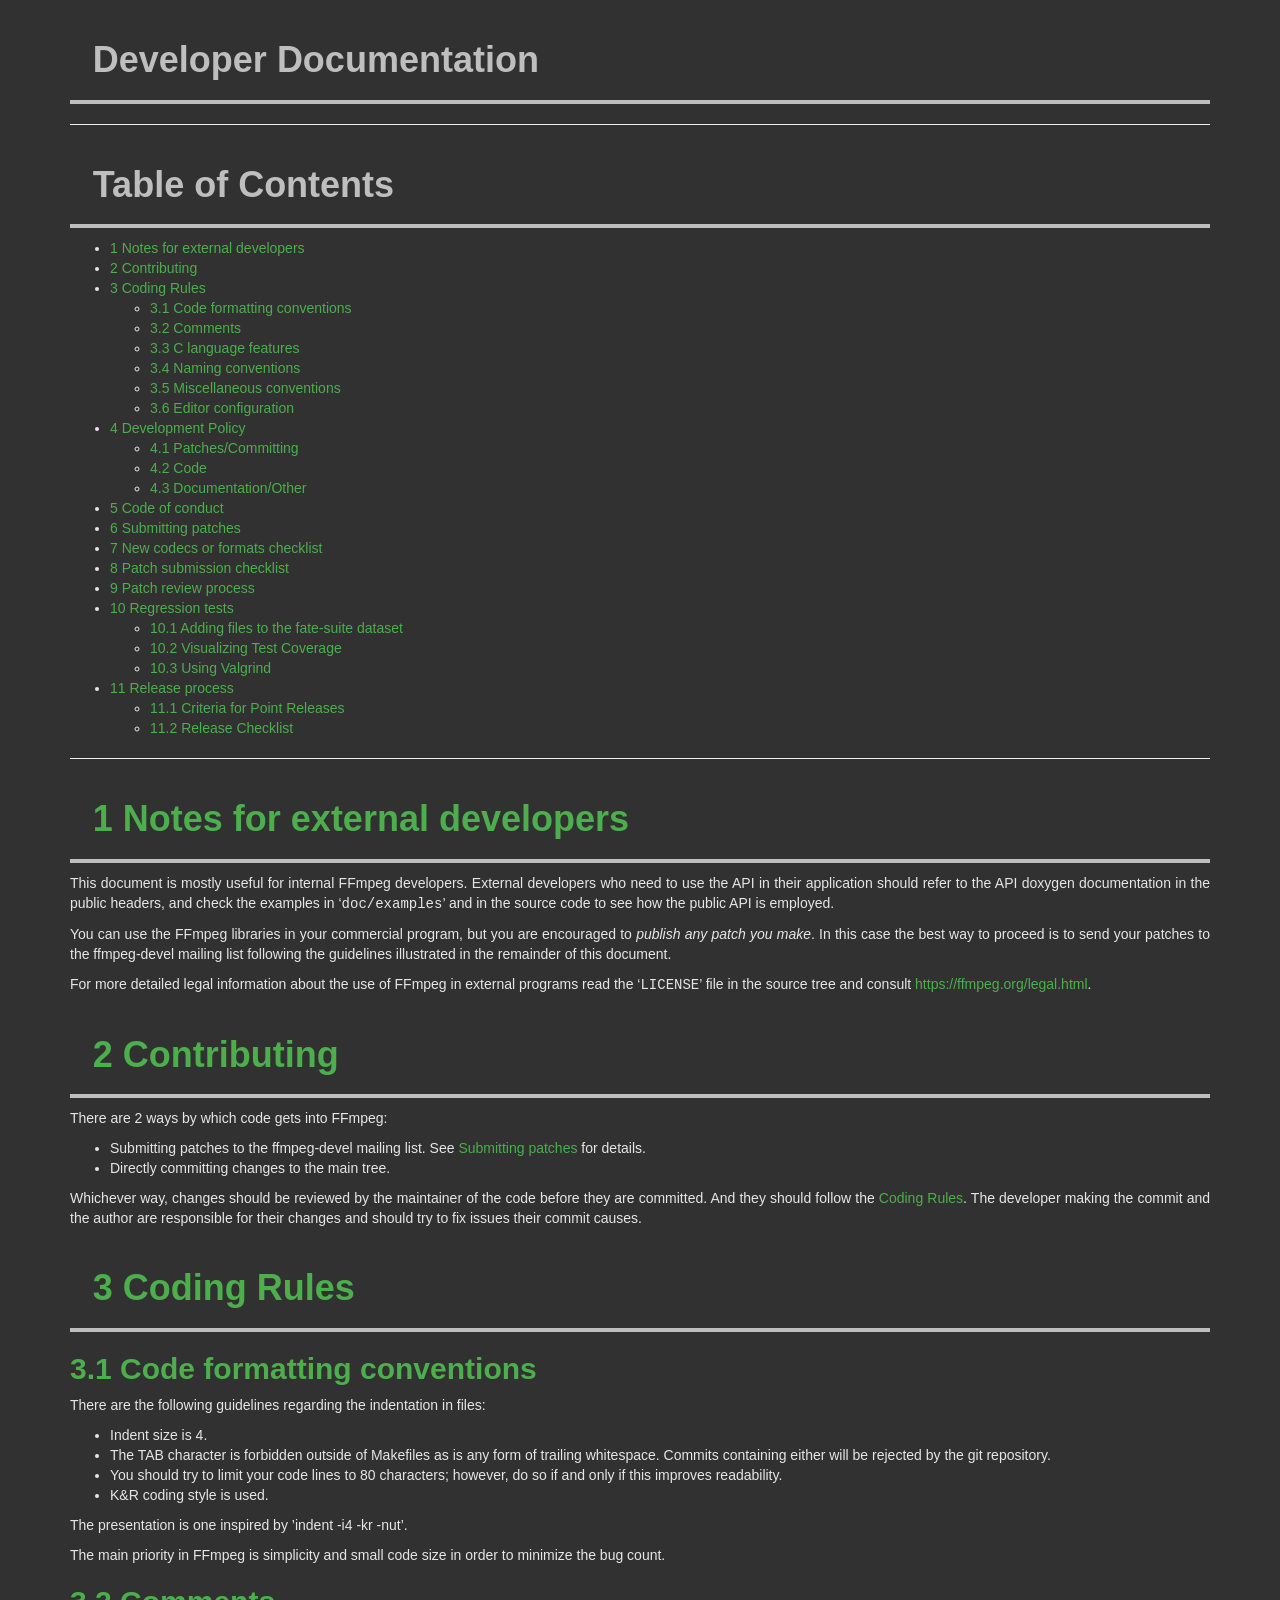
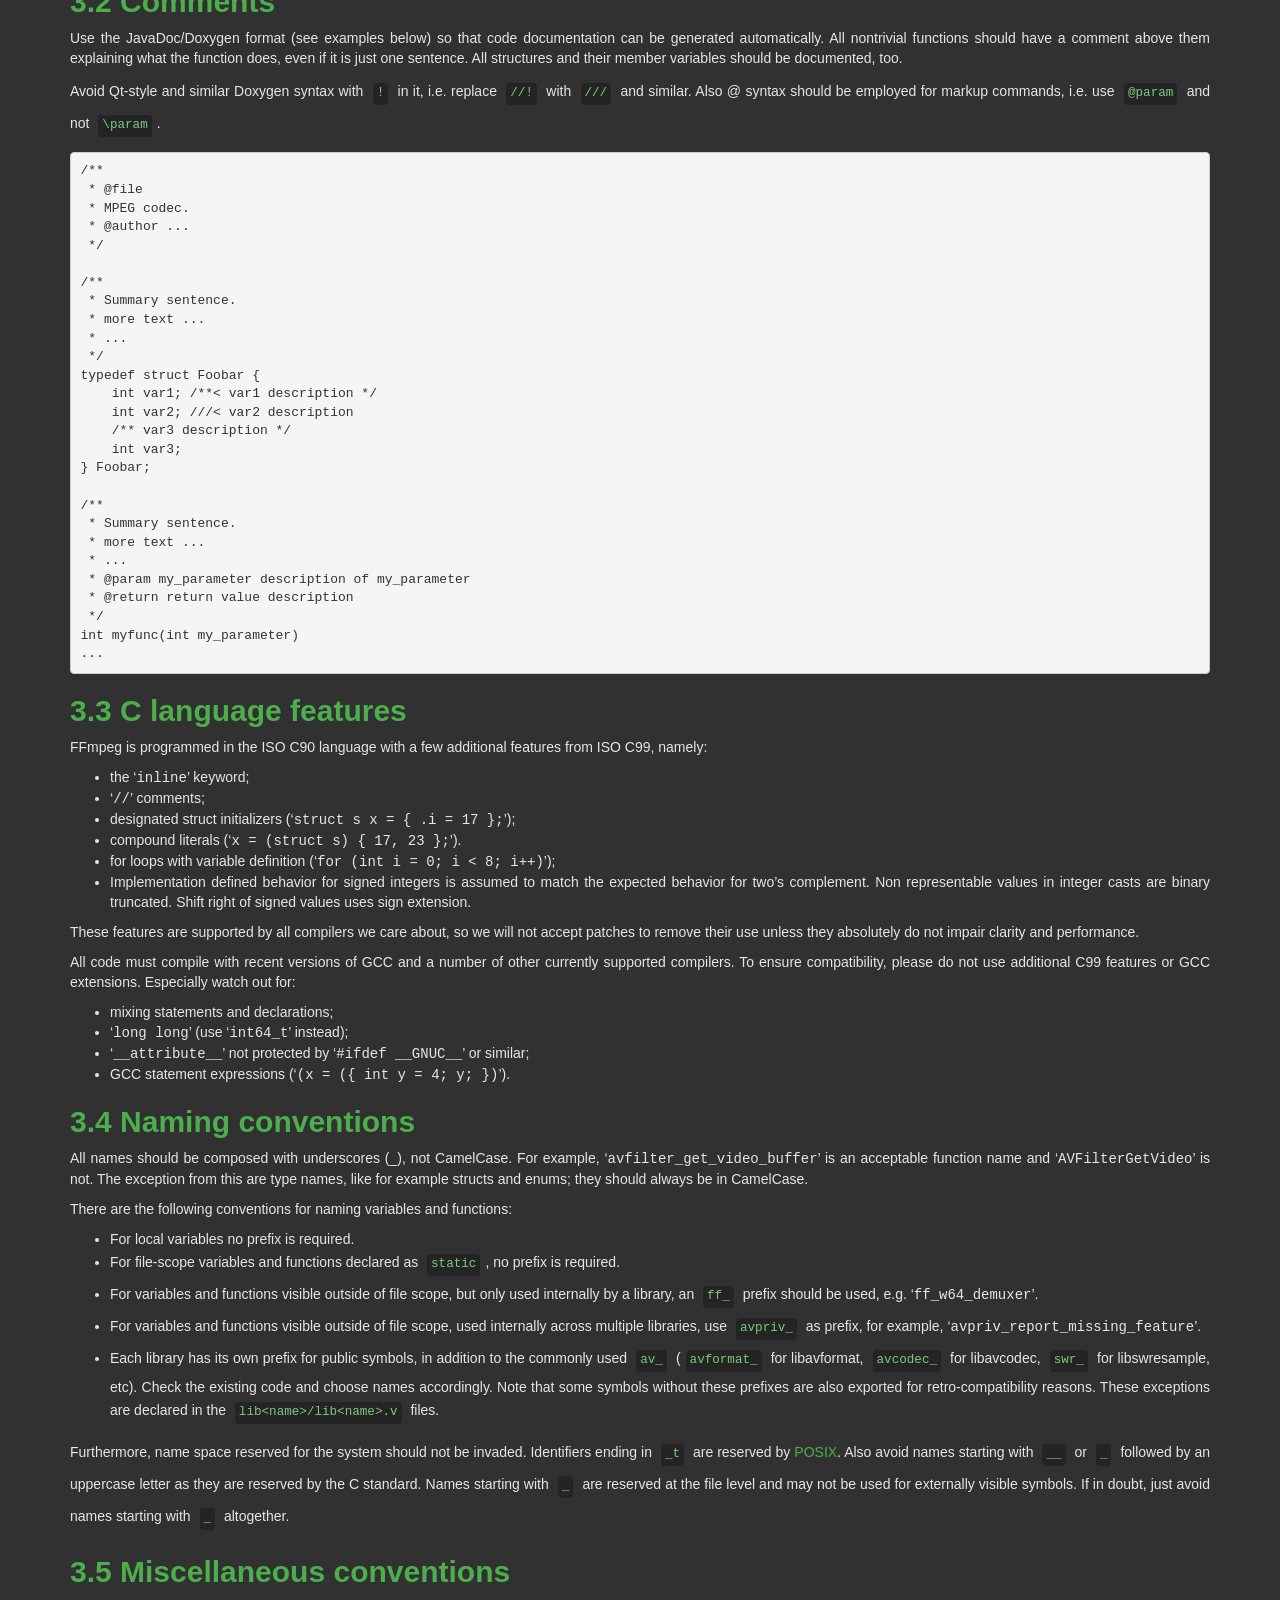
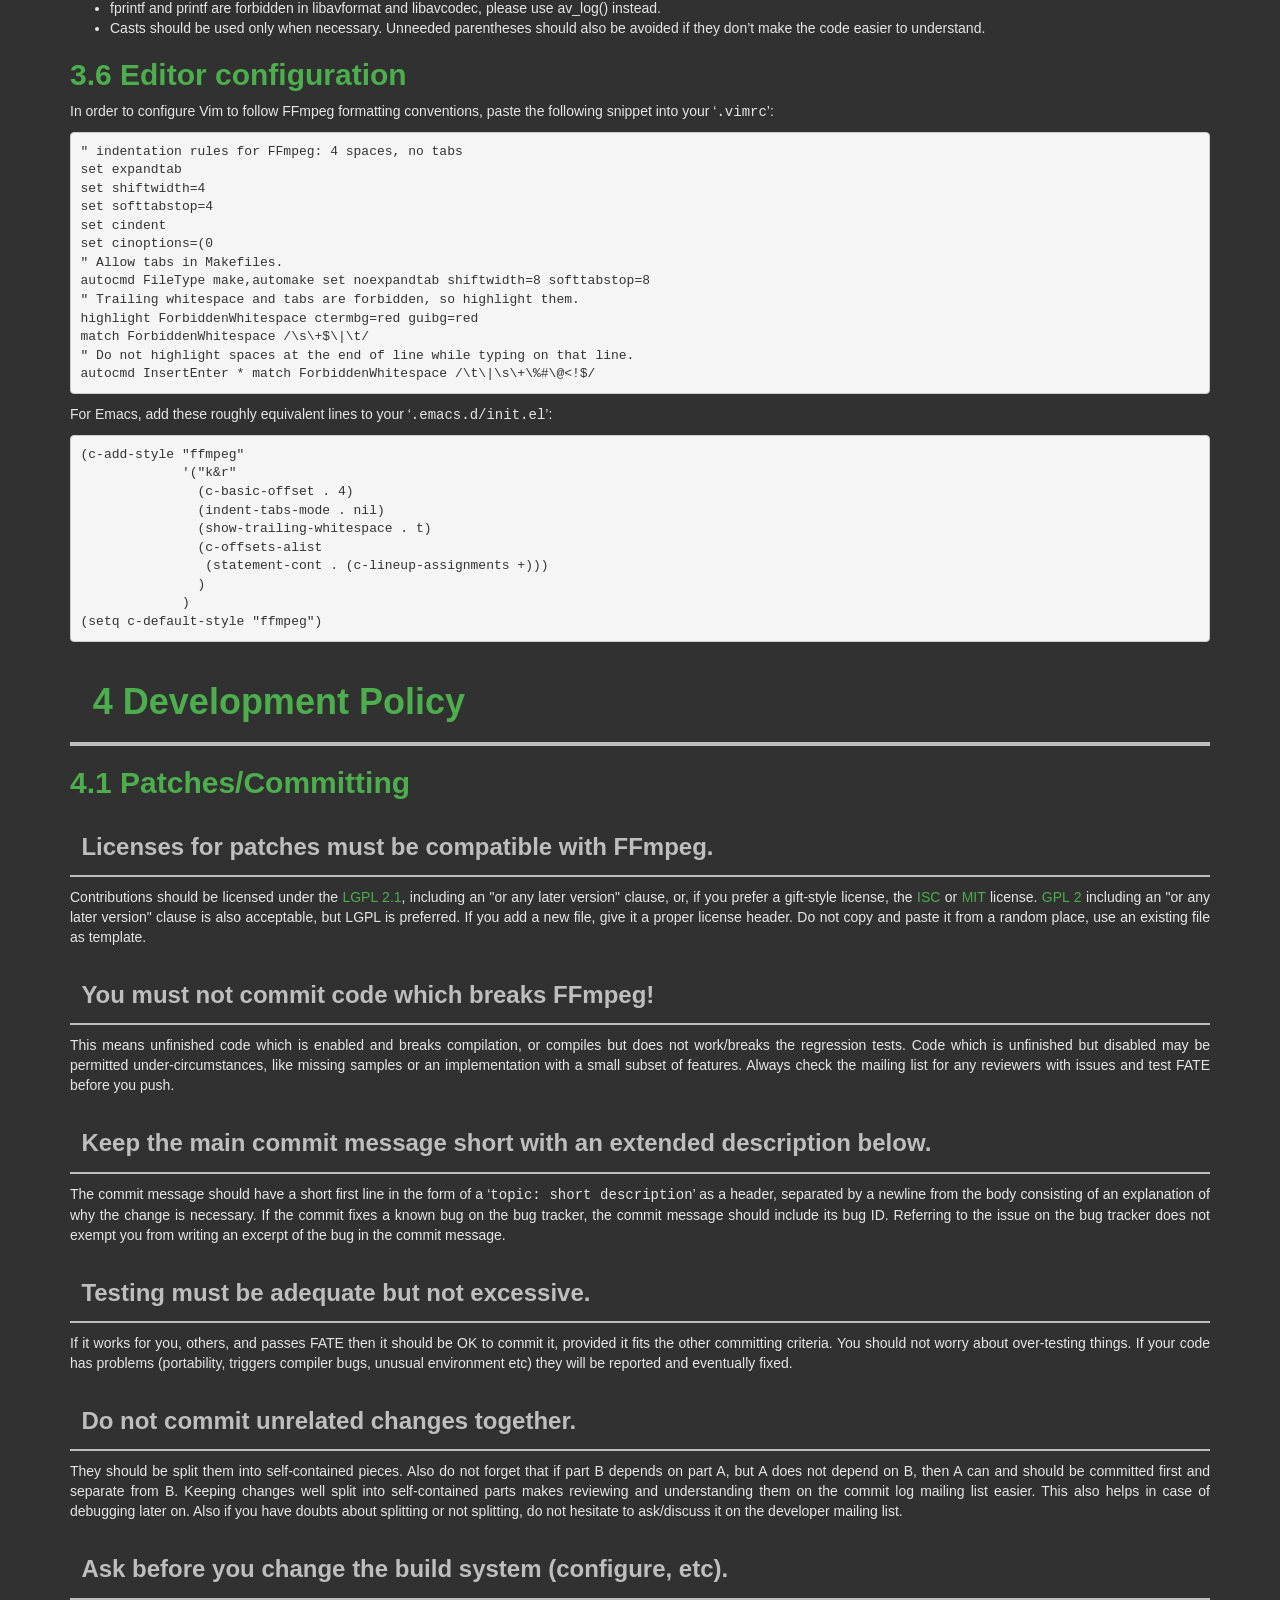
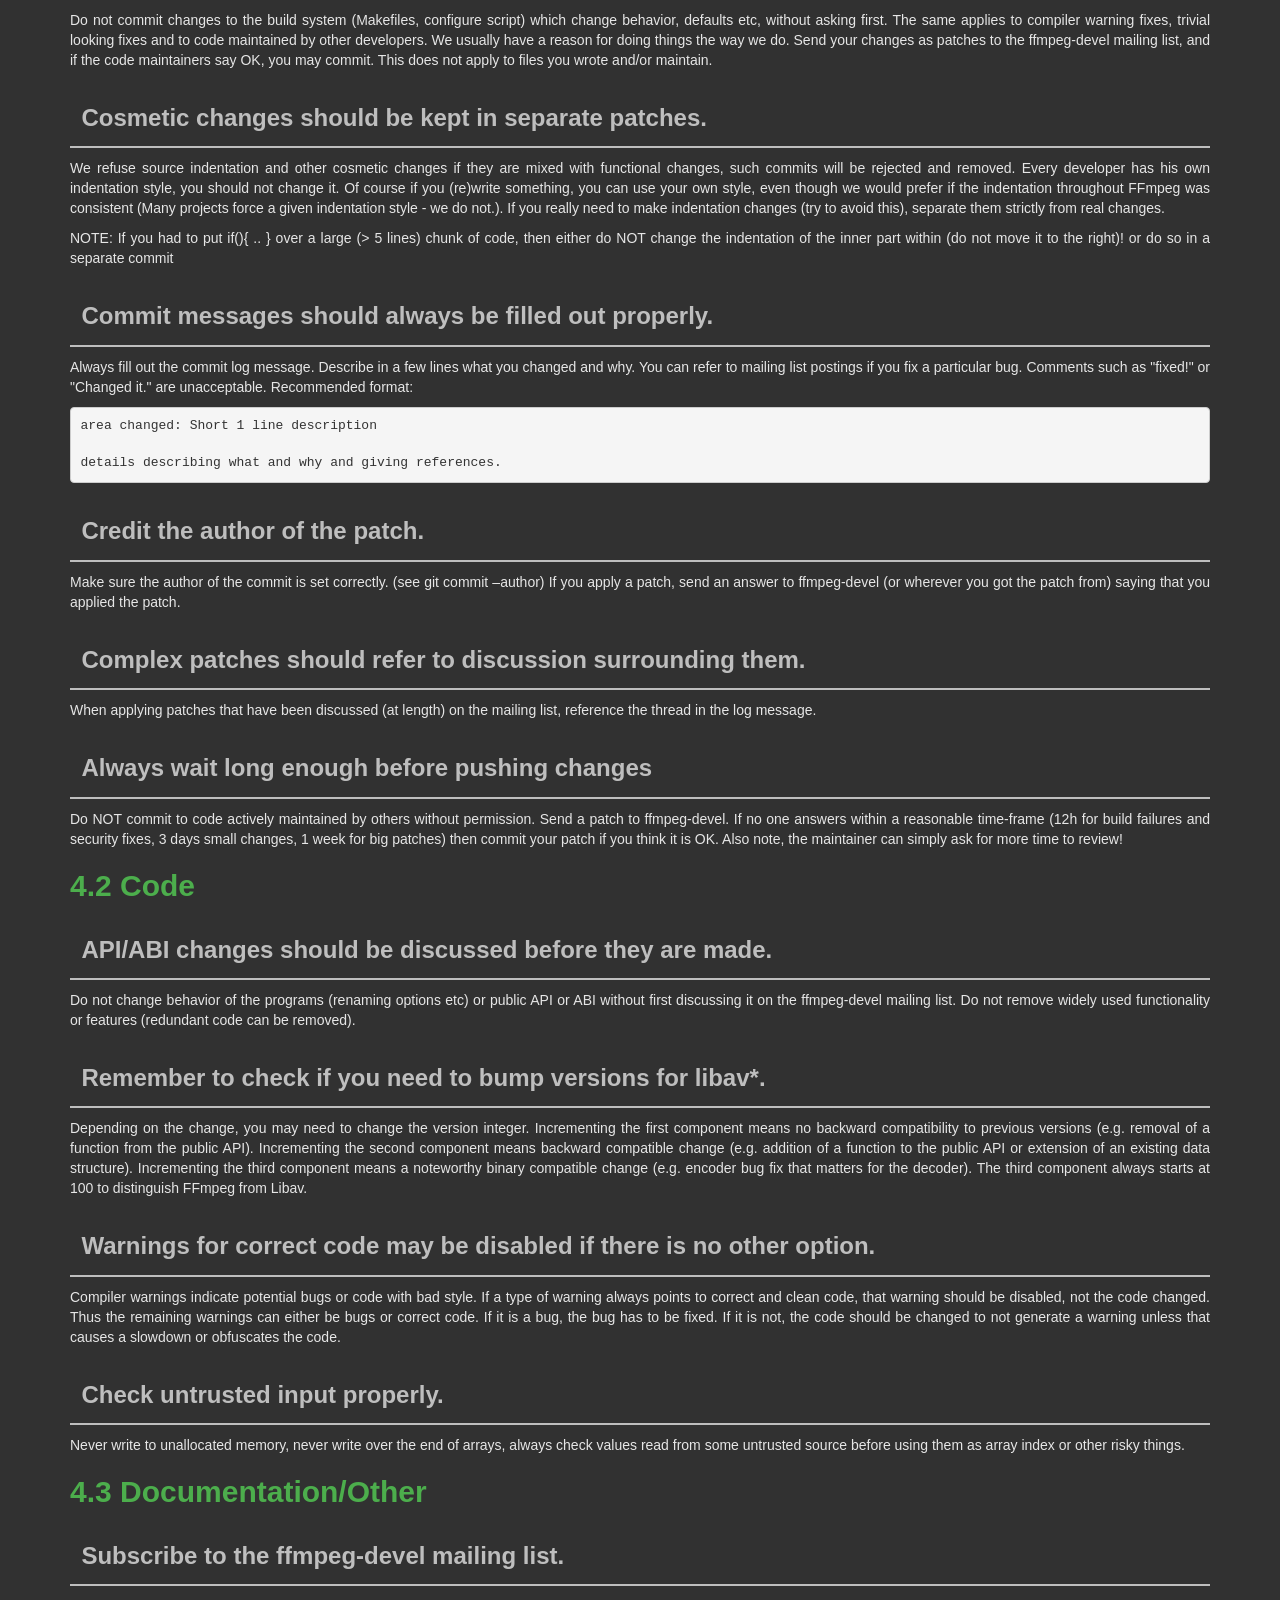
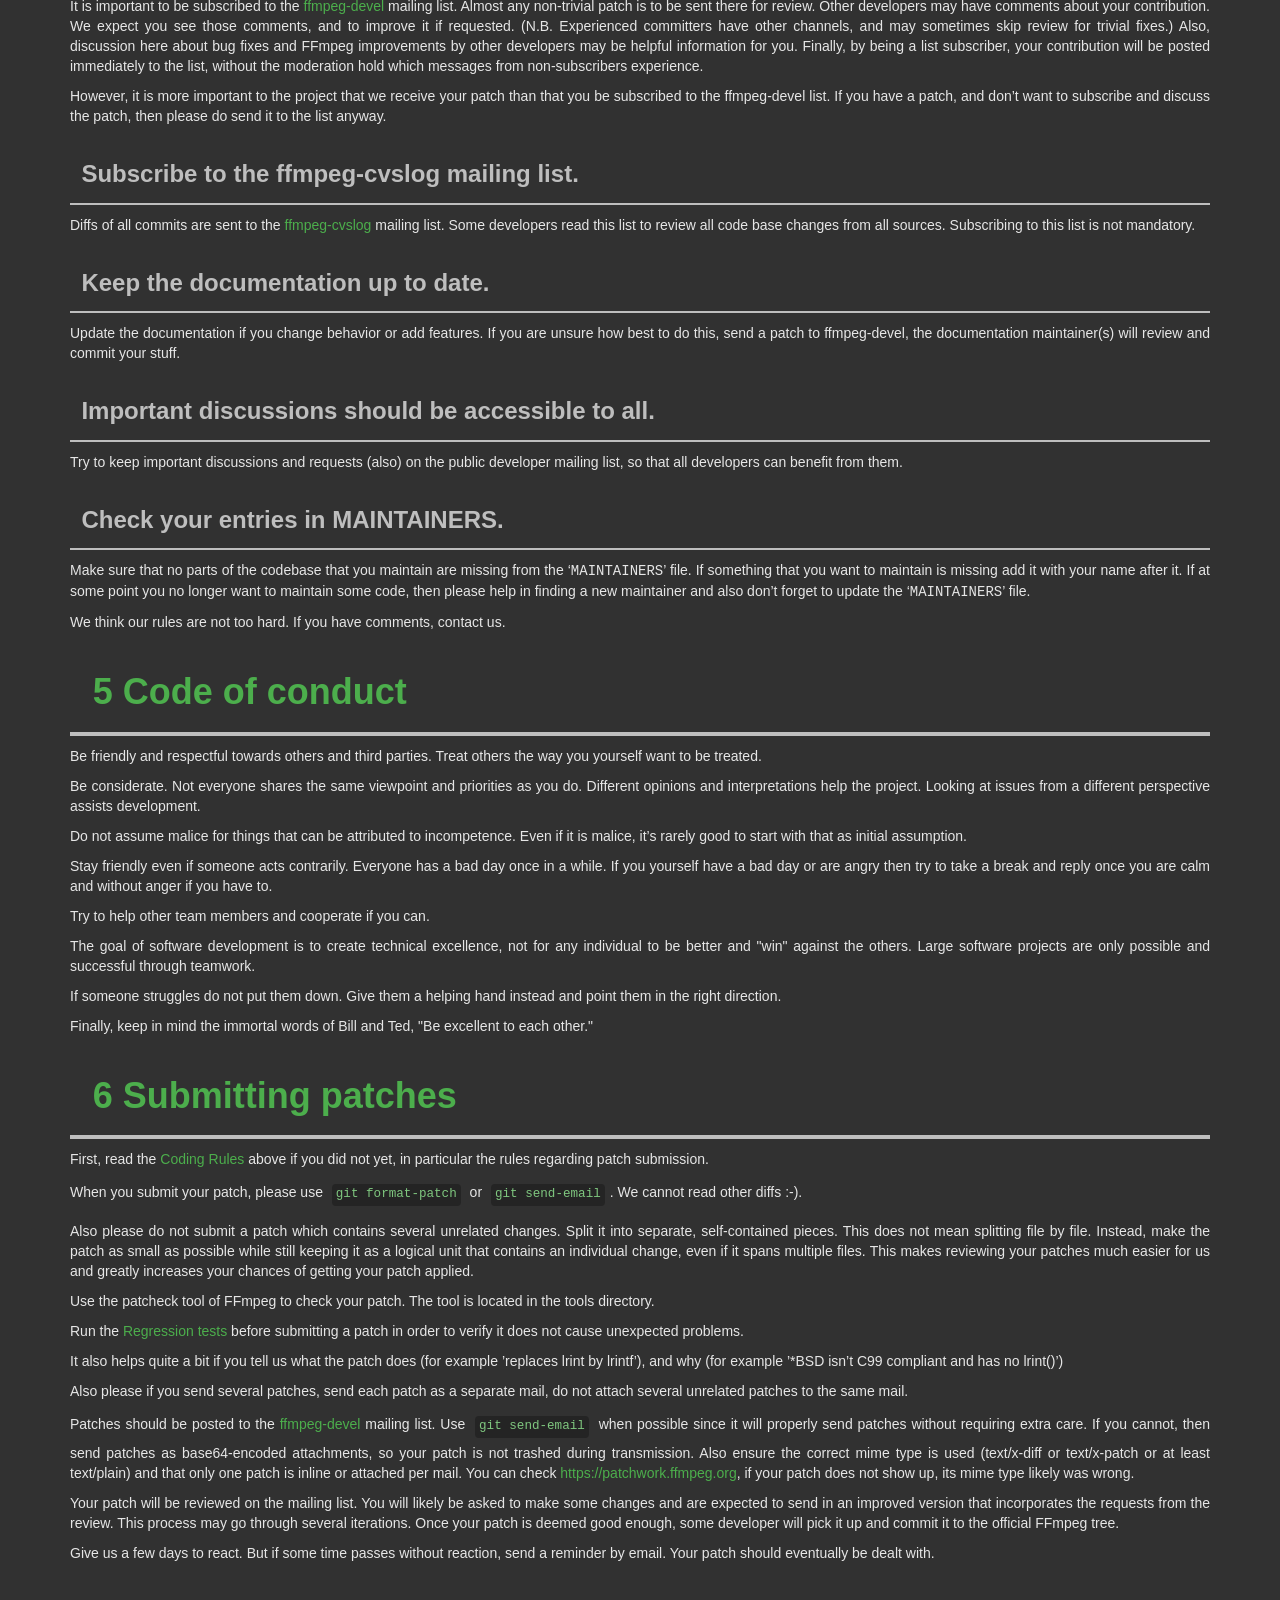
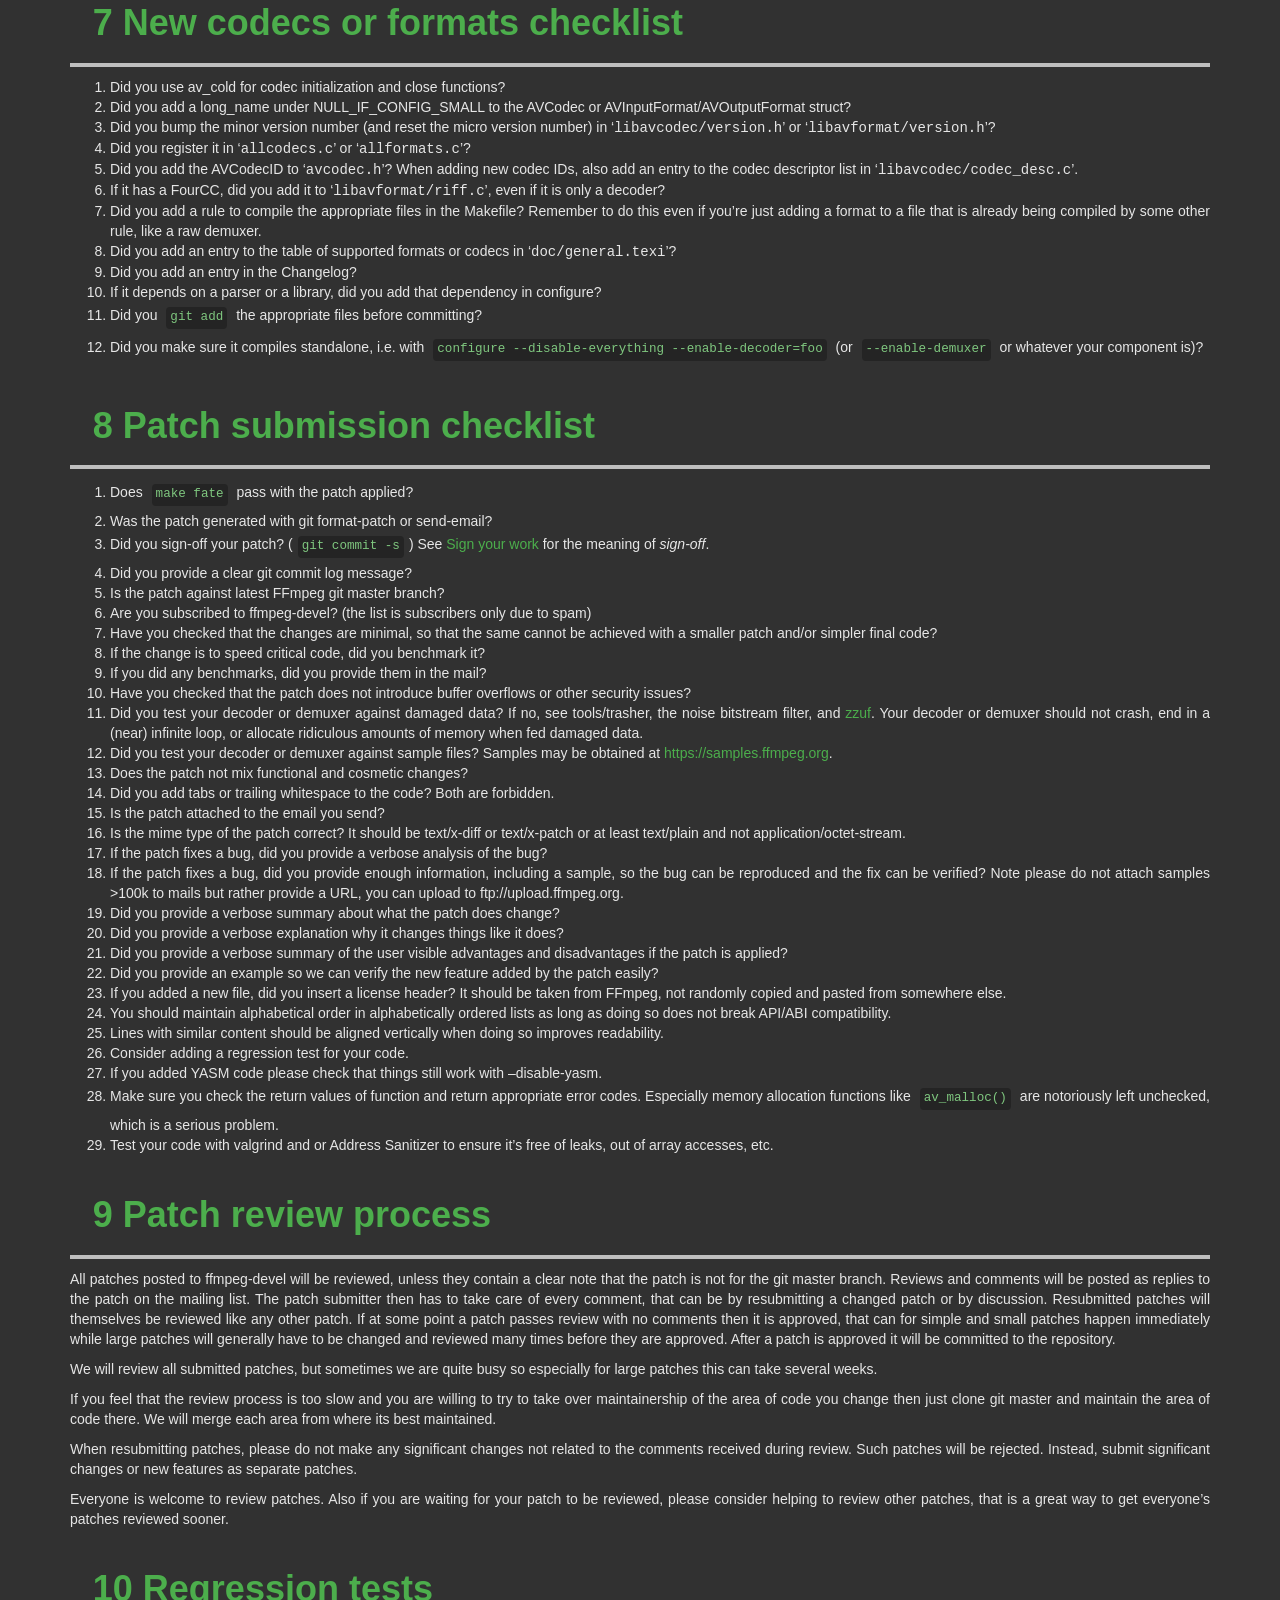
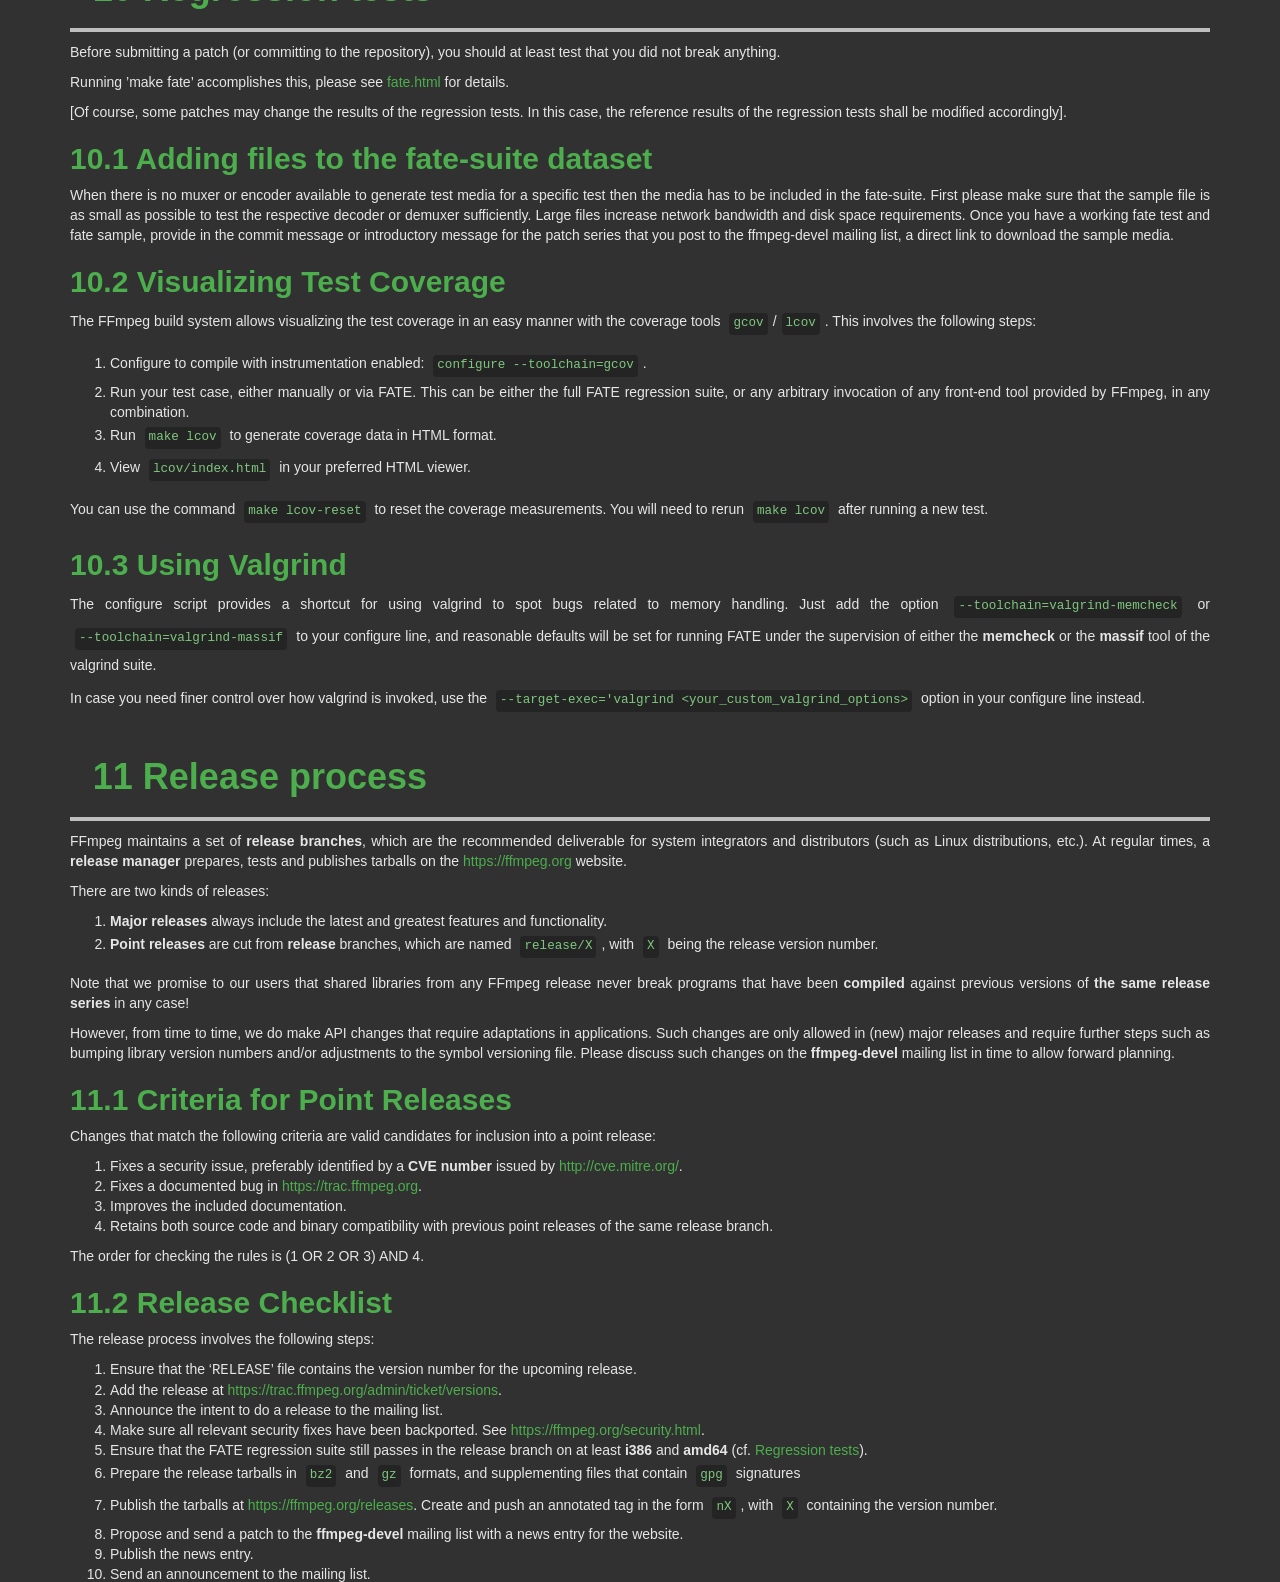
<file: lib/ffmpeg/doc/developer.html>
<!DOCTYPE html>
<html lang="en">
  <head>
    <meta charset="utf-8" />
    <meta http-equiv="X-UA-Compatible" content="IE=edge" />
    <title>FFmpeg documentation</title>
    <link rel="stylesheet" href="bootstrap.min.css" />
    <link rel="stylesheet" href="style.min.css" />

<meta name="description" content="Developer Documentation: ">
<meta name="keywords" content="FFmpeg documentation : Developer ">
<meta name="Generator" content="texi2html 5.0">
<!-- Created on October 15, 2019 by texi2html 5.0 -->
<!--
texi2html was written by: 
            Lionel Cons <Lionel.Cons@cern.ch> (original author)
            Karl Berry  <karl@freefriends.org>
            Olaf Bachmann <obachman@mathematik.uni-kl.de>
            and many others.
Maintained by: Many creative people.
Send bugs and suggestions to <texi2html-bug@nongnu.org>

-->
<meta http-equiv="Content-Type" content="text/html; charset=utf-8">
  </head>
  <body>
    <div class="container">

<h1 class="titlefont">Developer Documentation</h1>
<hr>
<a name="SEC_Top"></a>

<a name="SEC_Contents"></a>
<h1>Table of Contents</h1>

<div class="contents">

<ul class="no-bullet">
  <li><a name="toc-Notes-for-external-developers" href="#Notes-for-external-developers">1 Notes for external developers</a></li>
  <li><a name="toc-Contributing" href="#Contributing">2 Contributing</a></li>
  <li><a name="toc-Coding-Rules-1" href="#Coding-Rules-1">3 Coding Rules</a>
  <ul class="no-bullet">
    <li><a name="toc-Code-formatting-conventions" href="#Code-formatting-conventions">3.1 Code formatting conventions</a></li>
    <li><a name="toc-Comments" href="#Comments">3.2 Comments</a></li>
    <li><a name="toc-C-language-features" href="#C-language-features">3.3 C language features</a></li>
    <li><a name="toc-Naming-conventions" href="#Naming-conventions">3.4 Naming conventions</a></li>
    <li><a name="toc-Miscellaneous-conventions" href="#Miscellaneous-conventions">3.5 Miscellaneous conventions</a></li>
    <li><a name="toc-Editor-configuration" href="#Editor-configuration">3.6 Editor configuration</a></li>
  </ul></li>
  <li><a name="toc-Development-Policy" href="#Development-Policy">4 Development Policy</a>
  <ul class="no-bullet">
    <li><a name="toc-Patches_002fCommitting" href="#Patches_002fCommitting">4.1 Patches/Committing</a></li>
    <li><a name="toc-Code" href="#Code">4.2 Code</a></li>
    <li><a name="toc-Documentation_002fOther" href="#Documentation_002fOther">4.3 Documentation/Other</a></li>
  </ul></li>
  <li><a name="toc-Code-of-conduct" href="#Code-of-conduct">5 Code of conduct</a></li>
  <li><a name="toc-Submitting-patches-1" href="#Submitting-patches-1">6 Submitting patches</a></li>
  <li><a name="toc-New-codecs-or-formats-checklist" href="#New-codecs-or-formats-checklist">7 New codecs or formats checklist</a></li>
  <li><a name="toc-Patch-submission-checklist" href="#Patch-submission-checklist">8 Patch submission checklist</a></li>
  <li><a name="toc-Patch-review-process" href="#Patch-review-process">9 Patch review process</a></li>
  <li><a name="toc-Regression-tests-1" href="#Regression-tests-1">10 Regression tests</a>
  <ul class="no-bullet">
    <li><a name="toc-Adding-files-to-the-fate_002dsuite-dataset" href="#Adding-files-to-the-fate_002dsuite-dataset">10.1 Adding files to the fate-suite dataset</a></li>
    <li><a name="toc-Visualizing-Test-Coverage" href="#Visualizing-Test-Coverage">10.2 Visualizing Test Coverage</a></li>
    <li><a name="toc-Using-Valgrind" href="#Using-Valgrind">10.3 Using Valgrind</a></li>
  </ul></li>
  <li><a name="toc-Release-process-1" href="#Release-process-1">11 Release process</a>
  <ul class="no-bullet">
    <li><a name="toc-Criteria-for-Point-Releases-1" href="#Criteria-for-Point-Releases-1">11.1 Criteria for Point Releases</a></li>
    <li><a name="toc-Release-Checklist" href="#Release-Checklist">11.2 Release Checklist</a></li>
  </ul>
</li>
</ul>
</div>


<hr size="6">
<a name="Notes-for-external-developers"></a>
<h1 class="chapter"><a href="developer.html#toc-Notes-for-external-developers">1 Notes for external developers</a></h1>

<p>This document is mostly useful for internal FFmpeg developers.
External developers who need to use the API in their application should
refer to the API doxygen documentation in the public headers, and
check the examples in &lsquo;<tt>doc/examples</tt>&rsquo; and in the source code to
see how the public API is employed.
</p>
<p>You can use the FFmpeg libraries in your commercial program, but you
are encouraged to <em>publish any patch you make</em>. In this case the
best way to proceed is to send your patches to the ffmpeg-devel
mailing list following the guidelines illustrated in the remainder of
this document.
</p>
<p>For more detailed legal information about the use of FFmpeg in
external programs read the &lsquo;<tt>LICENSE</tt>&rsquo; file in the source tree and
consult <a href="https://ffmpeg.org/legal.html">https://ffmpeg.org/legal.html</a>.
</p>
<a name="Contributing"></a>
<h1 class="chapter"><a href="developer.html#toc-Contributing">2 Contributing</a></h1>

<p>There are 2 ways by which code gets into FFmpeg:
</p><ul>
<li> Submitting patches to the ffmpeg-devel mailing list.
      See <a href="#Submitting-patches">Submitting patches</a> for details.
</li><li> Directly committing changes to the main tree.
</li></ul>

<p>Whichever way, changes should be reviewed by the maintainer of the code
before they are committed. And they should follow the <a href="#Coding-Rules">Coding Rules</a>.
The developer making the commit and the author are responsible for their changes
and should try to fix issues their commit causes.
</p>
<p><a name="Coding-Rules"></a>
</p><a name="Coding-Rules-1"></a>
<h1 class="chapter"><a href="developer.html#toc-Coding-Rules-1">3 Coding Rules</a></h1>

<a name="Code-formatting-conventions"></a>
<h2 class="section"><a href="developer.html#toc-Code-formatting-conventions">3.1 Code formatting conventions</a></h2>

<p>There are the following guidelines regarding the indentation in files:
</p>
<ul>
<li>
Indent size is 4.

</li><li>
The TAB character is forbidden outside of Makefiles as is any
form of trailing whitespace. Commits containing either will be
rejected by the git repository.

</li><li>
You should try to limit your code lines to 80 characters; however, do so if
and only if this improves readability.

</li><li>
K&amp;R coding style is used.
</li></ul>
<p>The presentation is one inspired by &rsquo;indent -i4 -kr -nut&rsquo;.
</p>
<p>The main priority in FFmpeg is simplicity and small code size in order to
minimize the bug count.
</p>
<a name="Comments"></a>
<h2 class="section"><a href="developer.html#toc-Comments">3.2 Comments</a></h2>
<p>Use the JavaDoc/Doxygen  format (see examples below) so that code documentation
can be generated automatically. All nontrivial functions should have a comment
above them explaining what the function does, even if it is just one sentence.
All structures and their member variables should be documented, too.
</p>
<p>Avoid Qt-style and similar Doxygen syntax with <code>!</code> in it, i.e. replace
<code>//!</code> with <code>///</code> and similar.  Also @ syntax should be employed
for markup commands, i.e. use <code>@param</code> and not <code>\param</code>.
</p>
<div class="example">
<pre class="example">/**
 * @file
 * MPEG codec.
 * @author ...
 */

/**
 * Summary sentence.
 * more text ...
 * ...
 */
typedef struct Foobar {
    int var1; /**&lt; var1 description */
    int var2; ///&lt; var2 description
    /** var3 description */
    int var3;
} Foobar;

/**
 * Summary sentence.
 * more text ...
 * ...
 * @param my_parameter description of my_parameter
 * @return return value description
 */
int myfunc(int my_parameter)
...
</pre></div>

<a name="C-language-features"></a>
<h2 class="section"><a href="developer.html#toc-C-language-features">3.3 C language features</a></h2>

<p>FFmpeg is programmed in the ISO C90 language with a few additional
features from ISO C99, namely:
</p>
<ul>
<li>
the &lsquo;<samp>inline</samp>&rsquo; keyword;

</li><li>
&lsquo;<samp>//</samp>&rsquo; comments;

</li><li>
designated struct initializers (&lsquo;<samp>struct s x = { .i = 17 };</samp>&rsquo;);

</li><li>
compound literals (&lsquo;<samp>x = (struct s) { 17, 23 };</samp>&rsquo;).

</li><li>
for loops with variable definition (&lsquo;<samp>for (int i = 0; i &lt; 8; i++)</samp>&rsquo;);

</li><li>
Implementation defined behavior for signed integers is assumed to match the
expected behavior for two&rsquo;s complement. Non representable values in integer
casts are binary truncated. Shift right of signed values uses sign extension.
</li></ul>

<p>These features are supported by all compilers we care about, so we will not
accept patches to remove their use unless they absolutely do not impair
clarity and performance.
</p>
<p>All code must compile with recent versions of GCC and a number of other
currently supported compilers. To ensure compatibility, please do not use
additional C99 features or GCC extensions. Especially watch out for:
</p>
<ul>
<li>
mixing statements and declarations;

</li><li>
&lsquo;<samp>long long</samp>&rsquo; (use &lsquo;<samp>int64_t</samp>&rsquo; instead);

</li><li>
&lsquo;<samp>__attribute__</samp>&rsquo; not protected by &lsquo;<samp>#ifdef __GNUC__</samp>&rsquo; or similar;

</li><li>
GCC statement expressions (&lsquo;<samp>(x = ({ int y = 4; y; })</samp>&rsquo;).
</li></ul>

<a name="Naming-conventions"></a>
<h2 class="section"><a href="developer.html#toc-Naming-conventions">3.4 Naming conventions</a></h2>
<p>All names should be composed with underscores (_), not CamelCase. For example,
&lsquo;<samp>avfilter_get_video_buffer</samp>&rsquo; is an acceptable function name and
&lsquo;<samp>AVFilterGetVideo</samp>&rsquo; is not. The exception from this are type names, like
for example structs and enums; they should always be in CamelCase.
</p>
<p>There are the following conventions for naming variables and functions:
</p>
<ul>
<li>
For local variables no prefix is required.

</li><li>
For file-scope variables and functions declared as <code>static</code>, no prefix
is required.

</li><li>
For variables and functions visible outside of file scope, but only used
internally by a library, an <code>ff_</code> prefix should be used,
e.g. &lsquo;<samp>ff_w64_demuxer</samp>&rsquo;.

</li><li>
For variables and functions visible outside of file scope, used internally
across multiple libraries, use <code>avpriv_</code> as prefix, for example,
&lsquo;<samp>avpriv_report_missing_feature</samp>&rsquo;.

</li><li>
Each library has its own prefix for public symbols, in addition to the
commonly used <code>av_</code> (<code>avformat_</code> for libavformat,
<code>avcodec_</code> for libavcodec, <code>swr_</code> for libswresample, etc).
Check the existing code and choose names accordingly.
Note that some symbols without these prefixes are also exported for
retro-compatibility reasons. These exceptions are declared in the
<code>lib&lt;name&gt;/lib&lt;name&gt;.v</code> files.
</li></ul>

<p>Furthermore, name space reserved for the system should not be invaded.
Identifiers ending in <code>_t</code> are reserved by
<a href="http://pubs.opengroup.org/onlinepubs/007904975/functions/xsh_chap02_02.html#tag_02_02_02">POSIX</a>.
Also avoid names starting with <code>__</code> or <code>_</code> followed by an uppercase
letter as they are reserved by the C standard. Names starting with <code>_</code>
are reserved at the file level and may not be used for externally visible
symbols. If in doubt, just avoid names starting with <code>_</code> altogether.
</p>
<a name="Miscellaneous-conventions"></a>
<h2 class="section"><a href="developer.html#toc-Miscellaneous-conventions">3.5 Miscellaneous conventions</a></h2>

<ul>
<li>
fprintf and printf are forbidden in libavformat and libavcodec,
please use av_log() instead.

</li><li>
Casts should be used only when necessary. Unneeded parentheses
should also be avoided if they don&rsquo;t make the code easier to understand.
</li></ul>

<a name="Editor-configuration"></a>
<h2 class="section"><a href="developer.html#toc-Editor-configuration">3.6 Editor configuration</a></h2>
<p>In order to configure Vim to follow FFmpeg formatting conventions, paste
the following snippet into your &lsquo;<tt>.vimrc</tt>&rsquo;:
</p><div class="example">
<pre class="example">&quot; indentation rules for FFmpeg: 4 spaces, no tabs
set expandtab
set shiftwidth=4
set softtabstop=4
set cindent
set cinoptions=(0
&quot; Allow tabs in Makefiles.
autocmd FileType make,automake set noexpandtab shiftwidth=8 softtabstop=8
&quot; Trailing whitespace and tabs are forbidden, so highlight them.
highlight ForbiddenWhitespace ctermbg=red guibg=red
match ForbiddenWhitespace /\s\+$\|\t/
&quot; Do not highlight spaces at the end of line while typing on that line.
autocmd InsertEnter * match ForbiddenWhitespace /\t\|\s\+\%#\@&lt;!$/
</pre></div>

<p>For Emacs, add these roughly equivalent lines to your &lsquo;<tt>.emacs.d/init.el</tt>&rsquo;:
</p><div class="lisp">
<pre class="lisp">(c-add-style &quot;ffmpeg&quot;
             '(&quot;k&amp;r&quot;
               (c-basic-offset . 4)
               (indent-tabs-mode . nil)
               (show-trailing-whitespace . t)
               (c-offsets-alist
                (statement-cont . (c-lineup-assignments +)))
               )
             )
(setq c-default-style &quot;ffmpeg&quot;)
</pre></div>

<a name="Development-Policy"></a>
<h1 class="chapter"><a href="developer.html#toc-Development-Policy">4 Development Policy</a></h1>

<a name="Patches_002fCommitting"></a>
<h2 class="section"><a href="developer.html#toc-Patches_002fCommitting">4.1 Patches/Committing</a></h2>
<a name="Licenses-for-patches-must-be-compatible-with-FFmpeg_002e"></a>
<h3 class="subheading">Licenses for patches must be compatible with FFmpeg.</h3>
<p>Contributions should be licensed under the
<a href="http://www.gnu.org/licenses/lgpl-2.1.html">LGPL 2.1</a>,
including an &quot;or any later version&quot; clause, or, if you prefer
a gift-style license, the
<a href="http://opensource.org/licenses/isc-license.txt">ISC</a> or
<a href="http://mit-license.org/">MIT</a> license.
<a href="http://www.gnu.org/licenses/gpl-2.0.html">GPL 2</a> including
an &quot;or any later version&quot; clause is also acceptable, but LGPL is
preferred.
If you add a new file, give it a proper license header. Do not copy and
paste it from a random place, use an existing file as template.
</p>
<a name="You-must-not-commit-code-which-breaks-FFmpeg_0021"></a>
<h3 class="subheading">You must not commit code which breaks FFmpeg!</h3>
<p>This means unfinished code which is enabled and breaks compilation,
or compiles but does not work/breaks the regression tests. Code which
is unfinished but disabled may be permitted under-circumstances, like
missing samples or an implementation with a small subset of features.
Always check the mailing list for any reviewers with issues and test
FATE before you push.
</p>
<a name="Keep-the-main-commit-message-short-with-an-extended-description-below_002e"></a>
<h3 class="subheading">Keep the main commit message short with an extended description below.</h3>
<p>The commit message should have a short first line in the form of
a &lsquo;<samp>topic: short description</samp>&rsquo; as a header, separated by a newline
from the body consisting of an explanation of why the change is necessary.
If the commit fixes a known bug on the bug tracker, the commit message
should include its bug ID. Referring to the issue on the bug tracker does
not exempt you from writing an excerpt of the bug in the commit message.
</p>
<a name="Testing-must-be-adequate-but-not-excessive_002e"></a>
<h3 class="subheading">Testing must be adequate but not excessive.</h3>
<p>If it works for you, others, and passes FATE then it should be OK to commit
it, provided it fits the other committing criteria. You should not worry about
over-testing things. If your code has problems (portability, triggers
compiler bugs, unusual environment etc) they will be reported and eventually
fixed.
</p>
<a name="Do-not-commit-unrelated-changes-together_002e"></a>
<h3 class="subheading">Do not commit unrelated changes together.</h3>
<p>They should be split them into self-contained pieces. Also do not forget
that if part B depends on part A, but A does not depend on B, then A can
and should be committed first and separate from B. Keeping changes well
split into self-contained parts makes reviewing and understanding them on
the commit log mailing list easier. This also helps in case of debugging
later on.
Also if you have doubts about splitting or not splitting, do not hesitate to
ask/discuss it on the developer mailing list.
</p>
<a name="Ask-before-you-change-the-build-system-_0028configure_002c-etc_0029_002e"></a>
<h3 class="subheading">Ask before you change the build system (configure, etc).</h3>
<p>Do not commit changes to the build system (Makefiles, configure script)
which change behavior, defaults etc, without asking first. The same
applies to compiler warning fixes, trivial looking fixes and to code
maintained by other developers. We usually have a reason for doing things
the way we do. Send your changes as patches to the ffmpeg-devel mailing
list, and if the code maintainers say OK, you may commit. This does not
apply to files you wrote and/or maintain.
</p>
<a name="Cosmetic-changes-should-be-kept-in-separate-patches_002e"></a>
<h3 class="subheading">Cosmetic changes should be kept in separate patches.</h3>
<p>We refuse source indentation and other cosmetic changes if they are mixed
with functional changes, such commits will be rejected and removed. Every
developer has his own indentation style, you should not change it. Of course
if you (re)write something, you can use your own style, even though we would
prefer if the indentation throughout FFmpeg was consistent (Many projects
force a given indentation style - we do not.). If you really need to make
indentation changes (try to avoid this), separate them strictly from real
changes.
</p>
<p>NOTE: If you had to put if(){ .. } over a large (&gt; 5 lines) chunk of code,
then either do NOT change the indentation of the inner part within (do not
move it to the right)! or do so in a separate commit
</p>
<a name="Commit-messages-should-always-be-filled-out-properly_002e"></a>
<h3 class="subheading">Commit messages should always be filled out properly.</h3>
<p>Always fill out the commit log message. Describe in a few lines what you
changed and why. You can refer to mailing list postings if you fix a
particular bug. Comments such as &quot;fixed!&quot; or &quot;Changed it.&quot; are unacceptable.
Recommended format:
</p>
<div class="example">
<pre class="example">area changed: Short 1 line description

details describing what and why and giving references.
</pre></div>

<a name="Credit-the-author-of-the-patch_002e"></a>
<h3 class="subheading">Credit the author of the patch.</h3>
<p>Make sure the author of the commit is set correctly. (see git commit &ndash;author)
If you apply a patch, send an
answer to ffmpeg-devel (or wherever you got the patch from) saying that
you applied the patch.
</p>
<a name="Complex-patches-should-refer-to-discussion-surrounding-them_002e"></a>
<h3 class="subheading">Complex patches should refer to discussion surrounding them.</h3>
<p>When applying patches that have been discussed (at length) on the mailing
list, reference the thread in the log message.
</p>
<a name="Always-wait-long-enough-before-pushing-changes"></a>
<h3 class="subheading">Always wait long enough before pushing changes</h3>
<p>Do NOT commit to code actively maintained by others without permission.
Send a patch to ffmpeg-devel. If no one answers within a reasonable
time-frame (12h for build failures and security fixes, 3 days small changes,
1 week for big patches) then commit your patch if you think it is OK.
Also note, the maintainer can simply ask for more time to review!
</p>
<a name="Code"></a>
<h2 class="section"><a href="developer.html#toc-Code">4.2 Code</a></h2>
<a name="API_002fABI-changes-should-be-discussed-before-they-are-made_002e"></a>
<h3 class="subheading">API/ABI changes should be discussed before they are made.</h3>
<p>Do not change behavior of the programs (renaming options etc) or public
API or ABI without first discussing it on the ffmpeg-devel mailing list.
Do not remove widely used functionality or features (redundant code can be removed).
</p>
<a name="Remember-to-check-if-you-need-to-bump-versions-for-libav_002a_002e"></a>
<h3 class="subheading">Remember to check if you need to bump versions for libav*.</h3>
<p>Depending on the change, you may need to change the version integer.
Incrementing the first component means no backward compatibility to
previous versions (e.g. removal of a function from the public API).
Incrementing the second component means backward compatible change
(e.g. addition of a function to the public API or extension of an
existing data structure).
Incrementing the third component means a noteworthy binary compatible
change (e.g. encoder bug fix that matters for the decoder). The third
component always starts at 100 to distinguish FFmpeg from Libav.
</p>
<a name="Warnings-for-correct-code-may-be-disabled-if-there-is-no-other-option_002e"></a>
<h3 class="subheading">Warnings for correct code may be disabled if there is no other option.</h3>
<p>Compiler warnings indicate potential bugs or code with bad style. If a type of
warning always points to correct and clean code, that warning should
be disabled, not the code changed.
Thus the remaining warnings can either be bugs or correct code.
If it is a bug, the bug has to be fixed. If it is not, the code should
be changed to not generate a warning unless that causes a slowdown
or obfuscates the code.
</p>
<a name="Check-untrusted-input-properly_002e"></a>
<h3 class="subheading">Check untrusted input properly.</h3>
<p>Never write to unallocated memory, never write over the end of arrays,
always check values read from some untrusted source before using them
as array index or other risky things.
</p>
<a name="Documentation_002fOther"></a>
<h2 class="section"><a href="developer.html#toc-Documentation_002fOther">4.3 Documentation/Other</a></h2>
<a name="Subscribe-to-the-ffmpeg_002ddevel-mailing-list_002e"></a>
<h3 class="subheading">Subscribe to the ffmpeg-devel mailing list.</h3>
<p>It is important to be subscribed to the
<a href="https://lists.ffmpeg.org/mailman/listinfo/ffmpeg-devel">ffmpeg-devel</a>
mailing list. Almost any non-trivial patch is to be sent there for review.
Other developers may have comments about your contribution. We expect you see
those comments, and to improve it if requested. (N.B. Experienced committers
have other channels, and may sometimes skip review for trivial fixes.) Also,
discussion here about bug fixes and FFmpeg improvements by other developers may
be helpful information for you. Finally, by being a list subscriber, your
contribution will be posted immediately to the list, without the moderation
hold which messages from non-subscribers experience.
</p>
<p>However, it is more important to the project that we receive your patch than
that you be subscribed to the ffmpeg-devel list. If you have a patch, and don&rsquo;t
want to subscribe and discuss the patch, then please do send it to the list
anyway.
</p>
<a name="Subscribe-to-the-ffmpeg_002dcvslog-mailing-list_002e"></a>
<h3 class="subheading">Subscribe to the ffmpeg-cvslog mailing list.</h3>
<p>Diffs of all commits are sent to the
<a href="https://lists.ffmpeg.org/mailman/listinfo/ffmpeg-cvslog">ffmpeg-cvslog</a>
mailing list. Some developers read this list to review all code base changes
from all sources. Subscribing to this list is not mandatory.
</p>
<a name="Keep-the-documentation-up-to-date_002e"></a>
<h3 class="subheading">Keep the documentation up to date.</h3>
<p>Update the documentation if you change behavior or add features. If you are
unsure how best to do this, send a patch to ffmpeg-devel, the documentation
maintainer(s) will review and commit your stuff.
</p>
<a name="Important-discussions-should-be-accessible-to-all_002e"></a>
<h3 class="subheading">Important discussions should be accessible to all.</h3>
<p>Try to keep important discussions and requests (also) on the public
developer mailing list, so that all developers can benefit from them.
</p>
<a name="Check-your-entries-in-MAINTAINERS_002e"></a>
<h3 class="subheading">Check your entries in MAINTAINERS.</h3>
<p>Make sure that no parts of the codebase that you maintain are missing from the
&lsquo;<tt>MAINTAINERS</tt>&rsquo; file. If something that you want to maintain is missing add it with
your name after it.
If at some point you no longer want to maintain some code, then please help in
finding a new maintainer and also don&rsquo;t forget to update the &lsquo;<tt>MAINTAINERS</tt>&rsquo; file.
</p>
<p>We think our rules are not too hard. If you have comments, contact us.
</p>
<a name="Code-of-conduct"></a>
<h1 class="chapter"><a href="developer.html#toc-Code-of-conduct">5 Code of conduct</a></h1>

<p>Be friendly and respectful towards others and third parties.
Treat others the way you yourself want to be treated.
</p>
<p>Be considerate. Not everyone shares the same viewpoint and priorities as you do.
Different opinions and interpretations help the project.
Looking at issues from a different perspective assists development.
</p>
<p>Do not assume malice for things that can be attributed to incompetence. Even if
it is malice, it&rsquo;s rarely good to start with that as initial assumption.
</p>
<p>Stay friendly even if someone acts contrarily. Everyone has a bad day
once in a while.
If you yourself have a bad day or are angry then try to take a break and reply
once you are calm and without anger if you have to.
</p>
<p>Try to help other team members and cooperate if you can.
</p>
<p>The goal of software development is to create technical excellence, not for any
individual to be better and &quot;win&quot; against the others. Large software projects
are only possible and successful through teamwork.
</p>
<p>If someone struggles do not put them down. Give them a helping hand
instead and point them in the right direction.
</p>
<p>Finally, keep in mind the immortal words of Bill and Ted,
&quot;Be excellent to each other.&quot;
</p>
<p><a name="Submitting-patches"></a>
</p><a name="Submitting-patches-1"></a>
<h1 class="chapter"><a href="developer.html#toc-Submitting-patches-1">6 Submitting patches</a></h1>

<p>First, read the <a href="#Coding-Rules">Coding Rules</a> above if you did not yet, in particular
the rules regarding patch submission.
</p>
<p>When you submit your patch, please use <code>git format-patch</code> or
<code>git send-email</code>. We cannot read other diffs :-).
</p>
<p>Also please do not submit a patch which contains several unrelated changes.
Split it into separate, self-contained pieces. This does not mean splitting
file by file. Instead, make the patch as small as possible while still
keeping it as a logical unit that contains an individual change, even
if it spans multiple files. This makes reviewing your patches much easier
for us and greatly increases your chances of getting your patch applied.
</p>
<p>Use the patcheck tool of FFmpeg to check your patch.
The tool is located in the tools directory.
</p>
<p>Run the <a href="#Regression-tests">Regression tests</a> before submitting a patch in order to verify
it does not cause unexpected problems.
</p>
<p>It also helps quite a bit if you tell us what the patch does (for example
&rsquo;replaces lrint by lrintf&rsquo;), and why (for example &rsquo;*BSD isn&rsquo;t C99 compliant
and has no lrint()&rsquo;)
</p>
<p>Also please if you send several patches, send each patch as a separate mail,
do not attach several unrelated patches to the same mail.
</p>
<p>Patches should be posted to the
<a href="https://lists.ffmpeg.org/mailman/listinfo/ffmpeg-devel">ffmpeg-devel</a>
mailing list. Use <code>git send-email</code> when possible since it will properly
send patches without requiring extra care. If you cannot, then send patches
as base64-encoded attachments, so your patch is not trashed during
transmission. Also ensure the correct mime type is used
(text/x-diff or text/x-patch or at least text/plain) and that only one
patch is inline or attached per mail.
You can check <a href="https://patchwork.ffmpeg.org">https://patchwork.ffmpeg.org</a>, if your patch does not show up, its mime type
likely was wrong.
</p>
<p>Your patch will be reviewed on the mailing list. You will likely be asked
to make some changes and are expected to send in an improved version that
incorporates the requests from the review. This process may go through
several iterations. Once your patch is deemed good enough, some developer
will pick it up and commit it to the official FFmpeg tree.
</p>
<p>Give us a few days to react. But if some time passes without reaction,
send a reminder by email. Your patch should eventually be dealt with.
</p>

<a name="New-codecs-or-formats-checklist"></a>
<h1 class="chapter"><a href="developer.html#toc-New-codecs-or-formats-checklist">7 New codecs or formats checklist</a></h1>

<ol>
<li>
Did you use av_cold for codec initialization and close functions?

</li><li>
Did you add a long_name under NULL_IF_CONFIG_SMALL to the AVCodec or
AVInputFormat/AVOutputFormat struct?

</li><li>
Did you bump the minor version number (and reset the micro version
number) in &lsquo;<tt>libavcodec/version.h</tt>&rsquo; or &lsquo;<tt>libavformat/version.h</tt>&rsquo;?

</li><li>
Did you register it in &lsquo;<tt>allcodecs.c</tt>&rsquo; or &lsquo;<tt>allformats.c</tt>&rsquo;?

</li><li>
Did you add the AVCodecID to &lsquo;<tt>avcodec.h</tt>&rsquo;?
When adding new codec IDs, also add an entry to the codec descriptor
list in &lsquo;<tt>libavcodec/codec_desc.c</tt>&rsquo;.

</li><li>
If it has a FourCC, did you add it to &lsquo;<tt>libavformat/riff.c</tt>&rsquo;,
even if it is only a decoder?

</li><li>
Did you add a rule to compile the appropriate files in the Makefile?
Remember to do this even if you&rsquo;re just adding a format to a file that is
already being compiled by some other rule, like a raw demuxer.

</li><li>
Did you add an entry to the table of supported formats or codecs in
&lsquo;<tt>doc/general.texi</tt>&rsquo;?

</li><li>
Did you add an entry in the Changelog?

</li><li>
If it depends on a parser or a library, did you add that dependency in
configure?

</li><li>
Did you <code>git add</code> the appropriate files before committing?

</li><li>
Did you make sure it compiles standalone, i.e. with
<code>configure --disable-everything --enable-decoder=foo</code>
(or <code>--enable-demuxer</code> or whatever your component is)?
</li></ol>


<a name="Patch-submission-checklist"></a>
<h1 class="chapter"><a href="developer.html#toc-Patch-submission-checklist">8 Patch submission checklist</a></h1>

<ol>
<li>
Does <code>make fate</code> pass with the patch applied?

</li><li>
Was the patch generated with git format-patch or send-email?

</li><li>
Did you sign-off your patch? (<code>git commit -s</code>)
See <a href="https://git.kernel.org/pub/scm/linux/kernel/git/torvalds/linux.git/plain/Documentation/process/submitting-patches.rst">Sign your work</a> for the meaning
of <em>sign-off</em>.

</li><li>
Did you provide a clear git commit log message?

</li><li>
Is the patch against latest FFmpeg git master branch?

</li><li>
Are you subscribed to ffmpeg-devel?
(the list is subscribers only due to spam)

</li><li>
Have you checked that the changes are minimal, so that the same cannot be
achieved with a smaller patch and/or simpler final code?

</li><li>
If the change is to speed critical code, did you benchmark it?

</li><li>
If you did any benchmarks, did you provide them in the mail?

</li><li>
Have you checked that the patch does not introduce buffer overflows or
other security issues?

</li><li>
Did you test your decoder or demuxer against damaged data? If no, see
tools/trasher, the noise bitstream filter, and
<a href="http://caca.zoy.org/wiki/zzuf">zzuf</a>. Your decoder or demuxer
should not crash, end in a (near) infinite loop, or allocate ridiculous
amounts of memory when fed damaged data.

</li><li>
Did you test your decoder or demuxer against sample files?
Samples may be obtained at <a href="https://samples.ffmpeg.org">https://samples.ffmpeg.org</a>.

</li><li>
Does the patch not mix functional and cosmetic changes?

</li><li>
Did you add tabs or trailing whitespace to the code? Both are forbidden.

</li><li>
Is the patch attached to the email you send?

</li><li>
Is the mime type of the patch correct? It should be text/x-diff or
text/x-patch or at least text/plain and not application/octet-stream.

</li><li>
If the patch fixes a bug, did you provide a verbose analysis of the bug?

</li><li>
If the patch fixes a bug, did you provide enough information, including
a sample, so the bug can be reproduced and the fix can be verified?
Note please do not attach samples &gt;100k to mails but rather provide a
URL, you can upload to ftp://upload.ffmpeg.org.

</li><li>
Did you provide a verbose summary about what the patch does change?

</li><li>
Did you provide a verbose explanation why it changes things like it does?

</li><li>
Did you provide a verbose summary of the user visible advantages and
disadvantages if the patch is applied?

</li><li>
Did you provide an example so we can verify the new feature added by the
patch easily?

</li><li>
If you added a new file, did you insert a license header? It should be
taken from FFmpeg, not randomly copied and pasted from somewhere else.

</li><li>
You should maintain alphabetical order in alphabetically ordered lists as
long as doing so does not break API/ABI compatibility.

</li><li>
Lines with similar content should be aligned vertically when doing so
improves readability.

</li><li>
Consider adding a regression test for your code.

</li><li>
If you added YASM code please check that things still work with &ndash;disable-yasm.

</li><li>
Make sure you check the return values of function and return appropriate
error codes. Especially memory allocation functions like <code>av_malloc()</code>
are notoriously left unchecked, which is a serious problem.

</li><li>
Test your code with valgrind and or Address Sanitizer to ensure it&rsquo;s free
of leaks, out of array accesses, etc.
</li></ol>

<a name="Patch-review-process"></a>
<h1 class="chapter"><a href="developer.html#toc-Patch-review-process">9 Patch review process</a></h1>

<p>All patches posted to ffmpeg-devel will be reviewed, unless they contain a
clear note that the patch is not for the git master branch.
Reviews and comments will be posted as replies to the patch on the
mailing list. The patch submitter then has to take care of every comment,
that can be by resubmitting a changed patch or by discussion. Resubmitted
patches will themselves be reviewed like any other patch. If at some point
a patch passes review with no comments then it is approved, that can for
simple and small patches happen immediately while large patches will generally
have to be changed and reviewed many times before they are approved.
After a patch is approved it will be committed to the repository.
</p>
<p>We will review all submitted patches, but sometimes we are quite busy so
especially for large patches this can take several weeks.
</p>
<p>If you feel that the review process is too slow and you are willing to try to
take over maintainership of the area of code you change then just clone
git master and maintain the area of code there. We will merge each area from
where its best maintained.
</p>
<p>When resubmitting patches, please do not make any significant changes
not related to the comments received during review. Such patches will
be rejected. Instead, submit significant changes or new features as
separate patches.
</p>
<p>Everyone is welcome to review patches. Also if you are waiting for your patch
to be reviewed, please consider helping to review other patches, that is a great
way to get everyone&rsquo;s patches reviewed sooner.
</p>
<p><a name="Regression-tests"></a>
</p><a name="Regression-tests-1"></a>
<h1 class="chapter"><a href="developer.html#toc-Regression-tests-1">10 Regression tests</a></h1>

<p>Before submitting a patch (or committing to the repository), you should at least
test that you did not break anything.
</p>
<p>Running &rsquo;make fate&rsquo; accomplishes this, please see <a href="fate.html">fate.html</a> for details.
</p>
<p>[Of course, some patches may change the results of the regression tests. In
this case, the reference results of the regression tests shall be modified
accordingly].
</p>
<a name="Adding-files-to-the-fate_002dsuite-dataset"></a>
<h2 class="section"><a href="developer.html#toc-Adding-files-to-the-fate_002dsuite-dataset">10.1 Adding files to the fate-suite dataset</a></h2>

<p>When there is no muxer or encoder available to generate test media for a
specific test then the media has to be included in the fate-suite.
First please make sure that the sample file is as small as possible to test the
respective decoder or demuxer sufficiently. Large files increase network
bandwidth and disk space requirements.
Once you have a working fate test and fate sample, provide in the commit
message or introductory message for the patch series that you post to
the ffmpeg-devel mailing list, a direct link to download the sample media.
</p>
<a name="Visualizing-Test-Coverage"></a>
<h2 class="section"><a href="developer.html#toc-Visualizing-Test-Coverage">10.2 Visualizing Test Coverage</a></h2>

<p>The FFmpeg build system allows visualizing the test coverage in an easy
manner with the coverage tools <code>gcov</code>/<code>lcov</code>.  This involves
the following steps:
</p>
<ol>
<li>
    Configure to compile with instrumentation enabled:
    <code>configure --toolchain=gcov</code>.

</li><li>
    Run your test case, either manually or via FATE. This can be either
    the full FATE regression suite, or any arbitrary invocation of any
    front-end tool provided by FFmpeg, in any combination.

</li><li>
    Run <code>make lcov</code> to generate coverage data in HTML format.

</li><li>
    View <code>lcov/index.html</code> in your preferred HTML viewer.
</li></ol>

<p>You can use the command <code>make lcov-reset</code> to reset the coverage
measurements. You will need to rerun <code>make lcov</code> after running a
new test.
</p>
<a name="Using-Valgrind"></a>
<h2 class="section"><a href="developer.html#toc-Using-Valgrind">10.3 Using Valgrind</a></h2>

<p>The configure script provides a shortcut for using valgrind to spot bugs
related to memory handling. Just add the option
<code>--toolchain=valgrind-memcheck</code> or <code>--toolchain=valgrind-massif</code>
to your configure line, and reasonable defaults will be set for running
FATE under the supervision of either the <strong>memcheck</strong> or the
<strong>massif</strong> tool of the valgrind suite.
</p>
<p>In case you need finer control over how valgrind is invoked, use the
<code>--target-exec='valgrind &lt;your_custom_valgrind_options&gt;</code> option in
your configure line instead.
</p>
<p><a name="Release-process"></a>
</p><a name="Release-process-1"></a>
<h1 class="chapter"><a href="developer.html#toc-Release-process-1">11 Release process</a></h1>

<p>FFmpeg maintains a set of <strong>release branches</strong>, which are the
recommended deliverable for system integrators and distributors (such as
Linux distributions, etc.). At regular times, a <strong>release
manager</strong> prepares, tests and publishes tarballs on the
<a href="https://ffmpeg.org">https://ffmpeg.org</a> website.
</p>
<p>There are two kinds of releases:
</p>
<ol>
<li>
<strong>Major releases</strong> always include the latest and greatest
features and functionality.

</li><li>
<strong>Point releases</strong> are cut from <strong>release</strong> branches,
which are named <code>release/X</code>, with <code>X</code> being the release
version number.
</li></ol>

<p>Note that we promise to our users that shared libraries from any FFmpeg
release never break programs that have been <strong>compiled</strong> against
previous versions of <strong>the same release series</strong> in any case!
</p>
<p>However, from time to time, we do make API changes that require adaptations
in applications. Such changes are only allowed in (new) major releases and
require further steps such as bumping library version numbers and/or
adjustments to the symbol versioning file. Please discuss such changes
on the <strong>ffmpeg-devel</strong> mailing list in time to allow forward planning.
</p>
<p><a name="Criteria-for-Point-Releases"></a>
</p><a name="Criteria-for-Point-Releases-1"></a>
<h2 class="section"><a href="developer.html#toc-Criteria-for-Point-Releases-1">11.1 Criteria for Point Releases</a></h2>

<p>Changes that match the following criteria are valid candidates for
inclusion into a point release:
</p>
<ol>
<li>
Fixes a security issue, preferably identified by a <strong>CVE
number</strong> issued by <a href="http://cve.mitre.org/">http://cve.mitre.org/</a>.

</li><li>
Fixes a documented bug in <a href="https://trac.ffmpeg.org">https://trac.ffmpeg.org</a>.

</li><li>
Improves the included documentation.

</li><li>
Retains both source code and binary compatibility with previous
point releases of the same release branch.
</li></ol>

<p>The order for checking the rules is (1 OR 2 OR 3) AND 4.
</p>

<a name="Release-Checklist"></a>
<h2 class="section"><a href="developer.html#toc-Release-Checklist">11.2 Release Checklist</a></h2>

<p>The release process involves the following steps:
</p>
<ol>
<li>
Ensure that the &lsquo;<tt>RELEASE</tt>&rsquo; file contains the version number for
the upcoming release.

</li><li>
Add the release at <a href="https://trac.ffmpeg.org/admin/ticket/versions">https://trac.ffmpeg.org/admin/ticket/versions</a>.

</li><li>
Announce the intent to do a release to the mailing list.

</li><li>
Make sure all relevant security fixes have been backported. See
<a href="https://ffmpeg.org/security.html">https://ffmpeg.org/security.html</a>.

</li><li>
Ensure that the FATE regression suite still passes in the release
branch on at least <strong>i386</strong> and <strong>amd64</strong>
(cf. <a href="#Regression-tests">Regression tests</a>).

</li><li>
Prepare the release tarballs in <code>bz2</code> and <code>gz</code> formats, and
supplementing files that contain <code>gpg</code> signatures

</li><li>
Publish the tarballs at <a href="https://ffmpeg.org/releases">https://ffmpeg.org/releases</a>. Create and
push an annotated tag in the form <code>nX</code>, with <code>X</code>
containing the version number.

</li><li>
Propose and send a patch to the <strong>ffmpeg-devel</strong> mailing list
with a news entry for the website.

</li><li>
Publish the news entry.

</li><li>
Send an announcement to the mailing list.
</li></ol>

    </div>
  </body>
</html>
</file>
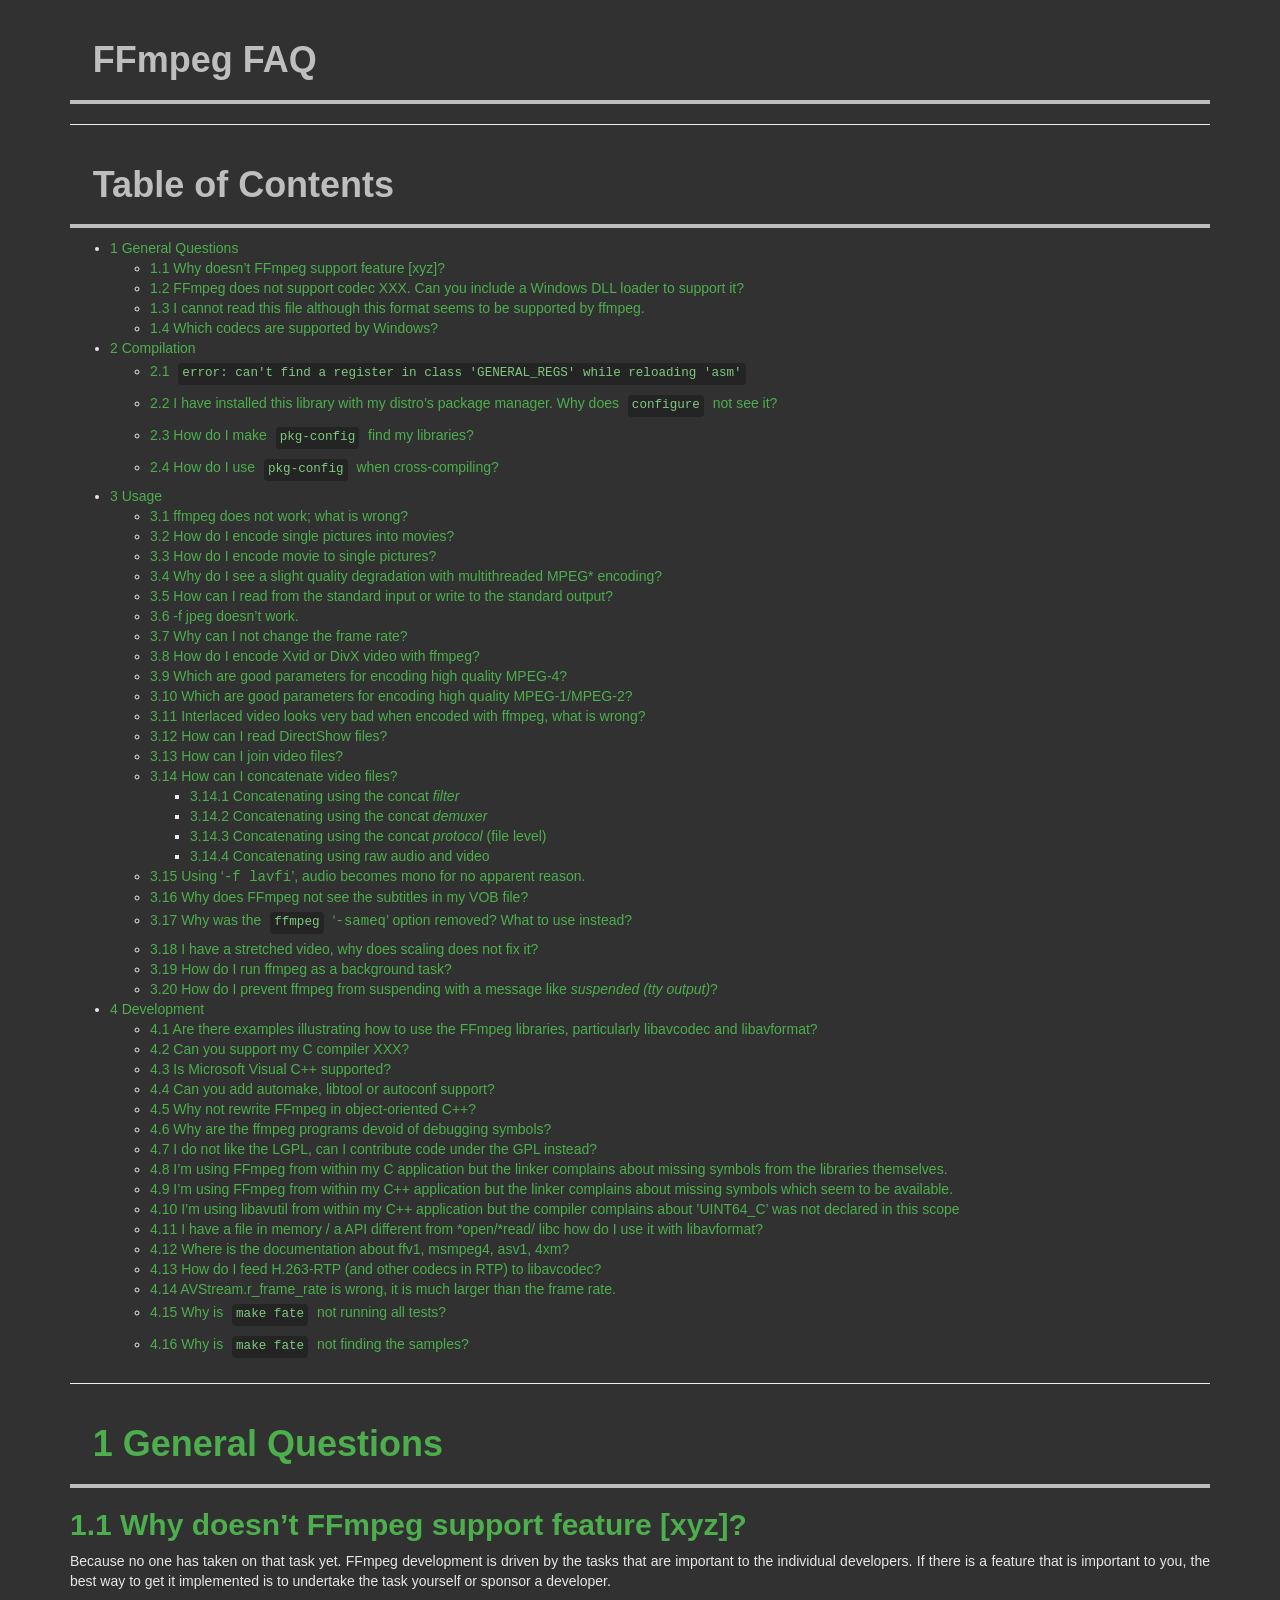
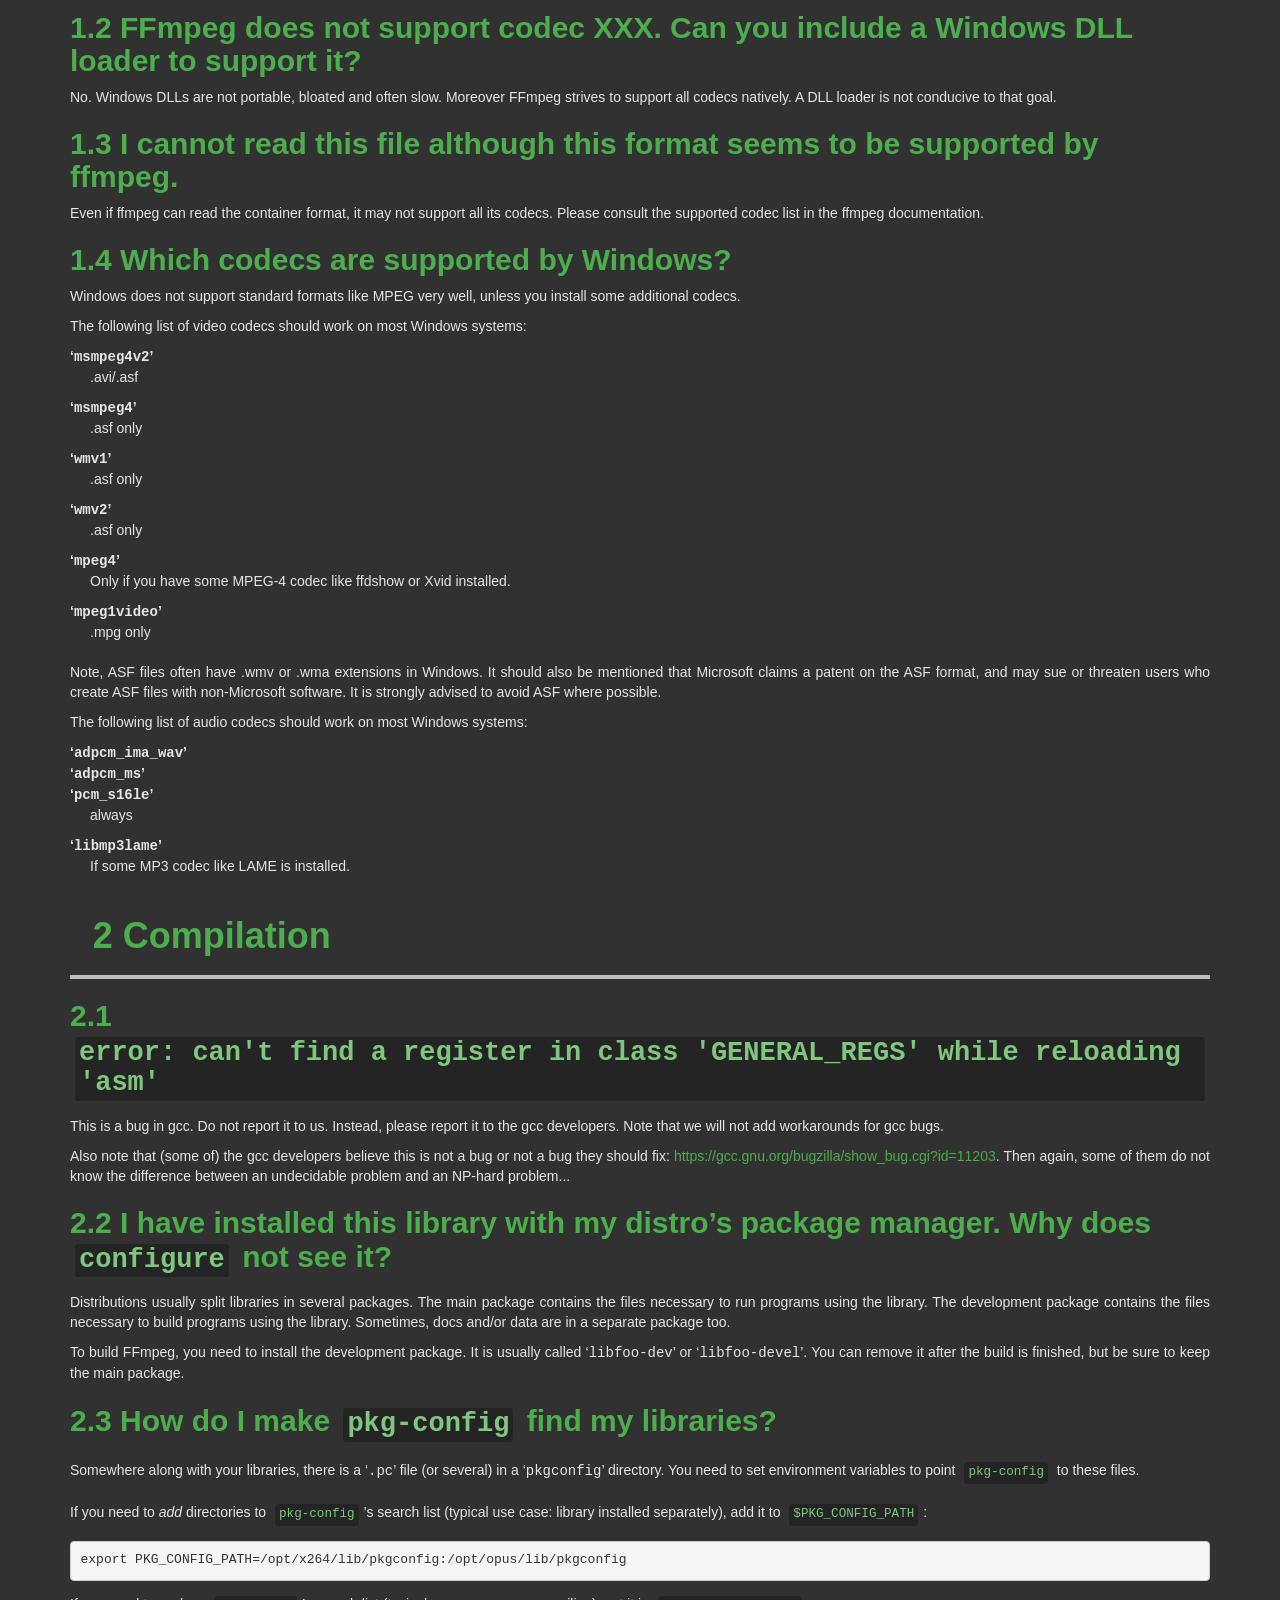
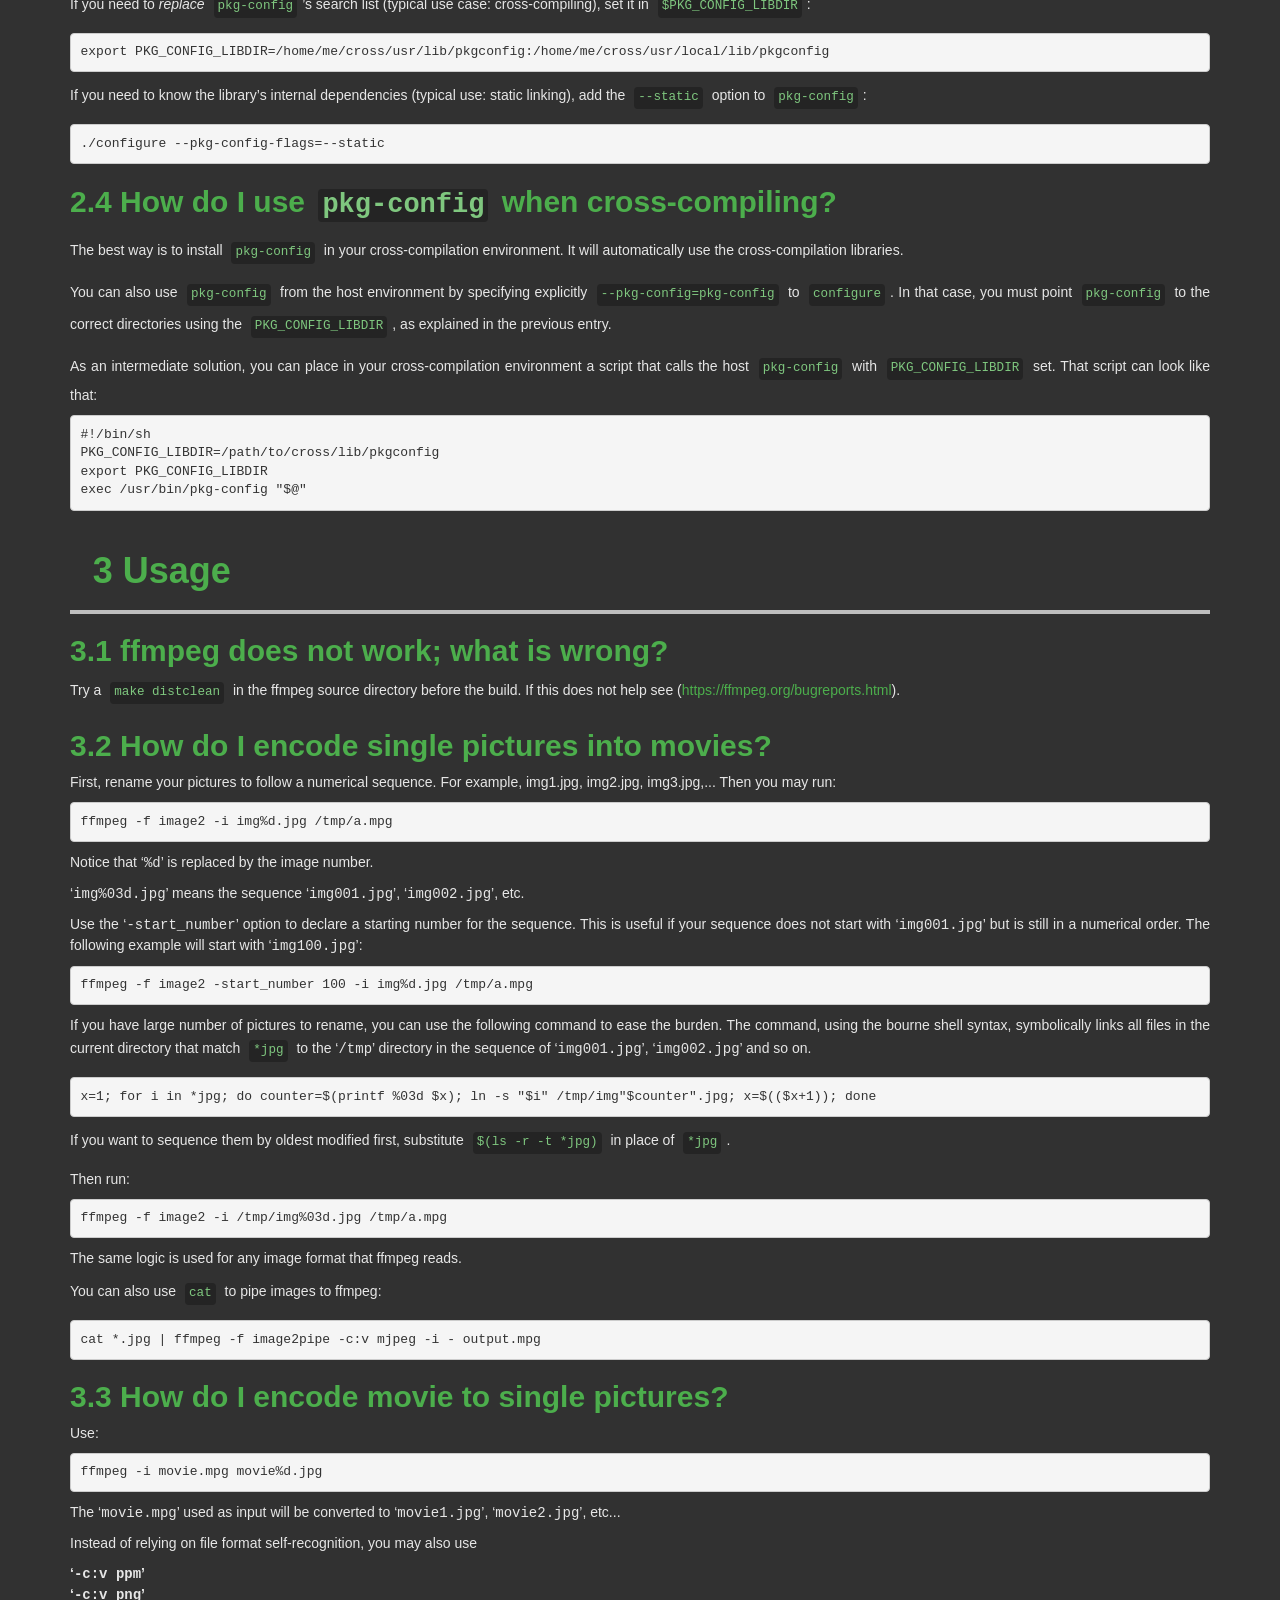
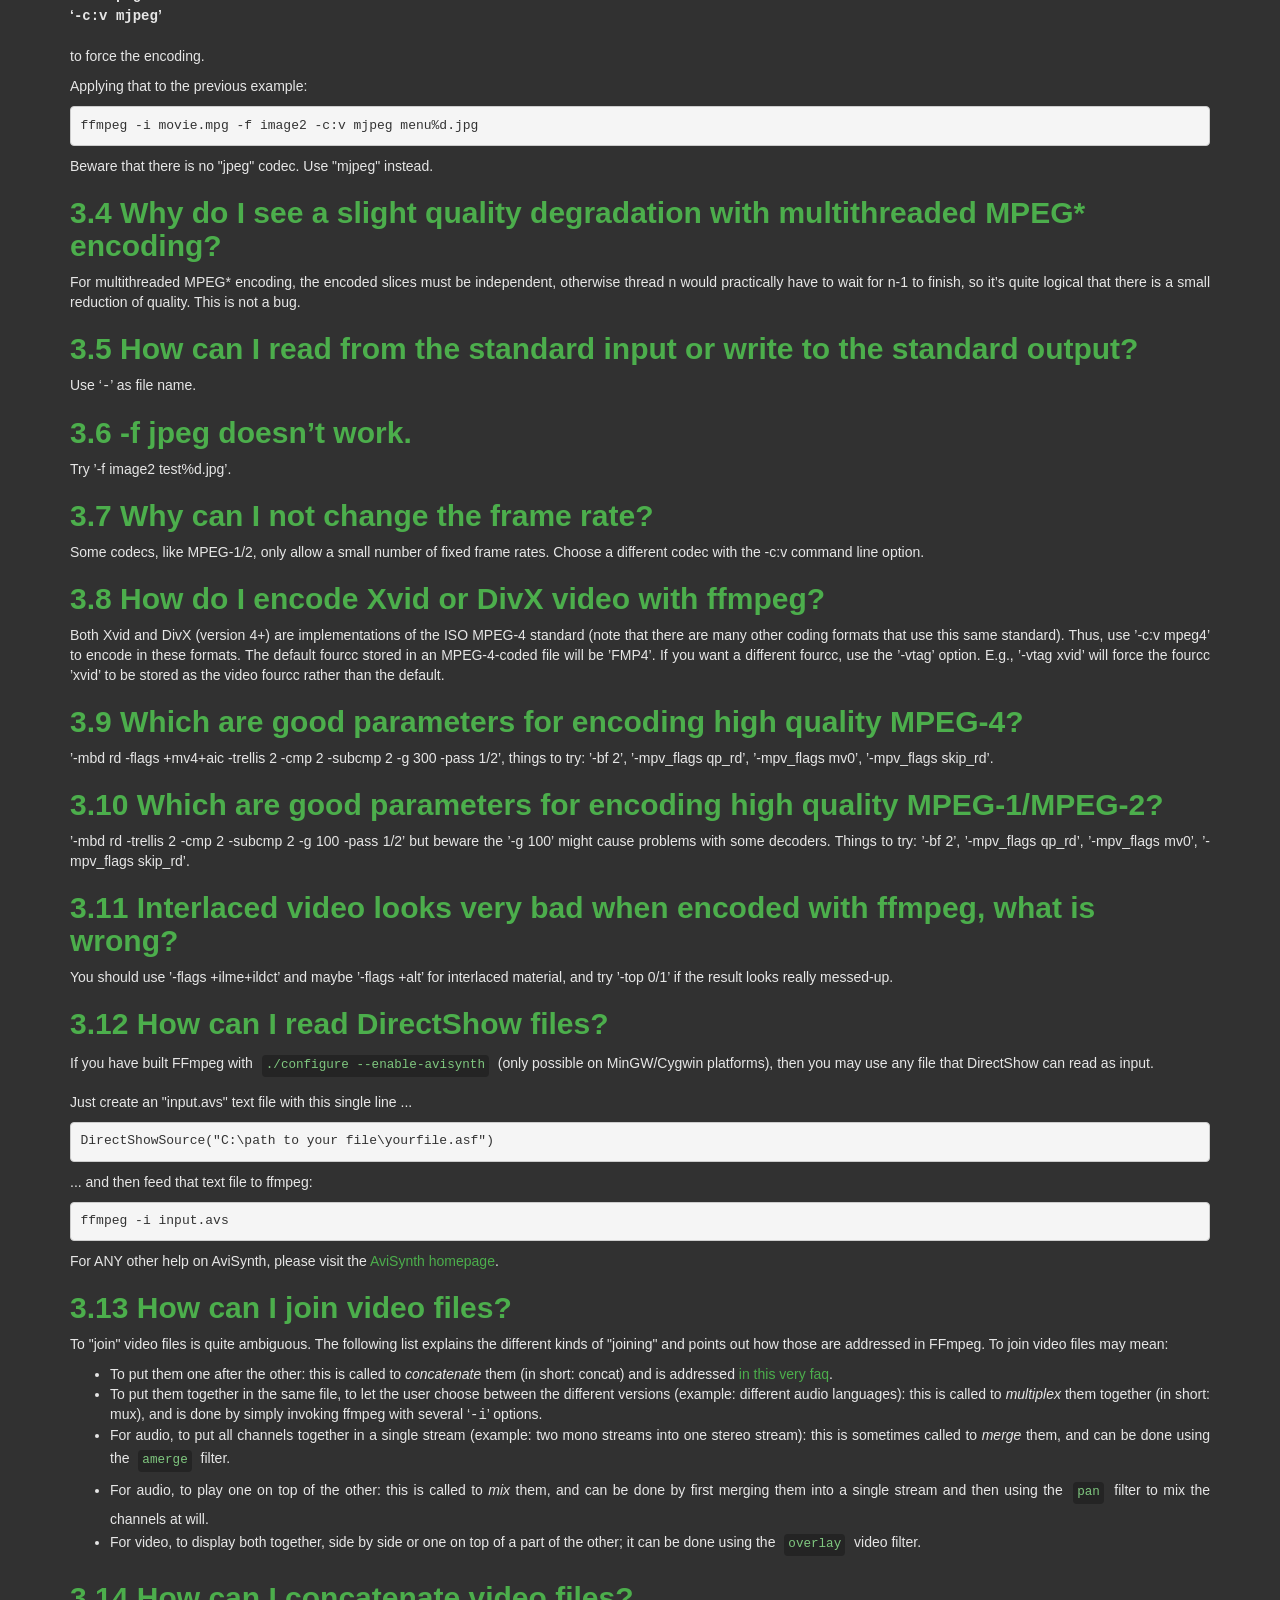
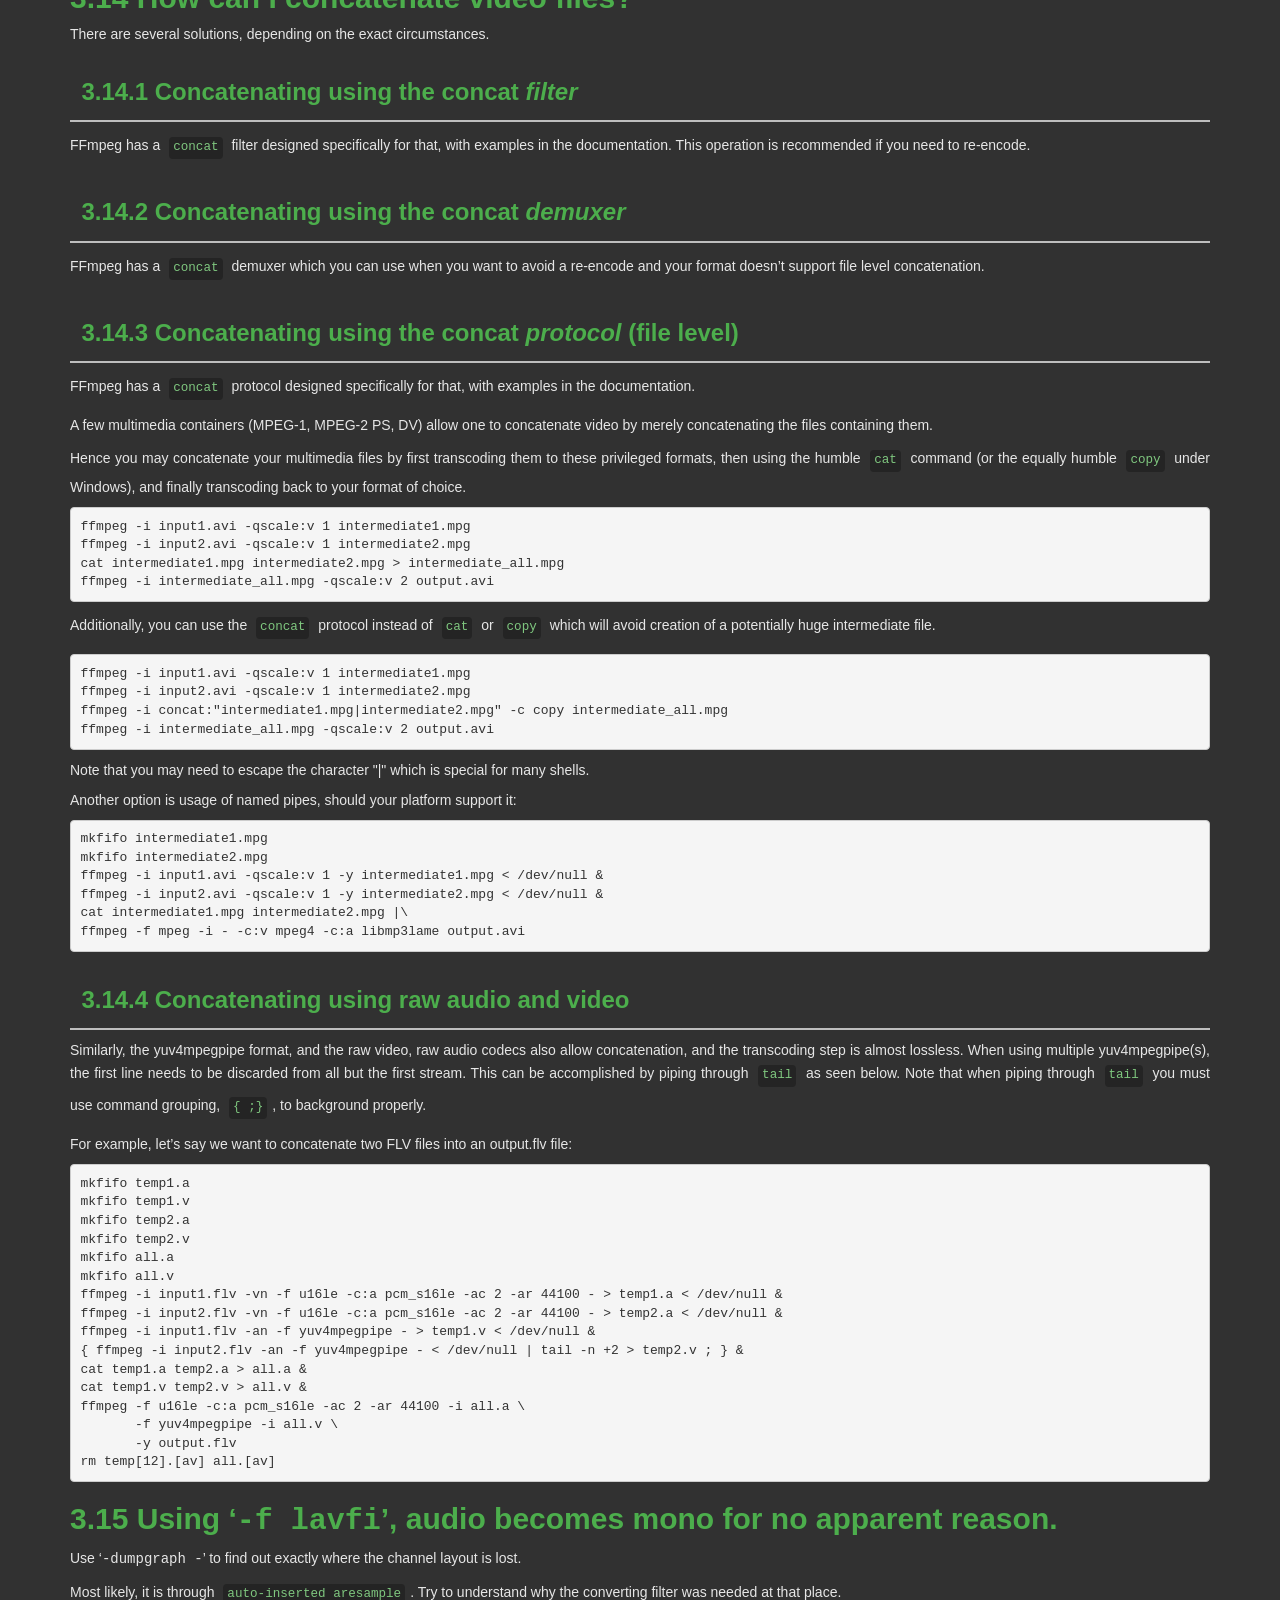
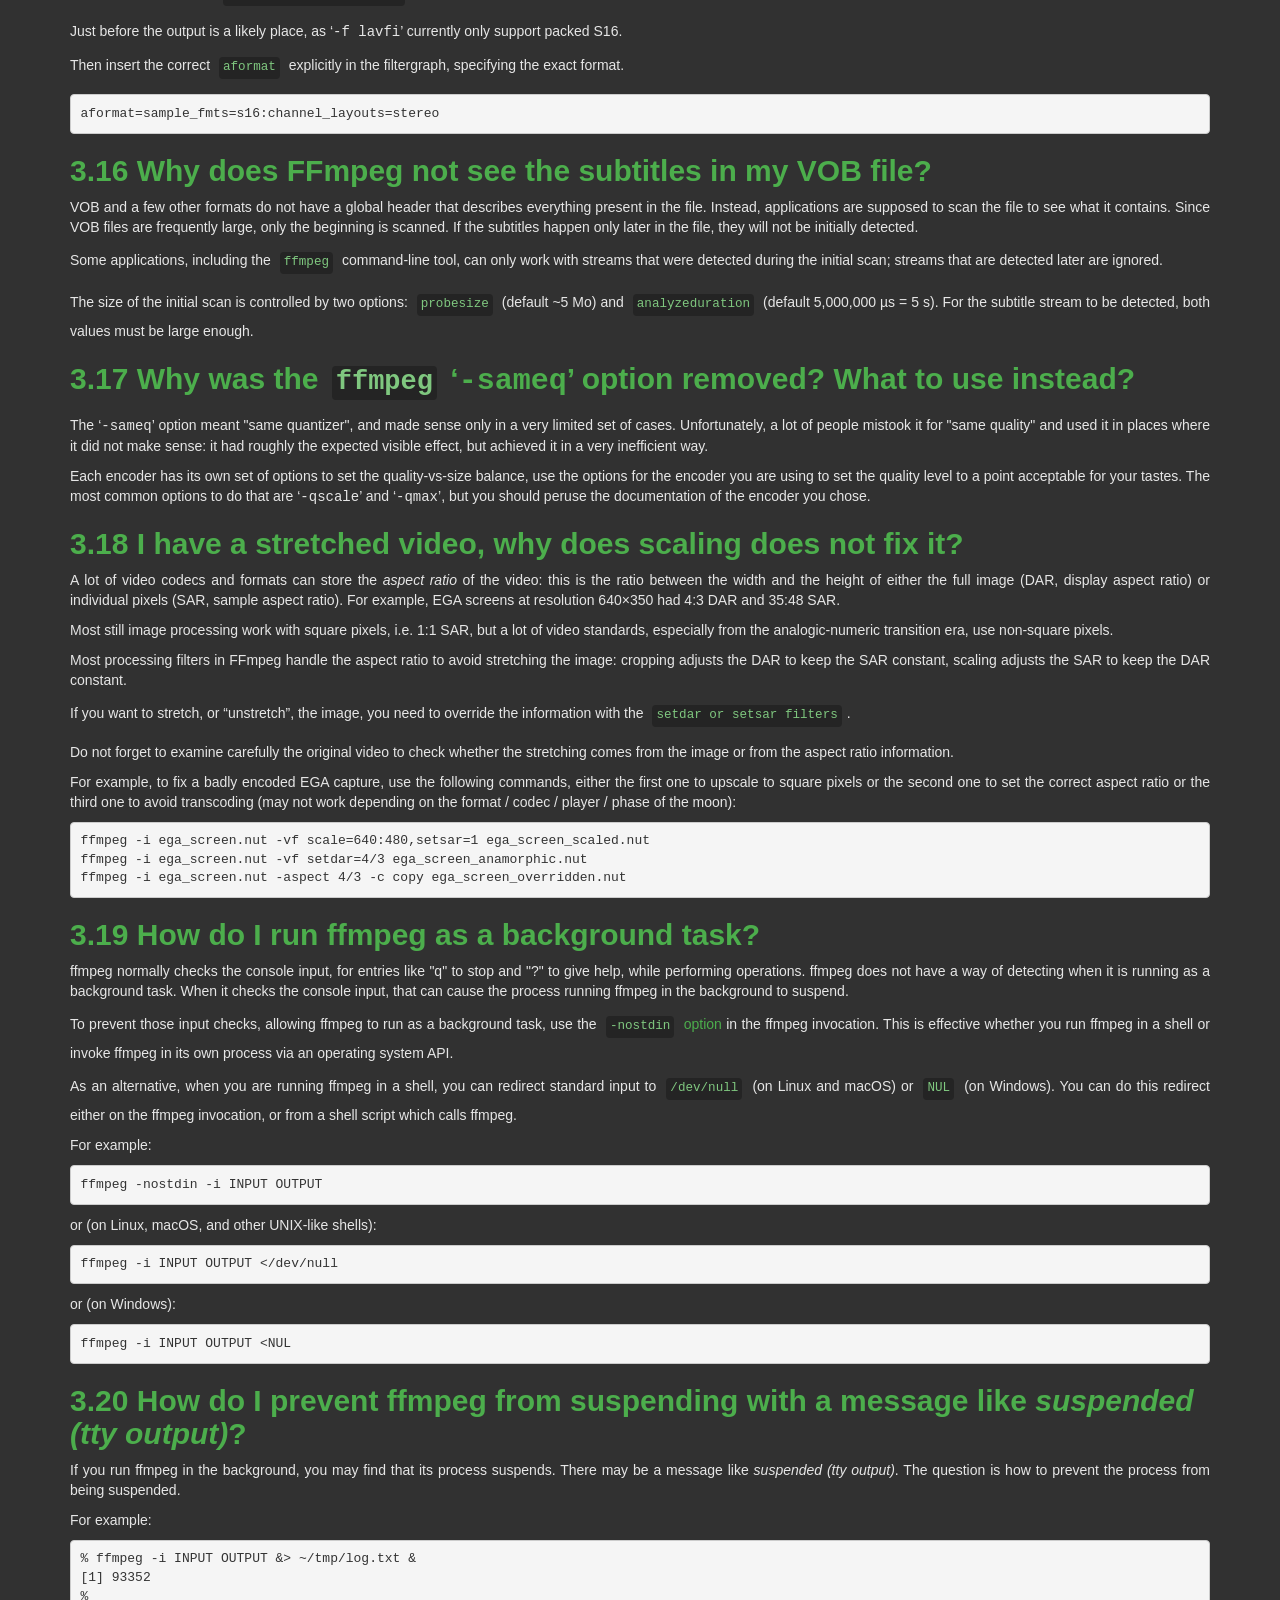
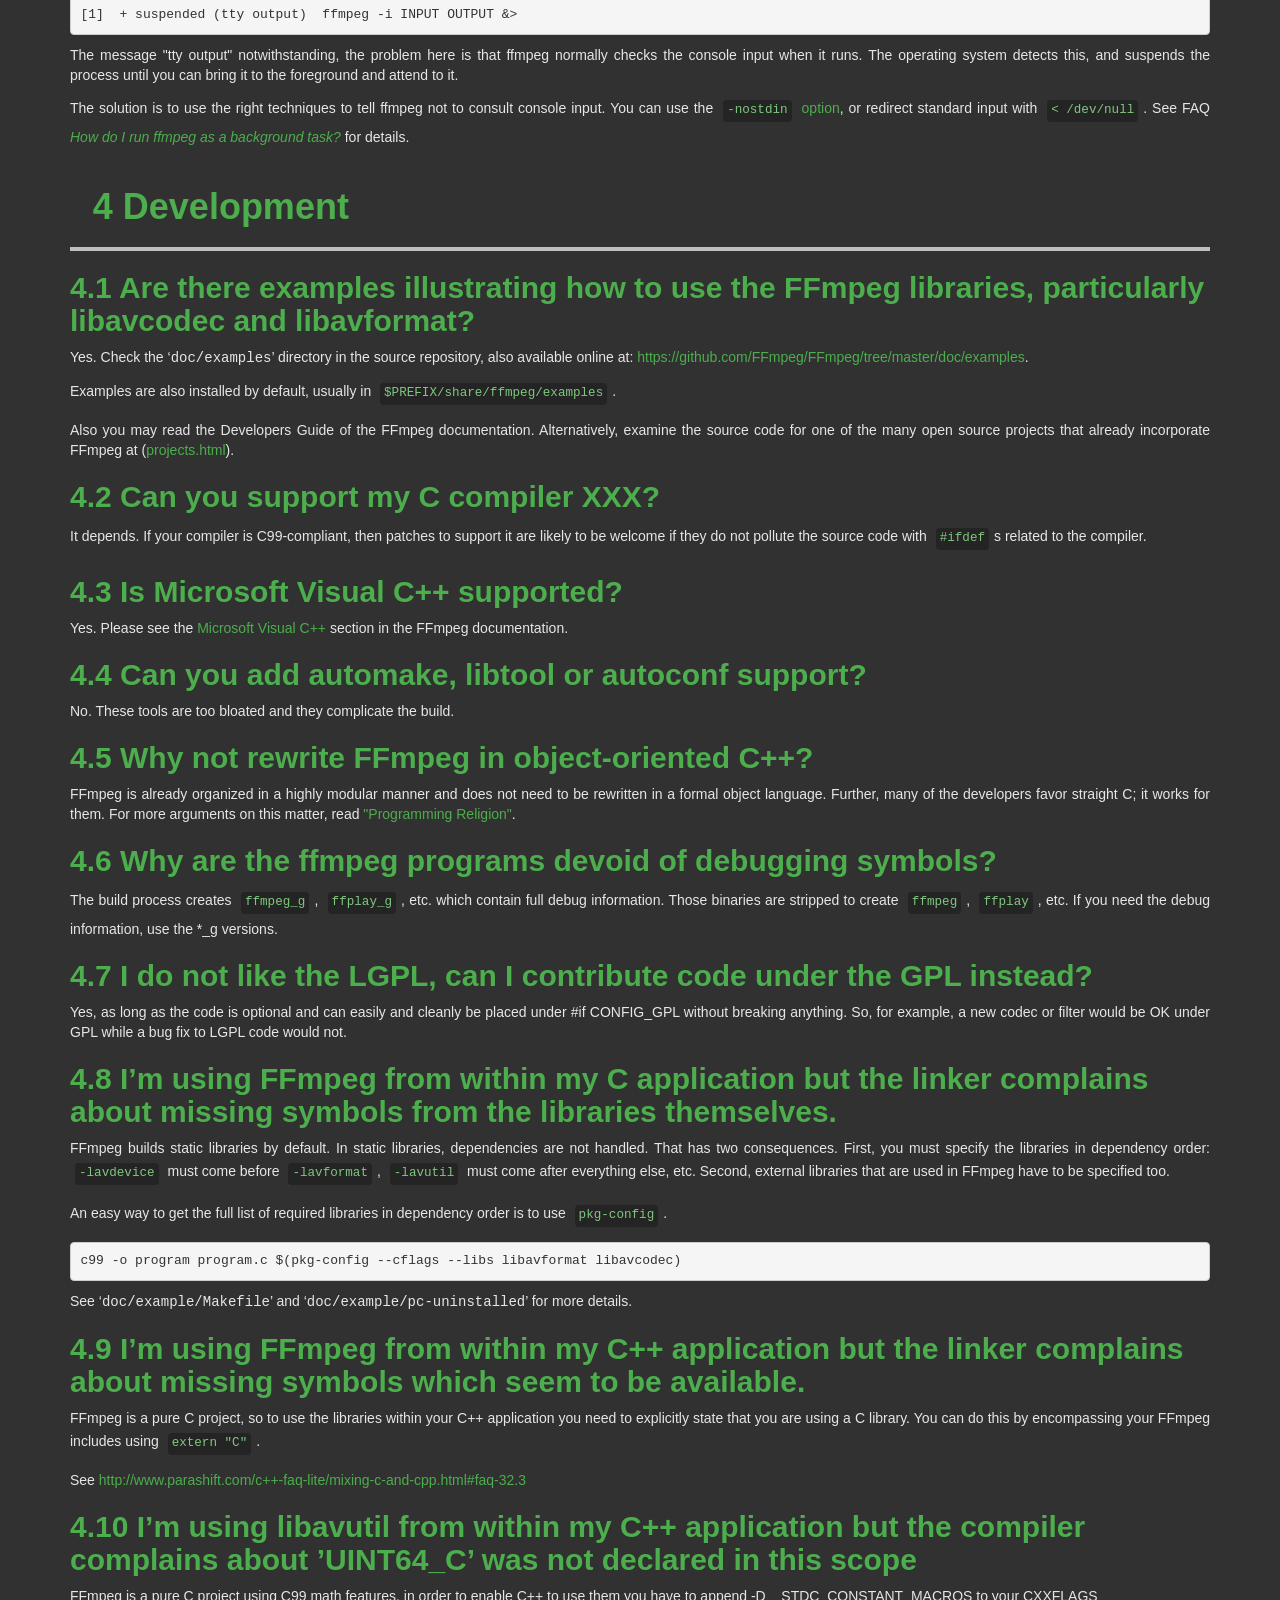
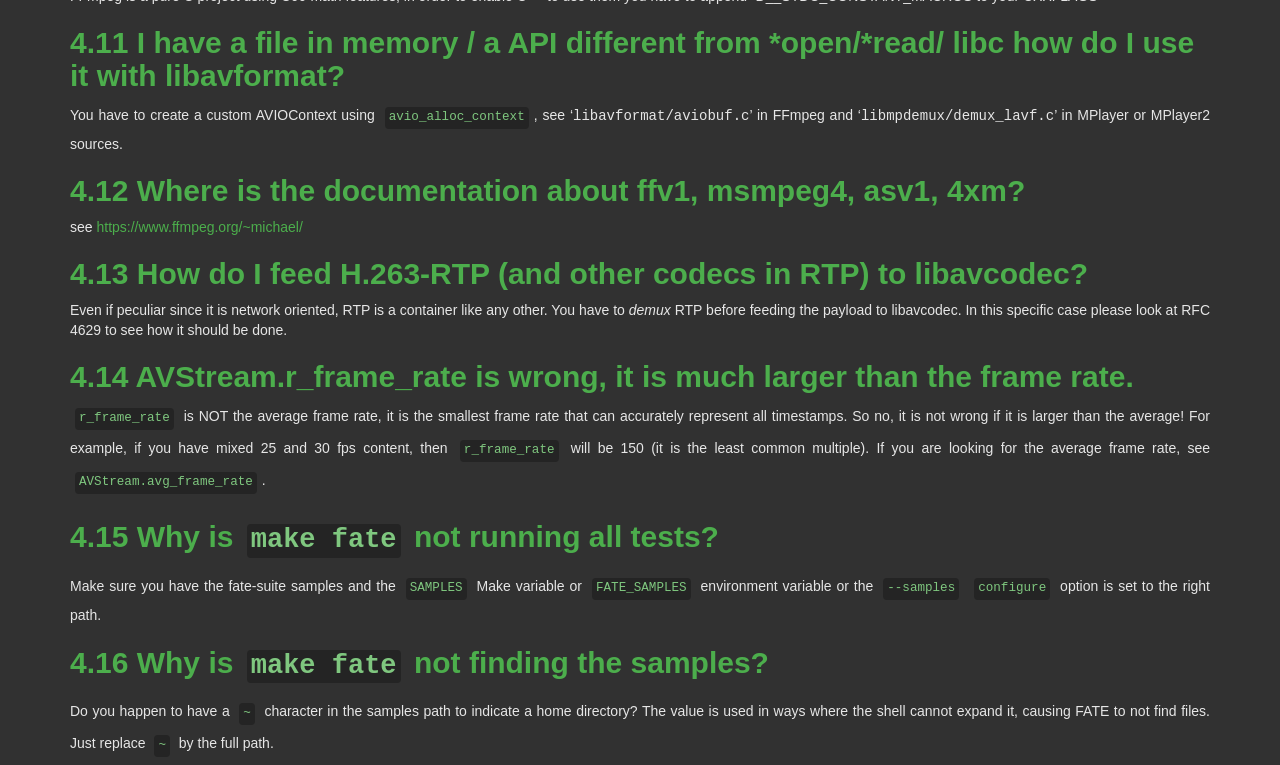
<file: lib/ffmpeg/doc/faq.html>
<!DOCTYPE html>
<html lang="en">
  <head>
    <meta charset="utf-8" />
    <meta http-equiv="X-UA-Compatible" content="IE=edge" />
    <title>FFmpeg documentation</title>
    <link rel="stylesheet" href="bootstrap.min.css" />
    <link rel="stylesheet" href="style.min.css" />

<meta name="description" content="FFmpeg FAQ: ">
<meta name="keywords" content="FFmpeg documentation : FFmpeg FAQ: ">
<meta name="Generator" content="texi2html 5.0">
<!-- Created on October 15, 2019 by texi2html 5.0 -->
<!--
texi2html was written by: 
            Lionel Cons <Lionel.Cons@cern.ch> (original author)
            Karl Berry  <karl@freefriends.org>
            Olaf Bachmann <obachman@mathematik.uni-kl.de>
            and many others.
Maintained by: Many creative people.
Send bugs and suggestions to <texi2html-bug@nongnu.org>

-->
<meta http-equiv="Content-Type" content="text/html; charset=utf-8">
  </head>
  <body>
    <div class="container">

<h1 class="titlefont">FFmpeg FAQ</h1>
<hr>
<a name="SEC_Top"></a>

<a name="SEC_Contents"></a>
<h1>Table of Contents</h1>

<div class="contents">

<ul class="no-bullet">
  <li><a name="toc-General-Questions" href="#General-Questions">1 General Questions</a>
  <ul class="no-bullet">
    <li><a name="toc-Why-doesn_0027t-FFmpeg-support-feature-_005bxyz_005d_003f" href="#Why-doesn_0027t-FFmpeg-support-feature-_005bxyz_005d_003f">1.1 Why doesn&rsquo;t FFmpeg support feature [xyz]?</a></li>
    <li><a name="toc-FFmpeg-does-not-support-codec-XXX_002e-Can-you-include-a-Windows-DLL-loader-to-support-it_003f" href="#FFmpeg-does-not-support-codec-XXX_002e-Can-you-include-a-Windows-DLL-loader-to-support-it_003f">1.2 FFmpeg does not support codec XXX. Can you include a Windows DLL loader to support it?</a></li>
    <li><a name="toc-I-cannot-read-this-file-although-this-format-seems-to-be-supported-by-ffmpeg_002e" href="#I-cannot-read-this-file-although-this-format-seems-to-be-supported-by-ffmpeg_002e">1.3 I cannot read this file although this format seems to be supported by ffmpeg.</a></li>
    <li><a name="toc-Which-codecs-are-supported-by-Windows_003f" href="#Which-codecs-are-supported-by-Windows_003f">1.4 Which codecs are supported by Windows?</a></li>
  </ul></li>
  <li><a name="toc-Compilation" href="#Compilation">2 Compilation</a>
  <ul class="no-bullet">
    <li><a name="toc-error_003a-can_0027t-find-a-register-in-class-_0027GENERAL_005fREGS_0027-while-reloading-_0027asm_0027" href="#error_003a-can_0027t-find-a-register-in-class-_0027GENERAL_005fREGS_0027-while-reloading-_0027asm_0027">2.1 <code>error: can't find a register in class 'GENERAL_REGS' while reloading 'asm'</code></a></li>
    <li><a name="toc-I-have-installed-this-library-with-my-distro_0027s-package-manager_002e-Why-does-configure-not-see-it_003f" href="#I-have-installed-this-library-with-my-distro_0027s-package-manager_002e-Why-does-configure-not-see-it_003f">2.2 I have installed this library with my distro&rsquo;s package manager. Why does <code>configure</code> not see it?</a></li>
    <li><a name="toc-How-do-I-make-pkg_002dconfig-find-my-libraries_003f" href="#How-do-I-make-pkg_002dconfig-find-my-libraries_003f">2.3 How do I make <code>pkg-config</code> find my libraries?</a></li>
    <li><a name="toc-How-do-I-use-pkg_002dconfig-when-cross_002dcompiling_003f" href="#How-do-I-use-pkg_002dconfig-when-cross_002dcompiling_003f">2.4 How do I use <code>pkg-config</code> when cross-compiling?</a></li>
  </ul></li>
  <li><a name="toc-Usage" href="#Usage">3 Usage</a>
  <ul class="no-bullet">
    <li><a name="toc-ffmpeg-does-not-work_003b-what-is-wrong_003f" href="#ffmpeg-does-not-work_003b-what-is-wrong_003f">3.1 ffmpeg does not work; what is wrong?</a></li>
    <li><a name="toc-How-do-I-encode-single-pictures-into-movies_003f" href="#How-do-I-encode-single-pictures-into-movies_003f">3.2 How do I encode single pictures into movies?</a></li>
    <li><a name="toc-How-do-I-encode-movie-to-single-pictures_003f" href="#How-do-I-encode-movie-to-single-pictures_003f">3.3 How do I encode movie to single pictures?</a></li>
    <li><a name="toc-Why-do-I-see-a-slight-quality-degradation-with-multithreaded-MPEG_002a-encoding_003f" href="#Why-do-I-see-a-slight-quality-degradation-with-multithreaded-MPEG_002a-encoding_003f">3.4 Why do I see a slight quality degradation with multithreaded MPEG* encoding?</a></li>
    <li><a name="toc-How-can-I-read-from-the-standard-input-or-write-to-the-standard-output_003f" href="#How-can-I-read-from-the-standard-input-or-write-to-the-standard-output_003f">3.5 How can I read from the standard input or write to the standard output?</a></li>
    <li><a name="toc-_002df-jpeg-doesn_0027t-work_002e" href="#g_t_002df-jpeg-doesn_0027t-work_002e">3.6 -f jpeg doesn&rsquo;t work.</a></li>
    <li><a name="toc-Why-can-I-not-change-the-frame-rate_003f" href="#Why-can-I-not-change-the-frame-rate_003f">3.7 Why can I not change the frame rate?</a></li>
    <li><a name="toc-How-do-I-encode-Xvid-or-DivX-video-with-ffmpeg_003f" href="#How-do-I-encode-Xvid-or-DivX-video-with-ffmpeg_003f">3.8 How do I encode Xvid or DivX video with ffmpeg?</a></li>
    <li><a name="toc-Which-are-good-parameters-for-encoding-high-quality-MPEG_002d4_003f" href="#Which-are-good-parameters-for-encoding-high-quality-MPEG_002d4_003f">3.9 Which are good parameters for encoding high quality MPEG-4?</a></li>
    <li><a name="toc-Which-are-good-parameters-for-encoding-high-quality-MPEG_002d1_002fMPEG_002d2_003f" href="#Which-are-good-parameters-for-encoding-high-quality-MPEG_002d1_002fMPEG_002d2_003f">3.10 Which are good parameters for encoding high quality MPEG-1/MPEG-2?</a></li>
    <li><a name="toc-Interlaced-video-looks-very-bad-when-encoded-with-ffmpeg_002c-what-is-wrong_003f" href="#Interlaced-video-looks-very-bad-when-encoded-with-ffmpeg_002c-what-is-wrong_003f">3.11 Interlaced video looks very bad when encoded with ffmpeg, what is wrong?</a></li>
    <li><a name="toc-How-can-I-read-DirectShow-files_003f" href="#How-can-I-read-DirectShow-files_003f">3.12 How can I read DirectShow files?</a></li>
    <li><a name="toc-How-can-I-join-video-files_003f" href="#How-can-I-join-video-files_003f">3.13 How can I join video files?</a></li>
    <li><a name="toc-How-can-I-concatenate-video-files_003f" href="#How-can-I-concatenate-video-files_003f">3.14 How can I concatenate video files?</a>
    <ul class="no-bullet">
      <li><a name="toc-Concatenating-using-the-concat-filter" href="#Concatenating-using-the-concat-filter">3.14.1 Concatenating using the concat <em>filter</em></a></li>
      <li><a name="toc-Concatenating-using-the-concat-demuxer" href="#Concatenating-using-the-concat-demuxer">3.14.2 Concatenating using the concat <em>demuxer</em></a></li>
      <li><a name="toc-Concatenating-using-the-concat-protocol-_0028file-level_0029" href="#Concatenating-using-the-concat-protocol-_0028file-level_0029">3.14.3 Concatenating using the concat <em>protocol</em> (file level)</a></li>
      <li><a name="toc-Concatenating-using-raw-audio-and-video" href="#Concatenating-using-raw-audio-and-video">3.14.4 Concatenating using raw audio and video</a></li>
    </ul></li>
    <li><a name="toc-Using-_002df-lavfi_002c-audio-becomes-mono-for-no-apparent-reason_002e" href="#Using-_002df-lavfi_002c-audio-becomes-mono-for-no-apparent-reason_002e">3.15 Using &lsquo;<samp>-f lavfi</samp>&rsquo;, audio becomes mono for no apparent reason.</a></li>
    <li><a name="toc-Why-does-FFmpeg-not-see-the-subtitles-in-my-VOB-file_003f" href="#Why-does-FFmpeg-not-see-the-subtitles-in-my-VOB-file_003f">3.16 Why does FFmpeg not see the subtitles in my VOB file?</a></li>
    <li><a name="toc-Why-was-the-ffmpeg-_002dsameq-option-removed_003f-What-to-use-instead_003f" href="#Why-was-the-ffmpeg-_002dsameq-option-removed_003f-What-to-use-instead_003f">3.17 Why was the <code>ffmpeg</code> &lsquo;<samp>-sameq</samp>&rsquo; option removed? What to use instead?</a></li>
    <li><a name="toc-I-have-a-stretched-video_002c-why-does-scaling-does-not-fix-it_003f" href="#I-have-a-stretched-video_002c-why-does-scaling-does-not-fix-it_003f">3.18 I have a stretched video, why does scaling does not fix it?</a></li>
    <li><a name="toc-How-do-I-run-ffmpeg-as-a-background-task_003f" href="#How-do-I-run-ffmpeg-as-a-background-task_003f">3.19 How do I run ffmpeg as a background task?</a></li>
    <li><a name="toc-How-do-I-prevent-ffmpeg-from-suspending-with-a-message-like-suspended-_0028tty-output_0029_003f" href="#How-do-I-prevent-ffmpeg-from-suspending-with-a-message-like-suspended-_0028tty-output_0029_003f">3.20 How do I prevent ffmpeg from suspending with a message like <em>suspended (tty output)</em>?</a></li>
  </ul></li>
  <li><a name="toc-Development" href="#Development">4 Development</a>
  <ul class="no-bullet">
    <li><a name="toc-Are-there-examples-illustrating-how-to-use-the-FFmpeg-libraries_002c-particularly-libavcodec-and-libavformat_003f" href="#Are-there-examples-illustrating-how-to-use-the-FFmpeg-libraries_002c-particularly-libavcodec-and-libavformat_003f">4.1 Are there examples illustrating how to use the FFmpeg libraries, particularly libavcodec and libavformat?</a></li>
    <li><a name="toc-Can-you-support-my-C-compiler-XXX_003f" href="#Can-you-support-my-C-compiler-XXX_003f">4.2 Can you support my C compiler XXX?</a></li>
    <li><a name="toc-Is-Microsoft-Visual-C_002b_002b-supported_003f" href="#Is-Microsoft-Visual-C_002b_002b-supported_003f">4.3 Is Microsoft Visual C++ supported?</a></li>
    <li><a name="toc-Can-you-add-automake_002c-libtool-or-autoconf-support_003f" href="#Can-you-add-automake_002c-libtool-or-autoconf-support_003f">4.4 Can you add automake, libtool or autoconf support?</a></li>
    <li><a name="toc-Why-not-rewrite-FFmpeg-in-object_002doriented-C_002b_002b_003f" href="#Why-not-rewrite-FFmpeg-in-object_002doriented-C_002b_002b_003f">4.5 Why not rewrite FFmpeg in object-oriented C++?</a></li>
    <li><a name="toc-Why-are-the-ffmpeg-programs-devoid-of-debugging-symbols_003f" href="#Why-are-the-ffmpeg-programs-devoid-of-debugging-symbols_003f">4.6 Why are the ffmpeg programs devoid of debugging symbols?</a></li>
    <li><a name="toc-I-do-not-like-the-LGPL_002c-can-I-contribute-code-under-the-GPL-instead_003f" href="#I-do-not-like-the-LGPL_002c-can-I-contribute-code-under-the-GPL-instead_003f">4.7 I do not like the LGPL, can I contribute code under the GPL instead?</a></li>
    <li><a name="toc-I_0027m-using-FFmpeg-from-within-my-C-application-but-the-linker-complains-about-missing-symbols-from-the-libraries-themselves_002e" href="#I_0027m-using-FFmpeg-from-within-my-C-application-but-the-linker-complains-about-missing-symbols-from-the-libraries-themselves_002e">4.8 I&rsquo;m using FFmpeg from within my C application but the linker complains about missing symbols from the libraries themselves.</a></li>
    <li><a name="toc-I_0027m-using-FFmpeg-from-within-my-C_002b_002b-application-but-the-linker-complains-about-missing-symbols-which-seem-to-be-available_002e" href="#I_0027m-using-FFmpeg-from-within-my-C_002b_002b-application-but-the-linker-complains-about-missing-symbols-which-seem-to-be-available_002e">4.9 I&rsquo;m using FFmpeg from within my C++ application but the linker complains about missing symbols which seem to be available.</a></li>
    <li><a name="toc-I_0027m-using-libavutil-from-within-my-C_002b_002b-application-but-the-compiler-complains-about-_0027UINT64_005fC_0027-was-not-declared-in-this-scope" href="#I_0027m-using-libavutil-from-within-my-C_002b_002b-application-but-the-compiler-complains-about-_0027UINT64_005fC_0027-was-not-declared-in-this-scope">4.10 I&rsquo;m using libavutil from within my C++ application but the compiler complains about &rsquo;UINT64_C&rsquo; was not declared in this scope</a></li>
    <li><a name="toc-I-have-a-file-in-memory-_002f-a-API-different-from-_002aopen_002f_002aread_002f-libc-how-do-I-use-it-with-libavformat_003f" href="#I-have-a-file-in-memory-_002f-a-API-different-from-_002aopen_002f_002aread_002f-libc-how-do-I-use-it-with-libavformat_003f">4.11 I have a file in memory / a API different from *open/*read/ libc how do I use it with libavformat?</a></li>
    <li><a name="toc-Where-is-the-documentation-about-ffv1_002c-msmpeg4_002c-asv1_002c-4xm_003f" href="#Where-is-the-documentation-about-ffv1_002c-msmpeg4_002c-asv1_002c-4xm_003f">4.12 Where is the documentation about ffv1, msmpeg4, asv1, 4xm?</a></li>
    <li><a name="toc-How-do-I-feed-H_002e263_002dRTP-_0028and-other-codecs-in-RTP_0029-to-libavcodec_003f" href="#How-do-I-feed-H_002e263_002dRTP-_0028and-other-codecs-in-RTP_0029-to-libavcodec_003f">4.13 How do I feed H.263-RTP (and other codecs in RTP) to libavcodec?</a></li>
    <li><a name="toc-AVStream_002er_005fframe_005frate-is-wrong_002c-it-is-much-larger-than-the-frame-rate_002e" href="#AVStream_002er_005fframe_005frate-is-wrong_002c-it-is-much-larger-than-the-frame-rate_002e">4.14 AVStream.r_frame_rate is wrong, it is much larger than the frame rate.</a></li>
    <li><a name="toc-Why-is-make-fate-not-running-all-tests_003f" href="#Why-is-make-fate-not-running-all-tests_003f">4.15 Why is <code>make fate</code> not running all tests?</a></li>
    <li><a name="toc-Why-is-make-fate-not-finding-the-samples_003f" href="#Why-is-make-fate-not-finding-the-samples_003f">4.16 Why is <code>make fate</code> not finding the samples?</a></li>
  </ul>
</li>
</ul>
</div>


<hr size="6">
<a name="General-Questions"></a>
<h1 class="chapter"><a href="faq.html#toc-General-Questions">1 General Questions</a></h1>

<a name="Why-doesn_0027t-FFmpeg-support-feature-_005bxyz_005d_003f"></a>
<h2 class="section"><a href="faq.html#toc-Why-doesn_0027t-FFmpeg-support-feature-_005bxyz_005d_003f">1.1 Why doesn&rsquo;t FFmpeg support feature [xyz]?</a></h2>

<p>Because no one has taken on that task yet. FFmpeg development is
driven by the tasks that are important to the individual developers.
If there is a feature that is important to you, the best way to get
it implemented is to undertake the task yourself or sponsor a developer.
</p>
<a name="FFmpeg-does-not-support-codec-XXX_002e-Can-you-include-a-Windows-DLL-loader-to-support-it_003f"></a>
<h2 class="section"><a href="faq.html#toc-FFmpeg-does-not-support-codec-XXX_002e-Can-you-include-a-Windows-DLL-loader-to-support-it_003f">1.2 FFmpeg does not support codec XXX. Can you include a Windows DLL loader to support it?</a></h2>

<p>No. Windows DLLs are not portable, bloated and often slow.
Moreover FFmpeg strives to support all codecs natively.
A DLL loader is not conducive to that goal.
</p>
<a name="I-cannot-read-this-file-although-this-format-seems-to-be-supported-by-ffmpeg_002e"></a>
<h2 class="section"><a href="faq.html#toc-I-cannot-read-this-file-although-this-format-seems-to-be-supported-by-ffmpeg_002e">1.3 I cannot read this file although this format seems to be supported by ffmpeg.</a></h2>

<p>Even if ffmpeg can read the container format, it may not support all its
codecs. Please consult the supported codec list in the ffmpeg
documentation.
</p>
<a name="Which-codecs-are-supported-by-Windows_003f"></a>
<h2 class="section"><a href="faq.html#toc-Which-codecs-are-supported-by-Windows_003f">1.4 Which codecs are supported by Windows?</a></h2>

<p>Windows does not support standard formats like MPEG very well, unless you
install some additional codecs.
</p>
<p>The following list of video codecs should work on most Windows systems:
</p><dl compact="compact">
<dt>&lsquo;<samp>msmpeg4v2</samp>&rsquo;</dt>
<dd><p>.avi/.asf
</p></dd>
<dt>&lsquo;<samp>msmpeg4</samp>&rsquo;</dt>
<dd><p>.asf only
</p></dd>
<dt>&lsquo;<samp>wmv1</samp>&rsquo;</dt>
<dd><p>.asf only
</p></dd>
<dt>&lsquo;<samp>wmv2</samp>&rsquo;</dt>
<dd><p>.asf only
</p></dd>
<dt>&lsquo;<samp>mpeg4</samp>&rsquo;</dt>
<dd><p>Only if you have some MPEG-4 codec like ffdshow or Xvid installed.
</p></dd>
<dt>&lsquo;<samp>mpeg1video</samp>&rsquo;</dt>
<dd><p>.mpg only
</p></dd>
</dl>
<p>Note, ASF files often have .wmv or .wma extensions in Windows. It should also
be mentioned that Microsoft claims a patent on the ASF format, and may sue
or threaten users who create ASF files with non-Microsoft software. It is
strongly advised to avoid ASF where possible.
</p>
<p>The following list of audio codecs should work on most Windows systems:
</p><dl compact="compact">
<dt>&lsquo;<samp>adpcm_ima_wav</samp>&rsquo;</dt>
<dt>&lsquo;<samp>adpcm_ms</samp>&rsquo;</dt>
<dt>&lsquo;<samp>pcm_s16le</samp>&rsquo;</dt>
<dd><p>always
</p></dd>
<dt>&lsquo;<samp>libmp3lame</samp>&rsquo;</dt>
<dd><p>If some MP3 codec like LAME is installed.
</p></dd>
</dl>


<a name="Compilation"></a>
<h1 class="chapter"><a href="faq.html#toc-Compilation">2 Compilation</a></h1>

<a name="error_003a-can_0027t-find-a-register-in-class-_0027GENERAL_005fREGS_0027-while-reloading-_0027asm_0027"></a>
<h2 class="section"><a href="faq.html#toc-error_003a-can_0027t-find-a-register-in-class-_0027GENERAL_005fREGS_0027-while-reloading-_0027asm_0027">2.1 <code>error: can't find a register in class 'GENERAL_REGS' while reloading 'asm'</code></a></h2>

<p>This is a bug in gcc. Do not report it to us. Instead, please report it to
the gcc developers. Note that we will not add workarounds for gcc bugs.
</p>
<p>Also note that (some of) the gcc developers believe this is not a bug or
not a bug they should fix:
<a href="https://gcc.gnu.org/bugzilla/show_bug.cgi?id=11203">https://gcc.gnu.org/bugzilla/show_bug.cgi?id=11203</a>.
Then again, some of them do not know the difference between an undecidable
problem and an NP-hard problem...
</p>
<a name="I-have-installed-this-library-with-my-distro_0027s-package-manager_002e-Why-does-configure-not-see-it_003f"></a>
<h2 class="section"><a href="faq.html#toc-I-have-installed-this-library-with-my-distro_0027s-package-manager_002e-Why-does-configure-not-see-it_003f">2.2 I have installed this library with my distro&rsquo;s package manager. Why does <code>configure</code> not see it?</a></h2>

<p>Distributions usually split libraries in several packages. The main package
contains the files necessary to run programs using the library. The
development package contains the files necessary to build programs using the
library. Sometimes, docs and/or data are in a separate package too.
</p>
<p>To build FFmpeg, you need to install the development package. It is usually
called &lsquo;<tt>libfoo-dev</tt>&rsquo; or &lsquo;<tt>libfoo-devel</tt>&rsquo;. You can remove it after the
build is finished, but be sure to keep the main package.
</p>
<a name="How-do-I-make-pkg_002dconfig-find-my-libraries_003f"></a>
<h2 class="section"><a href="faq.html#toc-How-do-I-make-pkg_002dconfig-find-my-libraries_003f">2.3 How do I make <code>pkg-config</code> find my libraries?</a></h2>

<p>Somewhere along with your libraries, there is a &lsquo;<tt>.pc</tt>&rsquo; file (or several)
in a &lsquo;<tt>pkgconfig</tt>&rsquo; directory. You need to set environment variables to
point <code>pkg-config</code> to these files.
</p>
<p>If you need to <em>add</em> directories to <code>pkg-config</code>&rsquo;s search list
(typical use case: library installed separately), add it to
<code>$PKG_CONFIG_PATH</code>:
</p>
<div class="example">
<pre class="example">export PKG_CONFIG_PATH=/opt/x264/lib/pkgconfig:/opt/opus/lib/pkgconfig
</pre></div>

<p>If you need to <em>replace</em> <code>pkg-config</code>&rsquo;s search list
(typical use case: cross-compiling), set it in
<code>$PKG_CONFIG_LIBDIR</code>:
</p>
<div class="example">
<pre class="example">export PKG_CONFIG_LIBDIR=/home/me/cross/usr/lib/pkgconfig:/home/me/cross/usr/local/lib/pkgconfig
</pre></div>

<p>If you need to know the library&rsquo;s internal dependencies (typical use: static
linking), add the <code>--static</code> option to <code>pkg-config</code>:
</p>
<div class="example">
<pre class="example">./configure --pkg-config-flags=--static
</pre></div>

<a name="How-do-I-use-pkg_002dconfig-when-cross_002dcompiling_003f"></a>
<h2 class="section"><a href="faq.html#toc-How-do-I-use-pkg_002dconfig-when-cross_002dcompiling_003f">2.4 How do I use <code>pkg-config</code> when cross-compiling?</a></h2>

<p>The best way is to install <code>pkg-config</code> in your cross-compilation
environment. It will automatically use the cross-compilation libraries.
</p>
<p>You can also use <code>pkg-config</code> from the host environment by
specifying explicitly <code>--pkg-config=pkg-config</code> to <code>configure</code>.
In that case, you must point <code>pkg-config</code> to the correct directories
using the <code>PKG_CONFIG_LIBDIR</code>, as explained in the previous entry.
</p>
<p>As an intermediate solution, you can place in your cross-compilation
environment a script that calls the host <code>pkg-config</code> with
<code>PKG_CONFIG_LIBDIR</code> set. That script can look like that:
</p>
<div class="example">
<pre class="example">#!/bin/sh
PKG_CONFIG_LIBDIR=/path/to/cross/lib/pkgconfig
export PKG_CONFIG_LIBDIR
exec /usr/bin/pkg-config &quot;$@&quot;
</pre></div>

<a name="Usage"></a>
<h1 class="chapter"><a href="faq.html#toc-Usage">3 Usage</a></h1>

<a name="ffmpeg-does-not-work_003b-what-is-wrong_003f"></a>
<h2 class="section"><a href="faq.html#toc-ffmpeg-does-not-work_003b-what-is-wrong_003f">3.1 ffmpeg does not work; what is wrong?</a></h2>

<p>Try a <code>make distclean</code> in the ffmpeg source directory before the build.
If this does not help see
(<a href="https://ffmpeg.org/bugreports.html">https://ffmpeg.org/bugreports.html</a>).
</p>
<a name="How-do-I-encode-single-pictures-into-movies_003f"></a>
<h2 class="section"><a href="faq.html#toc-How-do-I-encode-single-pictures-into-movies_003f">3.2 How do I encode single pictures into movies?</a></h2>

<p>First, rename your pictures to follow a numerical sequence.
For example, img1.jpg, img2.jpg, img3.jpg,...
Then you may run:
</p>
<div class="example">
<pre class="example">ffmpeg -f image2 -i img%d.jpg /tmp/a.mpg
</pre></div>

<p>Notice that &lsquo;<samp>%d</samp>&rsquo; is replaced by the image number.
</p>
<p>&lsquo;<tt>img%03d.jpg</tt>&rsquo; means the sequence &lsquo;<tt>img001.jpg</tt>&rsquo;, &lsquo;<tt>img002.jpg</tt>&rsquo;, etc.
</p>
<p>Use the &lsquo;<samp>-start_number</samp>&rsquo; option to declare a starting number for
the sequence. This is useful if your sequence does not start with
&lsquo;<tt>img001.jpg</tt>&rsquo; but is still in a numerical order. The following
example will start with &lsquo;<tt>img100.jpg</tt>&rsquo;:
</p>
<div class="example">
<pre class="example">ffmpeg -f image2 -start_number 100 -i img%d.jpg /tmp/a.mpg
</pre></div>

<p>If you have large number of pictures to rename, you can use the
following command to ease the burden. The command, using the bourne
shell syntax, symbolically links all files in the current directory
that match <code>*jpg</code> to the &lsquo;<tt>/tmp</tt>&rsquo; directory in the sequence of
&lsquo;<tt>img001.jpg</tt>&rsquo;, &lsquo;<tt>img002.jpg</tt>&rsquo; and so on.
</p>
<div class="example">
<pre class="example">x=1; for i in *jpg; do counter=$(printf %03d $x); ln -s &quot;$i&quot; /tmp/img&quot;$counter&quot;.jpg; x=$(($x+1)); done
</pre></div>

<p>If you want to sequence them by oldest modified first, substitute
<code>$(ls -r -t *jpg)</code> in place of <code>*jpg</code>.
</p>
<p>Then run:
</p>
<div class="example">
<pre class="example">ffmpeg -f image2 -i /tmp/img%03d.jpg /tmp/a.mpg
</pre></div>

<p>The same logic is used for any image format that ffmpeg reads.
</p>
<p>You can also use <code>cat</code> to pipe images to ffmpeg:
</p>
<div class="example">
<pre class="example">cat *.jpg | ffmpeg -f image2pipe -c:v mjpeg -i - output.mpg
</pre></div>

<a name="How-do-I-encode-movie-to-single-pictures_003f"></a>
<h2 class="section"><a href="faq.html#toc-How-do-I-encode-movie-to-single-pictures_003f">3.3 How do I encode movie to single pictures?</a></h2>

<p>Use:
</p>
<div class="example">
<pre class="example">ffmpeg -i movie.mpg movie%d.jpg
</pre></div>

<p>The &lsquo;<tt>movie.mpg</tt>&rsquo; used as input will be converted to
&lsquo;<tt>movie1.jpg</tt>&rsquo;, &lsquo;<tt>movie2.jpg</tt>&rsquo;, etc...
</p>
<p>Instead of relying on file format self-recognition, you may also use
</p><dl compact="compact">
<dt>&lsquo;<samp>-c:v ppm</samp>&rsquo;</dt>
<dt>&lsquo;<samp>-c:v png</samp>&rsquo;</dt>
<dt>&lsquo;<samp>-c:v mjpeg</samp>&rsquo;</dt>
</dl>
<p>to force the encoding.
</p>
<p>Applying that to the previous example:
</p><div class="example">
<pre class="example">ffmpeg -i movie.mpg -f image2 -c:v mjpeg menu%d.jpg
</pre></div>

<p>Beware that there is no &quot;jpeg&quot; codec. Use &quot;mjpeg&quot; instead.
</p>
<a name="Why-do-I-see-a-slight-quality-degradation-with-multithreaded-MPEG_002a-encoding_003f"></a>
<h2 class="section"><a href="faq.html#toc-Why-do-I-see-a-slight-quality-degradation-with-multithreaded-MPEG_002a-encoding_003f">3.4 Why do I see a slight quality degradation with multithreaded MPEG* encoding?</a></h2>

<p>For multithreaded MPEG* encoding, the encoded slices must be independent,
otherwise thread n would practically have to wait for n-1 to finish, so it&rsquo;s
quite logical that there is a small reduction of quality. This is not a bug.
</p>
<a name="How-can-I-read-from-the-standard-input-or-write-to-the-standard-output_003f"></a>
<h2 class="section"><a href="faq.html#toc-How-can-I-read-from-the-standard-input-or-write-to-the-standard-output_003f">3.5 How can I read from the standard input or write to the standard output?</a></h2>

<p>Use &lsquo;<tt>-</tt>&rsquo; as file name.
</p>
<a name="g_t_002df-jpeg-doesn_0027t-work_002e"></a>
<h2 class="section"><a href="faq.html#toc-_002df-jpeg-doesn_0027t-work_002e">3.6 -f jpeg doesn&rsquo;t work.</a></h2>

<p>Try &rsquo;-f image2 test%d.jpg&rsquo;.
</p>
<a name="Why-can-I-not-change-the-frame-rate_003f"></a>
<h2 class="section"><a href="faq.html#toc-Why-can-I-not-change-the-frame-rate_003f">3.7 Why can I not change the frame rate?</a></h2>

<p>Some codecs, like MPEG-1/2, only allow a small number of fixed frame rates.
Choose a different codec with the -c:v command line option.
</p>
<a name="How-do-I-encode-Xvid-or-DivX-video-with-ffmpeg_003f"></a>
<h2 class="section"><a href="faq.html#toc-How-do-I-encode-Xvid-or-DivX-video-with-ffmpeg_003f">3.8 How do I encode Xvid or DivX video with ffmpeg?</a></h2>

<p>Both Xvid and DivX (version 4+) are implementations of the ISO MPEG-4
standard (note that there are many other coding formats that use this
same standard). Thus, use &rsquo;-c:v mpeg4&rsquo; to encode in these formats. The
default fourcc stored in an MPEG-4-coded file will be &rsquo;FMP4&rsquo;. If you want
a different fourcc, use the &rsquo;-vtag&rsquo; option. E.g., &rsquo;-vtag xvid&rsquo; will
force the fourcc &rsquo;xvid&rsquo; to be stored as the video fourcc rather than the
default.
</p>
<a name="Which-are-good-parameters-for-encoding-high-quality-MPEG_002d4_003f"></a>
<h2 class="section"><a href="faq.html#toc-Which-are-good-parameters-for-encoding-high-quality-MPEG_002d4_003f">3.9 Which are good parameters for encoding high quality MPEG-4?</a></h2>

<p>&rsquo;-mbd rd -flags +mv4+aic -trellis 2 -cmp 2 -subcmp 2 -g 300 -pass 1/2&rsquo;,
things to try: &rsquo;-bf 2&rsquo;, &rsquo;-mpv_flags qp_rd&rsquo;, &rsquo;-mpv_flags mv0&rsquo;, &rsquo;-mpv_flags skip_rd&rsquo;.
</p>
<a name="Which-are-good-parameters-for-encoding-high-quality-MPEG_002d1_002fMPEG_002d2_003f"></a>
<h2 class="section"><a href="faq.html#toc-Which-are-good-parameters-for-encoding-high-quality-MPEG_002d1_002fMPEG_002d2_003f">3.10 Which are good parameters for encoding high quality MPEG-1/MPEG-2?</a></h2>

<p>&rsquo;-mbd rd -trellis 2 -cmp 2 -subcmp 2 -g 100 -pass 1/2&rsquo;
but beware the &rsquo;-g 100&rsquo; might cause problems with some decoders.
Things to try: &rsquo;-bf 2&rsquo;, &rsquo;-mpv_flags qp_rd&rsquo;, &rsquo;-mpv_flags mv0&rsquo;, &rsquo;-mpv_flags skip_rd&rsquo;.
</p>
<a name="Interlaced-video-looks-very-bad-when-encoded-with-ffmpeg_002c-what-is-wrong_003f"></a>
<h2 class="section"><a href="faq.html#toc-Interlaced-video-looks-very-bad-when-encoded-with-ffmpeg_002c-what-is-wrong_003f">3.11 Interlaced video looks very bad when encoded with ffmpeg, what is wrong?</a></h2>

<p>You should use &rsquo;-flags +ilme+ildct&rsquo; and maybe &rsquo;-flags +alt&rsquo; for interlaced
material, and try &rsquo;-top 0/1&rsquo; if the result looks really messed-up.
</p>
<a name="How-can-I-read-DirectShow-files_003f"></a>
<h2 class="section"><a href="faq.html#toc-How-can-I-read-DirectShow-files_003f">3.12 How can I read DirectShow files?</a></h2>

<p>If you have built FFmpeg with <code>./configure --enable-avisynth</code>
(only possible on MinGW/Cygwin platforms),
then you may use any file that DirectShow can read as input.
</p>
<p>Just create an &quot;input.avs&quot; text file with this single line ...
</p><div class="example">
<pre class="example">DirectShowSource(&quot;C:\path to your file\yourfile.asf&quot;)
</pre></div>
<p>... and then feed that text file to ffmpeg:
</p><div class="example">
<pre class="example">ffmpeg -i input.avs
</pre></div>

<p>For ANY other help on AviSynth, please visit the
<a href="http://www.avisynth.org/">AviSynth homepage</a>.
</p>
<a name="How-can-I-join-video-files_003f"></a>
<h2 class="section"><a href="faq.html#toc-How-can-I-join-video-files_003f">3.13 How can I join video files?</a></h2>

<p>To &quot;join&quot; video files is quite ambiguous. The following list explains the
different kinds of &quot;joining&quot; and points out how those are addressed in
FFmpeg. To join video files may mean:
</p>
<ul>
<li>
To put them one after the other: this is called to <em>concatenate</em> them
(in short: concat) and is addressed
<a href="#How-can-I-concatenate-video-files">in this very faq</a>.

</li><li>
To put them together in the same file, to let the user choose between the
different versions (example: different audio languages): this is called to
<em>multiplex</em> them together (in short: mux), and is done by simply
invoking ffmpeg with several &lsquo;<samp>-i</samp>&rsquo; options.

</li><li>
For audio, to put all channels together in a single stream (example: two
mono streams into one stereo stream): this is sometimes called to
<em>merge</em> them, and can be done using the
<a href="ffmpeg-filters.html#amerge"><code>amerge</code></a> filter.

</li><li>
For audio, to play one on top of the other: this is called to <em>mix</em>
them, and can be done by first merging them into a single stream and then
using the <a href="ffmpeg-filters.html#pan"><code>pan</code></a> filter to mix
the channels at will.

</li><li>
For video, to display both together, side by side or one on top of a part of
the other; it can be done using the
<a href="ffmpeg-filters.html#overlay"><code>overlay</code></a> video filter.

</li></ul>

<p><a name="How-can-I-concatenate-video-files"></a>
</p><a name="How-can-I-concatenate-video-files_003f"></a>
<h2 class="section"><a href="faq.html#toc-How-can-I-concatenate-video-files_003f">3.14 How can I concatenate video files?</a></h2>

<p>There are several solutions, depending on the exact circumstances.
</p>
<a name="Concatenating-using-the-concat-filter"></a>
<h3 class="subsection"><a href="faq.html#toc-Concatenating-using-the-concat-filter">3.14.1 Concatenating using the concat <em>filter</em></a></h3>

<p>FFmpeg has a <a href="ffmpeg-filters.html#concat"><code>concat</code></a> filter designed specifically for that, with examples in the
documentation. This operation is recommended if you need to re-encode.
</p>
<a name="Concatenating-using-the-concat-demuxer"></a>
<h3 class="subsection"><a href="faq.html#toc-Concatenating-using-the-concat-demuxer">3.14.2 Concatenating using the concat <em>demuxer</em></a></h3>

<p>FFmpeg has a <a href="ffmpeg-formats.html#concat"><code>concat</code></a> demuxer which you can use when you want to avoid a re-encode and
your format doesn&rsquo;t support file level concatenation.
</p>
<a name="Concatenating-using-the-concat-protocol-_0028file-level_0029"></a>
<h3 class="subsection"><a href="faq.html#toc-Concatenating-using-the-concat-protocol-_0028file-level_0029">3.14.3 Concatenating using the concat <em>protocol</em> (file level)</a></h3>

<p>FFmpeg has a <a href="ffmpeg-protocols.html#concat"><code>concat</code></a> protocol designed specifically for that, with examples in the
documentation.
</p>
<p>A few multimedia containers (MPEG-1, MPEG-2 PS, DV) allow one to concatenate
video by merely concatenating the files containing them.
</p>
<p>Hence you may concatenate your multimedia files by first transcoding them to
these privileged formats, then using the humble <code>cat</code> command (or the
equally humble <code>copy</code> under Windows), and finally transcoding back to your
format of choice.
</p>
<div class="example">
<pre class="example">ffmpeg -i input1.avi -qscale:v 1 intermediate1.mpg
ffmpeg -i input2.avi -qscale:v 1 intermediate2.mpg
cat intermediate1.mpg intermediate2.mpg &gt; intermediate_all.mpg
ffmpeg -i intermediate_all.mpg -qscale:v 2 output.avi
</pre></div>

<p>Additionally, you can use the <code>concat</code> protocol instead of <code>cat</code> or
<code>copy</code> which will avoid creation of a potentially huge intermediate file.
</p>
<div class="example">
<pre class="example">ffmpeg -i input1.avi -qscale:v 1 intermediate1.mpg
ffmpeg -i input2.avi -qscale:v 1 intermediate2.mpg
ffmpeg -i concat:&quot;intermediate1.mpg|intermediate2.mpg&quot; -c copy intermediate_all.mpg
ffmpeg -i intermediate_all.mpg -qscale:v 2 output.avi
</pre></div>

<p>Note that you may need to escape the character &quot;|&quot; which is special for many
shells.
</p>
<p>Another option is usage of named pipes, should your platform support it:
</p>
<div class="example">
<pre class="example">mkfifo intermediate1.mpg
mkfifo intermediate2.mpg
ffmpeg -i input1.avi -qscale:v 1 -y intermediate1.mpg &lt; /dev/null &amp;
ffmpeg -i input2.avi -qscale:v 1 -y intermediate2.mpg &lt; /dev/null &amp;
cat intermediate1.mpg intermediate2.mpg |\
ffmpeg -f mpeg -i - -c:v mpeg4 -c:a libmp3lame output.avi
</pre></div>

<a name="Concatenating-using-raw-audio-and-video"></a>
<h3 class="subsection"><a href="faq.html#toc-Concatenating-using-raw-audio-and-video">3.14.4 Concatenating using raw audio and video</a></h3>

<p>Similarly, the yuv4mpegpipe format, and the raw video, raw audio codecs also
allow concatenation, and the transcoding step is almost lossless.
When using multiple yuv4mpegpipe(s), the first line needs to be discarded
from all but the first stream. This can be accomplished by piping through
<code>tail</code> as seen below. Note that when piping through <code>tail</code> you
must use command grouping, <code>{  ;}</code>, to background properly.
</p>
<p>For example, let&rsquo;s say we want to concatenate two FLV files into an
output.flv file:
</p>
<div class="example">
<pre class="example">mkfifo temp1.a
mkfifo temp1.v
mkfifo temp2.a
mkfifo temp2.v
mkfifo all.a
mkfifo all.v
ffmpeg -i input1.flv -vn -f u16le -c:a pcm_s16le -ac 2 -ar 44100 - &gt; temp1.a &lt; /dev/null &amp;
ffmpeg -i input2.flv -vn -f u16le -c:a pcm_s16le -ac 2 -ar 44100 - &gt; temp2.a &lt; /dev/null &amp;
ffmpeg -i input1.flv -an -f yuv4mpegpipe - &gt; temp1.v &lt; /dev/null &amp;
{ ffmpeg -i input2.flv -an -f yuv4mpegpipe - &lt; /dev/null | tail -n +2 &gt; temp2.v ; } &amp;
cat temp1.a temp2.a &gt; all.a &amp;
cat temp1.v temp2.v &gt; all.v &amp;
ffmpeg -f u16le -c:a pcm_s16le -ac 2 -ar 44100 -i all.a \
       -f yuv4mpegpipe -i all.v \
       -y output.flv
rm temp[12].[av] all.[av]
</pre></div>

<a name="Using-_002df-lavfi_002c-audio-becomes-mono-for-no-apparent-reason_002e"></a>
<h2 class="section"><a href="faq.html#toc-Using-_002df-lavfi_002c-audio-becomes-mono-for-no-apparent-reason_002e">3.15 Using &lsquo;<samp>-f lavfi</samp>&rsquo;, audio becomes mono for no apparent reason.</a></h2>

<p>Use &lsquo;<samp>-dumpgraph -</samp>&rsquo; to find out exactly where the channel layout is
lost.
</p>
<p>Most likely, it is through <code>auto-inserted aresample</code>. Try to understand
why the converting filter was needed at that place.
</p>
<p>Just before the output is a likely place, as &lsquo;<samp>-f lavfi</samp>&rsquo; currently
only support packed S16.
</p>
<p>Then insert the correct <code>aformat</code> explicitly in the filtergraph,
specifying the exact format.
</p>
<div class="example">
<pre class="example">aformat=sample_fmts=s16:channel_layouts=stereo
</pre></div>

<a name="Why-does-FFmpeg-not-see-the-subtitles-in-my-VOB-file_003f"></a>
<h2 class="section"><a href="faq.html#toc-Why-does-FFmpeg-not-see-the-subtitles-in-my-VOB-file_003f">3.16 Why does FFmpeg not see the subtitles in my VOB file?</a></h2>

<p>VOB and a few other formats do not have a global header that describes
everything present in the file. Instead, applications are supposed to scan
the file to see what it contains. Since VOB files are frequently large, only
the beginning is scanned. If the subtitles happen only later in the file,
they will not be initially detected.
</p>
<p>Some applications, including the <code>ffmpeg</code> command-line tool, can only
work with streams that were detected during the initial scan; streams that
are detected later are ignored.
</p>
<p>The size of the initial scan is controlled by two options: <code>probesize</code>
(default ~5 Mo) and <code>analyzeduration</code> (default 5,000,000 µs = 5 s). For
the subtitle stream to be detected, both values must be large enough.
</p>
<a name="Why-was-the-ffmpeg-_002dsameq-option-removed_003f-What-to-use-instead_003f"></a>
<h2 class="section"><a href="faq.html#toc-Why-was-the-ffmpeg-_002dsameq-option-removed_003f-What-to-use-instead_003f">3.17 Why was the <code>ffmpeg</code> &lsquo;<samp>-sameq</samp>&rsquo; option removed? What to use instead?</a></h2>

<p>The &lsquo;<samp>-sameq</samp>&rsquo; option meant &quot;same quantizer&quot;, and made sense only in a
very limited set of cases. Unfortunately, a lot of people mistook it for
&quot;same quality&quot; and used it in places where it did not make sense: it had
roughly the expected visible effect, but achieved it in a very inefficient
way.
</p>
<p>Each encoder has its own set of options to set the quality-vs-size balance,
use the options for the encoder you are using to set the quality level to a
point acceptable for your tastes. The most common options to do that are
&lsquo;<samp>-qscale</samp>&rsquo; and &lsquo;<samp>-qmax</samp>&rsquo;, but you should peruse the documentation
of the encoder you chose.
</p>
<a name="I-have-a-stretched-video_002c-why-does-scaling-does-not-fix-it_003f"></a>
<h2 class="section"><a href="faq.html#toc-I-have-a-stretched-video_002c-why-does-scaling-does-not-fix-it_003f">3.18 I have a stretched video, why does scaling does not fix it?</a></h2>

<p>A lot of video codecs and formats can store the <em>aspect ratio</em> of the
video: this is the ratio between the width and the height of either the full
image (DAR, display aspect ratio) or individual pixels (SAR, sample aspect
ratio). For example, EGA screens at resolution 640×350 had 4:3 DAR and 35:48
SAR.
</p>
<p>Most still image processing work with square pixels, i.e. 1:1 SAR, but a lot
of video standards, especially from the analogic-numeric transition era, use
non-square pixels.
</p>
<p>Most processing filters in FFmpeg handle the aspect ratio to avoid
stretching the image: cropping adjusts the DAR to keep the SAR constant,
scaling adjusts the SAR to keep the DAR constant.
</p>
<p>If you want to stretch, or “unstretch”, the image, you need to override the
information with the
<a href="ffmpeg-filters.html#setdar_002c-setsar"><code>setdar or setsar filters</code></a>.
</p>
<p>Do not forget to examine carefully the original video to check whether the
stretching comes from the image or from the aspect ratio information.
</p>
<p>For example, to fix a badly encoded EGA capture, use the following commands,
either the first one to upscale to square pixels or the second one to set
the correct aspect ratio or the third one to avoid transcoding (may not work
depending on the format / codec / player / phase of the moon):
</p>
<div class="example">
<pre class="example">ffmpeg -i ega_screen.nut -vf scale=640:480,setsar=1 ega_screen_scaled.nut
ffmpeg -i ega_screen.nut -vf setdar=4/3 ega_screen_anamorphic.nut
ffmpeg -i ega_screen.nut -aspect 4/3 -c copy ega_screen_overridden.nut
</pre></div>

<p><a name="background-task"></a>
</p><a name="How-do-I-run-ffmpeg-as-a-background-task_003f"></a>
<h2 class="section"><a href="faq.html#toc-How-do-I-run-ffmpeg-as-a-background-task_003f">3.19 How do I run ffmpeg as a background task?</a></h2>

<p>ffmpeg normally checks the console input, for entries like &quot;q&quot; to stop
and &quot;?&quot; to give help, while performing operations. ffmpeg does not have a way of
detecting when it is running as a background task.
When it checks the console input, that can cause the process running ffmpeg
in the background to suspend.
</p>
<p>To prevent those input checks, allowing ffmpeg to run as a background task,
use the <a href="ffmpeg.html#stdin-option"><code>-nostdin</code> option</a>
in the ffmpeg invocation. This is effective whether you run ffmpeg in a shell
or invoke ffmpeg in its own process via an operating system API.
</p>
<p>As an alternative, when you are running ffmpeg in a shell, you can redirect
standard input to <code>/dev/null</code> (on Linux and macOS)
or <code>NUL</code> (on Windows). You can do this redirect either
on the ffmpeg invocation, or from a shell script which calls ffmpeg.
</p>
<p>For example:
</p>
<div class="example">
<pre class="example">ffmpeg -nostdin -i INPUT OUTPUT
</pre></div>

<p>or (on Linux, macOS, and other UNIX-like shells):
</p>
<div class="example">
<pre class="example">ffmpeg -i INPUT OUTPUT &lt;/dev/null
</pre></div>

<p>or (on Windows):
</p>
<div class="example">
<pre class="example">ffmpeg -i INPUT OUTPUT &lt;NUL
</pre></div>

<a name="How-do-I-prevent-ffmpeg-from-suspending-with-a-message-like-suspended-_0028tty-output_0029_003f"></a>
<h2 class="section"><a href="faq.html#toc-How-do-I-prevent-ffmpeg-from-suspending-with-a-message-like-suspended-_0028tty-output_0029_003f">3.20 How do I prevent ffmpeg from suspending with a message like <em>suspended (tty output)</em>?</a></h2>

<p>If you run ffmpeg in the background, you may find that its process suspends.
There may be a message like <em>suspended (tty output)</em>. The question is how
to prevent the process from being suspended.
</p>
<p>For example:
</p>
<div class="example">
<pre class="example">% ffmpeg -i INPUT OUTPUT &amp;&gt; ~/tmp/log.txt &amp;
[1] 93352
%
[1]  + suspended (tty output)  ffmpeg -i INPUT OUTPUT &amp;&gt;
</pre></div>

<p>The message &quot;tty output&quot; notwithstanding, the problem here is that
ffmpeg normally checks the console input when it runs. The operating system
detects this, and suspends the process until you can bring it to the
foreground and attend to it.
</p>
<p>The solution is to use the right techniques to tell ffmpeg not to consult
console input. You can use the
<a href="ffmpeg.html#stdin-option"><code>-nostdin</code> option</a>,
or redirect standard input with <code>&lt; /dev/null</code>.
See FAQ
<a href="#background-task"><em>How do I run ffmpeg as a background task?</em></a>
for details.
</p>
<a name="Development"></a>
<h1 class="chapter"><a href="faq.html#toc-Development">4 Development</a></h1>

<a name="Are-there-examples-illustrating-how-to-use-the-FFmpeg-libraries_002c-particularly-libavcodec-and-libavformat_003f"></a>
<h2 class="section"><a href="faq.html#toc-Are-there-examples-illustrating-how-to-use-the-FFmpeg-libraries_002c-particularly-libavcodec-and-libavformat_003f">4.1 Are there examples illustrating how to use the FFmpeg libraries, particularly libavcodec and libavformat?</a></h2>

<p>Yes. Check the &lsquo;<tt>doc/examples</tt>&rsquo; directory in the source
repository, also available online at:
<a href="https://github.com/FFmpeg/FFmpeg/tree/master/doc/examples">https://github.com/FFmpeg/FFmpeg/tree/master/doc/examples</a>.
</p>
<p>Examples are also installed by default, usually in
<code>$PREFIX/share/ffmpeg/examples</code>.
</p>
<p>Also you may read the Developers Guide of the FFmpeg documentation. Alternatively,
examine the source code for one of the many open source projects that
already incorporate FFmpeg at (<a href="projects.html">projects.html</a>).
</p>
<a name="Can-you-support-my-C-compiler-XXX_003f"></a>
<h2 class="section"><a href="faq.html#toc-Can-you-support-my-C-compiler-XXX_003f">4.2 Can you support my C compiler XXX?</a></h2>

<p>It depends. If your compiler is C99-compliant, then patches to support
it are likely to be welcome if they do not pollute the source code
with <code>#ifdef</code>s related to the compiler.
</p>
<a name="Is-Microsoft-Visual-C_002b_002b-supported_003f"></a>
<h2 class="section"><a href="faq.html#toc-Is-Microsoft-Visual-C_002b_002b-supported_003f">4.3 Is Microsoft Visual C++ supported?</a></h2>

<p>Yes. Please see the <a href="platform.html">Microsoft Visual C++</a>
section in the FFmpeg documentation.
</p>
<a name="Can-you-add-automake_002c-libtool-or-autoconf-support_003f"></a>
<h2 class="section"><a href="faq.html#toc-Can-you-add-automake_002c-libtool-or-autoconf-support_003f">4.4 Can you add automake, libtool or autoconf support?</a></h2>

<p>No. These tools are too bloated and they complicate the build.
</p>
<a name="Why-not-rewrite-FFmpeg-in-object_002doriented-C_002b_002b_003f"></a>
<h2 class="section"><a href="faq.html#toc-Why-not-rewrite-FFmpeg-in-object_002doriented-C_002b_002b_003f">4.5 Why not rewrite FFmpeg in object-oriented C++?</a></h2>

<p>FFmpeg is already organized in a highly modular manner and does not need to
be rewritten in a formal object language. Further, many of the developers
favor straight C; it works for them. For more arguments on this matter,
read <a href="https://web.archive.org/web/20111004021423/http://kernel.org/pub/linux/docs/lkml/#s15">&quot;Programming Religion&quot;</a>.
</p>
<a name="Why-are-the-ffmpeg-programs-devoid-of-debugging-symbols_003f"></a>
<h2 class="section"><a href="faq.html#toc-Why-are-the-ffmpeg-programs-devoid-of-debugging-symbols_003f">4.6 Why are the ffmpeg programs devoid of debugging symbols?</a></h2>

<p>The build process creates <code>ffmpeg_g</code>, <code>ffplay_g</code>, etc. which
contain full debug information. Those binaries are stripped to create
<code>ffmpeg</code>, <code>ffplay</code>, etc. If you need the debug information, use
the *_g versions.
</p>
<a name="I-do-not-like-the-LGPL_002c-can-I-contribute-code-under-the-GPL-instead_003f"></a>
<h2 class="section"><a href="faq.html#toc-I-do-not-like-the-LGPL_002c-can-I-contribute-code-under-the-GPL-instead_003f">4.7 I do not like the LGPL, can I contribute code under the GPL instead?</a></h2>

<p>Yes, as long as the code is optional and can easily and cleanly be placed
under #if CONFIG_GPL without breaking anything. So, for example, a new codec
or filter would be OK under GPL while a bug fix to LGPL code would not.
</p>
<a name="I_0027m-using-FFmpeg-from-within-my-C-application-but-the-linker-complains-about-missing-symbols-from-the-libraries-themselves_002e"></a>
<h2 class="section"><a href="faq.html#toc-I_0027m-using-FFmpeg-from-within-my-C-application-but-the-linker-complains-about-missing-symbols-from-the-libraries-themselves_002e">4.8 I&rsquo;m using FFmpeg from within my C application but the linker complains about missing symbols from the libraries themselves.</a></h2>

<p>FFmpeg builds static libraries by default. In static libraries, dependencies
are not handled. That has two consequences. First, you must specify the
libraries in dependency order: <code>-lavdevice</code> must come before
<code>-lavformat</code>, <code>-lavutil</code> must come after everything else, etc.
Second, external libraries that are used in FFmpeg have to be specified too.
</p>
<p>An easy way to get the full list of required libraries in dependency order
is to use <code>pkg-config</code>.
</p>
<div class="example">
<pre class="example">c99 -o program program.c $(pkg-config --cflags --libs libavformat libavcodec)
</pre></div>

<p>See &lsquo;<tt>doc/example/Makefile</tt>&rsquo; and &lsquo;<tt>doc/example/pc-uninstalled</tt>&rsquo; for
more details.
</p>
<a name="I_0027m-using-FFmpeg-from-within-my-C_002b_002b-application-but-the-linker-complains-about-missing-symbols-which-seem-to-be-available_002e"></a>
<h2 class="section"><a href="faq.html#toc-I_0027m-using-FFmpeg-from-within-my-C_002b_002b-application-but-the-linker-complains-about-missing-symbols-which-seem-to-be-available_002e">4.9 I&rsquo;m using FFmpeg from within my C++ application but the linker complains about missing symbols which seem to be available.</a></h2>

<p>FFmpeg is a pure C project, so to use the libraries within your C++ application
you need to explicitly state that you are using a C library. You can do this by
encompassing your FFmpeg includes using <code>extern &quot;C&quot;</code>.
</p>
<p>See <a href="http://www.parashift.com/c++-faq-lite/mixing-c-and-cpp.html#faq-32.3">http://www.parashift.com/c++-faq-lite/mixing-c-and-cpp.html#faq-32.3</a>
</p>
<a name="I_0027m-using-libavutil-from-within-my-C_002b_002b-application-but-the-compiler-complains-about-_0027UINT64_005fC_0027-was-not-declared-in-this-scope"></a>
<h2 class="section"><a href="faq.html#toc-I_0027m-using-libavutil-from-within-my-C_002b_002b-application-but-the-compiler-complains-about-_0027UINT64_005fC_0027-was-not-declared-in-this-scope">4.10 I&rsquo;m using libavutil from within my C++ application but the compiler complains about &rsquo;UINT64_C&rsquo; was not declared in this scope</a></h2>

<p>FFmpeg is a pure C project using C99 math features, in order to enable C++
to use them you have to append -D__STDC_CONSTANT_MACROS to your CXXFLAGS
</p>
<a name="I-have-a-file-in-memory-_002f-a-API-different-from-_002aopen_002f_002aread_002f-libc-how-do-I-use-it-with-libavformat_003f"></a>
<h2 class="section"><a href="faq.html#toc-I-have-a-file-in-memory-_002f-a-API-different-from-_002aopen_002f_002aread_002f-libc-how-do-I-use-it-with-libavformat_003f">4.11 I have a file in memory / a API different from *open/*read/ libc how do I use it with libavformat?</a></h2>

<p>You have to create a custom AVIOContext using <code>avio_alloc_context</code>,
see &lsquo;<tt>libavformat/aviobuf.c</tt>&rsquo; in FFmpeg and &lsquo;<tt>libmpdemux/demux_lavf.c</tt>&rsquo; in MPlayer or MPlayer2 sources.
</p>
<a name="Where-is-the-documentation-about-ffv1_002c-msmpeg4_002c-asv1_002c-4xm_003f"></a>
<h2 class="section"><a href="faq.html#toc-Where-is-the-documentation-about-ffv1_002c-msmpeg4_002c-asv1_002c-4xm_003f">4.12 Where is the documentation about ffv1, msmpeg4, asv1, 4xm?</a></h2>

<p>see <a href="https://www.ffmpeg.org/~michael/">https://www.ffmpeg.org/~michael/</a>
</p>
<a name="How-do-I-feed-H_002e263_002dRTP-_0028and-other-codecs-in-RTP_0029-to-libavcodec_003f"></a>
<h2 class="section"><a href="faq.html#toc-How-do-I-feed-H_002e263_002dRTP-_0028and-other-codecs-in-RTP_0029-to-libavcodec_003f">4.13 How do I feed H.263-RTP (and other codecs in RTP) to libavcodec?</a></h2>

<p>Even if peculiar since it is network oriented, RTP is a container like any
other. You have to <em>demux</em> RTP before feeding the payload to libavcodec.
In this specific case please look at RFC 4629 to see how it should be done.
</p>
<a name="AVStream_002er_005fframe_005frate-is-wrong_002c-it-is-much-larger-than-the-frame-rate_002e"></a>
<h2 class="section"><a href="faq.html#toc-AVStream_002er_005fframe_005frate-is-wrong_002c-it-is-much-larger-than-the-frame-rate_002e">4.14 AVStream.r_frame_rate is wrong, it is much larger than the frame rate.</a></h2>

<p><code>r_frame_rate</code> is NOT the average frame rate, it is the smallest frame rate
that can accurately represent all timestamps. So no, it is not
wrong if it is larger than the average!
For example, if you have mixed 25 and 30 fps content, then <code>r_frame_rate</code>
will be 150 (it is the least common multiple).
If you are looking for the average frame rate, see <code>AVStream.avg_frame_rate</code>.
</p>
<a name="Why-is-make-fate-not-running-all-tests_003f"></a>
<h2 class="section"><a href="faq.html#toc-Why-is-make-fate-not-running-all-tests_003f">4.15 Why is <code>make fate</code> not running all tests?</a></h2>

<p>Make sure you have the fate-suite samples and the <code>SAMPLES</code> Make variable
or <code>FATE_SAMPLES</code> environment variable or the <code>--samples</code>
<code>configure</code> option is set to the right path.
</p>
<a name="Why-is-make-fate-not-finding-the-samples_003f"></a>
<h2 class="section"><a href="faq.html#toc-Why-is-make-fate-not-finding-the-samples_003f">4.16 Why is <code>make fate</code> not finding the samples?</a></h2>

<p>Do you happen to have a <code>~</code> character in the samples path to indicate a
home directory? The value is used in ways where the shell cannot expand it,
causing FATE to not find files. Just replace <code>~</code> by the full path.
</p>
    </div>
  </body>
</html>
</file>
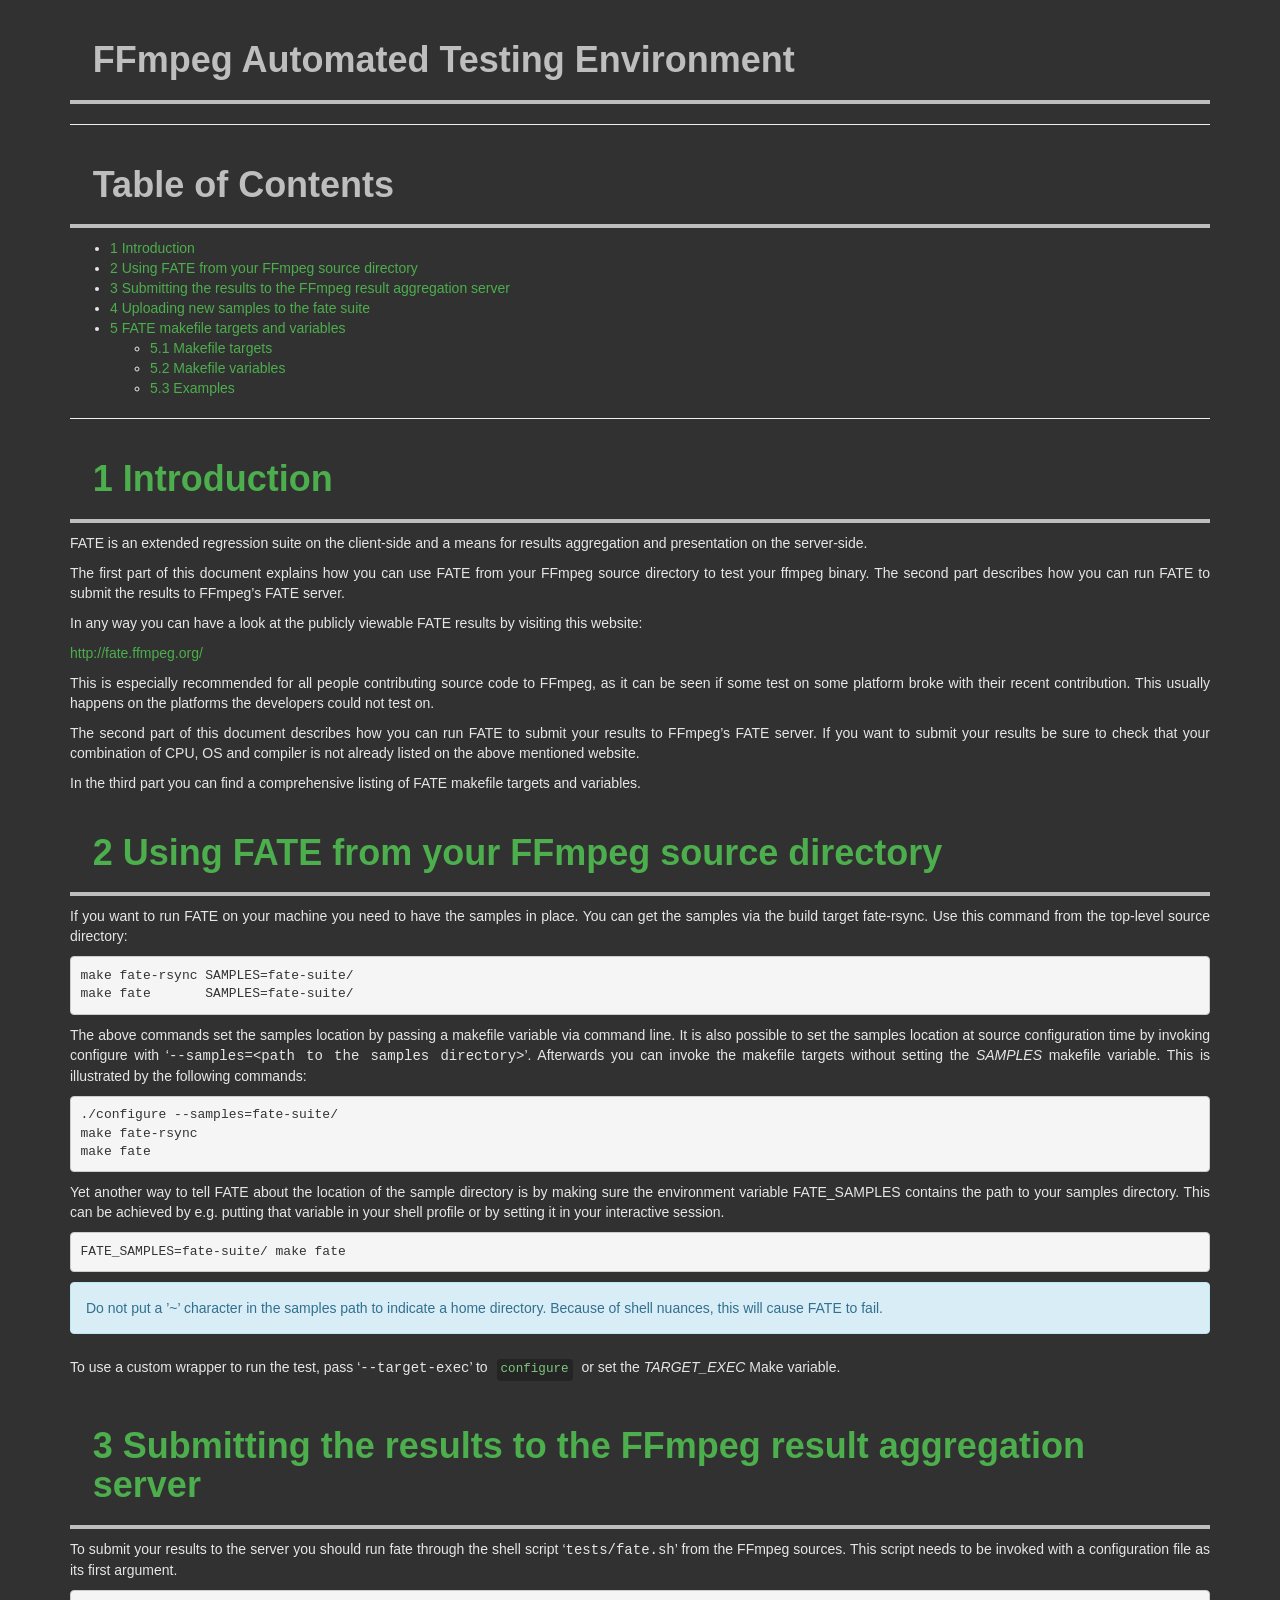
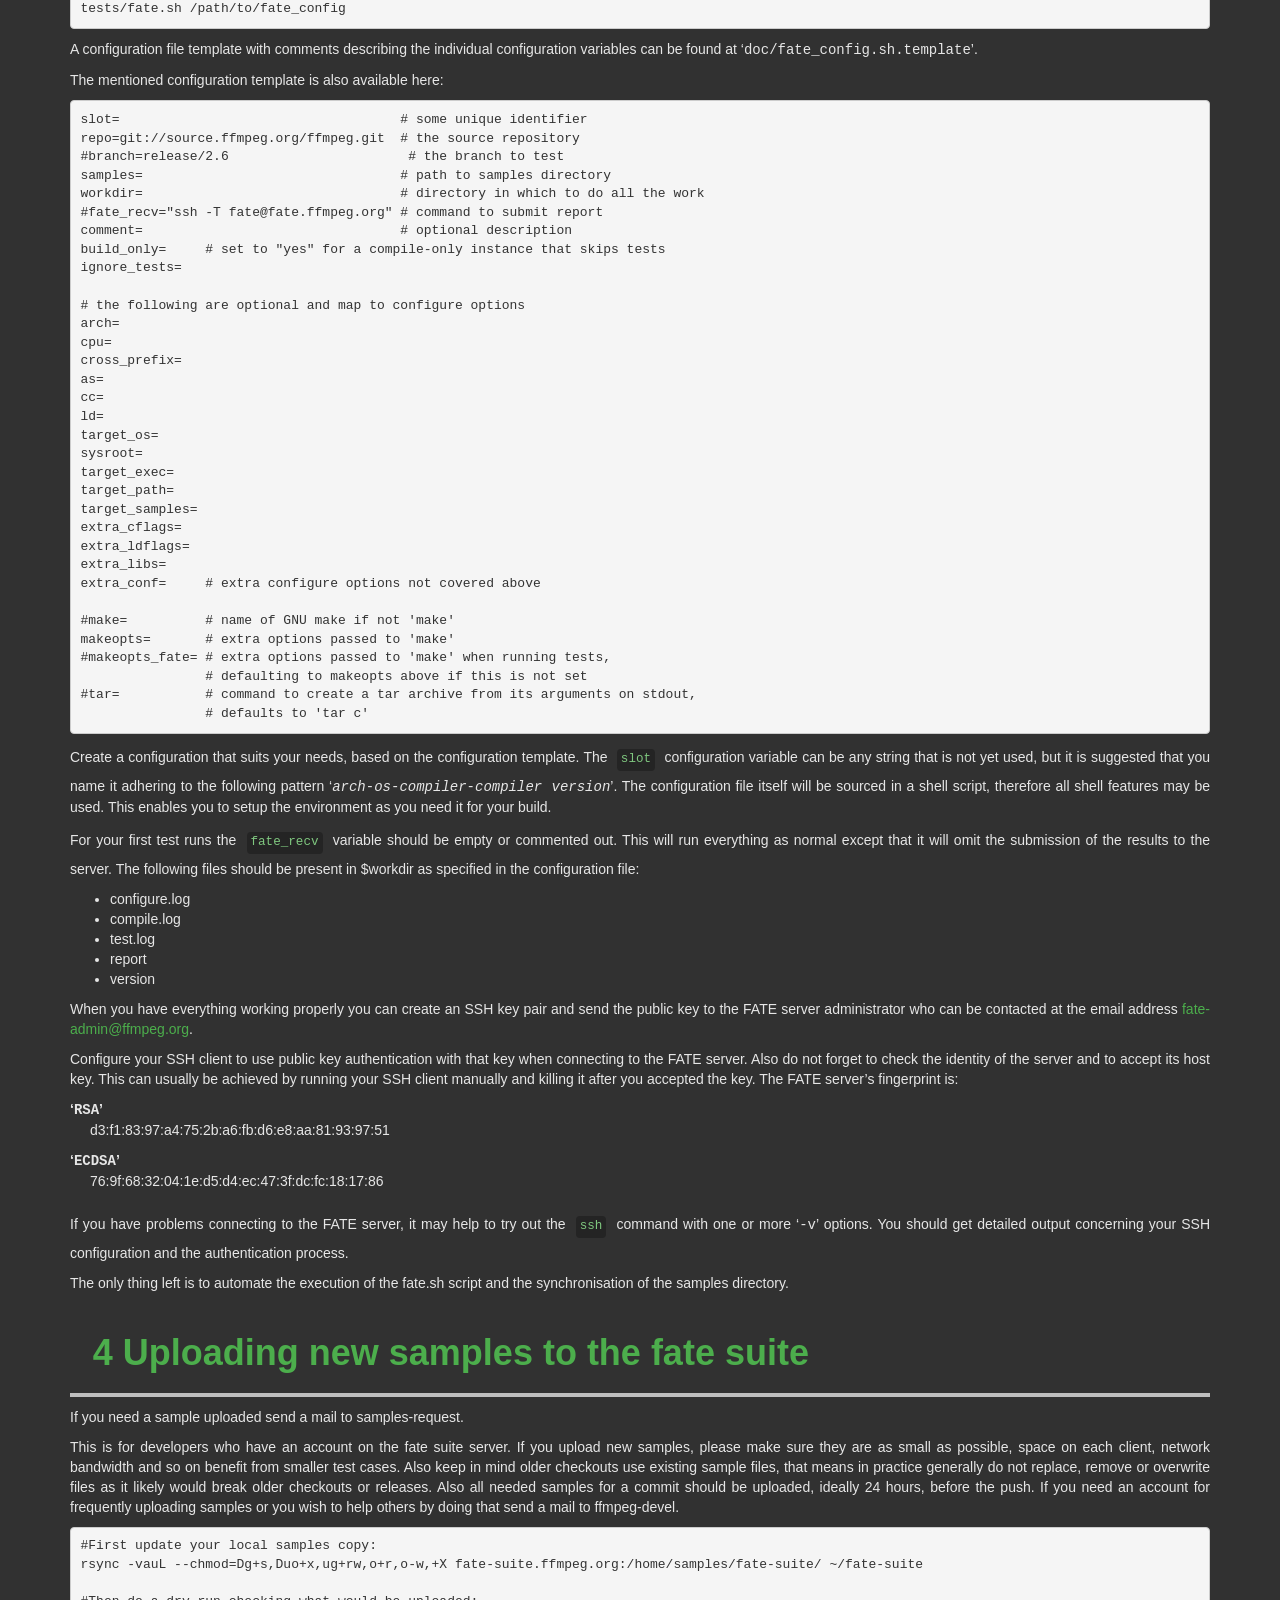
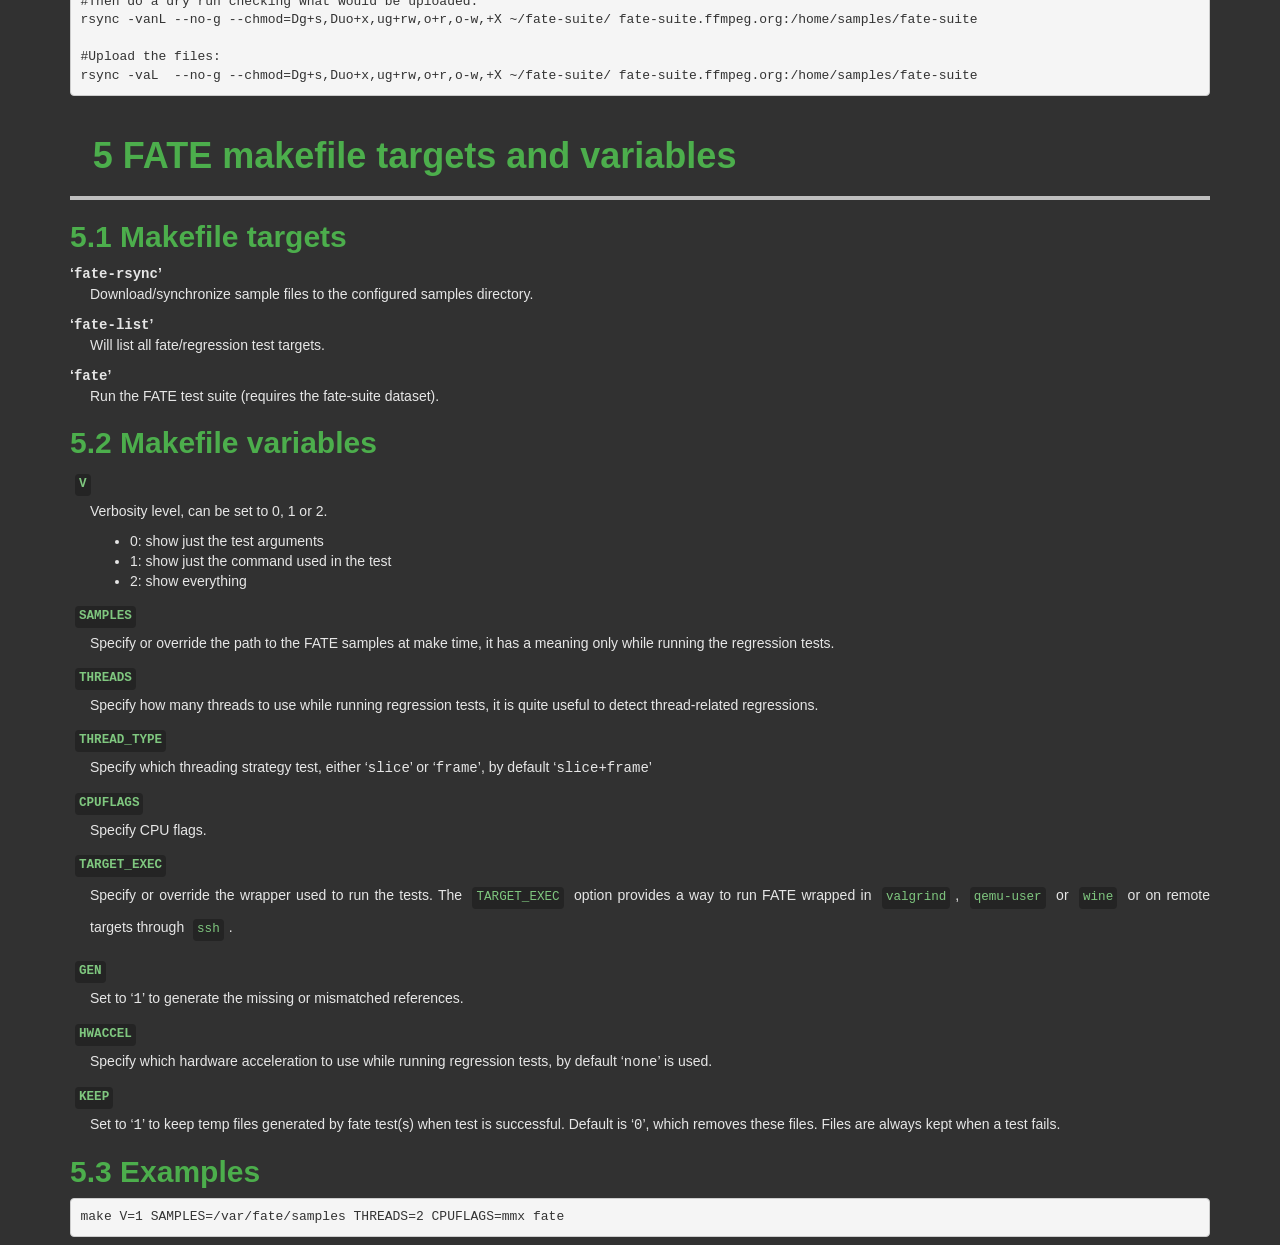
<file: lib/ffmpeg/doc/fate.html>
<!DOCTYPE html>
<html lang="en">
  <head>
    <meta charset="utf-8" />
    <meta http-equiv="X-UA-Compatible" content="IE=edge" />
    <title>FFmpeg documentation</title>
    <link rel="stylesheet" href="bootstrap.min.css" />
    <link rel="stylesheet" href="style.min.css" />

<meta name="description" content="FFmpeg Automated Testing Environment: ">
<meta name="keywords" content="FFmpeg documentation : FFmpeg Automated Testing Environment: ">
<meta name="Generator" content="texi2html 5.0">
<!-- Created on October 15, 2019 by texi2html 5.0 -->
<!--
texi2html was written by: 
            Lionel Cons <Lionel.Cons@cern.ch> (original author)
            Karl Berry  <karl@freefriends.org>
            Olaf Bachmann <obachman@mathematik.uni-kl.de>
            and many others.
Maintained by: Many creative people.
Send bugs and suggestions to <texi2html-bug@nongnu.org>

-->
<meta http-equiv="Content-Type" content="text/html; charset=utf-8">
  </head>
  <body>
    <div class="container">

<h1 class="titlefont">FFmpeg Automated Testing Environment</h1>
<hr>
<a name="Top"></a>
<a name="SEC_Top"></a>

<a name="SEC_Contents"></a>
<h1>Table of Contents</h1>

<div class="contents">

<ul class="no-bullet">
  <li><a name="toc-Introduction" href="#Introduction">1 Introduction</a></li>
  <li><a name="toc-Using-FATE-from-your-FFmpeg-source-directory" href="#Using-FATE-from-your-FFmpeg-source-directory">2 Using FATE from your FFmpeg source directory</a></li>
  <li><a name="toc-Submitting-the-results-to-the-FFmpeg-result-aggregation-server" href="#Submitting-the-results-to-the-FFmpeg-result-aggregation-server">3 Submitting the results to the FFmpeg result aggregation server</a></li>
  <li><a name="toc-Uploading-new-samples-to-the-fate-suite" href="#Uploading-new-samples-to-the-fate-suite">4 Uploading new samples to the fate suite</a></li>
  <li><a name="toc-FATE-makefile-targets-and-variables" href="#FATE-makefile-targets-and-variables">5 FATE makefile targets and variables</a>
  <ul class="no-bullet">
    <li><a name="toc-Makefile-targets" href="#Makefile-targets">5.1 Makefile targets</a></li>
    <li><a name="toc-Makefile-variables" href="#Makefile-variables">5.2 Makefile variables</a></li>
    <li><a name="toc-Examples" href="#Examples">5.3 Examples</a></li>
  </ul>
</li>
</ul>
</div>


<hr size="6">
<a name="Introduction"></a>
<h1 class="chapter"><a href="fate.html#toc-Introduction">1 Introduction</a></h1>

<p>FATE is an extended regression suite on the client-side and a means
for results aggregation and presentation on the server-side.
</p>
<p>The first part of this document explains how you can use FATE from
your FFmpeg source directory to test your ffmpeg binary. The second
part describes how you can run FATE to submit the results to FFmpeg&rsquo;s
FATE server.
</p>
<p>In any way you can have a look at the publicly viewable FATE results
by visiting this website:
</p>
<p><a href="http://fate.ffmpeg.org/">http://fate.ffmpeg.org/</a>
</p>
<p>This is especially recommended for all people contributing source
code to FFmpeg, as it can be seen if some test on some platform broke
with their recent contribution. This usually happens on the platforms
the developers could not test on.
</p>
<p>The second part of this document describes how you can run FATE to
submit your results to FFmpeg&rsquo;s FATE server. If you want to submit your
results be sure to check that your combination of CPU, OS and compiler
is not already listed on the above mentioned website.
</p>
<p>In the third part you can find a comprehensive listing of FATE makefile
targets and variables.
</p>

<a name="Using-FATE-from-your-FFmpeg-source-directory"></a>
<h1 class="chapter"><a href="fate.html#toc-Using-FATE-from-your-FFmpeg-source-directory">2 Using FATE from your FFmpeg source directory</a></h1>

<p>If you want to run FATE on your machine you need to have the samples
in place. You can get the samples via the build target fate-rsync.
Use this command from the top-level source directory:
</p>
<div class="example">
<pre class="example">make fate-rsync SAMPLES=fate-suite/
make fate       SAMPLES=fate-suite/
</pre></div>

<p>The above commands set the samples location by passing a makefile
variable via command line. It is also possible to set the samples
location at source configuration time by invoking configure with
&lsquo;<samp>--samples=&lt;path to the samples directory&gt;</samp>&rsquo;. Afterwards you can
invoke the makefile targets without setting the <var>SAMPLES</var> makefile
variable. This is illustrated by the following commands:
</p>
<div class="example">
<pre class="example">./configure --samples=fate-suite/
make fate-rsync
make fate
</pre></div>

<p>Yet another way to tell FATE about the location of the sample
directory is by making sure the environment variable FATE_SAMPLES
contains the path to your samples directory. This can be achieved
by e.g. putting that variable in your shell profile or by setting
it in your interactive session.
</p>
<div class="example">
<pre class="example">FATE_SAMPLES=fate-suite/ make fate
</pre></div>

<div class="float alert alert-info">
<p>Do not put a &rsquo;~&rsquo; character in the samples path to indicate a home
directory. Because of shell nuances, this will cause FATE to fail.
</p></div>
<p>To use a custom wrapper to run the test, pass &lsquo;<samp>--target-exec</samp>&rsquo; to
<code>configure</code> or set the <var>TARGET_EXEC</var> Make variable.
</p>

<a name="Submitting-the-results-to-the-FFmpeg-result-aggregation-server"></a>
<h1 class="chapter"><a href="fate.html#toc-Submitting-the-results-to-the-FFmpeg-result-aggregation-server">3 Submitting the results to the FFmpeg result aggregation server</a></h1>

<p>To submit your results to the server you should run fate through the
shell script &lsquo;<tt>tests/fate.sh</tt>&rsquo; from the FFmpeg sources. This script needs
to be invoked with a configuration file as its first argument.
</p>
<div class="example">
<pre class="example">tests/fate.sh /path/to/fate_config
</pre></div>

<p>A configuration file template with comments describing the individual
configuration variables can be found at &lsquo;<tt>doc/fate_config.sh.template</tt>&rsquo;.
</p>
<p>The mentioned configuration template is also available here:
</p><pre class="verbatim">slot=                                    # some unique identifier
repo=git://source.ffmpeg.org/ffmpeg.git  # the source repository
#branch=release/2.6                       # the branch to test
samples=                                 # path to samples directory
workdir=                                 # directory in which to do all the work
#fate_recv=&quot;ssh -T fate@fate.ffmpeg.org&quot; # command to submit report
comment=                                 # optional description
build_only=     # set to &quot;yes&quot; for a compile-only instance that skips tests
ignore_tests=

# the following are optional and map to configure options
arch=
cpu=
cross_prefix=
as=
cc=
ld=
target_os=
sysroot=
target_exec=
target_path=
target_samples=
extra_cflags=
extra_ldflags=
extra_libs=
extra_conf=     # extra configure options not covered above

#make=          # name of GNU make if not 'make'
makeopts=       # extra options passed to 'make'
#makeopts_fate= # extra options passed to 'make' when running tests,
                # defaulting to makeopts above if this is not set
#tar=           # command to create a tar archive from its arguments on stdout,
                # defaults to 'tar c'
</pre>
<p>Create a configuration that suits your needs, based on the configuration
template. The <code>slot</code> configuration variable can be any string that is not
yet used, but it is suggested that you name it adhering to the following
pattern &lsquo;<samp><var>arch</var>-<var>os</var>-<var>compiler</var>-<var>compiler version</var></samp>&rsquo;. The
configuration file itself will be sourced in a shell script, therefore all
shell features may be used. This enables you to setup the environment as you
need it for your build.
</p>
<p>For your first test runs the <code>fate_recv</code> variable should be empty or
commented out. This will run everything as normal except that it will omit
the submission of the results to the server. The following files should be
present in $workdir as specified in the configuration file:
</p>
<ul>
<li> configure.log
    </li><li> compile.log
    </li><li> test.log
    </li><li> report
    </li><li> version
</li></ul>

<p>When you have everything working properly you can create an SSH key pair
and send the public key to the FATE server administrator who can be contacted
at the email address <a href="mailto:fate-admin@ffmpeg.org">fate-admin@ffmpeg.org</a>.
</p>
<p>Configure your SSH client to use public key authentication with that key
when connecting to the FATE server. Also do not forget to check the identity
of the server and to accept its host key. This can usually be achieved by
running your SSH client manually and killing it after you accepted the key.
The FATE server&rsquo;s fingerprint is:
</p>
<dl compact="compact">
<dt>&lsquo;<samp>RSA</samp>&rsquo;</dt>
<dd><p>   d3:f1:83:97:a4:75:2b:a6:fb:d6:e8:aa:81:93:97:51
</p></dd>
<dt>&lsquo;<samp>ECDSA</samp>&rsquo;</dt>
<dd><p>   76:9f:68:32:04:1e:d5:d4:ec:47:3f:dc:fc:18:17:86
</p></dd>
</dl>

<p>If you have problems connecting to the FATE server, it may help to try out
the <code>ssh</code> command with one or more &lsquo;<samp>-v</samp>&rsquo; options. You should
get detailed output concerning your SSH configuration and the authentication
process.
</p>
<p>The only thing left is to automate the execution of the fate.sh script and
the synchronisation of the samples directory.
</p>
<a name="Uploading-new-samples-to-the-fate-suite"></a>
<h1 class="chapter"><a href="fate.html#toc-Uploading-new-samples-to-the-fate-suite">4 Uploading new samples to the fate suite</a></h1>

<p>If you need a sample uploaded send a mail to samples-request.
</p>
<p>This is for developers who have an account on the fate suite server.
If you upload new samples, please make sure they are as small as possible,
space on each client, network bandwidth and so on benefit from smaller test cases.
Also keep in mind older checkouts use existing sample files, that means in
practice generally do not replace, remove or overwrite files as it likely would
break older checkouts or releases.
Also all needed samples for a commit should be uploaded, ideally 24
hours, before the push.
If you need an account for frequently uploading samples or you wish to help
others by doing that send a mail to ffmpeg-devel.
</p>
<div class="example">
<pre class="example">#First update your local samples copy:
rsync -vauL --chmod=Dg+s,Duo+x,ug+rw,o+r,o-w,+X fate-suite.ffmpeg.org:/home/samples/fate-suite/ ~/fate-suite

#Then do a dry run checking what would be uploaded:
rsync -vanL --no-g --chmod=Dg+s,Duo+x,ug+rw,o+r,o-w,+X ~/fate-suite/ fate-suite.ffmpeg.org:/home/samples/fate-suite

#Upload the files:
rsync -vaL  --no-g --chmod=Dg+s,Duo+x,ug+rw,o+r,o-w,+X ~/fate-suite/ fate-suite.ffmpeg.org:/home/samples/fate-suite
</pre></div>


<a name="FATE-makefile-targets-and-variables"></a>
<h1 class="chapter"><a href="fate.html#toc-FATE-makefile-targets-and-variables">5 FATE makefile targets and variables</a></h1>

<a name="Makefile-targets"></a>
<h2 class="section"><a href="fate.html#toc-Makefile-targets">5.1 Makefile targets</a></h2>

<dl compact="compact">
<dt>&lsquo;<samp>fate-rsync</samp>&rsquo;</dt>
<dd><p>Download/synchronize sample files to the configured samples directory.
</p>
</dd>
<dt>&lsquo;<samp>fate-list</samp>&rsquo;</dt>
<dd><p>Will list all fate/regression test targets.
</p>
</dd>
<dt>&lsquo;<samp>fate</samp>&rsquo;</dt>
<dd><p>Run the FATE test suite (requires the fate-suite dataset).
</p></dd>
</dl>

<a name="Makefile-variables"></a>
<h2 class="section"><a href="fate.html#toc-Makefile-variables">5.2 Makefile variables</a></h2>

<dl compact="compact">
<dt><code>V</code></dt>
<dd><p>Verbosity level, can be set to 0, 1 or 2.
    </p><ul>
<li> 0: show just the test arguments
        </li><li> 1: show just the command used in the test
        </li><li> 2: show everything
    </li></ul>

</dd>
<dt><code>SAMPLES</code></dt>
<dd><p>Specify or override the path to the FATE samples at make time, it has a
meaning only while running the regression tests.
</p>
</dd>
<dt><code>THREADS</code></dt>
<dd><p>Specify how many threads to use while running regression tests, it is
quite useful to detect thread-related regressions.
</p>
</dd>
<dt><code>THREAD_TYPE</code></dt>
<dd><p>Specify which threading strategy test, either &lsquo;<samp>slice</samp>&rsquo; or &lsquo;<samp>frame</samp>&rsquo;,
by default &lsquo;<samp>slice+frame</samp>&rsquo;
</p>
</dd>
<dt><code>CPUFLAGS</code></dt>
<dd><p>Specify CPU flags.
</p>
</dd>
<dt><code>TARGET_EXEC</code></dt>
<dd><p>Specify or override the wrapper used to run the tests.
The <code>TARGET_EXEC</code> option provides a way to run FATE wrapped in
<code>valgrind</code>, <code>qemu-user</code> or <code>wine</code> or on remote targets
through <code>ssh</code>.
</p>
</dd>
<dt><code>GEN</code></dt>
<dd><p>Set to &lsquo;<samp>1</samp>&rsquo; to generate the missing or mismatched references.
</p>
</dd>
<dt><code>HWACCEL</code></dt>
<dd><p>Specify which hardware acceleration to use while running regression tests,
by default &lsquo;<samp>none</samp>&rsquo; is used.
</p>
</dd>
<dt><code>KEEP</code></dt>
<dd><p>Set to &lsquo;<samp>1</samp>&rsquo; to keep temp files generated by fate test(s) when test is successful.
Default is &lsquo;<samp>0</samp>&rsquo;, which removes these files. Files are always kept when a test
fails.
</p>
</dd>
</dl>

<a name="Examples"></a>
<h2 class="section"><a href="fate.html#toc-Examples">5.3 Examples</a></h2>

<div class="example">
<pre class="example">make V=1 SAMPLES=/var/fate/samples THREADS=2 CPUFLAGS=mmx fate
</pre></div>
    </div>
  </body>
</html>
</file>
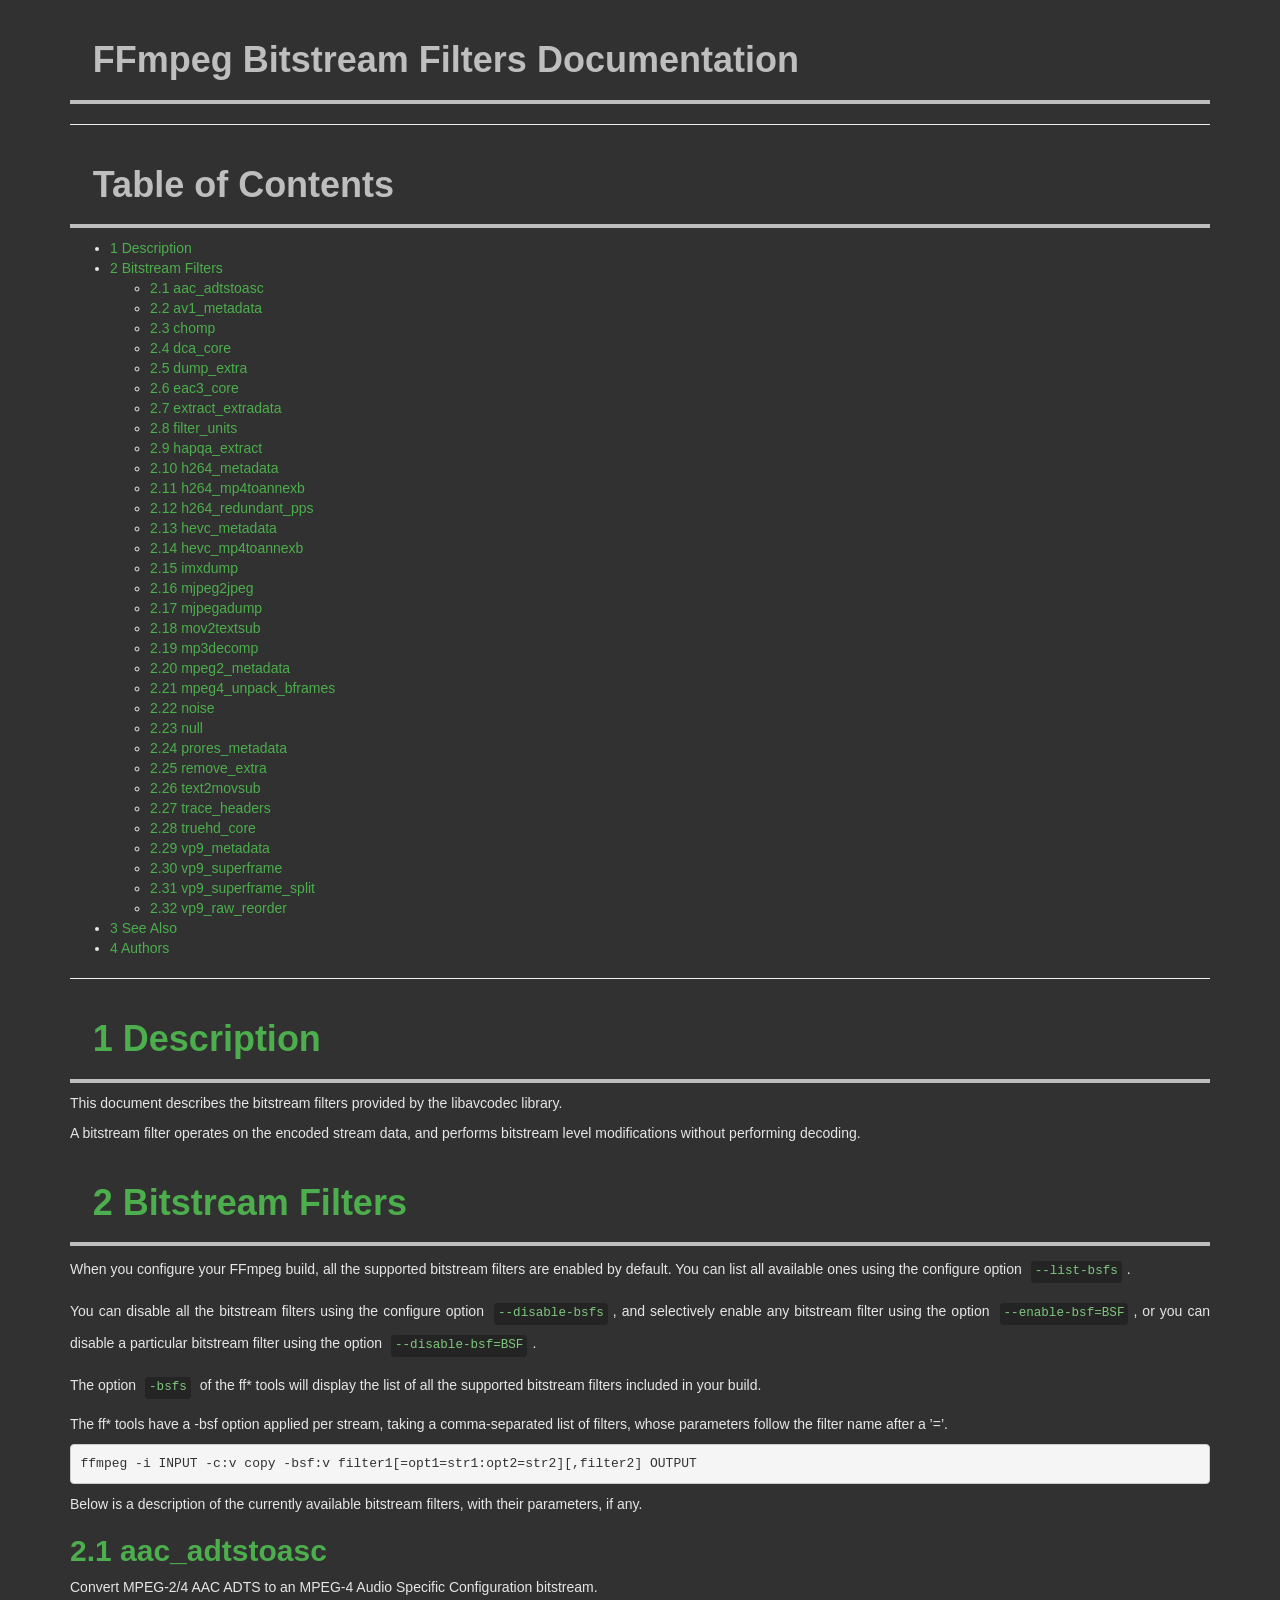
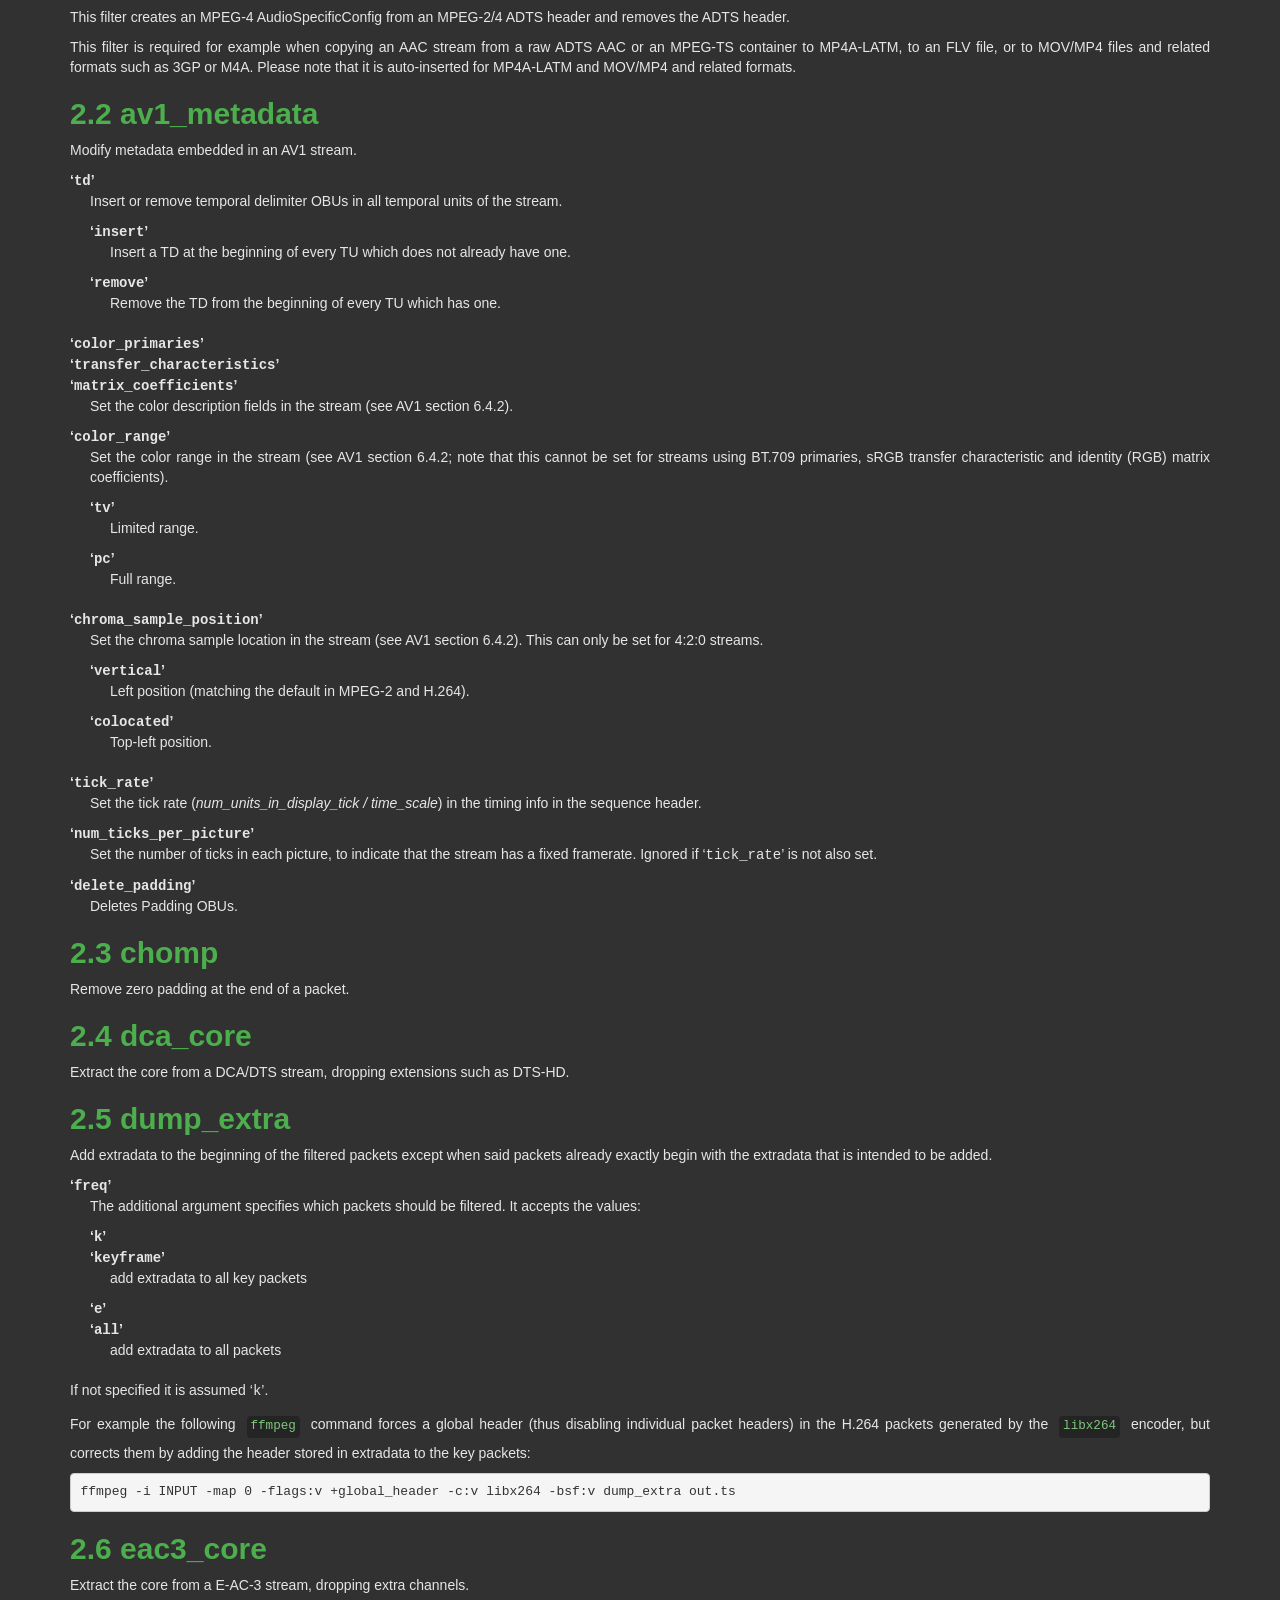
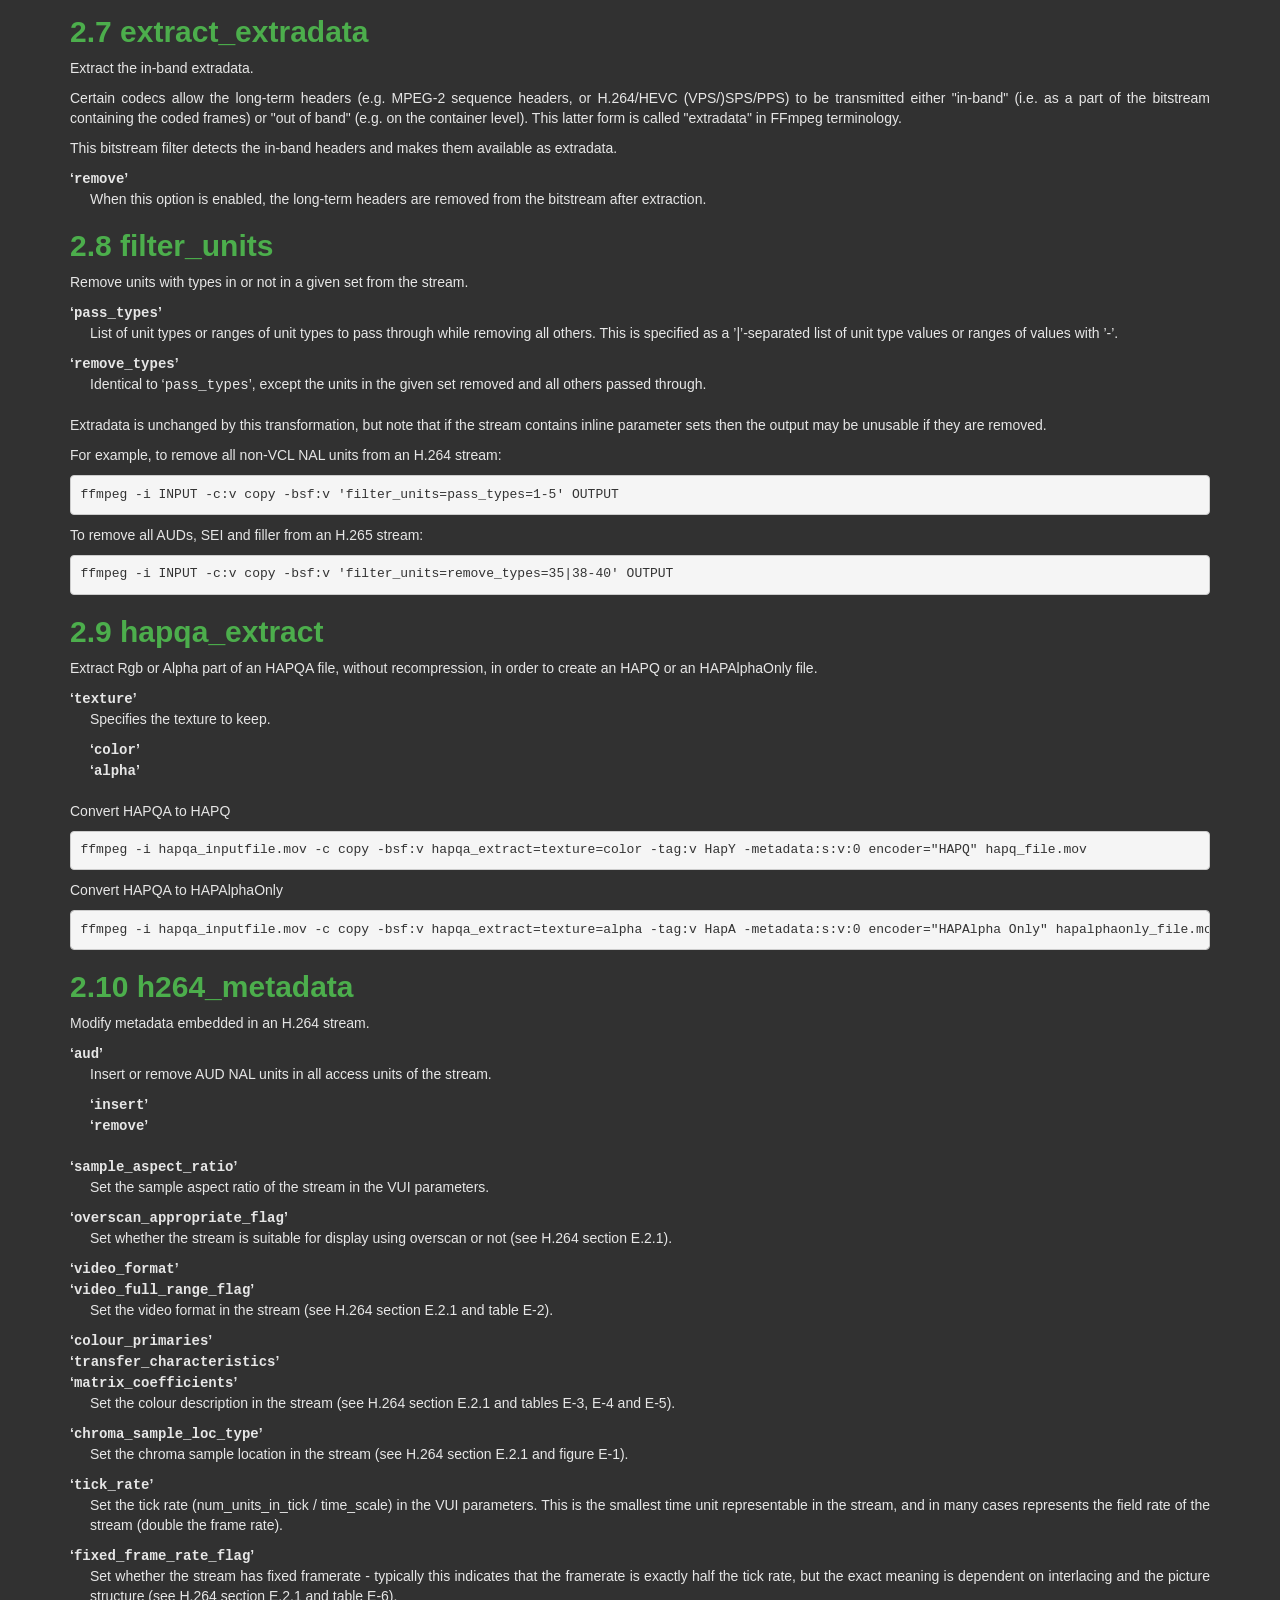
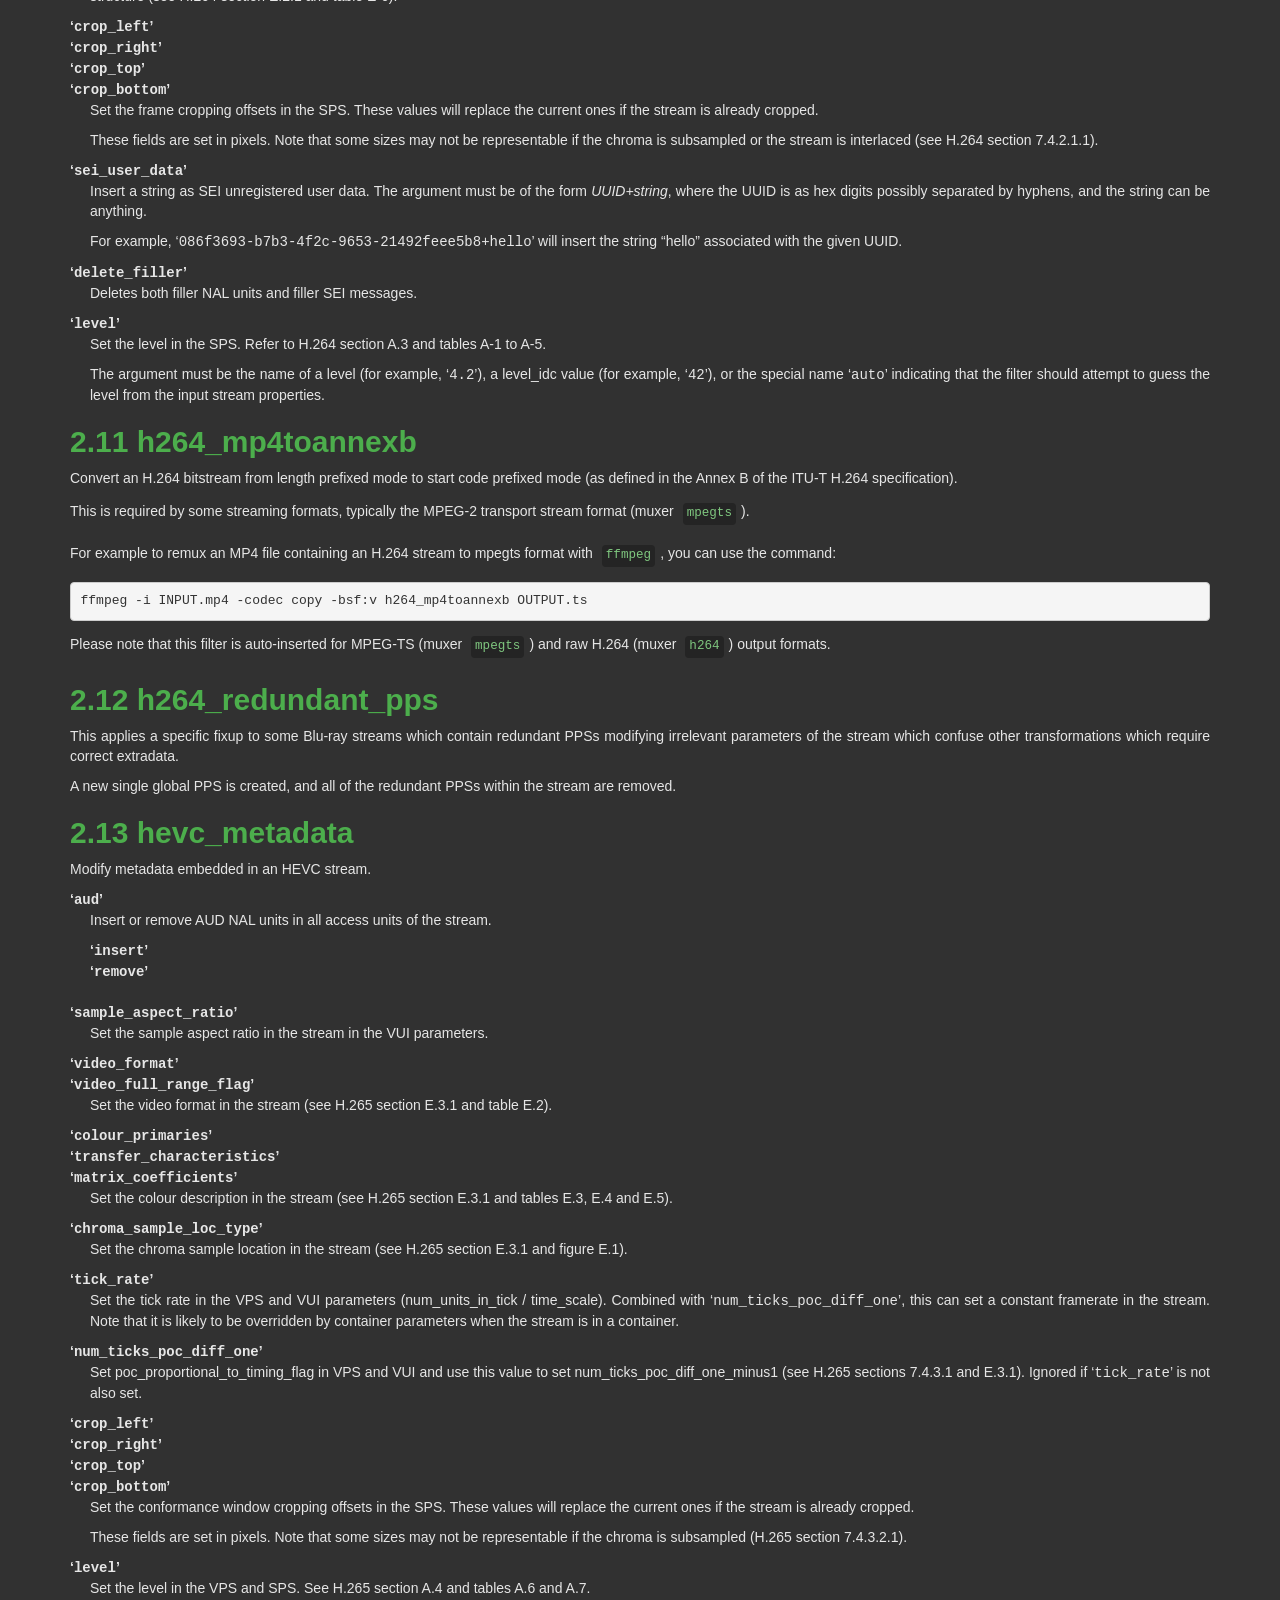
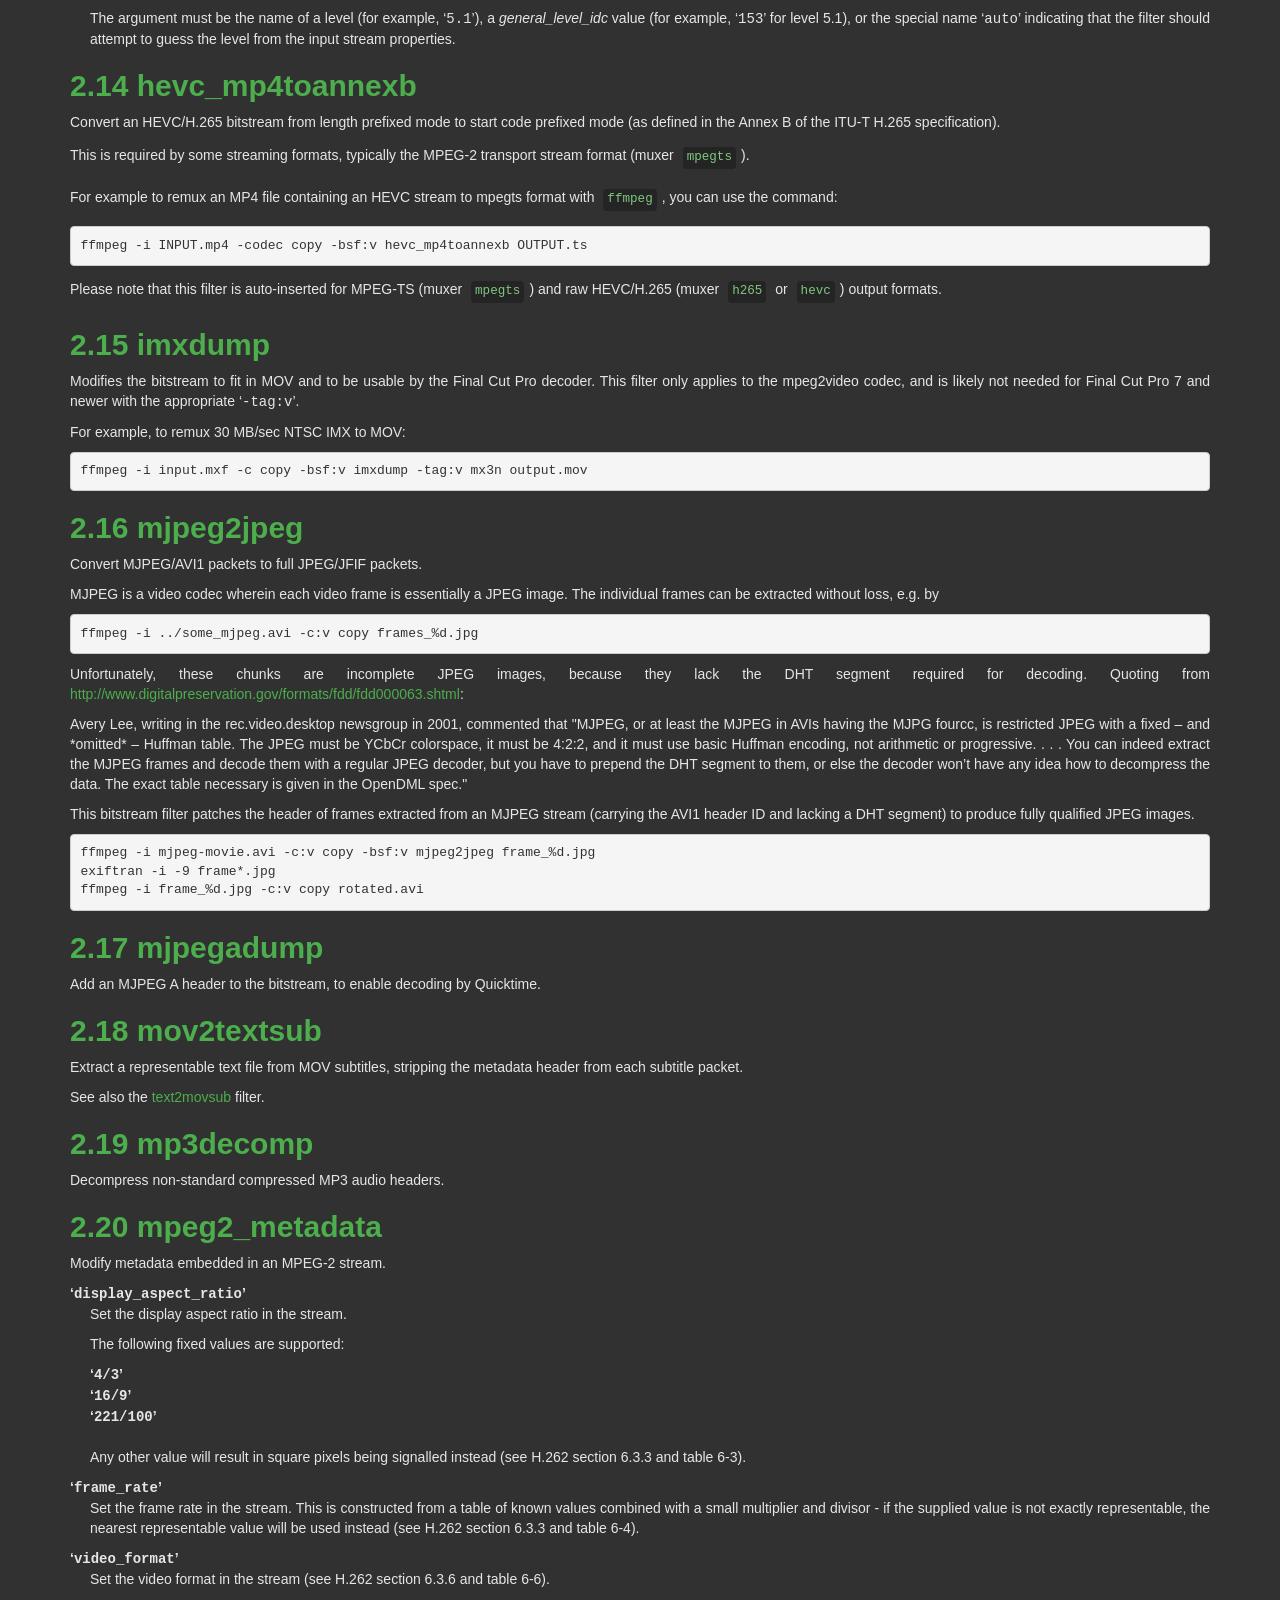
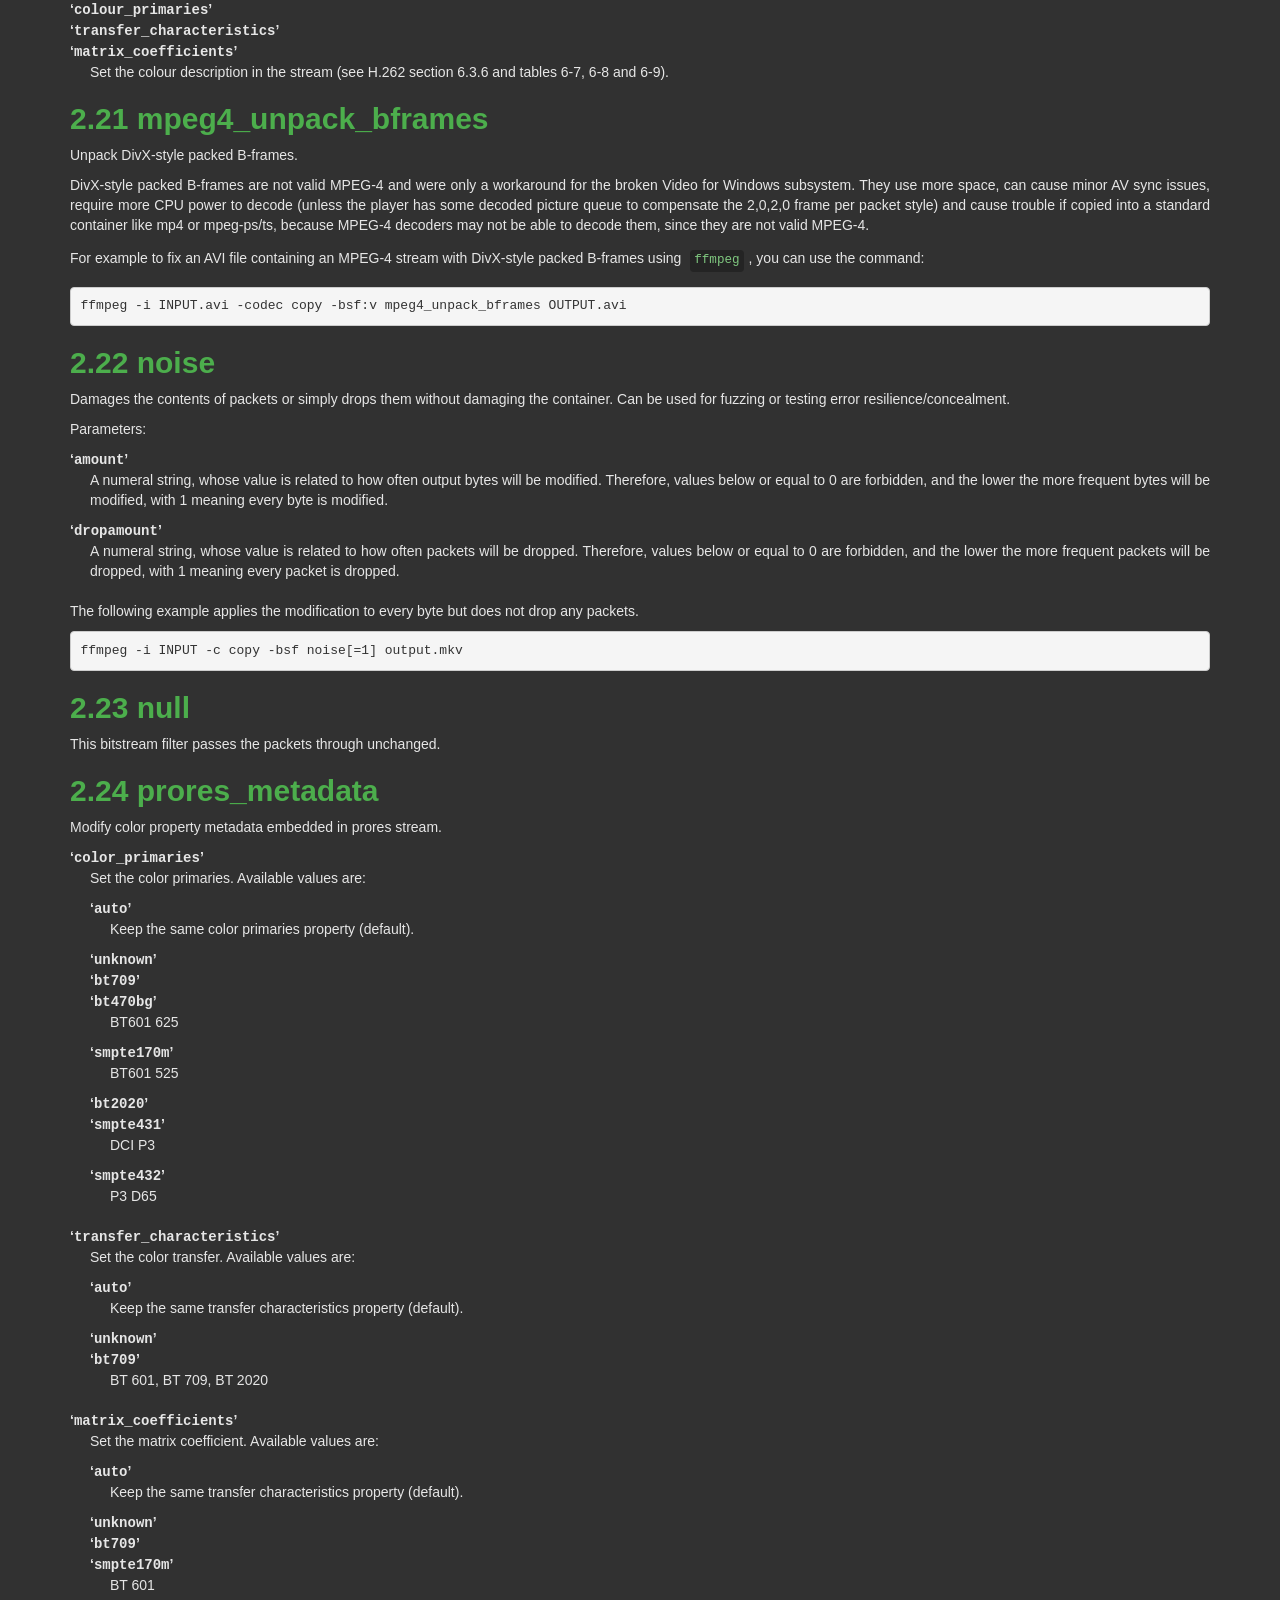
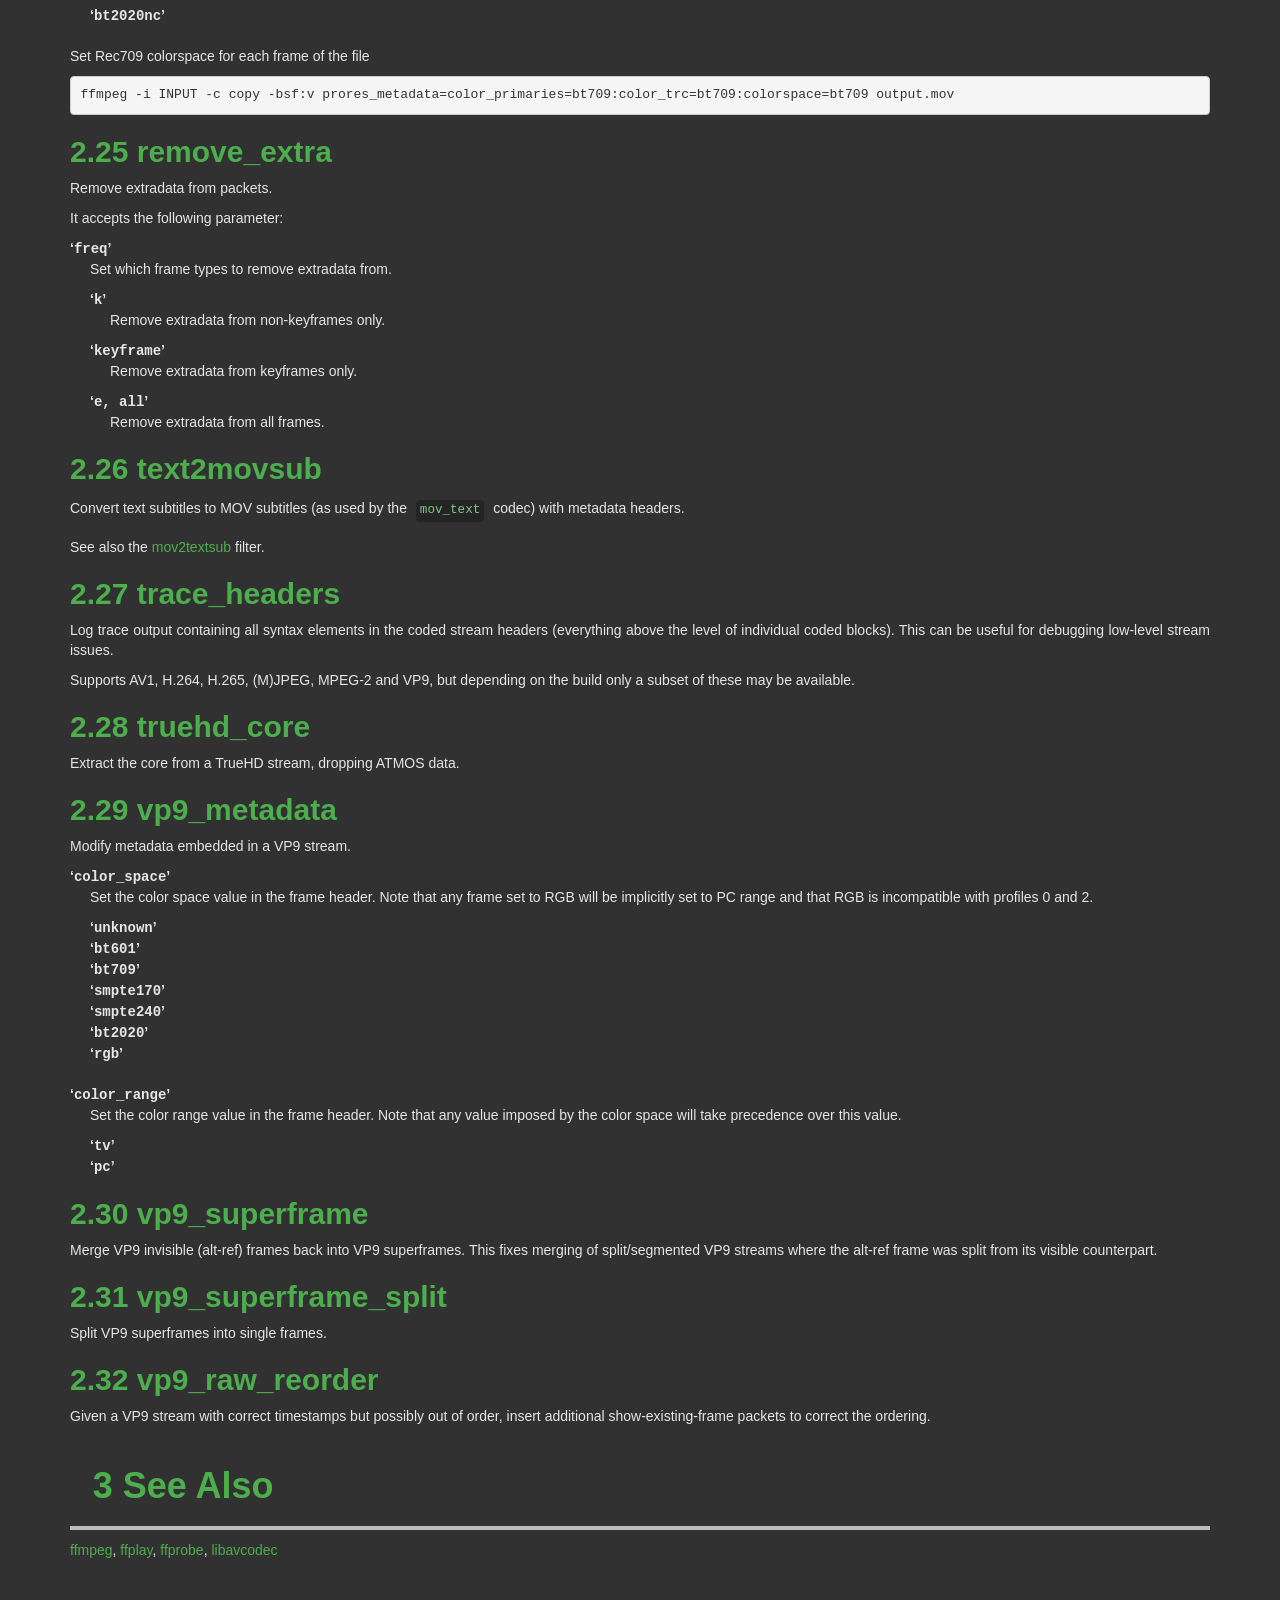
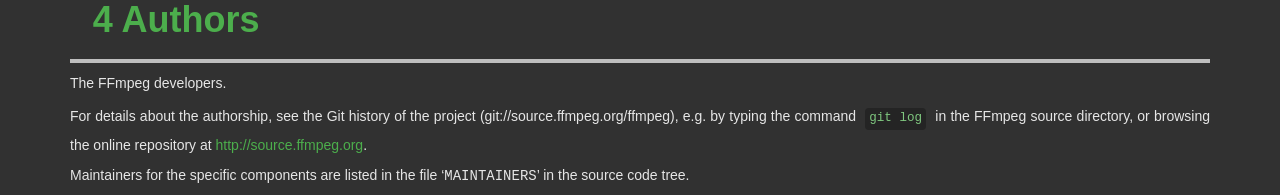
<file: lib/ffmpeg/doc/ffmpeg-bitstream-filters.html>
<!DOCTYPE html>
<html lang="en">
  <head>
    <meta charset="utf-8" />
    <meta http-equiv="X-UA-Compatible" content="IE=edge" />
    <title>FFmpeg documentation</title>
    <link rel="stylesheet" href="bootstrap.min.css" />
    <link rel="stylesheet" href="style.min.css" />

<meta name="description" content="FFmpeg Bitstream Filters Documentation: ">
<meta name="keywords" content="FFmpeg documentation : FFmpeg Bitstream Filters ">
<meta name="Generator" content="texi2html 5.0">
<!-- Created on October 15, 2019 by texi2html 5.0 -->
<!--
texi2html was written by: 
            Lionel Cons <Lionel.Cons@cern.ch> (original author)
            Karl Berry  <karl@freefriends.org>
            Olaf Bachmann <obachman@mathematik.uni-kl.de>
            and many others.
Maintained by: Many creative people.
Send bugs and suggestions to <texi2html-bug@nongnu.org>

-->
<meta http-equiv="Content-Type" content="text/html; charset=utf-8">
  </head>
  <body>
    <div class="container">

<h1 class="titlefont">FFmpeg Bitstream Filters Documentation</h1>
<hr>
<a name="SEC_Top"></a>

<a name="SEC_Contents"></a>
<h1>Table of Contents</h1>

<div class="contents">

<ul class="no-bullet">
  <li><a name="toc-Description" href="#Description">1 Description</a></li>
  <li><a name="toc-Bitstream-Filters" href="#Bitstream-Filters">2 Bitstream Filters</a>
  <ul class="no-bullet">
    <li><a name="toc-aac_005fadtstoasc" href="#aac_005fadtstoasc">2.1 aac_adtstoasc</a></li>
    <li><a name="toc-av1_005fmetadata" href="#av1_005fmetadata">2.2 av1_metadata</a></li>
    <li><a name="toc-chomp" href="#chomp">2.3 chomp</a></li>
    <li><a name="toc-dca_005fcore" href="#dca_005fcore">2.4 dca_core</a></li>
    <li><a name="toc-dump_005fextra" href="#dump_005fextra">2.5 dump_extra</a></li>
    <li><a name="toc-eac3_005fcore" href="#eac3_005fcore">2.6 eac3_core</a></li>
    <li><a name="toc-extract_005fextradata" href="#extract_005fextradata">2.7 extract_extradata</a></li>
    <li><a name="toc-filter_005funits" href="#filter_005funits">2.8 filter_units</a></li>
    <li><a name="toc-hapqa_005fextract" href="#hapqa_005fextract">2.9 hapqa_extract</a></li>
    <li><a name="toc-h264_005fmetadata" href="#h264_005fmetadata">2.10 h264_metadata</a></li>
    <li><a name="toc-h264_005fmp4toannexb" href="#h264_005fmp4toannexb">2.11 h264_mp4toannexb</a></li>
    <li><a name="toc-h264_005fredundant_005fpps" href="#h264_005fredundant_005fpps">2.12 h264_redundant_pps</a></li>
    <li><a name="toc-hevc_005fmetadata" href="#hevc_005fmetadata">2.13 hevc_metadata</a></li>
    <li><a name="toc-hevc_005fmp4toannexb" href="#hevc_005fmp4toannexb">2.14 hevc_mp4toannexb</a></li>
    <li><a name="toc-imxdump" href="#imxdump">2.15 imxdump</a></li>
    <li><a name="toc-mjpeg2jpeg" href="#mjpeg2jpeg">2.16 mjpeg2jpeg</a></li>
    <li><a name="toc-mjpegadump" href="#mjpegadump">2.17 mjpegadump</a></li>
    <li><a name="toc-mov2textsub-1" href="#mov2textsub-1">2.18 mov2textsub</a></li>
    <li><a name="toc-mp3decomp" href="#mp3decomp">2.19 mp3decomp</a></li>
    <li><a name="toc-mpeg2_005fmetadata" href="#mpeg2_005fmetadata">2.20 mpeg2_metadata</a></li>
    <li><a name="toc-mpeg4_005funpack_005fbframes" href="#mpeg4_005funpack_005fbframes">2.21 mpeg4_unpack_bframes</a></li>
    <li><a name="toc-noise" href="#noise">2.22 noise</a></li>
    <li><a name="toc-null" href="#null">2.23 null</a></li>
    <li><a name="toc-prores_005fmetadata" href="#prores_005fmetadata">2.24 prores_metadata</a></li>
    <li><a name="toc-remove_005fextra" href="#remove_005fextra">2.25 remove_extra</a></li>
    <li><a name="toc-text2movsub-1" href="#text2movsub-1">2.26 text2movsub</a></li>
    <li><a name="toc-trace_005fheaders" href="#trace_005fheaders">2.27 trace_headers</a></li>
    <li><a name="toc-truehd_005fcore" href="#truehd_005fcore">2.28 truehd_core</a></li>
    <li><a name="toc-vp9_005fmetadata" href="#vp9_005fmetadata">2.29 vp9_metadata</a></li>
    <li><a name="toc-vp9_005fsuperframe" href="#vp9_005fsuperframe">2.30 vp9_superframe</a></li>
    <li><a name="toc-vp9_005fsuperframe_005fsplit" href="#vp9_005fsuperframe_005fsplit">2.31 vp9_superframe_split</a></li>
    <li><a name="toc-vp9_005fraw_005freorder" href="#vp9_005fraw_005freorder">2.32 vp9_raw_reorder</a></li>
  </ul></li>
  <li><a name="toc-See-Also" href="#See-Also">3 See Also</a></li>
  <li><a name="toc-Authors" href="#Authors">4 Authors</a></li>
</ul>
</div>


<hr size="6">
<a name="Description"></a>
<h1 class="chapter"><a href="ffmpeg-bitstream-filters.html#toc-Description">1 Description</a></h1>

<p>This document describes the bitstream filters provided by the
libavcodec library.
</p>
<p>A bitstream filter operates on the encoded stream data, and performs
bitstream level modifications without performing decoding.
</p>

<a name="Bitstream-Filters"></a>
<h1 class="chapter"><a href="ffmpeg-bitstream-filters.html#toc-Bitstream-Filters">2 Bitstream Filters</a></h1>

<p>When you configure your FFmpeg build, all the supported bitstream
filters are enabled by default. You can list all available ones using
the configure option <code>--list-bsfs</code>.
</p>
<p>You can disable all the bitstream filters using the configure option
<code>--disable-bsfs</code>, and selectively enable any bitstream filter using
the option <code>--enable-bsf=BSF</code>, or you can disable a particular
bitstream filter using the option <code>--disable-bsf=BSF</code>.
</p>
<p>The option <code>-bsfs</code> of the ff* tools will display the list of
all the supported bitstream filters included in your build.
</p>
<p>The ff* tools have a -bsf option applied per stream, taking a
comma-separated list of filters, whose parameters follow the filter
name after a &rsquo;=&rsquo;.
</p>
<div class="example">
<pre class="example">ffmpeg -i INPUT -c:v copy -bsf:v filter1[=opt1=str1:opt2=str2][,filter2] OUTPUT
</pre></div>

<p>Below is a description of the currently available bitstream filters,
with their parameters, if any.
</p>
<a name="aac_005fadtstoasc"></a>
<h2 class="section"><a href="ffmpeg-bitstream-filters.html#toc-aac_005fadtstoasc">2.1 aac_adtstoasc</a></h2>

<p>Convert MPEG-2/4 AAC ADTS to an MPEG-4 Audio Specific Configuration
bitstream.
</p>
<p>This filter creates an MPEG-4 AudioSpecificConfig from an MPEG-2/4
ADTS header and removes the ADTS header.
</p>
<p>This filter is required for example when copying an AAC stream from a
raw ADTS AAC or an MPEG-TS container to MP4A-LATM, to an FLV file, or
to MOV/MP4 files and related formats such as 3GP or M4A. Please note
that it is auto-inserted for MP4A-LATM and MOV/MP4 and related formats.
</p>
<a name="av1_005fmetadata"></a>
<h2 class="section"><a href="ffmpeg-bitstream-filters.html#toc-av1_005fmetadata">2.2 av1_metadata</a></h2>

<p>Modify metadata embedded in an AV1 stream.
</p>
<dl compact="compact">
<dt>&lsquo;<samp>td</samp>&rsquo;</dt>
<dd><p>Insert or remove temporal delimiter OBUs in all temporal units of the
stream.
</p>
<dl compact="compact">
<dt>&lsquo;<samp>insert</samp>&rsquo;</dt>
<dd><p>Insert a TD at the beginning of every TU which does not already have one.
</p></dd>
<dt>&lsquo;<samp>remove</samp>&rsquo;</dt>
<dd><p>Remove the TD from the beginning of every TU which has one.
</p></dd>
</dl>

</dd>
<dt>&lsquo;<samp>color_primaries</samp>&rsquo;</dt>
<dt>&lsquo;<samp>transfer_characteristics</samp>&rsquo;</dt>
<dt>&lsquo;<samp>matrix_coefficients</samp>&rsquo;</dt>
<dd><p>Set the color description fields in the stream (see AV1 section 6.4.2).
</p>
</dd>
<dt>&lsquo;<samp>color_range</samp>&rsquo;</dt>
<dd><p>Set the color range in the stream (see AV1 section 6.4.2; note that
this cannot be set for streams using BT.709 primaries, sRGB transfer
characteristic and identity (RGB) matrix coefficients).
</p><dl compact="compact">
<dt>&lsquo;<samp>tv</samp>&rsquo;</dt>
<dd><p>Limited range.
</p></dd>
<dt>&lsquo;<samp>pc</samp>&rsquo;</dt>
<dd><p>Full range.
</p></dd>
</dl>

</dd>
<dt>&lsquo;<samp>chroma_sample_position</samp>&rsquo;</dt>
<dd><p>Set the chroma sample location in the stream (see AV1 section 6.4.2).
This can only be set for 4:2:0 streams.
</p>
<dl compact="compact">
<dt>&lsquo;<samp>vertical</samp>&rsquo;</dt>
<dd><p>Left position (matching the default in MPEG-2 and H.264).
</p></dd>
<dt>&lsquo;<samp>colocated</samp>&rsquo;</dt>
<dd><p>Top-left position.
</p></dd>
</dl>

</dd>
<dt>&lsquo;<samp>tick_rate</samp>&rsquo;</dt>
<dd><p>Set the tick rate (<em>num_units_in_display_tick / time_scale</em>) in
the timing info in the sequence header.
</p></dd>
<dt>&lsquo;<samp>num_ticks_per_picture</samp>&rsquo;</dt>
<dd><p>Set the number of ticks in each picture, to indicate that the stream
has a fixed framerate.  Ignored if &lsquo;<samp>tick_rate</samp>&rsquo; is not also set.
</p>
</dd>
<dt>&lsquo;<samp>delete_padding</samp>&rsquo;</dt>
<dd><p>Deletes Padding OBUs.
</p>
</dd>
</dl>

<a name="chomp"></a>
<h2 class="section"><a href="ffmpeg-bitstream-filters.html#toc-chomp">2.3 chomp</a></h2>

<p>Remove zero padding at the end of a packet.
</p>
<a name="dca_005fcore"></a>
<h2 class="section"><a href="ffmpeg-bitstream-filters.html#toc-dca_005fcore">2.4 dca_core</a></h2>

<p>Extract the core from a DCA/DTS stream, dropping extensions such as
DTS-HD.
</p>
<a name="dump_005fextra"></a>
<h2 class="section"><a href="ffmpeg-bitstream-filters.html#toc-dump_005fextra">2.5 dump_extra</a></h2>

<p>Add extradata to the beginning of the filtered packets except when
said packets already exactly begin with the extradata that is intended
to be added.
</p>
<dl compact="compact">
<dt>&lsquo;<samp>freq</samp>&rsquo;</dt>
<dd><p>The additional argument specifies which packets should be filtered.
It accepts the values:
</p><dl compact="compact">
<dt>&lsquo;<samp>k</samp>&rsquo;</dt>
<dt>&lsquo;<samp>keyframe</samp>&rsquo;</dt>
<dd><p>add extradata to all key packets
</p>
</dd>
<dt>&lsquo;<samp>e</samp>&rsquo;</dt>
<dt>&lsquo;<samp>all</samp>&rsquo;</dt>
<dd><p>add extradata to all packets
</p></dd>
</dl>
</dd>
</dl>

<p>If not specified it is assumed &lsquo;<samp>k</samp>&rsquo;.
</p>
<p>For example the following <code>ffmpeg</code> command forces a global
header (thus disabling individual packet headers) in the H.264 packets
generated by the <code>libx264</code> encoder, but corrects them by adding
the header stored in extradata to the key packets:
</p><div class="example">
<pre class="example">ffmpeg -i INPUT -map 0 -flags:v +global_header -c:v libx264 -bsf:v dump_extra out.ts
</pre></div>

<a name="eac3_005fcore"></a>
<h2 class="section"><a href="ffmpeg-bitstream-filters.html#toc-eac3_005fcore">2.6 eac3_core</a></h2>

<p>Extract the core from a E-AC-3 stream, dropping extra channels.
</p>
<a name="extract_005fextradata"></a>
<h2 class="section"><a href="ffmpeg-bitstream-filters.html#toc-extract_005fextradata">2.7 extract_extradata</a></h2>

<p>Extract the in-band extradata.
</p>
<p>Certain codecs allow the long-term headers (e.g. MPEG-2 sequence headers,
or H.264/HEVC (VPS/)SPS/PPS) to be transmitted either &quot;in-band&quot; (i.e. as a part
of the bitstream containing the coded frames) or &quot;out of band&quot; (e.g. on the
container level). This latter form is called &quot;extradata&quot; in FFmpeg terminology.
</p>
<p>This bitstream filter detects the in-band headers and makes them available as
extradata.
</p>
<dl compact="compact">
<dt>&lsquo;<samp>remove</samp>&rsquo;</dt>
<dd><p>When this option is enabled, the long-term headers are removed from the
bitstream after extraction.
</p></dd>
</dl>

<a name="filter_005funits"></a>
<h2 class="section"><a href="ffmpeg-bitstream-filters.html#toc-filter_005funits">2.8 filter_units</a></h2>

<p>Remove units with types in or not in a given set from the stream.
</p>
<dl compact="compact">
<dt>&lsquo;<samp>pass_types</samp>&rsquo;</dt>
<dd><p>List of unit types or ranges of unit types to pass through while removing
all others.  This is specified as a &rsquo;|&rsquo;-separated list of unit type values
or ranges of values with &rsquo;-&rsquo;.
</p>
</dd>
<dt>&lsquo;<samp>remove_types</samp>&rsquo;</dt>
<dd><p>Identical to &lsquo;<samp>pass_types</samp>&rsquo;, except the units in the given set
removed and all others passed through.
</p></dd>
</dl>

<p>Extradata is unchanged by this transformation, but note that if the stream
contains inline parameter sets then the output may be unusable if they are
removed.
</p>
<p>For example, to remove all non-VCL NAL units from an H.264 stream:
</p><div class="example">
<pre class="example">ffmpeg -i INPUT -c:v copy -bsf:v 'filter_units=pass_types=1-5' OUTPUT
</pre></div>

<p>To remove all AUDs, SEI and filler from an H.265 stream:
</p><div class="example">
<pre class="example">ffmpeg -i INPUT -c:v copy -bsf:v 'filter_units=remove_types=35|38-40' OUTPUT
</pre></div>

<a name="hapqa_005fextract"></a>
<h2 class="section"><a href="ffmpeg-bitstream-filters.html#toc-hapqa_005fextract">2.9 hapqa_extract</a></h2>

<p>Extract Rgb or Alpha part of an HAPQA file, without recompression, in order to create an HAPQ or an HAPAlphaOnly file.
</p>
<dl compact="compact">
<dt>&lsquo;<samp>texture</samp>&rsquo;</dt>
<dd><p>Specifies the texture to keep.
</p>
<dl compact="compact">
<dt>&lsquo;<samp>color</samp>&rsquo;</dt>
<dt>&lsquo;<samp>alpha</samp>&rsquo;</dt>
</dl>

</dd>
</dl>

<p>Convert HAPQA to HAPQ
</p><div class="example">
<pre class="example">ffmpeg -i hapqa_inputfile.mov -c copy -bsf:v hapqa_extract=texture=color -tag:v HapY -metadata:s:v:0 encoder=&quot;HAPQ&quot; hapq_file.mov
</pre></div>

<p>Convert HAPQA to HAPAlphaOnly
</p><div class="example">
<pre class="example">ffmpeg -i hapqa_inputfile.mov -c copy -bsf:v hapqa_extract=texture=alpha -tag:v HapA -metadata:s:v:0 encoder=&quot;HAPAlpha Only&quot; hapalphaonly_file.mov
</pre></div>

<a name="h264_005fmetadata"></a>
<h2 class="section"><a href="ffmpeg-bitstream-filters.html#toc-h264_005fmetadata">2.10 h264_metadata</a></h2>

<p>Modify metadata embedded in an H.264 stream.
</p>
<dl compact="compact">
<dt>&lsquo;<samp>aud</samp>&rsquo;</dt>
<dd><p>Insert or remove AUD NAL units in all access units of the stream.
</p>
<dl compact="compact">
<dt>&lsquo;<samp>insert</samp>&rsquo;</dt>
<dt>&lsquo;<samp>remove</samp>&rsquo;</dt>
</dl>

</dd>
<dt>&lsquo;<samp>sample_aspect_ratio</samp>&rsquo;</dt>
<dd><p>Set the sample aspect ratio of the stream in the VUI parameters.
</p>
</dd>
<dt>&lsquo;<samp>overscan_appropriate_flag</samp>&rsquo;</dt>
<dd><p>Set whether the stream is suitable for display using overscan
or not (see H.264 section E.2.1).
</p>
</dd>
<dt>&lsquo;<samp>video_format</samp>&rsquo;</dt>
<dt>&lsquo;<samp>video_full_range_flag</samp>&rsquo;</dt>
<dd><p>Set the video format in the stream (see H.264 section E.2.1 and
table E-2).
</p>
</dd>
<dt>&lsquo;<samp>colour_primaries</samp>&rsquo;</dt>
<dt>&lsquo;<samp>transfer_characteristics</samp>&rsquo;</dt>
<dt>&lsquo;<samp>matrix_coefficients</samp>&rsquo;</dt>
<dd><p>Set the colour description in the stream (see H.264 section E.2.1
and tables E-3, E-4 and E-5).
</p>
</dd>
<dt>&lsquo;<samp>chroma_sample_loc_type</samp>&rsquo;</dt>
<dd><p>Set the chroma sample location in the stream (see H.264 section
E.2.1 and figure E-1).
</p>
</dd>
<dt>&lsquo;<samp>tick_rate</samp>&rsquo;</dt>
<dd><p>Set the tick rate (num_units_in_tick / time_scale) in the VUI
parameters.  This is the smallest time unit representable in the
stream, and in many cases represents the field rate of the stream
(double the frame rate).
</p></dd>
<dt>&lsquo;<samp>fixed_frame_rate_flag</samp>&rsquo;</dt>
<dd><p>Set whether the stream has fixed framerate - typically this indicates
that the framerate is exactly half the tick rate, but the exact
meaning is dependent on interlacing and the picture structure (see
H.264 section E.2.1 and table E-6).
</p>
</dd>
<dt>&lsquo;<samp>crop_left</samp>&rsquo;</dt>
<dt>&lsquo;<samp>crop_right</samp>&rsquo;</dt>
<dt>&lsquo;<samp>crop_top</samp>&rsquo;</dt>
<dt>&lsquo;<samp>crop_bottom</samp>&rsquo;</dt>
<dd><p>Set the frame cropping offsets in the SPS.  These values will replace
the current ones if the stream is already cropped.
</p>
<p>These fields are set in pixels.  Note that some sizes may not be
representable if the chroma is subsampled or the stream is interlaced
(see H.264 section 7.4.2.1.1).
</p>
</dd>
<dt>&lsquo;<samp>sei_user_data</samp>&rsquo;</dt>
<dd><p>Insert a string as SEI unregistered user data.  The argument must
be of the form <em>UUID+string</em>, where the UUID is as hex digits
possibly separated by hyphens, and the string can be anything.
</p>
<p>For example, &lsquo;<samp>086f3693-b7b3-4f2c-9653-21492feee5b8+hello</samp>&rsquo; will
insert the string &ldquo;hello&rdquo; associated with the given UUID.
</p>
</dd>
<dt>&lsquo;<samp>delete_filler</samp>&rsquo;</dt>
<dd><p>Deletes both filler NAL units and filler SEI messages.
</p>
</dd>
<dt>&lsquo;<samp>level</samp>&rsquo;</dt>
<dd><p>Set the level in the SPS.  Refer to H.264 section A.3 and tables A-1
to A-5.
</p>
<p>The argument must be the name of a level (for example, &lsquo;<samp>4.2</samp>&rsquo;), a
level_idc value (for example, &lsquo;<samp>42</samp>&rsquo;), or the special name &lsquo;<samp>auto</samp>&rsquo;
indicating that the filter should attempt to guess the level from the
input stream properties.
</p>
</dd>
</dl>

<a name="h264_005fmp4toannexb"></a>
<h2 class="section"><a href="ffmpeg-bitstream-filters.html#toc-h264_005fmp4toannexb">2.11 h264_mp4toannexb</a></h2>

<p>Convert an H.264 bitstream from length prefixed mode to start code
prefixed mode (as defined in the Annex B of the ITU-T H.264
specification).
</p>
<p>This is required by some streaming formats, typically the MPEG-2
transport stream format (muxer <code>mpegts</code>).
</p>
<p>For example to remux an MP4 file containing an H.264 stream to mpegts
format with <code>ffmpeg</code>, you can use the command:
</p>
<div class="example">
<pre class="example">ffmpeg -i INPUT.mp4 -codec copy -bsf:v h264_mp4toannexb OUTPUT.ts
</pre></div>

<p>Please note that this filter is auto-inserted for MPEG-TS (muxer
<code>mpegts</code>) and raw H.264 (muxer <code>h264</code>) output formats.
</p>
<a name="h264_005fredundant_005fpps"></a>
<h2 class="section"><a href="ffmpeg-bitstream-filters.html#toc-h264_005fredundant_005fpps">2.12 h264_redundant_pps</a></h2>

<p>This applies a specific fixup to some Blu-ray streams which contain
redundant PPSs modifying irrelevant parameters of the stream which
confuse other transformations which require correct extradata.
</p>
<p>A new single global PPS is created, and all of the redundant PPSs
within the stream are removed.
</p>
<a name="hevc_005fmetadata"></a>
<h2 class="section"><a href="ffmpeg-bitstream-filters.html#toc-hevc_005fmetadata">2.13 hevc_metadata</a></h2>

<p>Modify metadata embedded in an HEVC stream.
</p>
<dl compact="compact">
<dt>&lsquo;<samp>aud</samp>&rsquo;</dt>
<dd><p>Insert or remove AUD NAL units in all access units of the stream.
</p>
<dl compact="compact">
<dt>&lsquo;<samp>insert</samp>&rsquo;</dt>
<dt>&lsquo;<samp>remove</samp>&rsquo;</dt>
</dl>

</dd>
<dt>&lsquo;<samp>sample_aspect_ratio</samp>&rsquo;</dt>
<dd><p>Set the sample aspect ratio in the stream in the VUI parameters.
</p>
</dd>
<dt>&lsquo;<samp>video_format</samp>&rsquo;</dt>
<dt>&lsquo;<samp>video_full_range_flag</samp>&rsquo;</dt>
<dd><p>Set the video format in the stream (see H.265 section E.3.1 and
table E.2).
</p>
</dd>
<dt>&lsquo;<samp>colour_primaries</samp>&rsquo;</dt>
<dt>&lsquo;<samp>transfer_characteristics</samp>&rsquo;</dt>
<dt>&lsquo;<samp>matrix_coefficients</samp>&rsquo;</dt>
<dd><p>Set the colour description in the stream (see H.265 section E.3.1
and tables E.3, E.4 and E.5).
</p>
</dd>
<dt>&lsquo;<samp>chroma_sample_loc_type</samp>&rsquo;</dt>
<dd><p>Set the chroma sample location in the stream (see H.265 section
E.3.1 and figure E.1).
</p>
</dd>
<dt>&lsquo;<samp>tick_rate</samp>&rsquo;</dt>
<dd><p>Set the tick rate in the VPS and VUI parameters (num_units_in_tick /
time_scale).  Combined with &lsquo;<samp>num_ticks_poc_diff_one</samp>&rsquo;, this can
set a constant framerate in the stream.  Note that it is likely to be
overridden by container parameters when the stream is in a container.
</p>
</dd>
<dt>&lsquo;<samp>num_ticks_poc_diff_one</samp>&rsquo;</dt>
<dd><p>Set poc_proportional_to_timing_flag in VPS and VUI and use this value
to set num_ticks_poc_diff_one_minus1 (see H.265 sections 7.4.3.1 and
E.3.1).  Ignored if &lsquo;<samp>tick_rate</samp>&rsquo; is not also set.
</p>
</dd>
<dt>&lsquo;<samp>crop_left</samp>&rsquo;</dt>
<dt>&lsquo;<samp>crop_right</samp>&rsquo;</dt>
<dt>&lsquo;<samp>crop_top</samp>&rsquo;</dt>
<dt>&lsquo;<samp>crop_bottom</samp>&rsquo;</dt>
<dd><p>Set the conformance window cropping offsets in the SPS.  These values
will replace the current ones if the stream is already cropped.
</p>
<p>These fields are set in pixels.  Note that some sizes may not be
representable if the chroma is subsampled (H.265 section 7.4.3.2.1).
</p>
</dd>
<dt>&lsquo;<samp>level</samp>&rsquo;</dt>
<dd><p>Set the level in the VPS and SPS.  See H.265 section A.4 and tables
A.6 and A.7.
</p>
<p>The argument must be the name of a level (for example, &lsquo;<samp>5.1</samp>&rsquo;), a
<em>general_level_idc</em> value (for example, &lsquo;<samp>153</samp>&rsquo; for level 5.1),
or the special name &lsquo;<samp>auto</samp>&rsquo; indicating that the filter should
attempt to guess the level from the input stream properties.
</p>
</dd>
</dl>

<a name="hevc_005fmp4toannexb"></a>
<h2 class="section"><a href="ffmpeg-bitstream-filters.html#toc-hevc_005fmp4toannexb">2.14 hevc_mp4toannexb</a></h2>

<p>Convert an HEVC/H.265 bitstream from length prefixed mode to start code
prefixed mode (as defined in the Annex B of the ITU-T H.265
specification).
</p>
<p>This is required by some streaming formats, typically the MPEG-2
transport stream format (muxer <code>mpegts</code>).
</p>
<p>For example to remux an MP4 file containing an HEVC stream to mpegts
format with <code>ffmpeg</code>, you can use the command:
</p>
<div class="example">
<pre class="example">ffmpeg -i INPUT.mp4 -codec copy -bsf:v hevc_mp4toannexb OUTPUT.ts
</pre></div>

<p>Please note that this filter is auto-inserted for MPEG-TS (muxer
<code>mpegts</code>) and raw HEVC/H.265 (muxer <code>h265</code> or
<code>hevc</code>) output formats.
</p>
<a name="imxdump"></a>
<h2 class="section"><a href="ffmpeg-bitstream-filters.html#toc-imxdump">2.15 imxdump</a></h2>

<p>Modifies the bitstream to fit in MOV and to be usable by the Final Cut
Pro decoder. This filter only applies to the mpeg2video codec, and is
likely not needed for Final Cut Pro 7 and newer with the appropriate
&lsquo;<samp>-tag:v</samp>&rsquo;.
</p>
<p>For example, to remux 30 MB/sec NTSC IMX to MOV:
</p>
<div class="example">
<pre class="example">ffmpeg -i input.mxf -c copy -bsf:v imxdump -tag:v mx3n output.mov
</pre></div>

<a name="mjpeg2jpeg"></a>
<h2 class="section"><a href="ffmpeg-bitstream-filters.html#toc-mjpeg2jpeg">2.16 mjpeg2jpeg</a></h2>

<p>Convert MJPEG/AVI1 packets to full JPEG/JFIF packets.
</p>
<p>MJPEG is a video codec wherein each video frame is essentially a
JPEG image. The individual frames can be extracted without loss,
e.g. by
</p>
<div class="example">
<pre class="example">ffmpeg -i ../some_mjpeg.avi -c:v copy frames_%d.jpg
</pre></div>

<p>Unfortunately, these chunks are incomplete JPEG images, because
they lack the DHT segment required for decoding. Quoting from
<a href="http://www.digitalpreservation.gov/formats/fdd/fdd000063.shtml">http://www.digitalpreservation.gov/formats/fdd/fdd000063.shtml</a>:
</p>
<p>Avery Lee, writing in the rec.video.desktop newsgroup in 2001,
commented that &quot;MJPEG, or at least the MJPEG in AVIs having the
MJPG fourcc, is restricted JPEG with a fixed &ndash; and *omitted* &ndash;
Huffman table. The JPEG must be YCbCr colorspace, it must be 4:2:2,
and it must use basic Huffman encoding, not arithmetic or
progressive. . . . You can indeed extract the MJPEG frames and
decode them with a regular JPEG decoder, but you have to prepend
the DHT segment to them, or else the decoder won&rsquo;t have any idea
how to decompress the data. The exact table necessary is given in
the OpenDML spec.&quot;
</p>
<p>This bitstream filter patches the header of frames extracted from an MJPEG
stream (carrying the AVI1 header ID and lacking a DHT segment) to
produce fully qualified JPEG images.
</p>
<div class="example">
<pre class="example">ffmpeg -i mjpeg-movie.avi -c:v copy -bsf:v mjpeg2jpeg frame_%d.jpg
exiftran -i -9 frame*.jpg
ffmpeg -i frame_%d.jpg -c:v copy rotated.avi
</pre></div>

<a name="mjpegadump"></a>
<h2 class="section"><a href="ffmpeg-bitstream-filters.html#toc-mjpegadump">2.17 mjpegadump</a></h2>

<p>Add an MJPEG A header to the bitstream, to enable decoding by
Quicktime.
</p>
<p><a name="mov2textsub"></a>
</p><a name="mov2textsub-1"></a>
<h2 class="section"><a href="ffmpeg-bitstream-filters.html#toc-mov2textsub-1">2.18 mov2textsub</a></h2>

<p>Extract a representable text file from MOV subtitles, stripping the
metadata header from each subtitle packet.
</p>
<p>See also the <a href="#text2movsub">text2movsub</a> filter.
</p>
<a name="mp3decomp"></a>
<h2 class="section"><a href="ffmpeg-bitstream-filters.html#toc-mp3decomp">2.19 mp3decomp</a></h2>

<p>Decompress non-standard compressed MP3 audio headers.
</p>
<a name="mpeg2_005fmetadata"></a>
<h2 class="section"><a href="ffmpeg-bitstream-filters.html#toc-mpeg2_005fmetadata">2.20 mpeg2_metadata</a></h2>

<p>Modify metadata embedded in an MPEG-2 stream.
</p>
<dl compact="compact">
<dt>&lsquo;<samp>display_aspect_ratio</samp>&rsquo;</dt>
<dd><p>Set the display aspect ratio in the stream.
</p>
<p>The following fixed values are supported:
</p><dl compact="compact">
<dt>&lsquo;<samp>4/3</samp>&rsquo;</dt>
<dt>&lsquo;<samp>16/9</samp>&rsquo;</dt>
<dt>&lsquo;<samp>221/100</samp>&rsquo;</dt>
</dl>
<p>Any other value will result in square pixels being signalled instead
(see H.262 section 6.3.3 and table 6-3).
</p>
</dd>
<dt>&lsquo;<samp>frame_rate</samp>&rsquo;</dt>
<dd><p>Set the frame rate in the stream.  This is constructed from a table
of known values combined with a small multiplier and divisor - if
the supplied value is not exactly representable, the nearest
representable value will be used instead (see H.262 section 6.3.3
and table 6-4).
</p>
</dd>
<dt>&lsquo;<samp>video_format</samp>&rsquo;</dt>
<dd><p>Set the video format in the stream (see H.262 section 6.3.6 and
table 6-6).
</p>
</dd>
<dt>&lsquo;<samp>colour_primaries</samp>&rsquo;</dt>
<dt>&lsquo;<samp>transfer_characteristics</samp>&rsquo;</dt>
<dt>&lsquo;<samp>matrix_coefficients</samp>&rsquo;</dt>
<dd><p>Set the colour description in the stream (see H.262 section 6.3.6
and tables 6-7, 6-8 and 6-9).
</p>
</dd>
</dl>

<a name="mpeg4_005funpack_005fbframes"></a>
<h2 class="section"><a href="ffmpeg-bitstream-filters.html#toc-mpeg4_005funpack_005fbframes">2.21 mpeg4_unpack_bframes</a></h2>

<p>Unpack DivX-style packed B-frames.
</p>
<p>DivX-style packed B-frames are not valid MPEG-4 and were only a
workaround for the broken Video for Windows subsystem.
They use more space, can cause minor AV sync issues, require more
CPU power to decode (unless the player has some decoded picture queue
to compensate the 2,0,2,0 frame per packet style) and cause
trouble if copied into a standard container like mp4 or mpeg-ps/ts,
because MPEG-4 decoders may not be able to decode them, since they are
not valid MPEG-4.
</p>
<p>For example to fix an AVI file containing an MPEG-4 stream with
DivX-style packed B-frames using <code>ffmpeg</code>, you can use the command:
</p>
<div class="example">
<pre class="example">ffmpeg -i INPUT.avi -codec copy -bsf:v mpeg4_unpack_bframes OUTPUT.avi
</pre></div>

<a name="noise"></a>
<h2 class="section"><a href="ffmpeg-bitstream-filters.html#toc-noise">2.22 noise</a></h2>

<p>Damages the contents of packets or simply drops them without damaging the
container. Can be used for fuzzing or testing error resilience/concealment.
</p>
<p>Parameters:
</p><dl compact="compact">
<dt>&lsquo;<samp>amount</samp>&rsquo;</dt>
<dd><p>A numeral string, whose value is related to how often output bytes will
be modified. Therefore, values below or equal to 0 are forbidden, and
the lower the more frequent bytes will be modified, with 1 meaning
every byte is modified.
</p></dd>
<dt>&lsquo;<samp>dropamount</samp>&rsquo;</dt>
<dd><p>A numeral string, whose value is related to how often packets will be dropped.
Therefore, values below or equal to 0 are forbidden, and the lower the more
frequent packets will be dropped, with 1 meaning every packet is dropped.
</p></dd>
</dl>

<p>The following example applies the modification to every byte but does not drop
any packets.
</p><div class="example">
<pre class="example">ffmpeg -i INPUT -c copy -bsf noise[=1] output.mkv
</pre></div>

<a name="null"></a>
<h2 class="section"><a href="ffmpeg-bitstream-filters.html#toc-null">2.23 null</a></h2>
<p>This bitstream filter passes the packets through unchanged.
</p>
<a name="prores_005fmetadata"></a>
<h2 class="section"><a href="ffmpeg-bitstream-filters.html#toc-prores_005fmetadata">2.24 prores_metadata</a></h2>

<p>Modify color property metadata embedded in prores stream.
</p>
<dl compact="compact">
<dt>&lsquo;<samp>color_primaries</samp>&rsquo;</dt>
<dd><p>Set the color primaries.
Available values are:
</p>
<dl compact="compact">
<dt>&lsquo;<samp>auto</samp>&rsquo;</dt>
<dd><p>Keep the same color primaries property (default).
</p>
</dd>
<dt>&lsquo;<samp>unknown</samp>&rsquo;</dt>
<dt>&lsquo;<samp>bt709</samp>&rsquo;</dt>
<dt>&lsquo;<samp>bt470bg</samp>&rsquo;</dt>
<dd><p>BT601 625
</p>
</dd>
<dt>&lsquo;<samp>smpte170m</samp>&rsquo;</dt>
<dd><p>BT601 525
</p>
</dd>
<dt>&lsquo;<samp>bt2020</samp>&rsquo;</dt>
<dt>&lsquo;<samp>smpte431</samp>&rsquo;</dt>
<dd><p>DCI P3
</p>
</dd>
<dt>&lsquo;<samp>smpte432</samp>&rsquo;</dt>
<dd><p>P3 D65
</p>
</dd>
</dl>

</dd>
<dt>&lsquo;<samp>transfer_characteristics</samp>&rsquo;</dt>
<dd><p>Set the color transfer.
Available values are:
</p>
<dl compact="compact">
<dt>&lsquo;<samp>auto</samp>&rsquo;</dt>
<dd><p>Keep the same transfer characteristics property (default).
</p>
</dd>
<dt>&lsquo;<samp>unknown</samp>&rsquo;</dt>
<dt>&lsquo;<samp>bt709</samp>&rsquo;</dt>
<dd><p>BT 601, BT 709, BT 2020
</p></dd>
</dl>


</dd>
<dt>&lsquo;<samp>matrix_coefficients</samp>&rsquo;</dt>
<dd><p>Set the matrix coefficient.
Available values are:
</p>
<dl compact="compact">
<dt>&lsquo;<samp>auto</samp>&rsquo;</dt>
<dd><p>Keep the same transfer characteristics property (default).
</p>
</dd>
<dt>&lsquo;<samp>unknown</samp>&rsquo;</dt>
<dt>&lsquo;<samp>bt709</samp>&rsquo;</dt>
<dt>&lsquo;<samp>smpte170m</samp>&rsquo;</dt>
<dd><p>BT 601
</p>
</dd>
<dt>&lsquo;<samp>bt2020nc</samp>&rsquo;</dt>
</dl>
</dd>
</dl>

<p>Set Rec709 colorspace for each frame of the file
</p><div class="example">
<pre class="example">ffmpeg -i INPUT -c copy -bsf:v prores_metadata=color_primaries=bt709:color_trc=bt709:colorspace=bt709 output.mov
</pre></div>

<a name="remove_005fextra"></a>
<h2 class="section"><a href="ffmpeg-bitstream-filters.html#toc-remove_005fextra">2.25 remove_extra</a></h2>

<p>Remove extradata from packets.
</p>
<p>It accepts the following parameter:
</p><dl compact="compact">
<dt>&lsquo;<samp>freq</samp>&rsquo;</dt>
<dd><p>Set which frame types to remove extradata from.
</p>
<dl compact="compact">
<dt>&lsquo;<samp>k</samp>&rsquo;</dt>
<dd><p>Remove extradata from non-keyframes only.
</p>
</dd>
<dt>&lsquo;<samp>keyframe</samp>&rsquo;</dt>
<dd><p>Remove extradata from keyframes only.
</p>
</dd>
<dt>&lsquo;<samp>e, all</samp>&rsquo;</dt>
<dd><p>Remove extradata from all frames.
</p>
</dd>
</dl>
</dd>
</dl>

<p><a name="text2movsub"></a>
</p><a name="text2movsub-1"></a>
<h2 class="section"><a href="ffmpeg-bitstream-filters.html#toc-text2movsub-1">2.26 text2movsub</a></h2>

<p>Convert text subtitles to MOV subtitles (as used by the <code>mov_text</code>
codec) with metadata headers.
</p>
<p>See also the <a href="#mov2textsub">mov2textsub</a> filter.
</p>
<a name="trace_005fheaders"></a>
<h2 class="section"><a href="ffmpeg-bitstream-filters.html#toc-trace_005fheaders">2.27 trace_headers</a></h2>

<p>Log trace output containing all syntax elements in the coded stream
headers (everything above the level of individual coded blocks).
This can be useful for debugging low-level stream issues.
</p>
<p>Supports AV1, H.264, H.265, (M)JPEG, MPEG-2 and VP9, but depending
on the build only a subset of these may be available.
</p>
<a name="truehd_005fcore"></a>
<h2 class="section"><a href="ffmpeg-bitstream-filters.html#toc-truehd_005fcore">2.28 truehd_core</a></h2>

<p>Extract the core from a TrueHD stream, dropping ATMOS data.
</p>
<a name="vp9_005fmetadata"></a>
<h2 class="section"><a href="ffmpeg-bitstream-filters.html#toc-vp9_005fmetadata">2.29 vp9_metadata</a></h2>

<p>Modify metadata embedded in a VP9 stream.
</p>
<dl compact="compact">
<dt>&lsquo;<samp>color_space</samp>&rsquo;</dt>
<dd><p>Set the color space value in the frame header.  Note that any frame
set to RGB will be implicitly set to PC range and that RGB is
incompatible with profiles 0 and 2.
</p><dl compact="compact">
<dt>&lsquo;<samp>unknown</samp>&rsquo;</dt>
<dt>&lsquo;<samp>bt601</samp>&rsquo;</dt>
<dt>&lsquo;<samp>bt709</samp>&rsquo;</dt>
<dt>&lsquo;<samp>smpte170</samp>&rsquo;</dt>
<dt>&lsquo;<samp>smpte240</samp>&rsquo;</dt>
<dt>&lsquo;<samp>bt2020</samp>&rsquo;</dt>
<dt>&lsquo;<samp>rgb</samp>&rsquo;</dt>
</dl>

</dd>
<dt>&lsquo;<samp>color_range</samp>&rsquo;</dt>
<dd><p>Set the color range value in the frame header.  Note that any value
imposed by the color space will take precedence over this value.
</p><dl compact="compact">
<dt>&lsquo;<samp>tv</samp>&rsquo;</dt>
<dt>&lsquo;<samp>pc</samp>&rsquo;</dt>
</dl>
</dd>
</dl>

<a name="vp9_005fsuperframe"></a>
<h2 class="section"><a href="ffmpeg-bitstream-filters.html#toc-vp9_005fsuperframe">2.30 vp9_superframe</a></h2>

<p>Merge VP9 invisible (alt-ref) frames back into VP9 superframes. This
fixes merging of split/segmented VP9 streams where the alt-ref frame
was split from its visible counterpart.
</p>
<a name="vp9_005fsuperframe_005fsplit"></a>
<h2 class="section"><a href="ffmpeg-bitstream-filters.html#toc-vp9_005fsuperframe_005fsplit">2.31 vp9_superframe_split</a></h2>

<p>Split VP9 superframes into single frames.
</p>
<a name="vp9_005fraw_005freorder"></a>
<h2 class="section"><a href="ffmpeg-bitstream-filters.html#toc-vp9_005fraw_005freorder">2.32 vp9_raw_reorder</a></h2>

<p>Given a VP9 stream with correct timestamps but possibly out of order,
insert additional show-existing-frame packets to correct the ordering.
</p>

<a name="See-Also"></a>
<h1 class="chapter"><a href="ffmpeg-bitstream-filters.html#toc-See-Also">3 See Also</a></h1>

<p><a href="ffmpeg.html">ffmpeg</a>, <a href="ffplay.html">ffplay</a>, <a href="ffprobe.html">ffprobe</a>,
<a href="libavcodec.html">libavcodec</a>
</p>

<a name="Authors"></a>
<h1 class="chapter"><a href="ffmpeg-bitstream-filters.html#toc-Authors">4 Authors</a></h1>

<p>The FFmpeg developers.
</p>
<p>For details about the authorship, see the Git history of the project
(git://source.ffmpeg.org/ffmpeg), e.g. by typing the command
<code>git log</code> in the FFmpeg source directory, or browsing the
online repository at <a href="http://source.ffmpeg.org">http://source.ffmpeg.org</a>.
</p>
<p>Maintainers for the specific components are listed in the file
&lsquo;<tt>MAINTAINERS</tt>&rsquo; in the source code tree.
</p>

    </div>
  </body>
</html>
</file>
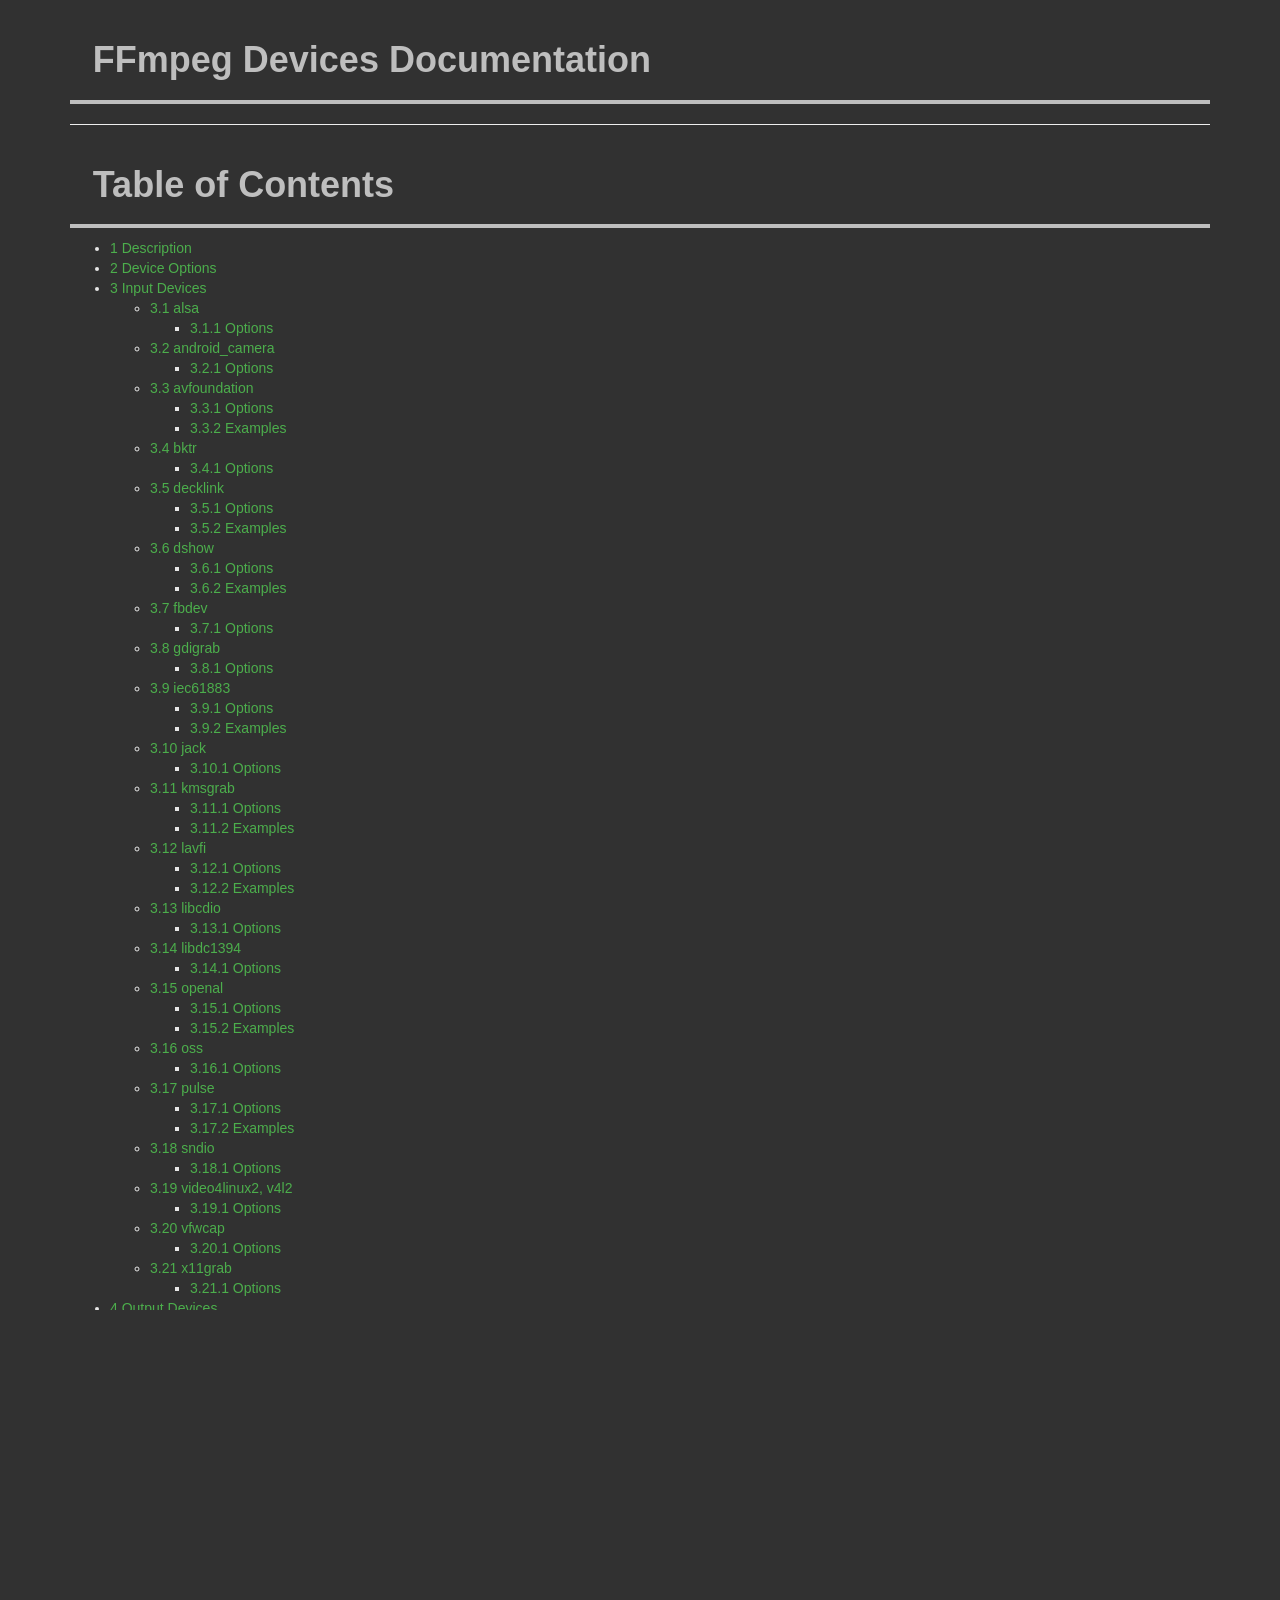
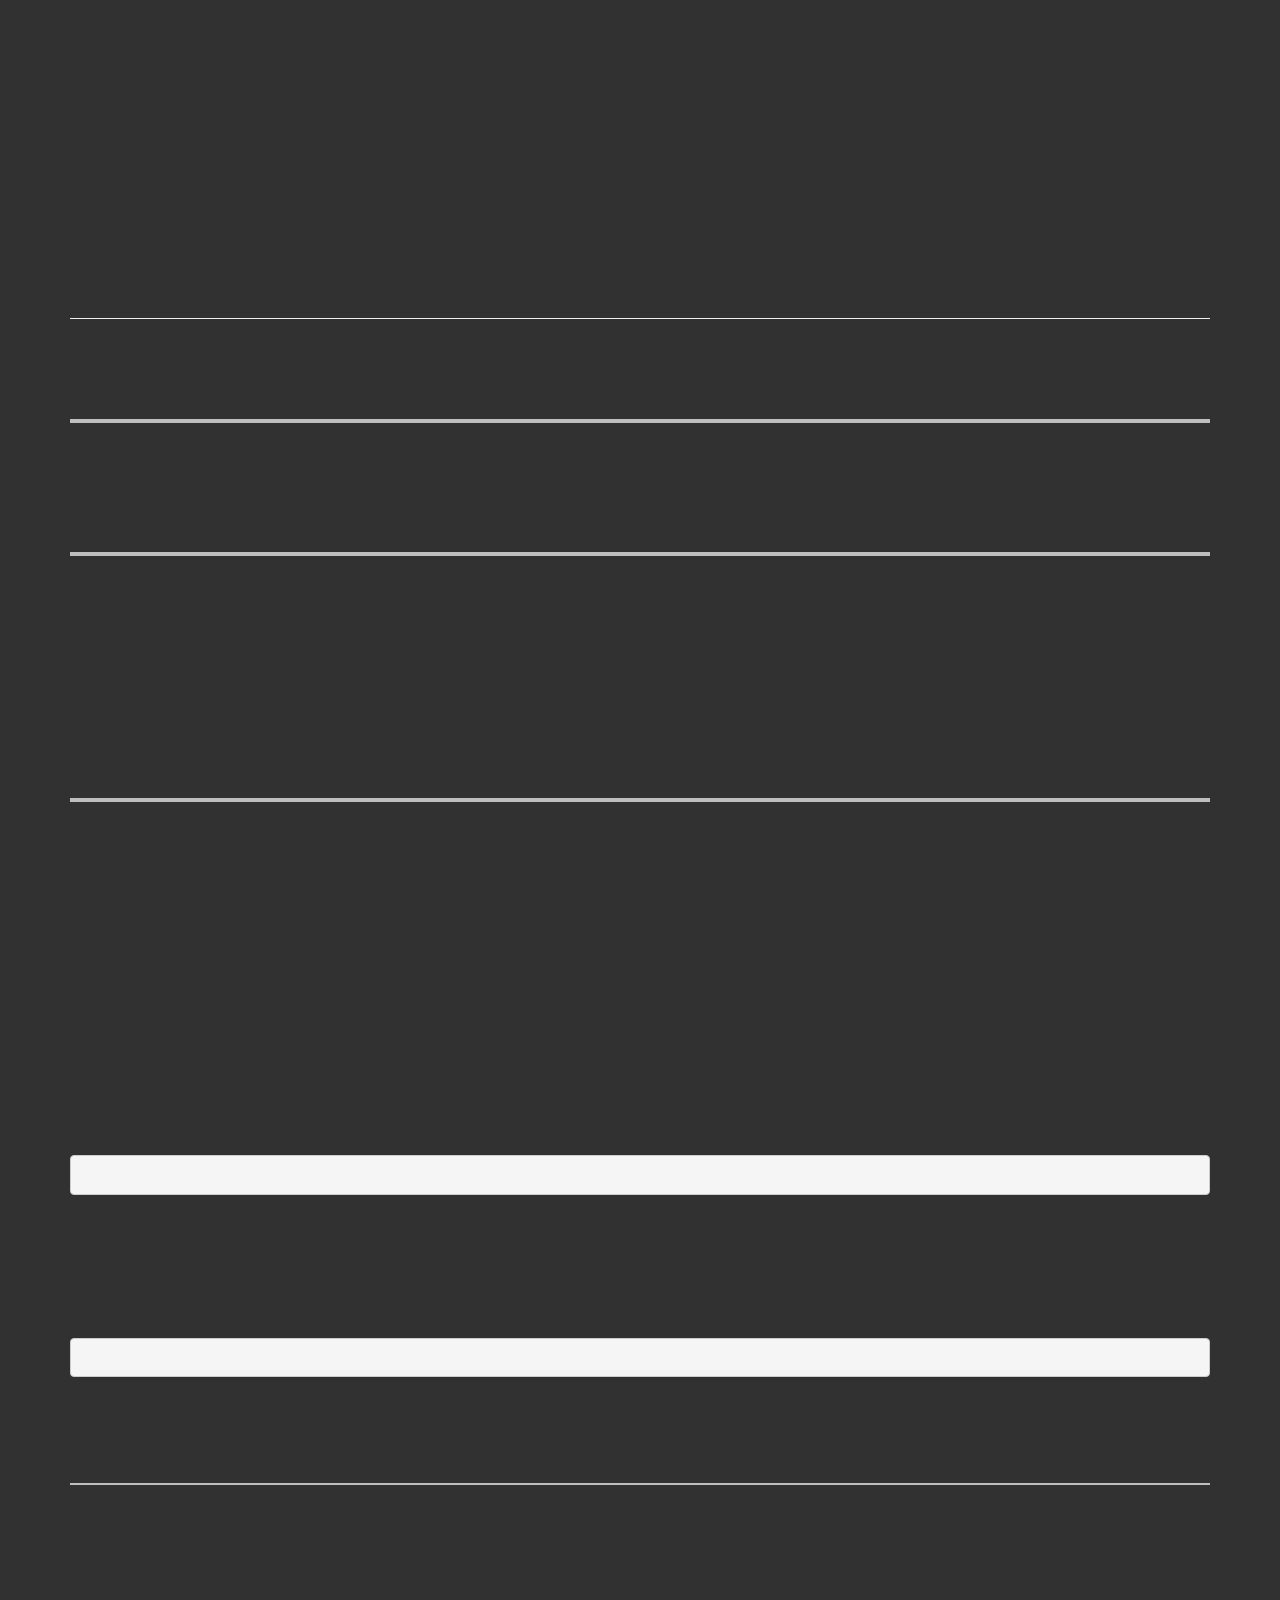
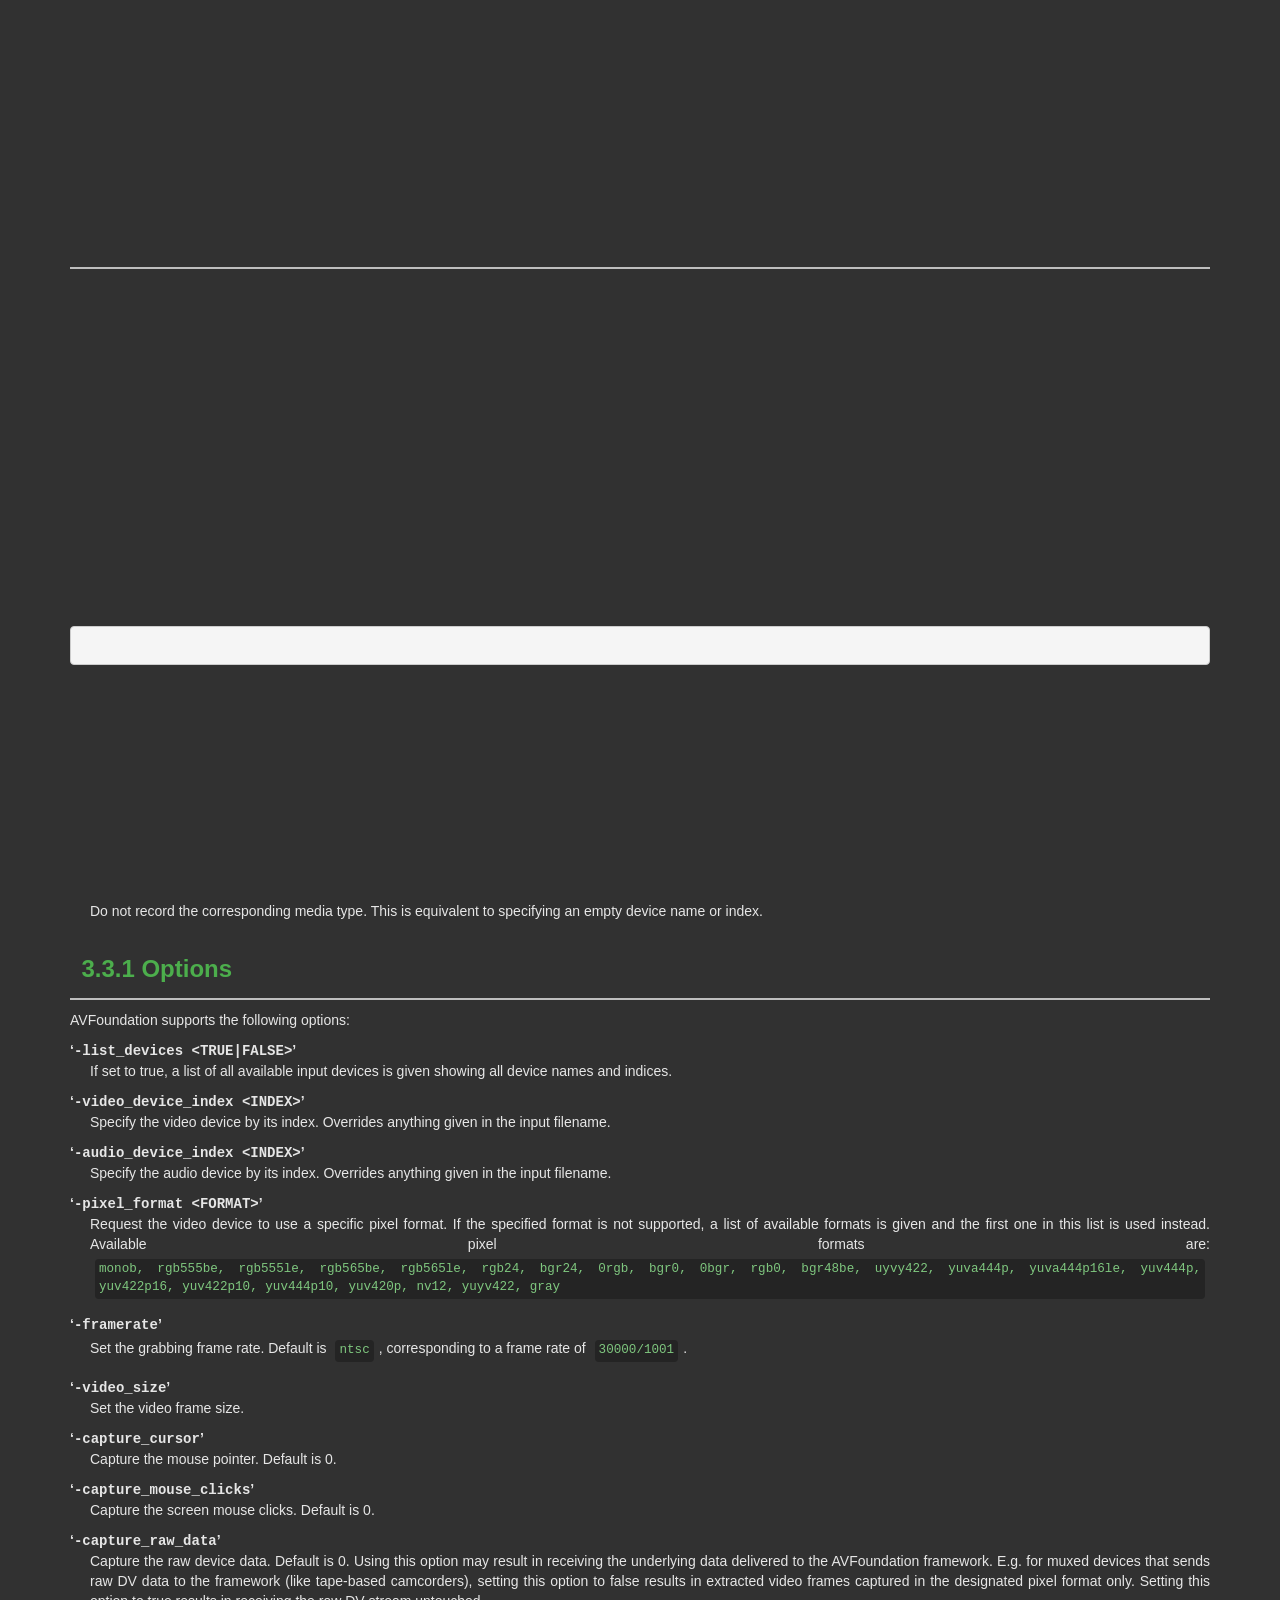
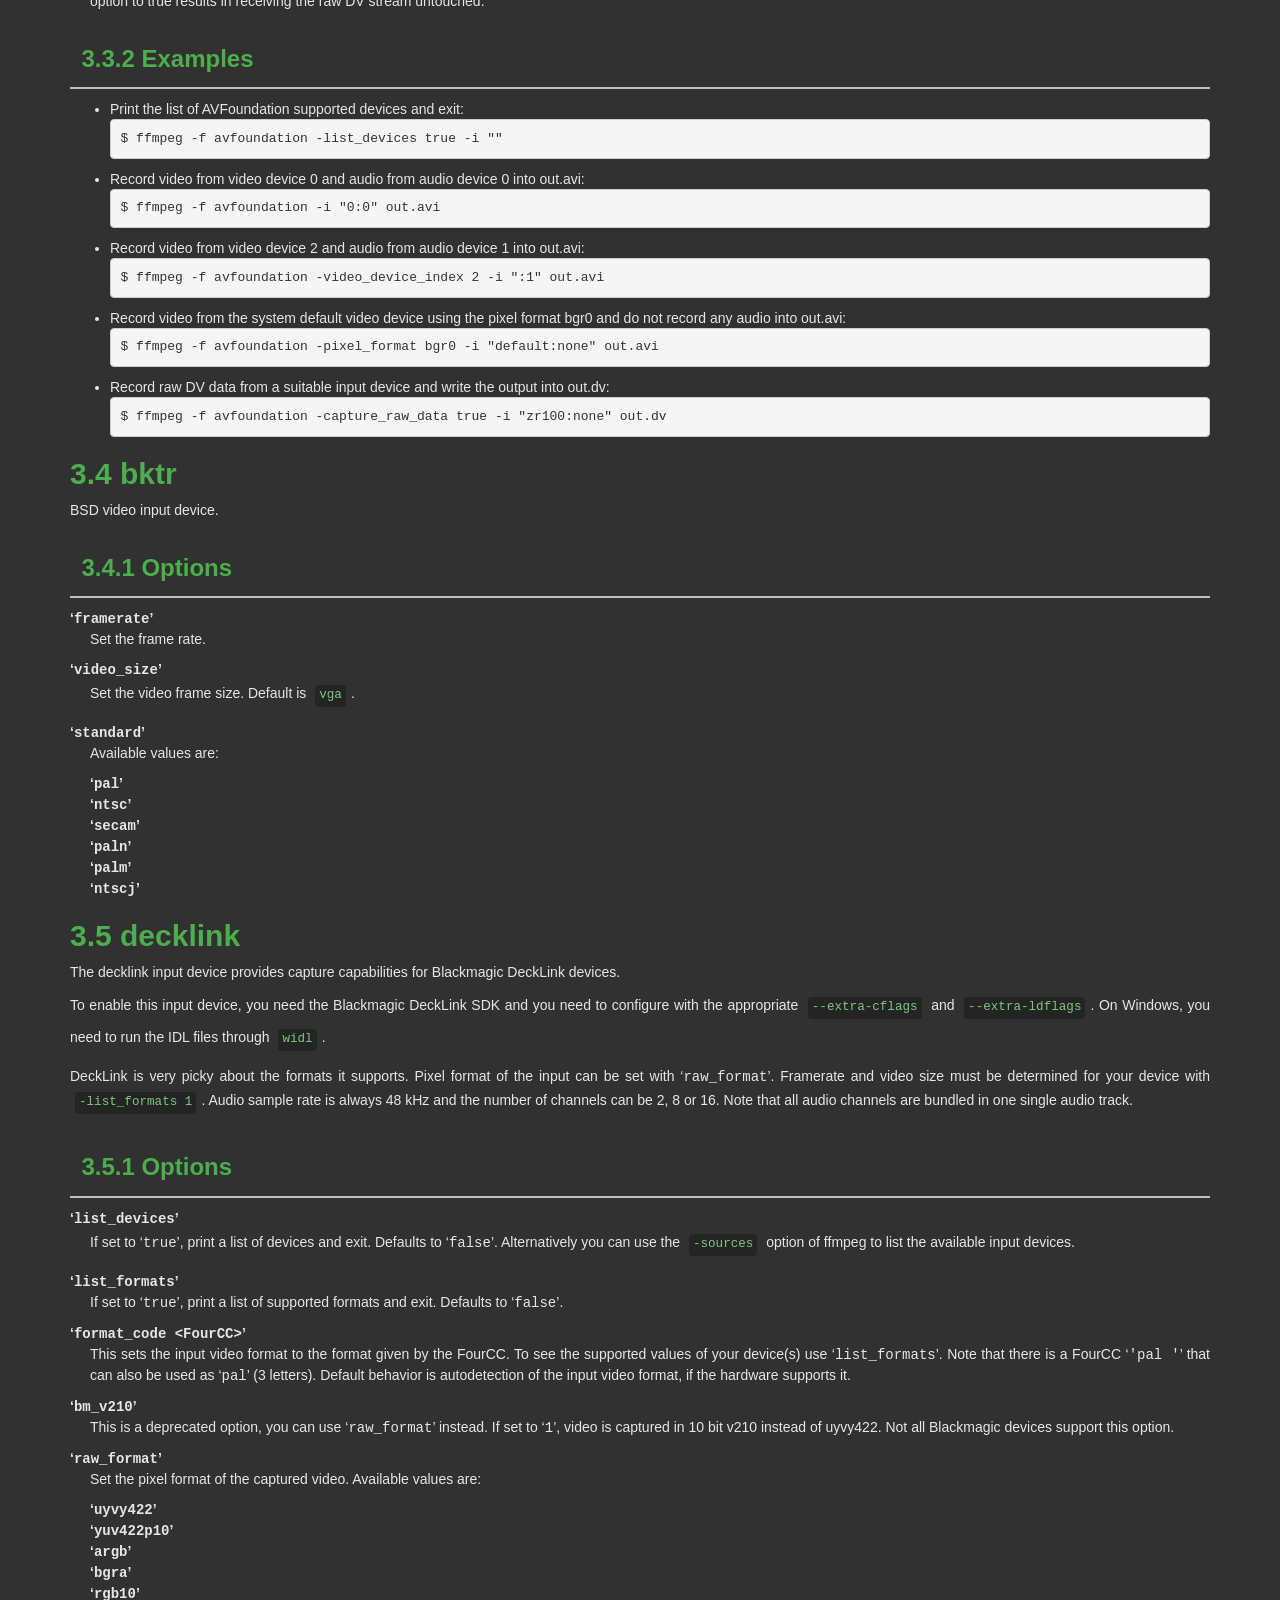
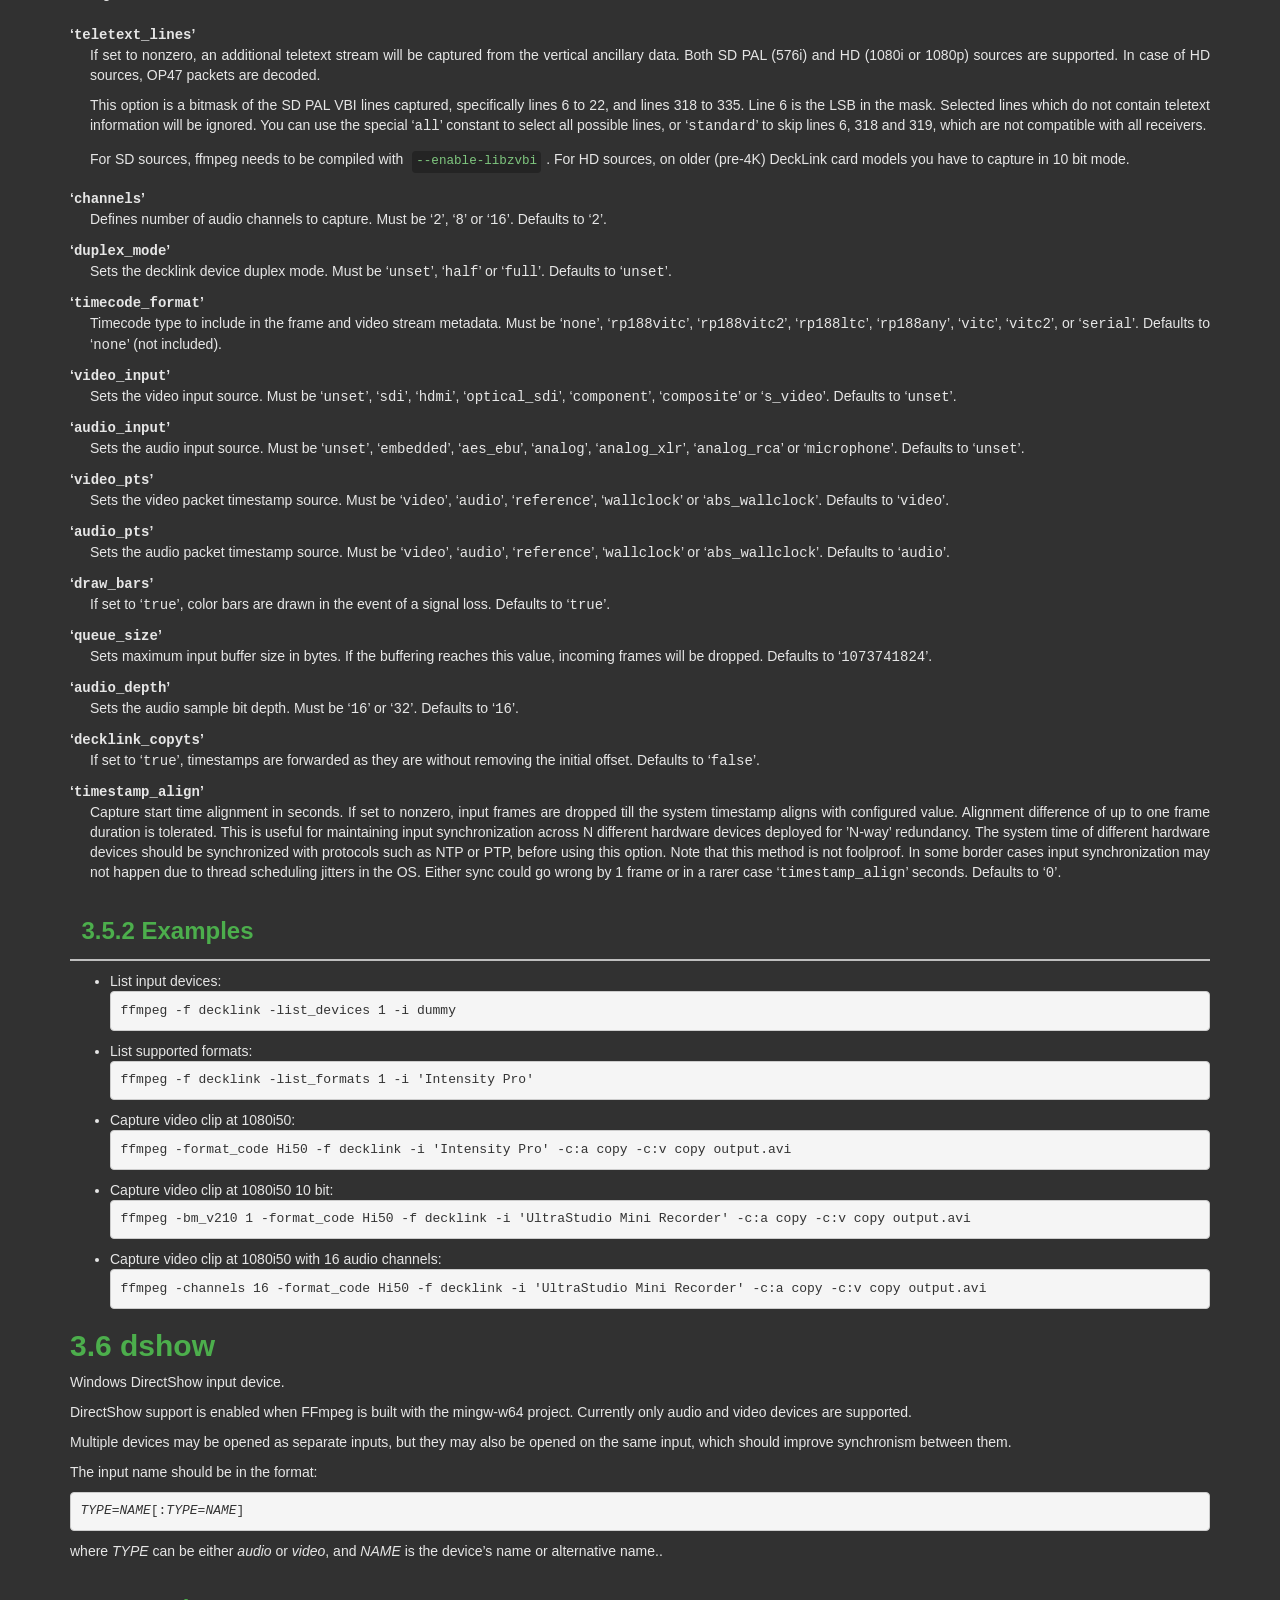
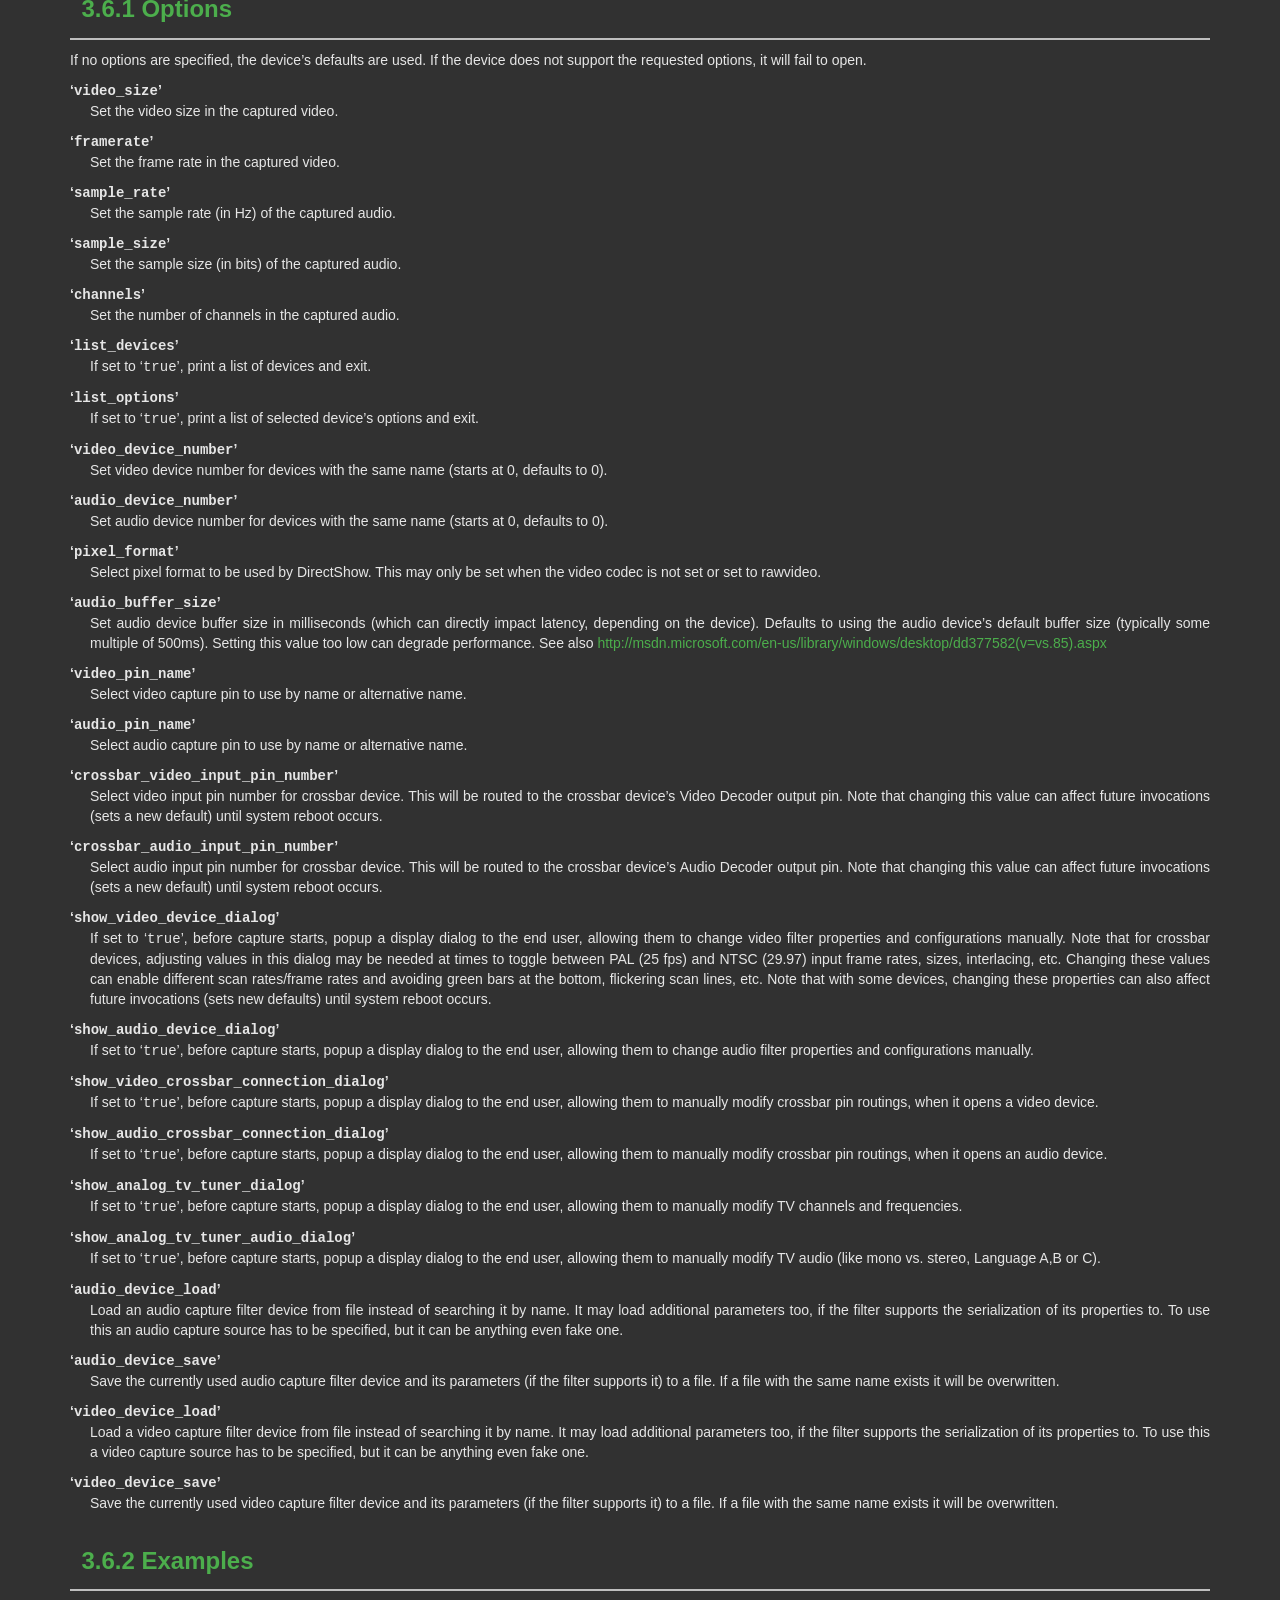
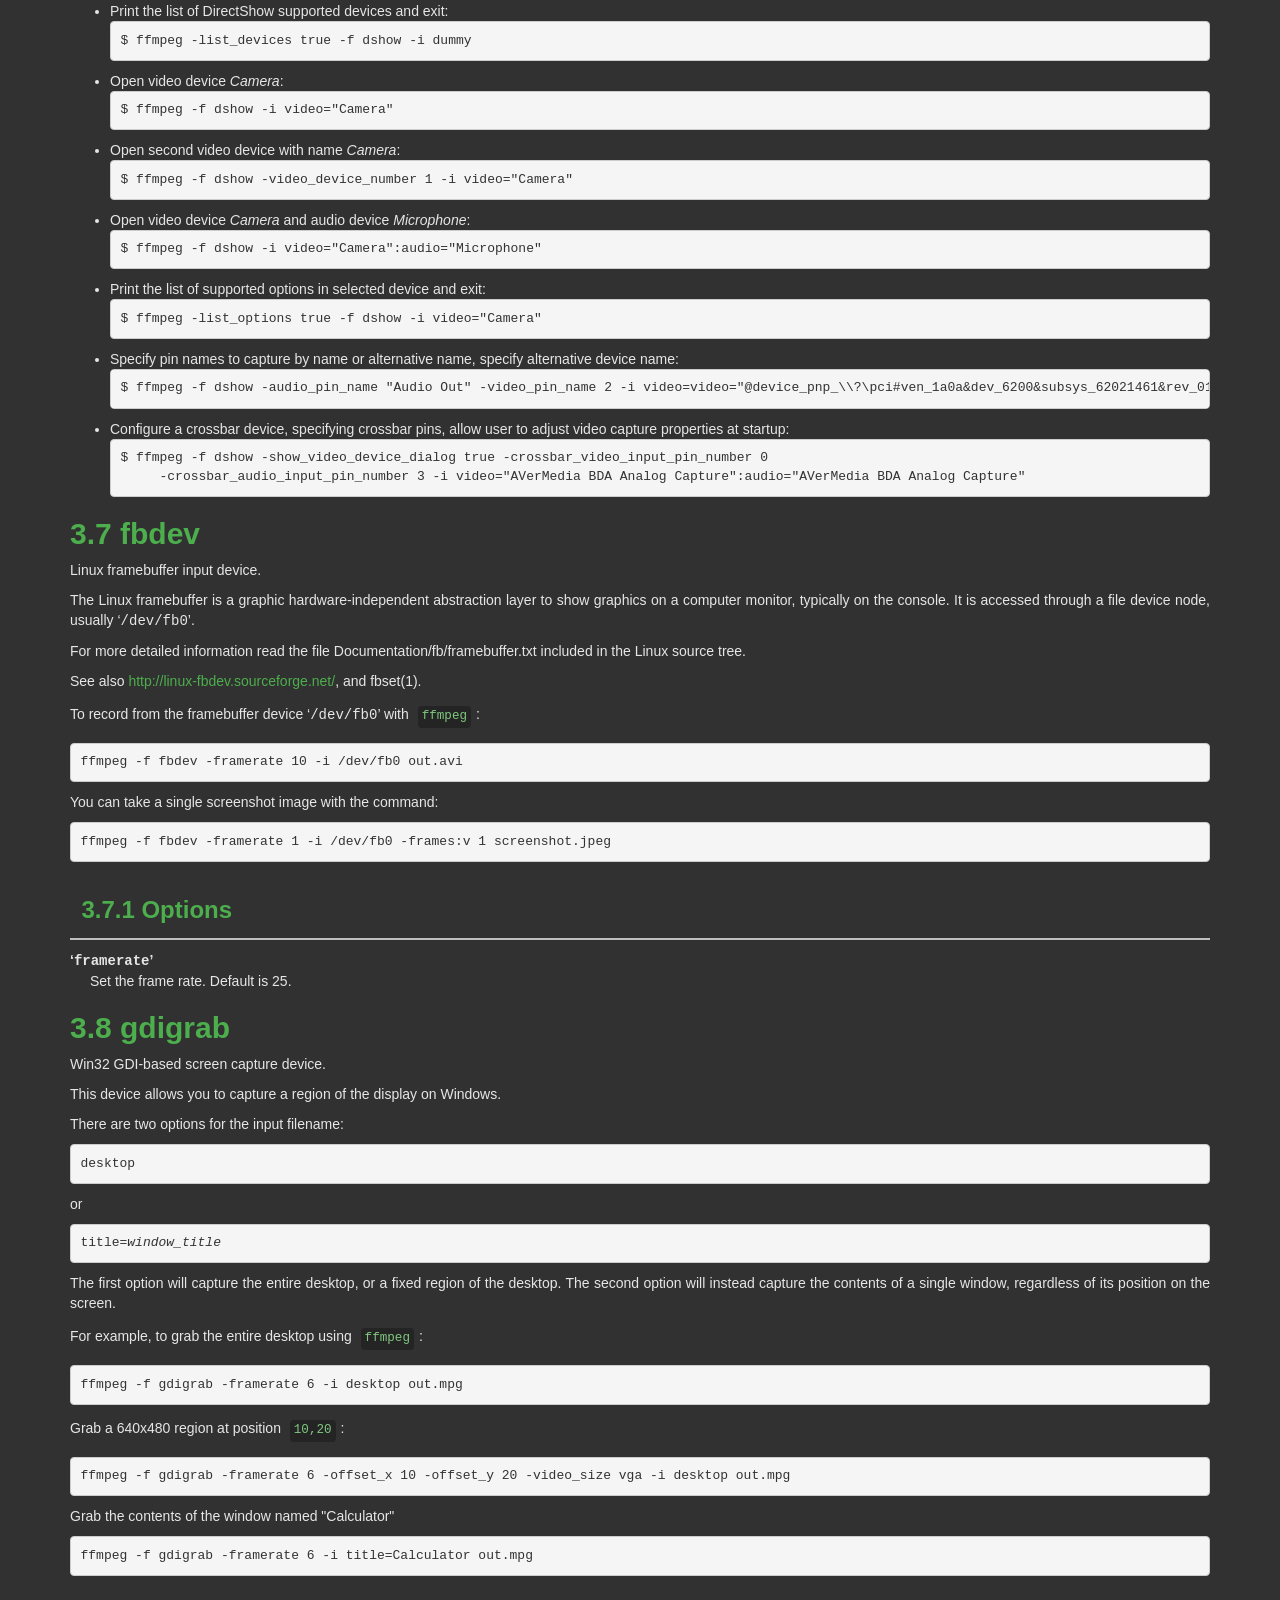
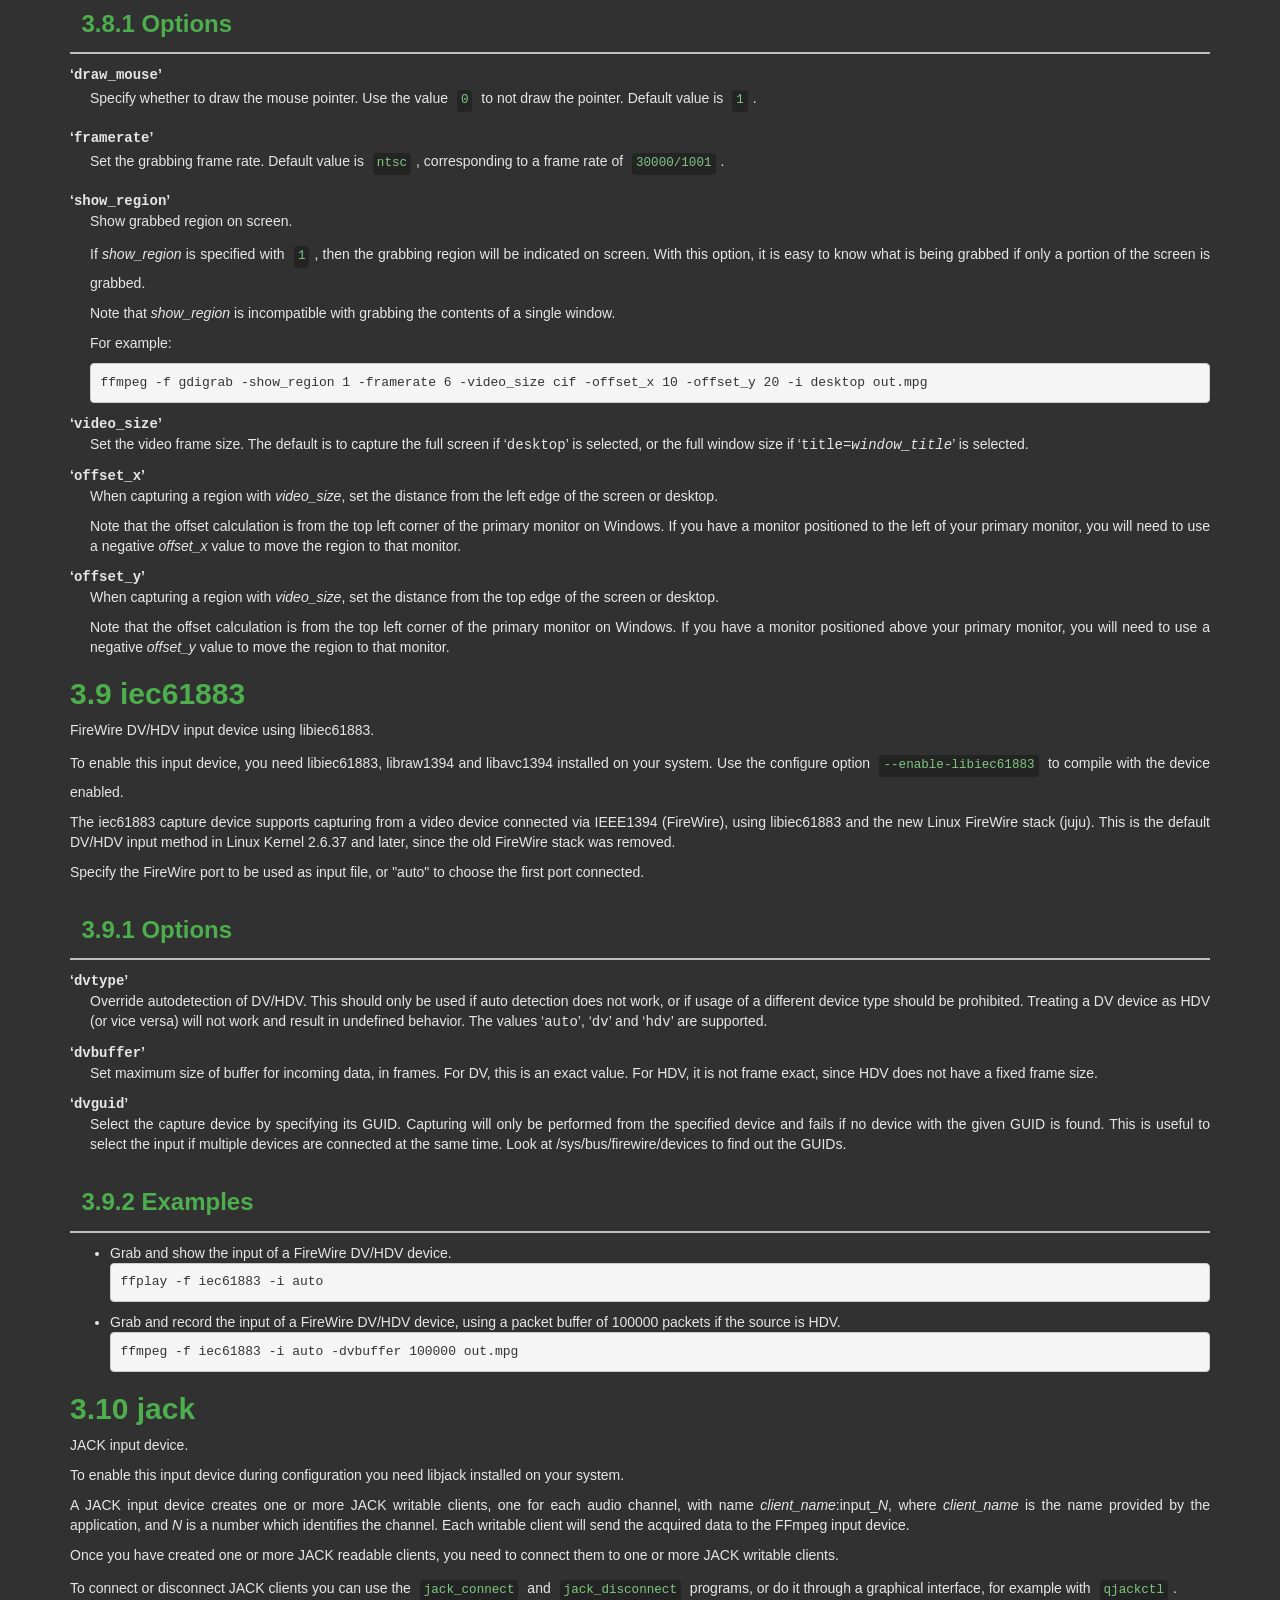
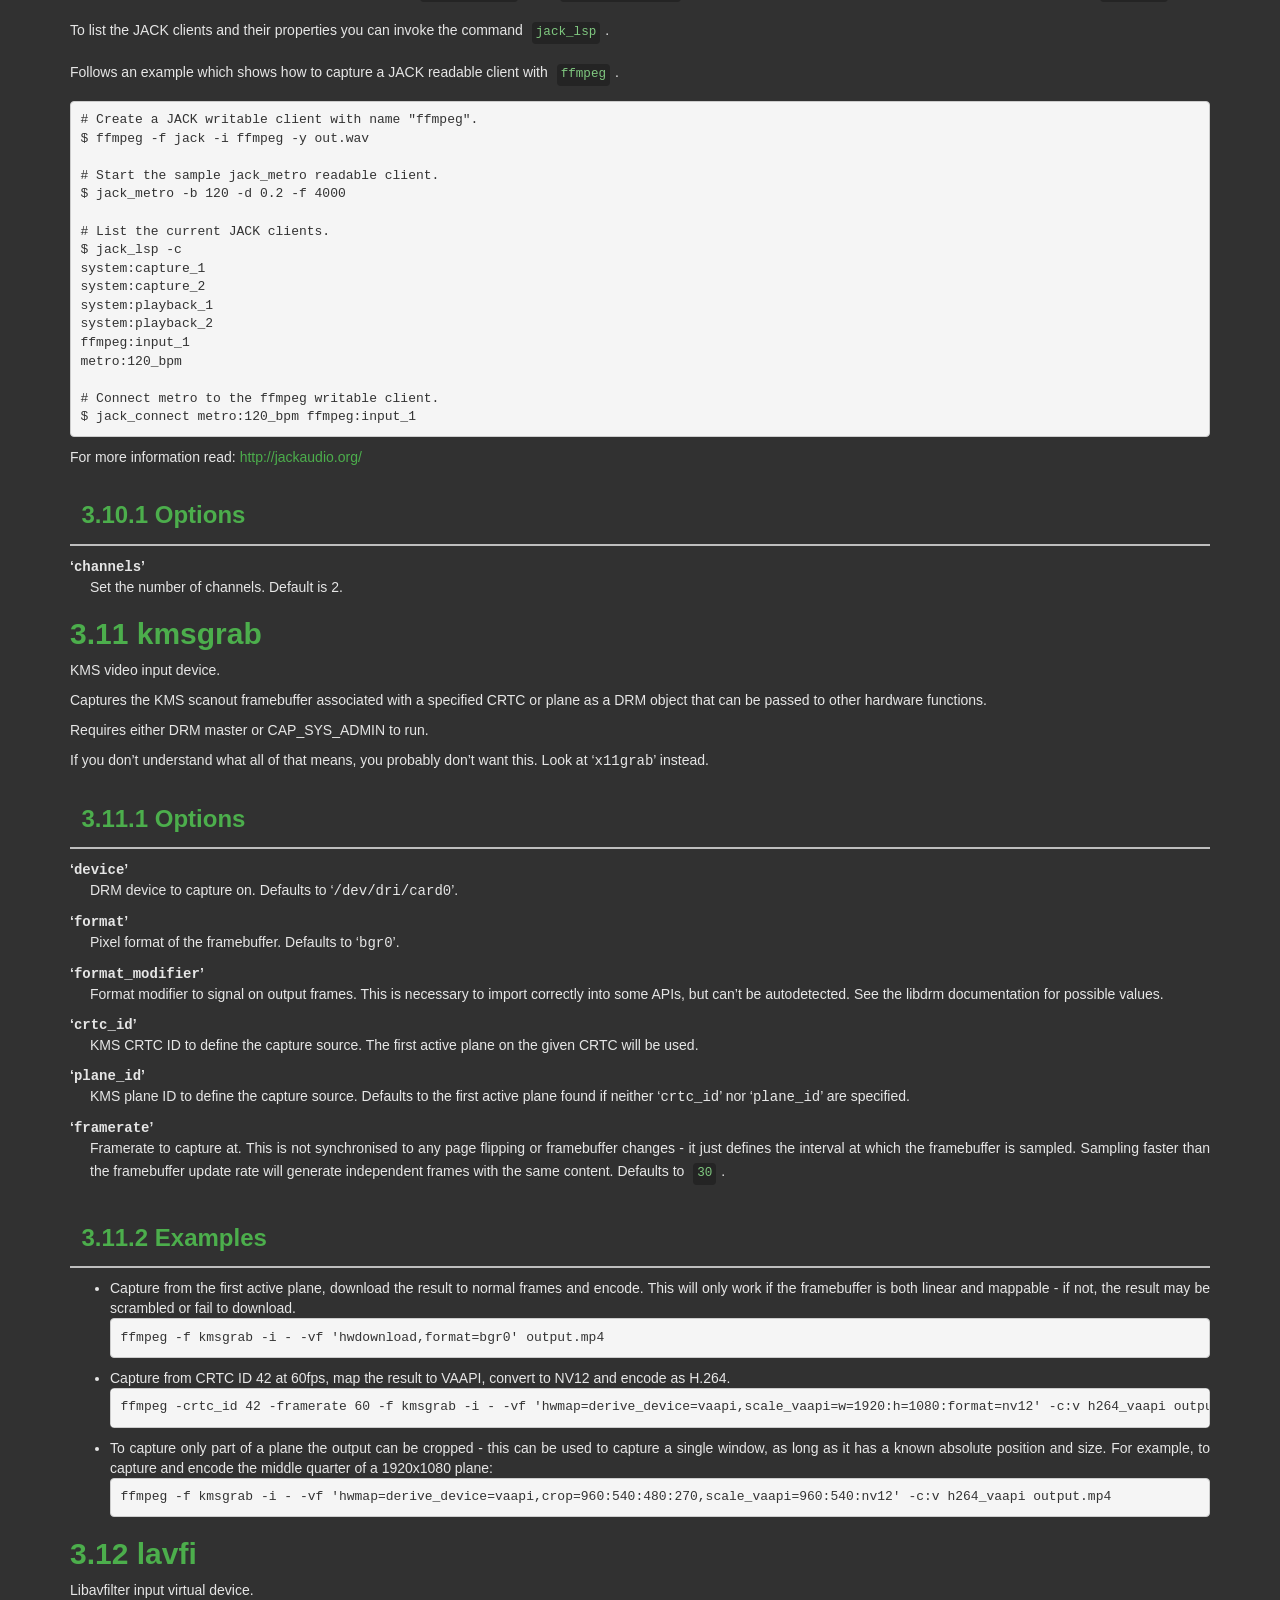
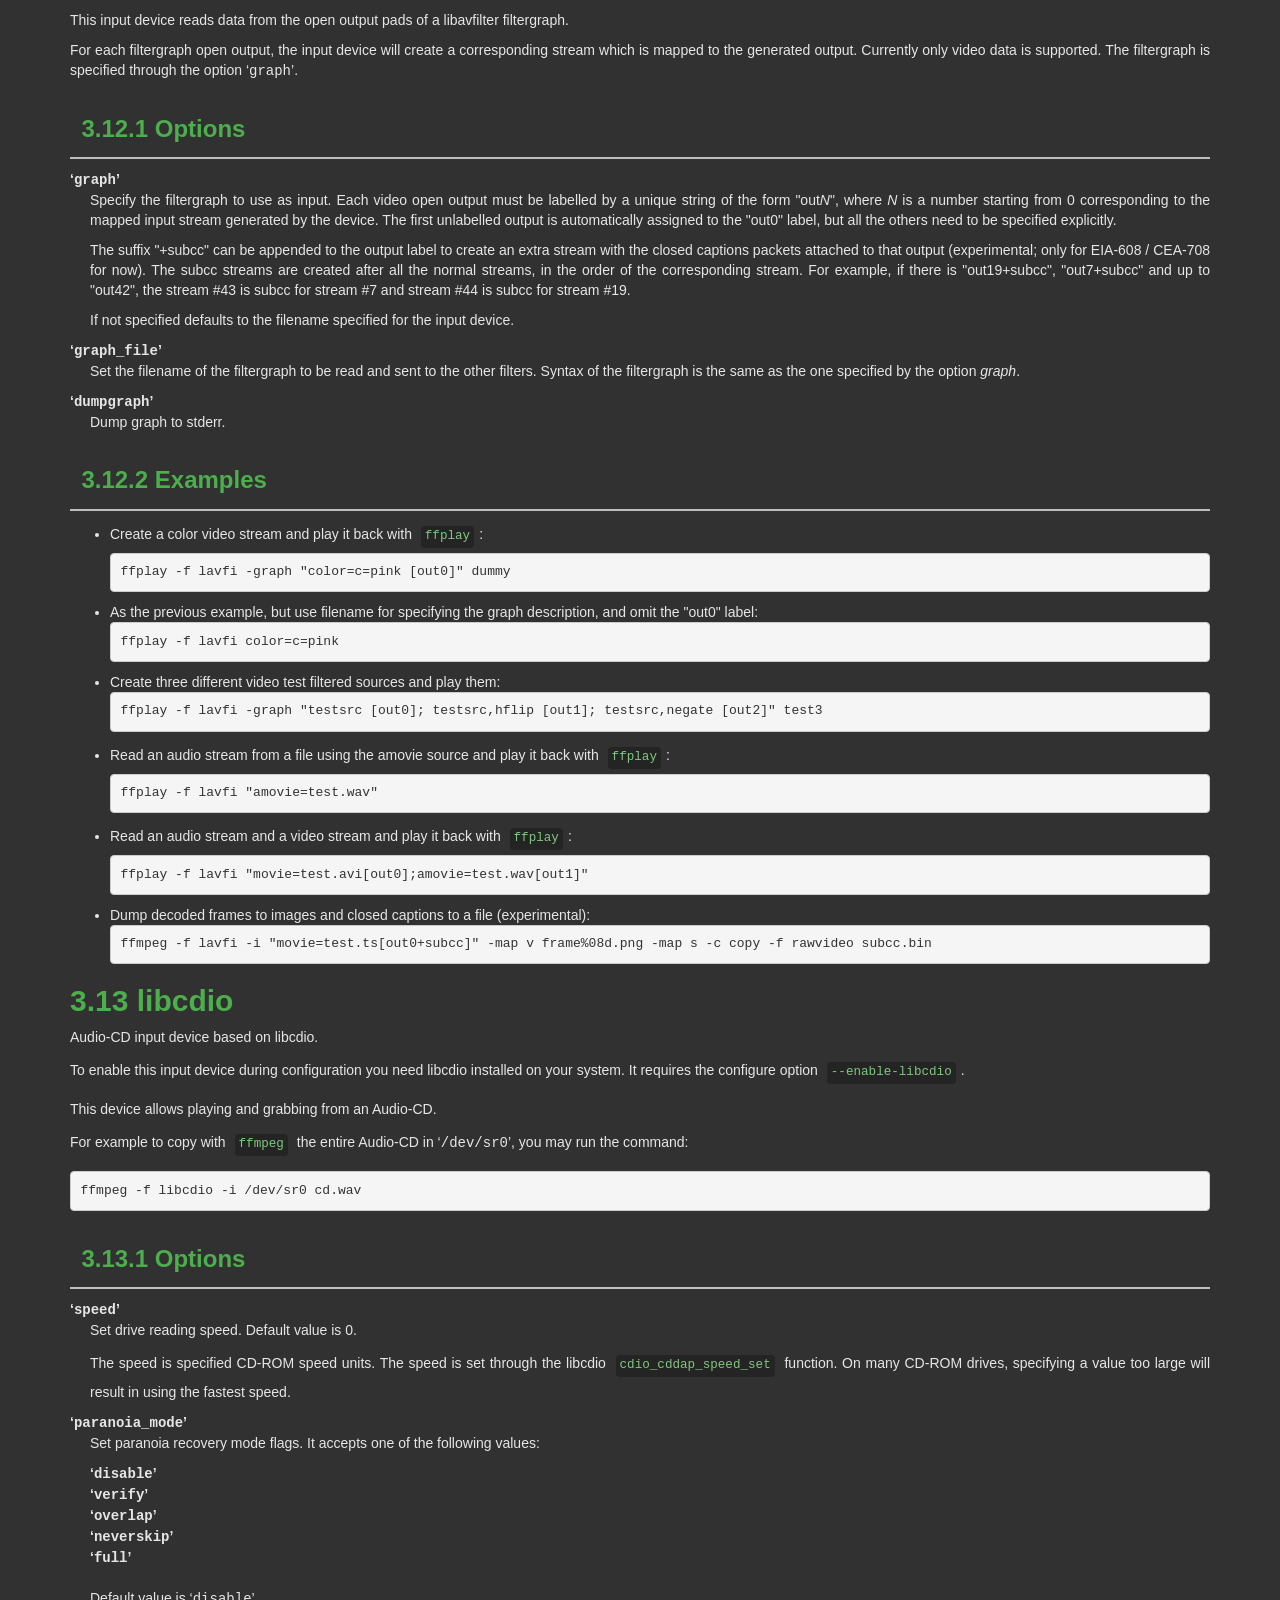
<file: lib/ffmpeg/doc/ffmpeg-devices.html>
<!DOCTYPE html>
<html lang="en">
  <head>
    <meta charset="utf-8" />
    <meta http-equiv="X-UA-Compatible" content="IE=edge" />
    <title>FFmpeg documentation</title>
    <link rel="stylesheet" href="bootstrap.min.css" />
    <link rel="stylesheet" href="style.min.css" />

<meta name="description" content="FFmpeg Devices Documentation: ">
<meta name="keywords" content="FFmpeg documentation : FFmpeg Devices ">
<meta name="Generator" content="texi2html 5.0">
<!-- Created on October 15, 2019 by texi2html 5.0 -->
<!--
texi2html was written by: 
            Lionel Cons <Lionel.Cons@cern.ch> (original author)
            Karl Berry  <karl@freefriends.org>
            Olaf Bachmann <obachman@mathematik.uni-kl.de>
            and many others.
Maintained by: Many creative people.
Send bugs and suggestions to <texi2html-bug@nongnu.org>

-->
<meta http-equiv="Content-Type" content="text/html; charset=utf-8">
  </head>
  <body>
    <div class="container">

<h1 class="titlefont">FFmpeg Devices Documentation</h1>
<hr>
<a name="SEC_Top"></a>

<a name="SEC_Contents"></a>
<h1>Table of Contents</h1>

<div class="contents">

<ul class="no-bullet">
  <li><a name="toc-Description" href="#Description">1 Description</a></li>
  <li><a name="toc-Device-Options" href="#Device-Options">2 Device Options</a></li>
  <li><a name="toc-Input-Devices" href="#Input-Devices">3 Input Devices</a>
  <ul class="no-bullet">
    <li><a name="toc-alsa-1" href="#alsa-1">3.1 alsa</a>
    <ul class="no-bullet">
      <li><a name="toc-Options-16" href="#Options-16">3.1.1 Options</a></li>
    </ul></li>
    <li><a name="toc-android_005fcamera" href="#android_005fcamera">3.2 android_camera</a>
    <ul class="no-bullet">
      <li><a name="toc-Options-23" href="#Options-23">3.2.1 Options</a></li>
    </ul></li>
    <li><a name="toc-avfoundation" href="#avfoundation">3.3 avfoundation</a>
    <ul class="no-bullet">
      <li><a name="toc-Options-7" href="#Options-7">3.3.1 Options</a></li>
      <li><a name="toc-Examples-11" href="#Examples-11">3.3.2 Examples</a></li>
    </ul></li>
    <li><a name="toc-bktr" href="#bktr">3.4 bktr</a>
    <ul class="no-bullet">
      <li><a name="toc-Options-25" href="#Options-25">3.4.1 Options</a></li>
    </ul></li>
    <li><a name="toc-decklink-1" href="#decklink-1">3.5 decklink</a>
    <ul class="no-bullet">
      <li><a name="toc-Options-19" href="#Options-19">3.5.1 Options</a></li>
      <li><a name="toc-Examples-7" href="#Examples-7">3.5.2 Examples</a></li>
    </ul></li>
    <li><a name="toc-dshow" href="#dshow">3.6 dshow</a>
    <ul class="no-bullet">
      <li><a name="toc-Options-14" href="#Options-14">3.6.1 Options</a></li>
      <li><a name="toc-Examples-15" href="#Examples-15">3.6.2 Examples</a></li>
    </ul></li>
    <li><a name="toc-fbdev" href="#fbdev">3.7 fbdev</a>
    <ul class="no-bullet">
      <li><a name="toc-Options-9" href="#Options-9">3.7.1 Options</a></li>
    </ul></li>
    <li><a name="toc-gdigrab" href="#gdigrab">3.8 gdigrab</a>
    <ul class="no-bullet">
      <li><a name="toc-Options-2" href="#Options-2">3.8.1 Options</a></li>
    </ul></li>
    <li><a name="toc-iec61883" href="#iec61883">3.9 iec61883</a>
    <ul class="no-bullet">
      <li><a name="toc-Options-17" href="#Options-17">3.9.1 Options</a></li>
      <li><a name="toc-Examples-5" href="#Examples-5">3.9.2 Examples</a></li>
    </ul></li>
    <li><a name="toc-jack" href="#jack">3.10 jack</a>
    <ul class="no-bullet">
      <li><a name="toc-Options-1" href="#Options-1">3.10.1 Options</a></li>
    </ul></li>
    <li><a name="toc-kmsgrab" href="#kmsgrab">3.11 kmsgrab</a>
    <ul class="no-bullet">
      <li><a name="toc-Options-13" href="#Options-13">3.11.1 Options</a></li>
      <li><a name="toc-Examples-2" href="#Examples-2">3.11.2 Examples</a></li>
    </ul></li>
    <li><a name="toc-lavfi" href="#lavfi">3.12 lavfi</a>
    <ul class="no-bullet">
      <li><a name="toc-Options-4" href="#Options-4">3.12.1 Options</a></li>
      <li><a name="toc-Examples-10" href="#Examples-10">3.12.2 Examples</a></li>
    </ul></li>
    <li><a name="toc-libcdio" href="#libcdio">3.13 libcdio</a>
    <ul class="no-bullet">
      <li><a name="toc-Options-15" href="#Options-15">3.13.1 Options</a></li>
    </ul></li>
    <li><a name="toc-libdc1394" href="#libdc1394">3.14 libdc1394</a>
    <ul class="no-bullet">
      <li><a name="toc-Options-11" href="#Options-11">3.14.1 Options</a></li>
    </ul></li>
    <li><a name="toc-openal" href="#openal">3.15 openal</a>
    <ul class="no-bullet">
      <li><a name="toc-Options-22" href="#Options-22">3.15.1 Options</a></li>
      <li><a name="toc-Examples-13" href="#Examples-13">3.15.2 Examples</a></li>
    </ul></li>
    <li><a name="toc-oss-1" href="#oss-1">3.16 oss</a>
    <ul class="no-bullet">
      <li><a name="toc-Options-12" href="#Options-12">3.16.1 Options</a></li>
    </ul></li>
    <li><a name="toc-pulse-1" href="#pulse-1">3.17 pulse</a>
    <ul class="no-bullet">
      <li><a name="toc-Options-10" href="#Options-10">3.17.1 Options</a></li>
      <li><a name="toc-Examples-12" href="#Examples-12">3.17.2 Examples</a></li>
    </ul></li>
    <li><a name="toc-sndio" href="#sndio">3.18 sndio</a>
    <ul class="no-bullet">
      <li><a name="toc-Options-26" href="#Options-26">3.18.1 Options</a></li>
    </ul></li>
    <li><a name="toc-video4linux2_002c-v4l2" href="#video4linux2_002c-v4l2">3.19 video4linux2, v4l2</a>
    <ul class="no-bullet">
      <li><a name="toc-Options-27" href="#Options-27">3.19.1 Options</a></li>
    </ul></li>
    <li><a name="toc-vfwcap" href="#vfwcap">3.20 vfwcap</a>
    <ul class="no-bullet">
      <li><a name="toc-Options-5" href="#Options-5">3.20.1 Options</a></li>
    </ul></li>
    <li><a name="toc-x11grab" href="#x11grab">3.21 x11grab</a>
    <ul class="no-bullet">
      <li><a name="toc-Options-8" href="#Options-8">3.21.1 Options</a></li>
    </ul>
</li>
  </ul></li>
  <li><a name="toc-Output-Devices" href="#Output-Devices">4 Output Devices</a>
  <ul class="no-bullet">
    <li><a name="toc-alsa" href="#alsa">4.1 alsa</a>
    <ul class="no-bullet">
      <li><a name="toc-Examples-3" href="#Examples-3">4.1.1 Examples</a></li>
    </ul></li>
    <li><a name="toc-caca" href="#caca">4.2 caca</a>
    <ul class="no-bullet">
      <li><a name="toc-Options" href="#Options">4.2.1 Options</a></li>
      <li><a name="toc-Examples-9" href="#Examples-9">4.2.2 Examples</a></li>
    </ul></li>
    <li><a name="toc-decklink" href="#decklink">4.3 decklink</a>
    <ul class="no-bullet">
      <li><a name="toc-Options-20" href="#Options-20">4.3.1 Options</a></li>
      <li><a name="toc-Examples-8" href="#Examples-8">4.3.2 Examples</a></li>
    </ul></li>
    <li><a name="toc-fbdev-1" href="#fbdev-1">4.4 fbdev</a>
    <ul class="no-bullet">
      <li><a name="toc-Options-6" href="#Options-6">4.4.1 Options</a></li>
      <li><a name="toc-Examples" href="#Examples">4.4.2 Examples</a></li>
    </ul></li>
    <li><a name="toc-opengl" href="#opengl">4.5 opengl</a>
    <ul class="no-bullet">
      <li><a name="toc-Options-21" href="#Options-21">4.5.1 Options</a></li>
      <li><a name="toc-Examples-4" href="#Examples-4">4.5.2 Examples</a></li>
    </ul></li>
    <li><a name="toc-oss" href="#oss">4.6 oss</a></li>
    <li><a name="toc-pulse" href="#pulse">4.7 pulse</a>
    <ul class="no-bullet">
      <li><a name="toc-Options-24" href="#Options-24">4.7.1 Options</a></li>
      <li><a name="toc-Examples-1" href="#Examples-1">4.7.2 Examples</a></li>
    </ul></li>
    <li><a name="toc-sdl" href="#sdl">4.8 sdl</a>
    <ul class="no-bullet">
      <li><a name="toc-Options-3" href="#Options-3">4.8.1 Options</a></li>
      <li><a name="toc-Interactive-commands" href="#Interactive-commands">4.8.2 Interactive commands</a></li>
      <li><a name="toc-Examples-6" href="#Examples-6">4.8.3 Examples</a></li>
    </ul></li>
    <li><a name="toc-sndio-1" href="#sndio-1">4.9 sndio</a></li>
    <li><a name="toc-v4l2" href="#v4l2">4.10 v4l2</a></li>
    <li><a name="toc-xv" href="#xv">4.11 xv</a>
    <ul class="no-bullet">
      <li><a name="toc-Options-18" href="#Options-18">4.11.1 Options</a></li>
      <li><a name="toc-Examples-14" href="#Examples-14">4.11.2 Examples</a></li>
    </ul>
</li>
  </ul></li>
  <li><a name="toc-See-Also" href="#See-Also">5 See Also</a></li>
  <li><a name="toc-Authors" href="#Authors">6 Authors</a></li>
</ul>
</div>


<hr size="6">
<a name="Description"></a>
<h1 class="chapter"><a href="ffmpeg-devices.html#toc-Description">1 Description</a></h1>

<p>This document describes the input and output devices provided by the
libavdevice library.
</p>

<a name="Device-Options"></a>
<h1 class="chapter"><a href="ffmpeg-devices.html#toc-Device-Options">2 Device Options</a></h1>

<p>The libavdevice library provides the same interface as
libavformat. Namely, an input device is considered like a demuxer, and
an output device like a muxer, and the interface and generic device
options are the same provided by libavformat (see the ffmpeg-formats
manual).
</p>
<p>In addition each input or output device may support so-called private
options, which are specific for that component.
</p>
<p>Options may be set by specifying -<var>option</var> <var>value</var> in the
FFmpeg tools, or by setting the value explicitly in the device
<code>AVFormatContext</code> options or using the &lsquo;<tt>libavutil/opt.h</tt>&rsquo; API
for programmatic use.
</p>

<a name="Input-Devices"></a>
<h1 class="chapter"><a href="ffmpeg-devices.html#toc-Input-Devices">3 Input Devices</a></h1>

<p>Input devices are configured elements in FFmpeg which enable accessing
the data coming from a multimedia device attached to your system.
</p>
<p>When you configure your FFmpeg build, all the supported input devices
are enabled by default. You can list all available ones using the
configure option &quot;&ndash;list-indevs&quot;.
</p>
<p>You can disable all the input devices using the configure option
&quot;&ndash;disable-indevs&quot;, and selectively enable an input device using the
option &quot;&ndash;enable-indev=<var>INDEV</var>&quot;, or you can disable a particular
input device using the option &quot;&ndash;disable-indev=<var>INDEV</var>&quot;.
</p>
<p>The option &quot;-devices&quot; of the ff* tools will display the list of
supported input devices.
</p>
<p>A description of the currently available input devices follows.
</p>
<a name="alsa-1"></a>
<h2 class="section"><a href="ffmpeg-devices.html#toc-alsa-1">3.1 alsa</a></h2>

<p>ALSA (Advanced Linux Sound Architecture) input device.
</p>
<p>To enable this input device during configuration you need libasound
installed on your system.
</p>
<p>This device allows capturing from an ALSA device. The name of the
device to capture has to be an ALSA card identifier.
</p>
<p>An ALSA identifier has the syntax:
</p><div class="example">
<pre class="example">hw:<var>CARD</var>[,<var>DEV</var>[,<var>SUBDEV</var>]]
</pre></div>

<p>where the <var>DEV</var> and <var>SUBDEV</var> components are optional.
</p>
<p>The three arguments (in order: <var>CARD</var>,<var>DEV</var>,<var>SUBDEV</var>)
specify card number or identifier, device number and subdevice number
(-1 means any).
</p>
<p>To see the list of cards currently recognized by your system check the
files &lsquo;<tt>/proc/asound/cards</tt>&rsquo; and &lsquo;<tt>/proc/asound/devices</tt>&rsquo;.
</p>
<p>For example to capture with <code>ffmpeg</code> from an ALSA device with
card id 0, you may run the command:
</p><div class="example">
<pre class="example">ffmpeg -f alsa -i hw:0 alsaout.wav
</pre></div>

<p>For more information see:
<a href="http://www.alsa-project.org/alsa-doc/alsa-lib/pcm.html">http://www.alsa-project.org/alsa-doc/alsa-lib/pcm.html</a>
</p>
<a name="Options-16"></a>
<h3 class="subsection"><a href="ffmpeg-devices.html#toc-Options-16">3.1.1 Options</a></h3>

<dl compact="compact">
<dt>&lsquo;<samp>sample_rate</samp>&rsquo;</dt>
<dd><p>Set the sample rate in Hz. Default is 48000.
</p>
</dd>
<dt>&lsquo;<samp>channels</samp>&rsquo;</dt>
<dd><p>Set the number of channels. Default is 2.
</p>
</dd>
</dl>

<a name="android_005fcamera"></a>
<h2 class="section"><a href="ffmpeg-devices.html#toc-android_005fcamera">3.2 android_camera</a></h2>

<p>Android camera input device.
</p>
<p>This input devices uses the Android Camera2 NDK API which is
available on devices with API level 24+. The availability of
android_camera is autodetected during configuration.
</p>
<p>This device allows capturing from all cameras on an Android device,
which are integrated into the Camera2 NDK API.
</p>
<p>The available cameras are enumerated internally and can be selected
with the <var>camera_index</var> parameter. The input file string is
discarded.
</p>
<p>Generally the back facing camera has index 0 while the front facing
camera has index 1.
</p>
<a name="Options-23"></a>
<h3 class="subsection"><a href="ffmpeg-devices.html#toc-Options-23">3.2.1 Options</a></h3>

<dl compact="compact">
<dt>&lsquo;<samp>video_size</samp>&rsquo;</dt>
<dd><p>Set the video size given as a string such as 640x480 or hd720.
Falls back to the first available configuration reported by
Android if requested video size is not available or by default.
</p>
</dd>
<dt>&lsquo;<samp>framerate</samp>&rsquo;</dt>
<dd><p>Set the video framerate.
Falls back to the first available configuration reported by
Android if requested framerate is not available or by default (-1).
</p>
</dd>
<dt>&lsquo;<samp>camera_index</samp>&rsquo;</dt>
<dd><p>Set the index of the camera to use. Default is 0.
</p>
</dd>
<dt>&lsquo;<samp>input_queue_size</samp>&rsquo;</dt>
<dd><p>Set the maximum number of frames to buffer. Default is 5.
</p>
</dd>
</dl>

<a name="avfoundation"></a>
<h2 class="section"><a href="ffmpeg-devices.html#toc-avfoundation">3.3 avfoundation</a></h2>

<p>AVFoundation input device.
</p>
<p>AVFoundation is the currently recommended framework by Apple for streamgrabbing on OSX &gt;= 10.7 as well as on iOS.
</p>
<p>The input filename has to be given in the following syntax:
</p><div class="example">
<pre class="example">-i &quot;[[VIDEO]:[AUDIO]]&quot;
</pre></div>
<p>The first entry selects the video input while the latter selects the audio input.
The stream has to be specified by the device name or the device index as shown by the device list.
Alternatively, the video and/or audio input device can be chosen by index using the
&lsquo;<samp>
    -video_device_index &lt;INDEX&gt;
</samp>&rsquo;
and/or
&lsquo;<samp>
    -audio_device_index &lt;INDEX&gt;
</samp>&rsquo;
, overriding any
device name or index given in the input filename.
</p>
<p>All available devices can be enumerated by using &lsquo;<samp>-list_devices true</samp>&rsquo;, listing
all device names and corresponding indices.
</p>
<p>There are two device name aliases:
</p><dl compact="compact">
<dt><code>default</code></dt>
<dd><p>Select the AVFoundation default device of the corresponding type.
</p>
</dd>
<dt><code>none</code></dt>
<dd><p>Do not record the corresponding media type.
This is equivalent to specifying an empty device name or index.
</p>
</dd>
</dl>

<a name="Options-7"></a>
<h3 class="subsection"><a href="ffmpeg-devices.html#toc-Options-7">3.3.1 Options</a></h3>

<p>AVFoundation supports the following options:
</p>
<dl compact="compact">
<dt>&lsquo;<samp>-list_devices &lt;TRUE|FALSE&gt;</samp>&rsquo;</dt>
<dd><p>If set to true, a list of all available input devices is given showing all
device names and indices.
</p>
</dd>
<dt>&lsquo;<samp>-video_device_index &lt;INDEX&gt;</samp>&rsquo;</dt>
<dd><p>Specify the video device by its index. Overrides anything given in the input filename.
</p>
</dd>
<dt>&lsquo;<samp>-audio_device_index &lt;INDEX&gt;</samp>&rsquo;</dt>
<dd><p>Specify the audio device by its index. Overrides anything given in the input filename.
</p>
</dd>
<dt>&lsquo;<samp>-pixel_format &lt;FORMAT&gt;</samp>&rsquo;</dt>
<dd><p>Request the video device to use a specific pixel format.
If the specified format is not supported, a list of available formats is given
and the first one in this list is used instead. Available pixel formats are:
<code>monob, rgb555be, rgb555le, rgb565be, rgb565le, rgb24, bgr24, 0rgb, bgr0, 0bgr, rgb0,
 bgr48be, uyvy422, yuva444p, yuva444p16le, yuv444p, yuv422p16, yuv422p10, yuv444p10,
 yuv420p, nv12, yuyv422, gray</code>
</p>
</dd>
<dt>&lsquo;<samp>-framerate</samp>&rsquo;</dt>
<dd><p>Set the grabbing frame rate. Default is <code>ntsc</code>, corresponding to a
frame rate of <code>30000/1001</code>.
</p>
</dd>
<dt>&lsquo;<samp>-video_size</samp>&rsquo;</dt>
<dd><p>Set the video frame size.
</p>
</dd>
<dt>&lsquo;<samp>-capture_cursor</samp>&rsquo;</dt>
<dd><p>Capture the mouse pointer. Default is 0.
</p>
</dd>
<dt>&lsquo;<samp>-capture_mouse_clicks</samp>&rsquo;</dt>
<dd><p>Capture the screen mouse clicks. Default is 0.
</p>
</dd>
<dt>&lsquo;<samp>-capture_raw_data</samp>&rsquo;</dt>
<dd><p>Capture the raw device data. Default is 0.
Using this option may result in receiving the underlying data delivered to the AVFoundation framework. E.g. for muxed devices that sends raw DV data to the framework (like tape-based camcorders), setting this option to false results in extracted video frames captured in the designated pixel format only. Setting this option to true results in receiving the raw DV stream untouched.
</p></dd>
</dl>

<a name="Examples-11"></a>
<h3 class="subsection"><a href="ffmpeg-devices.html#toc-Examples-11">3.3.2 Examples</a></h3>

<ul>
<li>
Print the list of AVFoundation supported devices and exit:
<div class="example">
<pre class="example">$ ffmpeg -f avfoundation -list_devices true -i &quot;&quot;
</pre></div>

</li><li>
Record video from video device 0 and audio from audio device 0 into out.avi:
<div class="example">
<pre class="example">$ ffmpeg -f avfoundation -i &quot;0:0&quot; out.avi
</pre></div>

</li><li>
Record video from video device 2 and audio from audio device 1 into out.avi:
<div class="example">
<pre class="example">$ ffmpeg -f avfoundation -video_device_index 2 -i &quot;:1&quot; out.avi
</pre></div>

</li><li>
Record video from the system default video device using the pixel format bgr0 and do not record any audio into out.avi:
<div class="example">
<pre class="example">$ ffmpeg -f avfoundation -pixel_format bgr0 -i &quot;default:none&quot; out.avi
</pre></div>

</li><li>
Record raw DV data from a suitable input device and write the output into out.dv:
<div class="example">
<pre class="example">$ ffmpeg -f avfoundation -capture_raw_data true -i &quot;zr100:none&quot; out.dv
</pre></div>


</li></ul>

<a name="bktr"></a>
<h2 class="section"><a href="ffmpeg-devices.html#toc-bktr">3.4 bktr</a></h2>

<p>BSD video input device.
</p>
<a name="Options-25"></a>
<h3 class="subsection"><a href="ffmpeg-devices.html#toc-Options-25">3.4.1 Options</a></h3>

<dl compact="compact">
<dt>&lsquo;<samp>framerate</samp>&rsquo;</dt>
<dd><p>Set the frame rate.
</p>
</dd>
<dt>&lsquo;<samp>video_size</samp>&rsquo;</dt>
<dd><p>Set the video frame size. Default is <code>vga</code>.
</p>
</dd>
<dt>&lsquo;<samp>standard</samp>&rsquo;</dt>
<dd>
<p>Available values are:
</p><dl compact="compact">
<dt>&lsquo;<samp>pal</samp>&rsquo;</dt>
<dt>&lsquo;<samp>ntsc</samp>&rsquo;</dt>
<dt>&lsquo;<samp>secam</samp>&rsquo;</dt>
<dt>&lsquo;<samp>paln</samp>&rsquo;</dt>
<dt>&lsquo;<samp>palm</samp>&rsquo;</dt>
<dt>&lsquo;<samp>ntscj</samp>&rsquo;</dt>
</dl>

</dd>
</dl>

<a name="decklink-1"></a>
<h2 class="section"><a href="ffmpeg-devices.html#toc-decklink-1">3.5 decklink</a></h2>

<p>The decklink input device provides capture capabilities for Blackmagic
DeckLink devices.
</p>
<p>To enable this input device, you need the Blackmagic DeckLink SDK and you
need to configure with the appropriate <code>--extra-cflags</code>
and <code>--extra-ldflags</code>.
On Windows, you need to run the IDL files through <code>widl</code>.
</p>
<p>DeckLink is very picky about the formats it supports. Pixel format of the
input can be set with &lsquo;<samp>raw_format</samp>&rsquo;.
Framerate and video size must be determined for your device with
<code>-list_formats 1</code>. Audio sample rate is always 48 kHz and the number
of channels can be 2, 8 or 16. Note that all audio channels are bundled in one single
audio track.
</p>
<a name="Options-19"></a>
<h3 class="subsection"><a href="ffmpeg-devices.html#toc-Options-19">3.5.1 Options</a></h3>

<dl compact="compact">
<dt>&lsquo;<samp>list_devices</samp>&rsquo;</dt>
<dd><p>If set to &lsquo;<samp>true</samp>&rsquo;, print a list of devices and exit.
Defaults to &lsquo;<samp>false</samp>&rsquo;. Alternatively you can use the <code>-sources</code>
option of ffmpeg to list the available input devices.
</p>
</dd>
<dt>&lsquo;<samp>list_formats</samp>&rsquo;</dt>
<dd><p>If set to &lsquo;<samp>true</samp>&rsquo;, print a list of supported formats and exit.
Defaults to &lsquo;<samp>false</samp>&rsquo;.
</p>
</dd>
<dt>&lsquo;<samp>format_code &lt;FourCC&gt;</samp>&rsquo;</dt>
<dd><p>This sets the input video format to the format given by the FourCC. To see
the supported values of your device(s) use &lsquo;<samp>list_formats</samp>&rsquo;.
Note that there is a FourCC &lsquo;<samp>'pal '</samp>&rsquo; that can also be used
as &lsquo;<samp>pal</samp>&rsquo; (3 letters).
Default behavior is autodetection of the input video format, if the hardware
supports it.
</p>
</dd>
<dt>&lsquo;<samp>bm_v210</samp>&rsquo;</dt>
<dd><p>This is a deprecated option, you can use &lsquo;<samp>raw_format</samp>&rsquo; instead.
If set to &lsquo;<samp>1</samp>&rsquo;, video is captured in 10 bit v210 instead
of uyvy422. Not all Blackmagic devices support this option.
</p>
</dd>
<dt>&lsquo;<samp>raw_format</samp>&rsquo;</dt>
<dd><p>Set the pixel format of the captured video.
Available values are:
</p><dl compact="compact">
<dt>&lsquo;<samp>uyvy422</samp>&rsquo;</dt>
<dt>&lsquo;<samp>yuv422p10</samp>&rsquo;</dt>
<dt>&lsquo;<samp>argb</samp>&rsquo;</dt>
<dt>&lsquo;<samp>bgra</samp>&rsquo;</dt>
<dt>&lsquo;<samp>rgb10</samp>&rsquo;</dt>
</dl>

</dd>
<dt>&lsquo;<samp>teletext_lines</samp>&rsquo;</dt>
<dd><p>If set to nonzero, an additional teletext stream will be captured from the
vertical ancillary data. Both SD PAL (576i) and HD (1080i or 1080p)
sources are supported. In case of HD sources, OP47 packets are decoded.
</p>
<p>This option is a bitmask of the SD PAL VBI lines captured, specifically lines 6
to 22, and lines 318 to 335. Line 6 is the LSB in the mask. Selected lines
which do not contain teletext information will be ignored. You can use the
special &lsquo;<samp>all</samp>&rsquo; constant to select all possible lines, or
&lsquo;<samp>standard</samp>&rsquo; to skip lines 6, 318 and 319, which are not compatible with
all receivers.
</p>
<p>For SD sources, ffmpeg needs to be compiled with <code>--enable-libzvbi</code>. For
HD sources, on older (pre-4K) DeckLink card models you have to capture in 10
bit mode.
</p>
</dd>
<dt>&lsquo;<samp>channels</samp>&rsquo;</dt>
<dd><p>Defines number of audio channels to capture. Must be &lsquo;<samp>2</samp>&rsquo;, &lsquo;<samp>8</samp>&rsquo; or &lsquo;<samp>16</samp>&rsquo;.
Defaults to &lsquo;<samp>2</samp>&rsquo;.
</p>
</dd>
<dt>&lsquo;<samp>duplex_mode</samp>&rsquo;</dt>
<dd><p>Sets the decklink device duplex mode. Must be &lsquo;<samp>unset</samp>&rsquo;, &lsquo;<samp>half</samp>&rsquo; or &lsquo;<samp>full</samp>&rsquo;.
Defaults to &lsquo;<samp>unset</samp>&rsquo;.
</p>
</dd>
<dt>&lsquo;<samp>timecode_format</samp>&rsquo;</dt>
<dd><p>Timecode type to include in the frame and video stream metadata. Must be
&lsquo;<samp>none</samp>&rsquo;, &lsquo;<samp>rp188vitc</samp>&rsquo;, &lsquo;<samp>rp188vitc2</samp>&rsquo;, &lsquo;<samp>rp188ltc</samp>&rsquo;,
&lsquo;<samp>rp188any</samp>&rsquo;, &lsquo;<samp>vitc</samp>&rsquo;, &lsquo;<samp>vitc2</samp>&rsquo;, or &lsquo;<samp>serial</samp>&rsquo;. Defaults to
&lsquo;<samp>none</samp>&rsquo; (not included).
</p>
</dd>
<dt>&lsquo;<samp>video_input</samp>&rsquo;</dt>
<dd><p>Sets the video input source. Must be &lsquo;<samp>unset</samp>&rsquo;, &lsquo;<samp>sdi</samp>&rsquo;, &lsquo;<samp>hdmi</samp>&rsquo;,
&lsquo;<samp>optical_sdi</samp>&rsquo;, &lsquo;<samp>component</samp>&rsquo;, &lsquo;<samp>composite</samp>&rsquo; or &lsquo;<samp>s_video</samp>&rsquo;.
Defaults to &lsquo;<samp>unset</samp>&rsquo;.
</p>
</dd>
<dt>&lsquo;<samp>audio_input</samp>&rsquo;</dt>
<dd><p>Sets the audio input source. Must be &lsquo;<samp>unset</samp>&rsquo;, &lsquo;<samp>embedded</samp>&rsquo;,
&lsquo;<samp>aes_ebu</samp>&rsquo;, &lsquo;<samp>analog</samp>&rsquo;, &lsquo;<samp>analog_xlr</samp>&rsquo;, &lsquo;<samp>analog_rca</samp>&rsquo; or
&lsquo;<samp>microphone</samp>&rsquo;. Defaults to &lsquo;<samp>unset</samp>&rsquo;.
</p>
</dd>
<dt>&lsquo;<samp>video_pts</samp>&rsquo;</dt>
<dd><p>Sets the video packet timestamp source. Must be &lsquo;<samp>video</samp>&rsquo;, &lsquo;<samp>audio</samp>&rsquo;,
&lsquo;<samp>reference</samp>&rsquo;, &lsquo;<samp>wallclock</samp>&rsquo; or &lsquo;<samp>abs_wallclock</samp>&rsquo;.
Defaults to &lsquo;<samp>video</samp>&rsquo;.
</p>
</dd>
<dt>&lsquo;<samp>audio_pts</samp>&rsquo;</dt>
<dd><p>Sets the audio packet timestamp source. Must be &lsquo;<samp>video</samp>&rsquo;, &lsquo;<samp>audio</samp>&rsquo;,
&lsquo;<samp>reference</samp>&rsquo;, &lsquo;<samp>wallclock</samp>&rsquo; or &lsquo;<samp>abs_wallclock</samp>&rsquo;.
Defaults to &lsquo;<samp>audio</samp>&rsquo;.
</p>
</dd>
<dt>&lsquo;<samp>draw_bars</samp>&rsquo;</dt>
<dd><p>If set to &lsquo;<samp>true</samp>&rsquo;, color bars are drawn in the event of a signal loss.
Defaults to &lsquo;<samp>true</samp>&rsquo;.
</p>
</dd>
<dt>&lsquo;<samp>queue_size</samp>&rsquo;</dt>
<dd><p>Sets maximum input buffer size in bytes. If the buffering reaches this value,
incoming frames will be dropped.
Defaults to &lsquo;<samp>1073741824</samp>&rsquo;.
</p>
</dd>
<dt>&lsquo;<samp>audio_depth</samp>&rsquo;</dt>
<dd><p>Sets the audio sample bit depth. Must be &lsquo;<samp>16</samp>&rsquo; or &lsquo;<samp>32</samp>&rsquo;.
Defaults to &lsquo;<samp>16</samp>&rsquo;.
</p>
</dd>
<dt>&lsquo;<samp>decklink_copyts</samp>&rsquo;</dt>
<dd><p>If set to &lsquo;<samp>true</samp>&rsquo;, timestamps are forwarded as they are without removing
the initial offset.
Defaults to &lsquo;<samp>false</samp>&rsquo;.
</p>
</dd>
<dt>&lsquo;<samp>timestamp_align</samp>&rsquo;</dt>
<dd><p>Capture start time alignment in seconds. If set to nonzero, input frames are
dropped till the system timestamp aligns with configured value.
Alignment difference of up to one frame duration is tolerated.
This is useful for maintaining input synchronization across N different
hardware devices deployed for &rsquo;N-way&rsquo; redundancy. The system time of different
hardware devices should be synchronized with protocols such as NTP or PTP,
before using this option.
Note that this method is not foolproof. In some border cases input
synchronization may not happen due to thread scheduling jitters in the OS.
Either sync could go wrong by 1 frame or in a rarer case
&lsquo;<samp>timestamp_align</samp>&rsquo; seconds.
Defaults to &lsquo;<samp>0</samp>&rsquo;.
</p>
</dd>
</dl>

<a name="Examples-7"></a>
<h3 class="subsection"><a href="ffmpeg-devices.html#toc-Examples-7">3.5.2 Examples</a></h3>

<ul>
<li>
List input devices:
<div class="example">
<pre class="example">ffmpeg -f decklink -list_devices 1 -i dummy
</pre></div>

</li><li>
List supported formats:
<div class="example">
<pre class="example">ffmpeg -f decklink -list_formats 1 -i 'Intensity Pro'
</pre></div>

</li><li>
Capture video clip at 1080i50:
<div class="example">
<pre class="example">ffmpeg -format_code Hi50 -f decklink -i 'Intensity Pro' -c:a copy -c:v copy output.avi
</pre></div>

</li><li>
Capture video clip at 1080i50 10 bit:
<div class="example">
<pre class="example">ffmpeg -bm_v210 1 -format_code Hi50 -f decklink -i 'UltraStudio Mini Recorder' -c:a copy -c:v copy output.avi
</pre></div>

</li><li>
Capture video clip at 1080i50 with 16 audio channels:
<div class="example">
<pre class="example">ffmpeg -channels 16 -format_code Hi50 -f decklink -i 'UltraStudio Mini Recorder' -c:a copy -c:v copy output.avi
</pre></div>

</li></ul>

<a name="dshow"></a>
<h2 class="section"><a href="ffmpeg-devices.html#toc-dshow">3.6 dshow</a></h2>

<p>Windows DirectShow input device.
</p>
<p>DirectShow support is enabled when FFmpeg is built with the mingw-w64 project.
Currently only audio and video devices are supported.
</p>
<p>Multiple devices may be opened as separate inputs, but they may also be
opened on the same input, which should improve synchronism between them.
</p>
<p>The input name should be in the format:
</p>
<div class="example">
<pre class="example"><var>TYPE</var>=<var>NAME</var>[:<var>TYPE</var>=<var>NAME</var>]
</pre></div>

<p>where <var>TYPE</var> can be either <var>audio</var> or <var>video</var>,
and <var>NAME</var> is the device&rsquo;s name or alternative name..
</p>
<a name="Options-14"></a>
<h3 class="subsection"><a href="ffmpeg-devices.html#toc-Options-14">3.6.1 Options</a></h3>

<p>If no options are specified, the device&rsquo;s defaults are used.
If the device does not support the requested options, it will
fail to open.
</p>
<dl compact="compact">
<dt>&lsquo;<samp>video_size</samp>&rsquo;</dt>
<dd><p>Set the video size in the captured video.
</p>
</dd>
<dt>&lsquo;<samp>framerate</samp>&rsquo;</dt>
<dd><p>Set the frame rate in the captured video.
</p>
</dd>
<dt>&lsquo;<samp>sample_rate</samp>&rsquo;</dt>
<dd><p>Set the sample rate (in Hz) of the captured audio.
</p>
</dd>
<dt>&lsquo;<samp>sample_size</samp>&rsquo;</dt>
<dd><p>Set the sample size (in bits) of the captured audio.
</p>
</dd>
<dt>&lsquo;<samp>channels</samp>&rsquo;</dt>
<dd><p>Set the number of channels in the captured audio.
</p>
</dd>
<dt>&lsquo;<samp>list_devices</samp>&rsquo;</dt>
<dd><p>If set to &lsquo;<samp>true</samp>&rsquo;, print a list of devices and exit.
</p>
</dd>
<dt>&lsquo;<samp>list_options</samp>&rsquo;</dt>
<dd><p>If set to &lsquo;<samp>true</samp>&rsquo;, print a list of selected device&rsquo;s options
and exit.
</p>
</dd>
<dt>&lsquo;<samp>video_device_number</samp>&rsquo;</dt>
<dd><p>Set video device number for devices with the same name (starts at 0,
defaults to 0).
</p>
</dd>
<dt>&lsquo;<samp>audio_device_number</samp>&rsquo;</dt>
<dd><p>Set audio device number for devices with the same name (starts at 0,
defaults to 0).
</p>
</dd>
<dt>&lsquo;<samp>pixel_format</samp>&rsquo;</dt>
<dd><p>Select pixel format to be used by DirectShow. This may only be set when
the video codec is not set or set to rawvideo.
</p>
</dd>
<dt>&lsquo;<samp>audio_buffer_size</samp>&rsquo;</dt>
<dd><p>Set audio device buffer size in milliseconds (which can directly
impact latency, depending on the device).
Defaults to using the audio device&rsquo;s
default buffer size (typically some multiple of 500ms).
Setting this value too low can degrade performance.
See also
<a href="http://msdn.microsoft.com/en-us/library/windows/desktop/dd377582(v=vs.85).aspx">http://msdn.microsoft.com/en-us/library/windows/desktop/dd377582(v=vs.85).aspx</a>
</p>
</dd>
<dt>&lsquo;<samp>video_pin_name</samp>&rsquo;</dt>
<dd><p>Select video capture pin to use by name or alternative name.
</p>
</dd>
<dt>&lsquo;<samp>audio_pin_name</samp>&rsquo;</dt>
<dd><p>Select audio capture pin to use by name or alternative name.
</p>
</dd>
<dt>&lsquo;<samp>crossbar_video_input_pin_number</samp>&rsquo;</dt>
<dd><p>Select video input pin number for crossbar device. This will be
routed to the crossbar device&rsquo;s Video Decoder output pin.
Note that changing this value can affect future invocations
(sets a new default) until system reboot occurs.
</p>
</dd>
<dt>&lsquo;<samp>crossbar_audio_input_pin_number</samp>&rsquo;</dt>
<dd><p>Select audio input pin number for crossbar device. This will be
routed to the crossbar device&rsquo;s Audio Decoder output pin.
Note that changing this value can affect future invocations
(sets a new default) until system reboot occurs.
</p>
</dd>
<dt>&lsquo;<samp>show_video_device_dialog</samp>&rsquo;</dt>
<dd><p>If set to &lsquo;<samp>true</samp>&rsquo;, before capture starts, popup a display dialog
to the end user, allowing them to change video filter properties
and configurations manually.
Note that for crossbar devices, adjusting values in this dialog
may be needed at times to toggle between PAL (25 fps) and NTSC (29.97)
input frame rates, sizes, interlacing, etc.  Changing these values can
enable different scan rates/frame rates and avoiding green bars at
the bottom, flickering scan lines, etc.
Note that with some devices, changing these properties can also affect future
invocations (sets new defaults) until system reboot occurs.
</p>
</dd>
<dt>&lsquo;<samp>show_audio_device_dialog</samp>&rsquo;</dt>
<dd><p>If set to &lsquo;<samp>true</samp>&rsquo;, before capture starts, popup a display dialog
to the end user, allowing them to change audio filter properties
and configurations manually.
</p>
</dd>
<dt>&lsquo;<samp>show_video_crossbar_connection_dialog</samp>&rsquo;</dt>
<dd><p>If set to &lsquo;<samp>true</samp>&rsquo;, before capture starts, popup a display
dialog to the end user, allowing them to manually
modify crossbar pin routings, when it opens a video device.
</p>
</dd>
<dt>&lsquo;<samp>show_audio_crossbar_connection_dialog</samp>&rsquo;</dt>
<dd><p>If set to &lsquo;<samp>true</samp>&rsquo;, before capture starts, popup a display
dialog to the end user, allowing them to manually
modify crossbar pin routings, when it opens an audio device.
</p>
</dd>
<dt>&lsquo;<samp>show_analog_tv_tuner_dialog</samp>&rsquo;</dt>
<dd><p>If set to &lsquo;<samp>true</samp>&rsquo;, before capture starts, popup a display
dialog to the end user, allowing them to manually
modify TV channels and frequencies.
</p>
</dd>
<dt>&lsquo;<samp>show_analog_tv_tuner_audio_dialog</samp>&rsquo;</dt>
<dd><p>If set to &lsquo;<samp>true</samp>&rsquo;, before capture starts, popup a display
dialog to the end user, allowing them to manually
modify TV audio (like mono vs. stereo, Language A,B or C).
</p>
</dd>
<dt>&lsquo;<samp>audio_device_load</samp>&rsquo;</dt>
<dd><p>Load an audio capture filter device from file instead of searching
it by name. It may load additional parameters too, if the filter
supports the serialization of its properties to.
To use this an audio capture source has to be specified, but it can
be anything even fake one.
</p>
</dd>
<dt>&lsquo;<samp>audio_device_save</samp>&rsquo;</dt>
<dd><p>Save the currently used audio capture filter device and its
parameters (if the filter supports it) to a file.
If a file with the same name exists it will be overwritten.
</p>
</dd>
<dt>&lsquo;<samp>video_device_load</samp>&rsquo;</dt>
<dd><p>Load a video capture filter device from file instead of searching
it by name. It may load additional parameters too, if the filter
supports the serialization of its properties to.
To use this a video capture source has to be specified, but it can
be anything even fake one.
</p>
</dd>
<dt>&lsquo;<samp>video_device_save</samp>&rsquo;</dt>
<dd><p>Save the currently used video capture filter device and its
parameters (if the filter supports it) to a file.
If a file with the same name exists it will be overwritten.
</p>
</dd>
</dl>

<a name="Examples-15"></a>
<h3 class="subsection"><a href="ffmpeg-devices.html#toc-Examples-15">3.6.2 Examples</a></h3>

<ul>
<li>
Print the list of DirectShow supported devices and exit:
<div class="example">
<pre class="example">$ ffmpeg -list_devices true -f dshow -i dummy
</pre></div>

</li><li>
Open video device <var>Camera</var>:
<div class="example">
<pre class="example">$ ffmpeg -f dshow -i video=&quot;Camera&quot;
</pre></div>

</li><li>
Open second video device with name <var>Camera</var>:
<div class="example">
<pre class="example">$ ffmpeg -f dshow -video_device_number 1 -i video=&quot;Camera&quot;
</pre></div>

</li><li>
Open video device <var>Camera</var> and audio device <var>Microphone</var>:
<div class="example">
<pre class="example">$ ffmpeg -f dshow -i video=&quot;Camera&quot;:audio=&quot;Microphone&quot;
</pre></div>

</li><li>
Print the list of supported options in selected device and exit:
<div class="example">
<pre class="example">$ ffmpeg -list_options true -f dshow -i video=&quot;Camera&quot;
</pre></div>

</li><li>
Specify pin names to capture by name or alternative name, specify alternative device name:
<div class="example">
<pre class="example">$ ffmpeg -f dshow -audio_pin_name &quot;Audio Out&quot; -video_pin_name 2 -i video=video=&quot;@device_pnp_\\?\pci#ven_1a0a&amp;dev_6200&amp;subsys_62021461&amp;rev_01#4&amp;e2c7dd6&amp;0&amp;00e1#{65e8773d-8f56-11d0-a3b9-00a0c9223196}\{ca465100-deb0-4d59-818f-8c477184adf6}&quot;:audio=&quot;Microphone&quot;
</pre></div>

</li><li>
Configure a crossbar device, specifying crossbar pins, allow user to adjust video capture properties at startup:
<div class="example">
<pre class="example">$ ffmpeg -f dshow -show_video_device_dialog true -crossbar_video_input_pin_number 0
     -crossbar_audio_input_pin_number 3 -i video=&quot;AVerMedia BDA Analog Capture&quot;:audio=&quot;AVerMedia BDA Analog Capture&quot;
</pre></div>

</li></ul>

<a name="fbdev"></a>
<h2 class="section"><a href="ffmpeg-devices.html#toc-fbdev">3.7 fbdev</a></h2>

<p>Linux framebuffer input device.
</p>
<p>The Linux framebuffer is a graphic hardware-independent abstraction
layer to show graphics on a computer monitor, typically on the
console. It is accessed through a file device node, usually
&lsquo;<tt>/dev/fb0</tt>&rsquo;.
</p>
<p>For more detailed information read the file
Documentation/fb/framebuffer.txt included in the Linux source tree.
</p>
<p>See also <a href="http://linux-fbdev.sourceforge.net/">http://linux-fbdev.sourceforge.net/</a>, and fbset(1).
</p>
<p>To record from the framebuffer device &lsquo;<tt>/dev/fb0</tt>&rsquo; with
<code>ffmpeg</code>:
</p><div class="example">
<pre class="example">ffmpeg -f fbdev -framerate 10 -i /dev/fb0 out.avi
</pre></div>

<p>You can take a single screenshot image with the command:
</p><div class="example">
<pre class="example">ffmpeg -f fbdev -framerate 1 -i /dev/fb0 -frames:v 1 screenshot.jpeg
</pre></div>

<a name="Options-9"></a>
<h3 class="subsection"><a href="ffmpeg-devices.html#toc-Options-9">3.7.1 Options</a></h3>

<dl compact="compact">
<dt>&lsquo;<samp>framerate</samp>&rsquo;</dt>
<dd><p>Set the frame rate. Default is 25.
</p>
</dd>
</dl>

<a name="gdigrab"></a>
<h2 class="section"><a href="ffmpeg-devices.html#toc-gdigrab">3.8 gdigrab</a></h2>

<p>Win32 GDI-based screen capture device.
</p>
<p>This device allows you to capture a region of the display on Windows.
</p>
<p>There are two options for the input filename:
</p><div class="example">
<pre class="example">desktop
</pre></div>
<p>or
</p><div class="example">
<pre class="example">title=<var>window_title</var>
</pre></div>

<p>The first option will capture the entire desktop, or a fixed region of the
desktop. The second option will instead capture the contents of a single
window, regardless of its position on the screen.
</p>
<p>For example, to grab the entire desktop using <code>ffmpeg</code>:
</p><div class="example">
<pre class="example">ffmpeg -f gdigrab -framerate 6 -i desktop out.mpg
</pre></div>

<p>Grab a 640x480 region at position <code>10,20</code>:
</p><div class="example">
<pre class="example">ffmpeg -f gdigrab -framerate 6 -offset_x 10 -offset_y 20 -video_size vga -i desktop out.mpg
</pre></div>

<p>Grab the contents of the window named &quot;Calculator&quot;
</p><div class="example">
<pre class="example">ffmpeg -f gdigrab -framerate 6 -i title=Calculator out.mpg
</pre></div>

<a name="Options-2"></a>
<h3 class="subsection"><a href="ffmpeg-devices.html#toc-Options-2">3.8.1 Options</a></h3>

<dl compact="compact">
<dt>&lsquo;<samp>draw_mouse</samp>&rsquo;</dt>
<dd><p>Specify whether to draw the mouse pointer. Use the value <code>0</code> to
not draw the pointer. Default value is <code>1</code>.
</p>
</dd>
<dt>&lsquo;<samp>framerate</samp>&rsquo;</dt>
<dd><p>Set the grabbing frame rate. Default value is <code>ntsc</code>,
corresponding to a frame rate of <code>30000/1001</code>.
</p>
</dd>
<dt>&lsquo;<samp>show_region</samp>&rsquo;</dt>
<dd><p>Show grabbed region on screen.
</p>
<p>If <var>show_region</var> is specified with <code>1</code>, then the grabbing
region will be indicated on screen. With this option, it is easy to
know what is being grabbed if only a portion of the screen is grabbed.
</p>
<p>Note that <var>show_region</var> is incompatible with grabbing the contents
of a single window.
</p>
<p>For example:
</p><div class="example">
<pre class="example">ffmpeg -f gdigrab -show_region 1 -framerate 6 -video_size cif -offset_x 10 -offset_y 20 -i desktop out.mpg
</pre></div>

</dd>
<dt>&lsquo;<samp>video_size</samp>&rsquo;</dt>
<dd><p>Set the video frame size. The default is to capture the full screen if &lsquo;<tt>desktop</tt>&rsquo; is selected, or the full window size if &lsquo;<tt>title=<var>window_title</var></tt>&rsquo; is selected.
</p>
</dd>
<dt>&lsquo;<samp>offset_x</samp>&rsquo;</dt>
<dd><p>When capturing a region with <var>video_size</var>, set the distance from the left edge of the screen or desktop.
</p>
<p>Note that the offset calculation is from the top left corner of the primary monitor on Windows. If you have a monitor positioned to the left of your primary monitor, you will need to use a negative <var>offset_x</var> value to move the region to that monitor.
</p>
</dd>
<dt>&lsquo;<samp>offset_y</samp>&rsquo;</dt>
<dd><p>When capturing a region with <var>video_size</var>, set the distance from the top edge of the screen or desktop.
</p>
<p>Note that the offset calculation is from the top left corner of the primary monitor on Windows. If you have a monitor positioned above your primary monitor, you will need to use a negative <var>offset_y</var> value to move the region to that monitor.
</p>
</dd>
</dl>

<a name="iec61883"></a>
<h2 class="section"><a href="ffmpeg-devices.html#toc-iec61883">3.9 iec61883</a></h2>

<p>FireWire DV/HDV input device using libiec61883.
</p>
<p>To enable this input device, you need libiec61883, libraw1394 and
libavc1394 installed on your system. Use the configure option
<code>--enable-libiec61883</code> to compile with the device enabled.
</p>
<p>The iec61883 capture device supports capturing from a video device
connected via IEEE1394 (FireWire), using libiec61883 and the new Linux
FireWire stack (juju). This is the default DV/HDV input method in Linux
Kernel 2.6.37 and later, since the old FireWire stack was removed.
</p>
<p>Specify the FireWire port to be used as input file, or &quot;auto&quot;
to choose the first port connected.
</p>
<a name="Options-17"></a>
<h3 class="subsection"><a href="ffmpeg-devices.html#toc-Options-17">3.9.1 Options</a></h3>

<dl compact="compact">
<dt>&lsquo;<samp>dvtype</samp>&rsquo;</dt>
<dd><p>Override autodetection of DV/HDV. This should only be used if auto
detection does not work, or if usage of a different device type
should be prohibited. Treating a DV device as HDV (or vice versa) will
not work and result in undefined behavior.
The values &lsquo;<samp>auto</samp>&rsquo;, &lsquo;<samp>dv</samp>&rsquo; and &lsquo;<samp>hdv</samp>&rsquo; are supported.
</p>
</dd>
<dt>&lsquo;<samp>dvbuffer</samp>&rsquo;</dt>
<dd><p>Set maximum size of buffer for incoming data, in frames. For DV, this
is an exact value. For HDV, it is not frame exact, since HDV does
not have a fixed frame size.
</p>
</dd>
<dt>&lsquo;<samp>dvguid</samp>&rsquo;</dt>
<dd><p>Select the capture device by specifying its GUID. Capturing will only
be performed from the specified device and fails if no device with the
given GUID is found. This is useful to select the input if multiple
devices are connected at the same time.
Look at /sys/bus/firewire/devices to find out the GUIDs.
</p>
</dd>
</dl>

<a name="Examples-5"></a>
<h3 class="subsection"><a href="ffmpeg-devices.html#toc-Examples-5">3.9.2 Examples</a></h3>

<ul>
<li>
Grab and show the input of a FireWire DV/HDV device.
<div class="example">
<pre class="example">ffplay -f iec61883 -i auto
</pre></div>

</li><li>
Grab and record the input of a FireWire DV/HDV device,
using a packet buffer of 100000 packets if the source is HDV.
<div class="example">
<pre class="example">ffmpeg -f iec61883 -i auto -dvbuffer 100000 out.mpg
</pre></div>

</li></ul>

<a name="jack"></a>
<h2 class="section"><a href="ffmpeg-devices.html#toc-jack">3.10 jack</a></h2>

<p>JACK input device.
</p>
<p>To enable this input device during configuration you need libjack
installed on your system.
</p>
<p>A JACK input device creates one or more JACK writable clients, one for
each audio channel, with name <var>client_name</var>:input_<var>N</var>, where
<var>client_name</var> is the name provided by the application, and <var>N</var>
is a number which identifies the channel.
Each writable client will send the acquired data to the FFmpeg input
device.
</p>
<p>Once you have created one or more JACK readable clients, you need to
connect them to one or more JACK writable clients.
</p>
<p>To connect or disconnect JACK clients you can use the <code>jack_connect</code>
and <code>jack_disconnect</code> programs, or do it through a graphical interface,
for example with <code>qjackctl</code>.
</p>
<p>To list the JACK clients and their properties you can invoke the command
<code>jack_lsp</code>.
</p>
<p>Follows an example which shows how to capture a JACK readable client
with <code>ffmpeg</code>.
</p><div class="example">
<pre class="example"># Create a JACK writable client with name &quot;ffmpeg&quot;.
$ ffmpeg -f jack -i ffmpeg -y out.wav

# Start the sample jack_metro readable client.
$ jack_metro -b 120 -d 0.2 -f 4000

# List the current JACK clients.
$ jack_lsp -c
system:capture_1
system:capture_2
system:playback_1
system:playback_2
ffmpeg:input_1
metro:120_bpm

# Connect metro to the ffmpeg writable client.
$ jack_connect metro:120_bpm ffmpeg:input_1
</pre></div>

<p>For more information read:
<a href="http://jackaudio.org/">http://jackaudio.org/</a>
</p>
<a name="Options-1"></a>
<h3 class="subsection"><a href="ffmpeg-devices.html#toc-Options-1">3.10.1 Options</a></h3>

<dl compact="compact">
<dt>&lsquo;<samp>channels</samp>&rsquo;</dt>
<dd><p>Set the number of channels. Default is 2.
</p>
</dd>
</dl>

<a name="kmsgrab"></a>
<h2 class="section"><a href="ffmpeg-devices.html#toc-kmsgrab">3.11 kmsgrab</a></h2>

<p>KMS video input device.
</p>
<p>Captures the KMS scanout framebuffer associated with a specified CRTC or plane as a
DRM object that can be passed to other hardware functions.
</p>
<p>Requires either DRM master or CAP_SYS_ADMIN to run.
</p>
<p>If you don&rsquo;t understand what all of that means, you probably don&rsquo;t want this.  Look at
&lsquo;<samp>x11grab</samp>&rsquo; instead.
</p>
<a name="Options-13"></a>
<h3 class="subsection"><a href="ffmpeg-devices.html#toc-Options-13">3.11.1 Options</a></h3>

<dl compact="compact">
<dt>&lsquo;<samp>device</samp>&rsquo;</dt>
<dd><p>DRM device to capture on.  Defaults to &lsquo;<samp>/dev/dri/card0</samp>&rsquo;.
</p>
</dd>
<dt>&lsquo;<samp>format</samp>&rsquo;</dt>
<dd><p>Pixel format of the framebuffer.  Defaults to &lsquo;<samp>bgr0</samp>&rsquo;.
</p>
</dd>
<dt>&lsquo;<samp>format_modifier</samp>&rsquo;</dt>
<dd><p>Format modifier to signal on output frames.  This is necessary to import correctly into
some APIs, but can&rsquo;t be autodetected.  See the libdrm documentation for possible values.
</p>
</dd>
<dt>&lsquo;<samp>crtc_id</samp>&rsquo;</dt>
<dd><p>KMS CRTC ID to define the capture source.  The first active plane on the given CRTC
will be used.
</p>
</dd>
<dt>&lsquo;<samp>plane_id</samp>&rsquo;</dt>
<dd><p>KMS plane ID to define the capture source.  Defaults to the first active plane found if
neither &lsquo;<samp>crtc_id</samp>&rsquo; nor &lsquo;<samp>plane_id</samp>&rsquo; are specified.
</p>
</dd>
<dt>&lsquo;<samp>framerate</samp>&rsquo;</dt>
<dd><p>Framerate to capture at.  This is not synchronised to any page flipping or framebuffer
changes - it just defines the interval at which the framebuffer is sampled.  Sampling
faster than the framebuffer update rate will generate independent frames with the same
content.  Defaults to <code>30</code>.
</p>
</dd>
</dl>

<a name="Examples-2"></a>
<h3 class="subsection"><a href="ffmpeg-devices.html#toc-Examples-2">3.11.2 Examples</a></h3>

<ul>
<li>
Capture from the first active plane, download the result to normal frames and encode.
This will only work if the framebuffer is both linear and mappable - if not, the result
may be scrambled or fail to download.
<div class="example">
<pre class="example">ffmpeg -f kmsgrab -i - -vf 'hwdownload,format=bgr0' output.mp4
</pre></div>

</li><li>
Capture from CRTC ID 42 at 60fps, map the result to VAAPI, convert to NV12 and encode as H.264.
<div class="example">
<pre class="example">ffmpeg -crtc_id 42 -framerate 60 -f kmsgrab -i - -vf 'hwmap=derive_device=vaapi,scale_vaapi=w=1920:h=1080:format=nv12' -c:v h264_vaapi output.mp4
</pre></div>

</li><li>
To capture only part of a plane the output can be cropped - this can be used to capture
a single window, as long as it has a known absolute position and size.  For example, to
capture and encode the middle quarter of a 1920x1080 plane:
<div class="example">
<pre class="example">ffmpeg -f kmsgrab -i - -vf 'hwmap=derive_device=vaapi,crop=960:540:480:270,scale_vaapi=960:540:nv12' -c:v h264_vaapi output.mp4
</pre></div>

</li></ul>

<a name="lavfi"></a>
<h2 class="section"><a href="ffmpeg-devices.html#toc-lavfi">3.12 lavfi</a></h2>

<p>Libavfilter input virtual device.
</p>
<p>This input device reads data from the open output pads of a libavfilter
filtergraph.
</p>
<p>For each filtergraph open output, the input device will create a
corresponding stream which is mapped to the generated output. Currently
only video data is supported. The filtergraph is specified through the
option &lsquo;<samp>graph</samp>&rsquo;.
</p>
<a name="Options-4"></a>
<h3 class="subsection"><a href="ffmpeg-devices.html#toc-Options-4">3.12.1 Options</a></h3>

<dl compact="compact">
<dt>&lsquo;<samp>graph</samp>&rsquo;</dt>
<dd><p>Specify the filtergraph to use as input. Each video open output must be
labelled by a unique string of the form &quot;out<var>N</var>&quot;, where <var>N</var> is a
number starting from 0 corresponding to the mapped input stream
generated by the device.
The first unlabelled output is automatically assigned to the &quot;out0&quot;
label, but all the others need to be specified explicitly.
</p>
<p>The suffix &quot;+subcc&quot; can be appended to the output label to create an extra
stream with the closed captions packets attached to that output
(experimental; only for EIA-608 / CEA-708 for now).
The subcc streams are created after all the normal streams, in the order of
the corresponding stream.
For example, if there is &quot;out19+subcc&quot;, &quot;out7+subcc&quot; and up to &quot;out42&quot;, the
stream #43 is subcc for stream #7 and stream #44 is subcc for stream #19.
</p>
<p>If not specified defaults to the filename specified for the input
device.
</p>
</dd>
<dt>&lsquo;<samp>graph_file</samp>&rsquo;</dt>
<dd><p>Set the filename of the filtergraph to be read and sent to the other
filters. Syntax of the filtergraph is the same as the one specified by
the option <var>graph</var>.
</p>
</dd>
<dt>&lsquo;<samp>dumpgraph</samp>&rsquo;</dt>
<dd><p>Dump graph to stderr.
</p>
</dd>
</dl>

<a name="Examples-10"></a>
<h3 class="subsection"><a href="ffmpeg-devices.html#toc-Examples-10">3.12.2 Examples</a></h3>

<ul>
<li>
Create a color video stream and play it back with <code>ffplay</code>:
<div class="example">
<pre class="example">ffplay -f lavfi -graph &quot;color=c=pink [out0]&quot; dummy
</pre></div>

</li><li>
As the previous example, but use filename for specifying the graph
description, and omit the &quot;out0&quot; label:
<div class="example">
<pre class="example">ffplay -f lavfi color=c=pink
</pre></div>

</li><li>
Create three different video test filtered sources and play them:
<div class="example">
<pre class="example">ffplay -f lavfi -graph &quot;testsrc [out0]; testsrc,hflip [out1]; testsrc,negate [out2]&quot; test3
</pre></div>

</li><li>
Read an audio stream from a file using the amovie source and play it
back with <code>ffplay</code>:
<div class="example">
<pre class="example">ffplay -f lavfi &quot;amovie=test.wav&quot;
</pre></div>

</li><li>
Read an audio stream and a video stream and play it back with
<code>ffplay</code>:
<div class="example">
<pre class="example">ffplay -f lavfi &quot;movie=test.avi[out0];amovie=test.wav[out1]&quot;
</pre></div>

</li><li>
Dump decoded frames to images and closed captions to a file (experimental):
<div class="example">
<pre class="example">ffmpeg -f lavfi -i &quot;movie=test.ts[out0+subcc]&quot; -map v frame%08d.png -map s -c copy -f rawvideo subcc.bin
</pre></div>

</li></ul>

<a name="libcdio"></a>
<h2 class="section"><a href="ffmpeg-devices.html#toc-libcdio">3.13 libcdio</a></h2>

<p>Audio-CD input device based on libcdio.
</p>
<p>To enable this input device during configuration you need libcdio
installed on your system. It requires the configure option
<code>--enable-libcdio</code>.
</p>
<p>This device allows playing and grabbing from an Audio-CD.
</p>
<p>For example to copy with <code>ffmpeg</code> the entire Audio-CD in &lsquo;<tt>/dev/sr0</tt>&rsquo;,
you may run the command:
</p><div class="example">
<pre class="example">ffmpeg -f libcdio -i /dev/sr0 cd.wav
</pre></div>

<a name="Options-15"></a>
<h3 class="subsection"><a href="ffmpeg-devices.html#toc-Options-15">3.13.1 Options</a></h3>
<dl compact="compact">
<dt>&lsquo;<samp>speed</samp>&rsquo;</dt>
<dd><p>Set drive reading speed. Default value is 0.
</p>
<p>The speed is specified CD-ROM speed units. The speed is set through
the libcdio <code>cdio_cddap_speed_set</code> function. On many CD-ROM
drives, specifying a value too large will result in using the fastest
speed.
</p>
</dd>
<dt>&lsquo;<samp>paranoia_mode</samp>&rsquo;</dt>
<dd><p>Set paranoia recovery mode flags. It accepts one of the following values:
</p>
<dl compact="compact">
<dt>&lsquo;<samp>disable</samp>&rsquo;</dt>
<dt>&lsquo;<samp>verify</samp>&rsquo;</dt>
<dt>&lsquo;<samp>overlap</samp>&rsquo;</dt>
<dt>&lsquo;<samp>neverskip</samp>&rsquo;</dt>
<dt>&lsquo;<samp>full</samp>&rsquo;</dt>
</dl>

<p>Default value is &lsquo;<samp>disable</samp>&rsquo;.
</p>
<p>For more information about the available recovery modes, consult the
paranoia project documentation.
</p></dd>
</dl>

<a name="libdc1394"></a>
<h2 class="section"><a href="ffmpeg-devices.html#toc-libdc1394">3.14 libdc1394</a></h2>

<p>IIDC1394 input device, based on libdc1394 and libraw1394.
</p>
<p>Requires the configure option <code>--enable-libdc1394</code>.
</p>
<a name="Options-11"></a>
<h3 class="subsection"><a href="ffmpeg-devices.html#toc-Options-11">3.14.1 Options</a></h3>
<dl compact="compact">
<dt>&lsquo;<samp>framerate</samp>&rsquo;</dt>
<dd><p>Set the frame rate. Default is <code>ntsc</code>, corresponding to a frame
rate of <code>30000/1001</code>.
</p>
</dd>
<dt>&lsquo;<samp>pixel_format</samp>&rsquo;</dt>
<dd><p>Select the pixel format. Default is <code>uyvy422</code>.
</p>
</dd>
<dt>&lsquo;<samp>video_size</samp>&rsquo;</dt>
<dd><p>Set the video size given as a string such as <code>640x480</code> or <code>hd720</code>.
Default is <code>qvga</code>.
</p></dd>
</dl>

<a name="openal"></a>
<h2 class="section"><a href="ffmpeg-devices.html#toc-openal">3.15 openal</a></h2>

<p>The OpenAL input device provides audio capture on all systems with a
working OpenAL 1.1 implementation.
</p>
<p>To enable this input device during configuration, you need OpenAL
headers and libraries installed on your system, and need to configure
FFmpeg with <code>--enable-openal</code>.
</p>
<p>OpenAL headers and libraries should be provided as part of your OpenAL
implementation, or as an additional download (an SDK). Depending on your
installation you may need to specify additional flags via the
<code>--extra-cflags</code> and <code>--extra-ldflags</code> for allowing the build
system to locate the OpenAL headers and libraries.
</p>
<p>An incomplete list of OpenAL implementations follows:
</p>
<dl compact="compact">
<dt><strong>Creative</strong></dt>
<dd><p>The official Windows implementation, providing hardware acceleration
with supported devices and software fallback.
See <a href="http://openal.org/">http://openal.org/</a>.
</p></dd>
<dt><strong>OpenAL Soft</strong></dt>
<dd><p>Portable, open source (LGPL) software implementation. Includes
backends for the most common sound APIs on the Windows, Linux,
Solaris, and BSD operating systems.
See <a href="http://kcat.strangesoft.net/openal.html">http://kcat.strangesoft.net/openal.html</a>.
</p></dd>
<dt><strong>Apple</strong></dt>
<dd><p>OpenAL is part of Core Audio, the official Mac OS X Audio interface.
See <a href="http://developer.apple.com/technologies/mac/audio-and-video.html">http://developer.apple.com/technologies/mac/audio-and-video.html</a>
</p></dd>
</dl>

<p>This device allows one to capture from an audio input device handled
through OpenAL.
</p>
<p>You need to specify the name of the device to capture in the provided
filename. If the empty string is provided, the device will
automatically select the default device. You can get the list of the
supported devices by using the option <var>list_devices</var>.
</p>
<a name="Options-22"></a>
<h3 class="subsection"><a href="ffmpeg-devices.html#toc-Options-22">3.15.1 Options</a></h3>

<dl compact="compact">
<dt>&lsquo;<samp>channels</samp>&rsquo;</dt>
<dd><p>Set the number of channels in the captured audio. Only the values
&lsquo;<samp>1</samp>&rsquo; (monaural) and &lsquo;<samp>2</samp>&rsquo; (stereo) are currently supported.
Defaults to &lsquo;<samp>2</samp>&rsquo;.
</p>
</dd>
<dt>&lsquo;<samp>sample_size</samp>&rsquo;</dt>
<dd><p>Set the sample size (in bits) of the captured audio. Only the values
&lsquo;<samp>8</samp>&rsquo; and &lsquo;<samp>16</samp>&rsquo; are currently supported. Defaults to
&lsquo;<samp>16</samp>&rsquo;.
</p>
</dd>
<dt>&lsquo;<samp>sample_rate</samp>&rsquo;</dt>
<dd><p>Set the sample rate (in Hz) of the captured audio.
Defaults to &lsquo;<samp>44.1k</samp>&rsquo;.
</p>
</dd>
<dt>&lsquo;<samp>list_devices</samp>&rsquo;</dt>
<dd><p>If set to &lsquo;<samp>true</samp>&rsquo;, print a list of devices and exit.
Defaults to &lsquo;<samp>false</samp>&rsquo;.
</p>
</dd>
</dl>

<a name="Examples-13"></a>
<h3 class="subsection"><a href="ffmpeg-devices.html#toc-Examples-13">3.15.2 Examples</a></h3>

<p>Print the list of OpenAL supported devices and exit:
</p><div class="example">
<pre class="example">$ ffmpeg -list_devices true -f openal -i dummy out.ogg
</pre></div>

<p>Capture from the OpenAL device &lsquo;<tt>DR-BT101 via PulseAudio</tt>&rsquo;:
</p><div class="example">
<pre class="example">$ ffmpeg -f openal -i 'DR-BT101 via PulseAudio' out.ogg
</pre></div>

<p>Capture from the default device (note the empty string &rdquo; as filename):
</p><div class="example">
<pre class="example">$ ffmpeg -f openal -i '' out.ogg
</pre></div>

<p>Capture from two devices simultaneously, writing to two different files,
within the same <code>ffmpeg</code> command:
</p><div class="example">
<pre class="example">$ ffmpeg -f openal -i 'DR-BT101 via PulseAudio' out1.ogg -f openal -i 'ALSA Default' out2.ogg
</pre></div>
<p>Note: not all OpenAL implementations support multiple simultaneous capture -
try the latest OpenAL Soft if the above does not work.
</p>
<a name="oss-1"></a>
<h2 class="section"><a href="ffmpeg-devices.html#toc-oss-1">3.16 oss</a></h2>

<p>Open Sound System input device.
</p>
<p>The filename to provide to the input device is the device node
representing the OSS input device, and is usually set to
&lsquo;<tt>/dev/dsp</tt>&rsquo;.
</p>
<p>For example to grab from &lsquo;<tt>/dev/dsp</tt>&rsquo; using <code>ffmpeg</code> use the
command:
</p><div class="example">
<pre class="example">ffmpeg -f oss -i /dev/dsp /tmp/oss.wav
</pre></div>

<p>For more information about OSS see:
<a href="http://manuals.opensound.com/usersguide/dsp.html">http://manuals.opensound.com/usersguide/dsp.html</a>
</p>
<a name="Options-12"></a>
<h3 class="subsection"><a href="ffmpeg-devices.html#toc-Options-12">3.16.1 Options</a></h3>

<dl compact="compact">
<dt>&lsquo;<samp>sample_rate</samp>&rsquo;</dt>
<dd><p>Set the sample rate in Hz. Default is 48000.
</p>
</dd>
<dt>&lsquo;<samp>channels</samp>&rsquo;</dt>
<dd><p>Set the number of channels. Default is 2.
</p>
</dd>
</dl>

<a name="pulse-1"></a>
<h2 class="section"><a href="ffmpeg-devices.html#toc-pulse-1">3.17 pulse</a></h2>

<p>PulseAudio input device.
</p>
<p>To enable this output device you need to configure FFmpeg with <code>--enable-libpulse</code>.
</p>
<p>The filename to provide to the input device is a source device or the
string &quot;default&quot;
</p>
<p>To list the PulseAudio source devices and their properties you can invoke
the command <code>pactl list sources</code>.
</p>
<p>More information about PulseAudio can be found on <a href="http://www.pulseaudio.org">http://www.pulseaudio.org</a>.
</p>
<a name="Options-10"></a>
<h3 class="subsection"><a href="ffmpeg-devices.html#toc-Options-10">3.17.1 Options</a></h3>
<dl compact="compact">
<dt>&lsquo;<samp>server</samp>&rsquo;</dt>
<dd><p>Connect to a specific PulseAudio server, specified by an IP address.
Default server is used when not provided.
</p>
</dd>
<dt>&lsquo;<samp>name</samp>&rsquo;</dt>
<dd><p>Specify the application name PulseAudio will use when showing active clients,
by default it is the <code>LIBAVFORMAT_IDENT</code> string.
</p>
</dd>
<dt>&lsquo;<samp>stream_name</samp>&rsquo;</dt>
<dd><p>Specify the stream name PulseAudio will use when showing active streams,
by default it is &quot;record&quot;.
</p>
</dd>
<dt>&lsquo;<samp>sample_rate</samp>&rsquo;</dt>
<dd><p>Specify the samplerate in Hz, by default 48kHz is used.
</p>
</dd>
<dt>&lsquo;<samp>channels</samp>&rsquo;</dt>
<dd><p>Specify the channels in use, by default 2 (stereo) is set.
</p>
</dd>
<dt>&lsquo;<samp>frame_size</samp>&rsquo;</dt>
<dd><p>Specify the number of bytes per frame, by default it is set to 1024.
</p>
</dd>
<dt>&lsquo;<samp>fragment_size</samp>&rsquo;</dt>
<dd><p>Specify the minimal buffering fragment in PulseAudio, it will affect the
audio latency. By default it is unset.
</p>
</dd>
<dt>&lsquo;<samp>wallclock</samp>&rsquo;</dt>
<dd><p>Set the initial PTS using the current time. Default is 1.
</p>
</dd>
</dl>

<a name="Examples-12"></a>
<h3 class="subsection"><a href="ffmpeg-devices.html#toc-Examples-12">3.17.2 Examples</a></h3>
<p>Record a stream from default device:
</p><div class="example">
<pre class="example">ffmpeg -f pulse -i default /tmp/pulse.wav
</pre></div>

<a name="sndio"></a>
<h2 class="section"><a href="ffmpeg-devices.html#toc-sndio">3.18 sndio</a></h2>

<p>sndio input device.
</p>
<p>To enable this input device during configuration you need libsndio
installed on your system.
</p>
<p>The filename to provide to the input device is the device node
representing the sndio input device, and is usually set to
&lsquo;<tt>/dev/audio0</tt>&rsquo;.
</p>
<p>For example to grab from &lsquo;<tt>/dev/audio0</tt>&rsquo; using <code>ffmpeg</code> use the
command:
</p><div class="example">
<pre class="example">ffmpeg -f sndio -i /dev/audio0 /tmp/oss.wav
</pre></div>

<a name="Options-26"></a>
<h3 class="subsection"><a href="ffmpeg-devices.html#toc-Options-26">3.18.1 Options</a></h3>

<dl compact="compact">
<dt>&lsquo;<samp>sample_rate</samp>&rsquo;</dt>
<dd><p>Set the sample rate in Hz. Default is 48000.
</p>
</dd>
<dt>&lsquo;<samp>channels</samp>&rsquo;</dt>
<dd><p>Set the number of channels. Default is 2.
</p>
</dd>
</dl>

<a name="video4linux2_002c-v4l2"></a>
<h2 class="section"><a href="ffmpeg-devices.html#toc-video4linux2_002c-v4l2">3.19 video4linux2, v4l2</a></h2>

<p>Video4Linux2 input video device.
</p>
<p>&quot;v4l2&quot; can be used as alias for &quot;video4linux2&quot;.
</p>
<p>If FFmpeg is built with v4l-utils support (by using the
<code>--enable-libv4l2</code> configure option), it is possible to use it with the
<code>-use_libv4l2</code> input device option.
</p>
<p>The name of the device to grab is a file device node, usually Linux
systems tend to automatically create such nodes when the device
(e.g. an USB webcam) is plugged into the system, and has a name of the
kind &lsquo;<tt>/dev/video<var>N</var></tt>&rsquo;, where <var>N</var> is a number associated to
the device.
</p>
<p>Video4Linux2 devices usually support a limited set of
<var>width</var>x<var>height</var> sizes and frame rates. You can check which are
supported using <code>-list_formats all</code> for Video4Linux2 devices.
Some devices, like TV cards, support one or more standards. It is possible
to list all the supported standards using <code>-list_standards all</code>.
</p>
<p>The time base for the timestamps is 1 microsecond. Depending on the kernel
version and configuration, the timestamps may be derived from the real time
clock (origin at the Unix Epoch) or the monotonic clock (origin usually at
boot time, unaffected by NTP or manual changes to the clock). The
&lsquo;<samp>-timestamps abs</samp>&rsquo; or &lsquo;<samp>-ts abs</samp>&rsquo; option can be used to force
conversion into the real time clock.
</p>
<p>Some usage examples of the video4linux2 device with <code>ffmpeg</code>
and <code>ffplay</code>:
</p><ul>
<li>
List supported formats for a video4linux2 device:
<div class="example">
<pre class="example">ffplay -f video4linux2 -list_formats all /dev/video0
</pre></div>

</li><li>
Grab and show the input of a video4linux2 device:
<div class="example">
<pre class="example">ffplay -f video4linux2 -framerate 30 -video_size hd720 /dev/video0
</pre></div>

</li><li>
Grab and record the input of a video4linux2 device, leave the
frame rate and size as previously set:
<div class="example">
<pre class="example">ffmpeg -f video4linux2 -input_format mjpeg -i /dev/video0 out.mpeg
</pre></div>
</li></ul>

<p>For more information about Video4Linux, check <a href="http://linuxtv.org/">http://linuxtv.org/</a>.
</p>
<a name="Options-27"></a>
<h3 class="subsection"><a href="ffmpeg-devices.html#toc-Options-27">3.19.1 Options</a></h3>

<dl compact="compact">
<dt>&lsquo;<samp>standard</samp>&rsquo;</dt>
<dd><p>Set the standard. Must be the name of a supported standard. To get a
list of the supported standards, use the &lsquo;<samp>list_standards</samp>&rsquo;
option.
</p>
</dd>
<dt>&lsquo;<samp>channel</samp>&rsquo;</dt>
<dd><p>Set the input channel number. Default to -1, which means using the
previously selected channel.
</p>
</dd>
<dt>&lsquo;<samp>video_size</samp>&rsquo;</dt>
<dd><p>Set the video frame size. The argument must be a string in the form
<var>WIDTH</var>x<var>HEIGHT</var> or a valid size abbreviation.
</p>
</dd>
<dt>&lsquo;<samp>pixel_format</samp>&rsquo;</dt>
<dd><p>Select the pixel format (only valid for raw video input).
</p>
</dd>
<dt>&lsquo;<samp>input_format</samp>&rsquo;</dt>
<dd><p>Set the preferred pixel format (for raw video) or a codec name.
This option allows one to select the input format, when several are
available.
</p>
</dd>
<dt>&lsquo;<samp>framerate</samp>&rsquo;</dt>
<dd><p>Set the preferred video frame rate.
</p>
</dd>
<dt>&lsquo;<samp>list_formats</samp>&rsquo;</dt>
<dd><p>List available formats (supported pixel formats, codecs, and frame
sizes) and exit.
</p>
<p>Available values are:
</p><dl compact="compact">
<dt>&lsquo;<samp>all</samp>&rsquo;</dt>
<dd><p>Show all available (compressed and non-compressed) formats.
</p>
</dd>
<dt>&lsquo;<samp>raw</samp>&rsquo;</dt>
<dd><p>Show only raw video (non-compressed) formats.
</p>
</dd>
<dt>&lsquo;<samp>compressed</samp>&rsquo;</dt>
<dd><p>Show only compressed formats.
</p></dd>
</dl>

</dd>
<dt>&lsquo;<samp>list_standards</samp>&rsquo;</dt>
<dd><p>List supported standards and exit.
</p>
<p>Available values are:
</p><dl compact="compact">
<dt>&lsquo;<samp>all</samp>&rsquo;</dt>
<dd><p>Show all supported standards.
</p></dd>
</dl>

</dd>
<dt>&lsquo;<samp>timestamps, ts</samp>&rsquo;</dt>
<dd><p>Set type of timestamps for grabbed frames.
</p>
<p>Available values are:
</p><dl compact="compact">
<dt>&lsquo;<samp>default</samp>&rsquo;</dt>
<dd><p>Use timestamps from the kernel.
</p>
</dd>
<dt>&lsquo;<samp>abs</samp>&rsquo;</dt>
<dd><p>Use absolute timestamps (wall clock).
</p>
</dd>
<dt>&lsquo;<samp>mono2abs</samp>&rsquo;</dt>
<dd><p>Force conversion from monotonic to absolute timestamps.
</p></dd>
</dl>

<p>Default value is <code>default</code>.
</p>
</dd>
<dt>&lsquo;<samp>use_libv4l2</samp>&rsquo;</dt>
<dd><p>Use libv4l2 (v4l-utils) conversion functions. Default is 0.
</p>
</dd>
</dl>

<a name="vfwcap"></a>
<h2 class="section"><a href="ffmpeg-devices.html#toc-vfwcap">3.20 vfwcap</a></h2>

<p>VfW (Video for Windows) capture input device.
</p>
<p>The filename passed as input is the capture driver number, ranging from
0 to 9. You may use &quot;list&quot; as filename to print a list of drivers. Any
other filename will be interpreted as device number 0.
</p>
<a name="Options-5"></a>
<h3 class="subsection"><a href="ffmpeg-devices.html#toc-Options-5">3.20.1 Options</a></h3>

<dl compact="compact">
<dt>&lsquo;<samp>video_size</samp>&rsquo;</dt>
<dd><p>Set the video frame size.
</p>
</dd>
<dt>&lsquo;<samp>framerate</samp>&rsquo;</dt>
<dd><p>Set the grabbing frame rate. Default value is <code>ntsc</code>,
corresponding to a frame rate of <code>30000/1001</code>.
</p>
</dd>
</dl>

<a name="x11grab"></a>
<h2 class="section"><a href="ffmpeg-devices.html#toc-x11grab">3.21 x11grab</a></h2>

<p>X11 video input device.
</p>
<p>To enable this input device during configuration you need libxcb
installed on your system. It will be automatically detected during
configuration.
</p>
<p>This device allows one to capture a region of an X11 display.
</p>
<p>The filename passed as input has the syntax:
</p><div class="example">
<pre class="example">[<var>hostname</var>]:<var>display_number</var>.<var>screen_number</var>[+<var>x_offset</var>,<var>y_offset</var>]
</pre></div>

<p><var>hostname</var>:<var>display_number</var>.<var>screen_number</var> specifies the
X11 display name of the screen to grab from. <var>hostname</var> can be
omitted, and defaults to &quot;localhost&quot;. The environment variable
<code>DISPLAY</code> contains the default display name.
</p>
<p><var>x_offset</var> and <var>y_offset</var> specify the offsets of the grabbed
area with respect to the top-left border of the X11 screen. They
default to 0.
</p>
<p>Check the X11 documentation (e.g. <code>man X</code>) for more detailed
information.
</p>
<p>Use the <code>xdpyinfo</code> program for getting basic information about
the properties of your X11 display (e.g. grep for &quot;name&quot; or
&quot;dimensions&quot;).
</p>
<p>For example to grab from &lsquo;<tt>:0.0</tt>&rsquo; using <code>ffmpeg</code>:
</p><div class="example">
<pre class="example">ffmpeg -f x11grab -framerate 25 -video_size cif -i :0.0 out.mpg
</pre></div>

<p>Grab at position <code>10,20</code>:
</p><div class="example">
<pre class="example">ffmpeg -f x11grab -framerate 25 -video_size cif -i :0.0+10,20 out.mpg
</pre></div>

<a name="Options-8"></a>
<h3 class="subsection"><a href="ffmpeg-devices.html#toc-Options-8">3.21.1 Options</a></h3>

<dl compact="compact">
<dt>&lsquo;<samp>draw_mouse</samp>&rsquo;</dt>
<dd><p>Specify whether to draw the mouse pointer. A value of <code>0</code> specifies
not to draw the pointer. Default value is <code>1</code>.
</p>
</dd>
<dt>&lsquo;<samp>follow_mouse</samp>&rsquo;</dt>
<dd><p>Make the grabbed area follow the mouse. The argument can be
<code>centered</code> or a number of pixels <var>PIXELS</var>.
</p>
<p>When it is specified with &quot;centered&quot;, the grabbing region follows the mouse
pointer and keeps the pointer at the center of region; otherwise, the region
follows only when the mouse pointer reaches within <var>PIXELS</var> (greater than
zero) to the edge of region.
</p>
<p>For example:
</p><div class="example">
<pre class="example">ffmpeg -f x11grab -follow_mouse centered -framerate 25 -video_size cif -i :0.0 out.mpg
</pre></div>

<p>To follow only when the mouse pointer reaches within 100 pixels to edge:
</p><div class="example">
<pre class="example">ffmpeg -f x11grab -follow_mouse 100 -framerate 25 -video_size cif -i :0.0 out.mpg
</pre></div>

</dd>
<dt>&lsquo;<samp>framerate</samp>&rsquo;</dt>
<dd><p>Set the grabbing frame rate. Default value is <code>ntsc</code>,
corresponding to a frame rate of <code>30000/1001</code>.
</p>
</dd>
<dt>&lsquo;<samp>show_region</samp>&rsquo;</dt>
<dd><p>Show grabbed region on screen.
</p>
<p>If <var>show_region</var> is specified with <code>1</code>, then the grabbing
region will be indicated on screen. With this option, it is easy to
know what is being grabbed if only a portion of the screen is grabbed.
</p>
</dd>
<dt>&lsquo;<samp>region_border</samp>&rsquo;</dt>
<dd><p>Set the region border thickness if &lsquo;<samp>-show_region 1</samp>&rsquo; is used.
Range is 1 to 128 and default is 3 (XCB-based x11grab only).
</p>
<p>For example:
</p><div class="example">
<pre class="example">ffmpeg -f x11grab -show_region 1 -framerate 25 -video_size cif -i :0.0+10,20 out.mpg
</pre></div>

<p>With <var>follow_mouse</var>:
</p><div class="example">
<pre class="example">ffmpeg -f x11grab -follow_mouse centered -show_region 1 -framerate 25 -video_size cif -i :0.0 out.mpg
</pre></div>

</dd>
<dt>&lsquo;<samp>video_size</samp>&rsquo;</dt>
<dd><p>Set the video frame size. Default value is <code>vga</code>.
</p>
</dd>
<dt>&lsquo;<samp>grab_x</samp>&rsquo;</dt>
<dt>&lsquo;<samp>grab_y</samp>&rsquo;</dt>
<dd><p>Set the grabbing region coordinates. They are expressed as offset from
the top left corner of the X11 window and correspond to the
<var>x_offset</var> and <var>y_offset</var> parameters in the device name. The
default value for both options is 0.
</p></dd>
</dl>

<a name="Output-Devices"></a>
<h1 class="chapter"><a href="ffmpeg-devices.html#toc-Output-Devices">4 Output Devices</a></h1>

<p>Output devices are configured elements in FFmpeg that can write
multimedia data to an output device attached to your system.
</p>
<p>When you configure your FFmpeg build, all the supported output devices
are enabled by default. You can list all available ones using the
configure option &quot;&ndash;list-outdevs&quot;.
</p>
<p>You can disable all the output devices using the configure option
&quot;&ndash;disable-outdevs&quot;, and selectively enable an output device using the
option &quot;&ndash;enable-outdev=<var>OUTDEV</var>&quot;, or you can disable a particular
input device using the option &quot;&ndash;disable-outdev=<var>OUTDEV</var>&quot;.
</p>
<p>The option &quot;-devices&quot; of the ff* tools will display the list of
enabled output devices.
</p>
<p>A description of the currently available output devices follows.
</p>
<a name="alsa"></a>
<h2 class="section"><a href="ffmpeg-devices.html#toc-alsa">4.1 alsa</a></h2>

<p>ALSA (Advanced Linux Sound Architecture) output device.
</p>
<a name="Examples-3"></a>
<h3 class="subsection"><a href="ffmpeg-devices.html#toc-Examples-3">4.1.1 Examples</a></h3>

<ul>
<li>
Play a file on default ALSA device:
<div class="example">
<pre class="example">ffmpeg -i INPUT -f alsa default
</pre></div>

</li><li>
Play a file on soundcard 1, audio device 7:
<div class="example">
<pre class="example">ffmpeg -i INPUT -f alsa hw:1,7
</pre></div>
</li></ul>

<a name="caca"></a>
<h2 class="section"><a href="ffmpeg-devices.html#toc-caca">4.2 caca</a></h2>

<p>CACA output device.
</p>
<p>This output device allows one to show a video stream in CACA window.
Only one CACA window is allowed per application, so you can
have only one instance of this output device in an application.
</p>
<p>To enable this output device you need to configure FFmpeg with
<code>--enable-libcaca</code>.
libcaca is a graphics library that outputs text instead of pixels.
</p>
<p>For more information about libcaca, check:
<a href="http://caca.zoy.org/wiki/libcaca">http://caca.zoy.org/wiki/libcaca</a>
</p>
<a name="Options"></a>
<h3 class="subsection"><a href="ffmpeg-devices.html#toc-Options">4.2.1 Options</a></h3>

<dl compact="compact">
<dt>&lsquo;<samp>window_title</samp>&rsquo;</dt>
<dd><p>Set the CACA window title, if not specified default to the filename
specified for the output device.
</p>
</dd>
<dt>&lsquo;<samp>window_size</samp>&rsquo;</dt>
<dd><p>Set the CACA window size, can be a string of the form
<var>width</var>x<var>height</var> or a video size abbreviation.
If not specified it defaults to the size of the input video.
</p>
</dd>
<dt>&lsquo;<samp>driver</samp>&rsquo;</dt>
<dd><p>Set display driver.
</p>
</dd>
<dt>&lsquo;<samp>algorithm</samp>&rsquo;</dt>
<dd><p>Set dithering algorithm. Dithering is necessary
because the picture being rendered has usually far more colours than
the available palette.
The accepted values are listed with <code>-list_dither algorithms</code>.
</p>
</dd>
<dt>&lsquo;<samp>antialias</samp>&rsquo;</dt>
<dd><p>Set antialias method. Antialiasing smoothens the rendered
image and avoids the commonly seen staircase effect.
The accepted values are listed with <code>-list_dither antialiases</code>.
</p>
</dd>
<dt>&lsquo;<samp>charset</samp>&rsquo;</dt>
<dd><p>Set which characters are going to be used when rendering text.
The accepted values are listed with <code>-list_dither charsets</code>.
</p>
</dd>
<dt>&lsquo;<samp>color</samp>&rsquo;</dt>
<dd><p>Set color to be used when rendering text.
The accepted values are listed with <code>-list_dither colors</code>.
</p>
</dd>
<dt>&lsquo;<samp>list_drivers</samp>&rsquo;</dt>
<dd><p>If set to &lsquo;<samp>true</samp>&rsquo;, print a list of available drivers and exit.
</p>
</dd>
<dt>&lsquo;<samp>list_dither</samp>&rsquo;</dt>
<dd><p>List available dither options related to the argument.
The argument must be one of <code>algorithms</code>, <code>antialiases</code>,
<code>charsets</code>, <code>colors</code>.
</p></dd>
</dl>

<a name="Examples-9"></a>
<h3 class="subsection"><a href="ffmpeg-devices.html#toc-Examples-9">4.2.2 Examples</a></h3>

<ul>
<li>
The following command shows the <code>ffmpeg</code> output is an
CACA window, forcing its size to 80x25:
<div class="example">
<pre class="example">ffmpeg -i INPUT -c:v rawvideo -pix_fmt rgb24 -window_size 80x25 -f caca -
</pre></div>

</li><li>
Show the list of available drivers and exit:
<div class="example">
<pre class="example">ffmpeg -i INPUT -pix_fmt rgb24 -f caca -list_drivers true -
</pre></div>

</li><li>
Show the list of available dither colors and exit:
<div class="example">
<pre class="example">ffmpeg -i INPUT -pix_fmt rgb24 -f caca -list_dither colors -
</pre></div>
</li></ul>

<a name="decklink"></a>
<h2 class="section"><a href="ffmpeg-devices.html#toc-decklink">4.3 decklink</a></h2>

<p>The decklink output device provides playback capabilities for Blackmagic
DeckLink devices.
</p>
<p>To enable this output device, you need the Blackmagic DeckLink SDK and you
need to configure with the appropriate <code>--extra-cflags</code>
and <code>--extra-ldflags</code>.
On Windows, you need to run the IDL files through <code>widl</code>.
</p>
<p>DeckLink is very picky about the formats it supports. Pixel format is always
uyvy422, framerate, field order and video size must be determined for your
device with <code>-list_formats 1</code>. Audio sample rate is always 48 kHz.
</p>
<a name="Options-20"></a>
<h3 class="subsection"><a href="ffmpeg-devices.html#toc-Options-20">4.3.1 Options</a></h3>

<dl compact="compact">
<dt>&lsquo;<samp>list_devices</samp>&rsquo;</dt>
<dd><p>If set to &lsquo;<samp>true</samp>&rsquo;, print a list of devices and exit.
Defaults to &lsquo;<samp>false</samp>&rsquo;. Alternatively you can use the <code>-sinks</code>
option of ffmpeg to list the available output devices.
</p>
</dd>
<dt>&lsquo;<samp>list_formats</samp>&rsquo;</dt>
<dd><p>If set to &lsquo;<samp>true</samp>&rsquo;, print a list of supported formats and exit.
Defaults to &lsquo;<samp>false</samp>&rsquo;.
</p>
</dd>
<dt>&lsquo;<samp>preroll</samp>&rsquo;</dt>
<dd><p>Amount of time to preroll video in seconds.
Defaults to &lsquo;<samp>0.5</samp>&rsquo;.
</p>
</dd>
<dt>&lsquo;<samp>duplex_mode</samp>&rsquo;</dt>
<dd><p>Sets the decklink device duplex mode. Must be &lsquo;<samp>unset</samp>&rsquo;, &lsquo;<samp>half</samp>&rsquo; or &lsquo;<samp>full</samp>&rsquo;.
Defaults to &lsquo;<samp>unset</samp>&rsquo;.
</p>
</dd>
<dt>&lsquo;<samp>timing_offset</samp>&rsquo;</dt>
<dd><p>Sets the genlock timing pixel offset on the used output.
Defaults to &lsquo;<samp>unset</samp>&rsquo;.
</p>
</dd>
</dl>

<a name="Examples-8"></a>
<h3 class="subsection"><a href="ffmpeg-devices.html#toc-Examples-8">4.3.2 Examples</a></h3>

<ul>
<li>
List output devices:
<div class="example">
<pre class="example">ffmpeg -i test.avi -f decklink -list_devices 1 dummy
</pre></div>

</li><li>
List supported formats:
<div class="example">
<pre class="example">ffmpeg -i test.avi -f decklink -list_formats 1 'DeckLink Mini Monitor'
</pre></div>

</li><li>
Play video clip:
<div class="example">
<pre class="example">ffmpeg -i test.avi -f decklink -pix_fmt uyvy422 'DeckLink Mini Monitor'
</pre></div>

</li><li>
Play video clip with non-standard framerate or video size:
<div class="example">
<pre class="example">ffmpeg -i test.avi -f decklink -pix_fmt uyvy422 -s 720x486 -r 24000/1001 'DeckLink Mini Monitor'
</pre></div>

</li></ul>

<a name="fbdev-1"></a>
<h2 class="section"><a href="ffmpeg-devices.html#toc-fbdev-1">4.4 fbdev</a></h2>

<p>Linux framebuffer output device.
</p>
<p>The Linux framebuffer is a graphic hardware-independent abstraction
layer to show graphics on a computer monitor, typically on the
console. It is accessed through a file device node, usually
&lsquo;<tt>/dev/fb0</tt>&rsquo;.
</p>
<p>For more detailed information read the file
&lsquo;<tt>Documentation/fb/framebuffer.txt</tt>&rsquo; included in the Linux source tree.
</p>
<a name="Options-6"></a>
<h3 class="subsection"><a href="ffmpeg-devices.html#toc-Options-6">4.4.1 Options</a></h3>
<dl compact="compact">
<dt>&lsquo;<samp>xoffset</samp>&rsquo;</dt>
<dt>&lsquo;<samp>yoffset</samp>&rsquo;</dt>
<dd><p>Set x/y coordinate of top left corner. Default is 0.
</p></dd>
</dl>

<a name="Examples"></a>
<h3 class="subsection"><a href="ffmpeg-devices.html#toc-Examples">4.4.2 Examples</a></h3>
<p>Play a file on framebuffer device &lsquo;<tt>/dev/fb0</tt>&rsquo;.
Required pixel format depends on current framebuffer settings.
</p><div class="example">
<pre class="example">ffmpeg -re -i INPUT -c:v rawvideo -pix_fmt bgra -f fbdev /dev/fb0
</pre></div>

<p>See also <a href="http://linux-fbdev.sourceforge.net/">http://linux-fbdev.sourceforge.net/</a>, and fbset(1).
</p>
<a name="opengl"></a>
<h2 class="section"><a href="ffmpeg-devices.html#toc-opengl">4.5 opengl</a></h2>
<p>OpenGL output device.
</p>
<p>To enable this output device you need to configure FFmpeg with <code>--enable-opengl</code>.
</p>
<p>This output device allows one to render to OpenGL context.
Context may be provided by application or default SDL window is created.
</p>
<p>When device renders to external context, application must implement handlers for following messages:
<code>AV_DEV_TO_APP_CREATE_WINDOW_BUFFER</code> - create OpenGL context on current thread.
<code>AV_DEV_TO_APP_PREPARE_WINDOW_BUFFER</code> - make OpenGL context current.
<code>AV_DEV_TO_APP_DISPLAY_WINDOW_BUFFER</code> - swap buffers.
<code>AV_DEV_TO_APP_DESTROY_WINDOW_BUFFER</code> - destroy OpenGL context.
Application is also required to inform a device about current resolution by sending <code>AV_APP_TO_DEV_WINDOW_SIZE</code> message.
</p>
<a name="Options-21"></a>
<h3 class="subsection"><a href="ffmpeg-devices.html#toc-Options-21">4.5.1 Options</a></h3>
<dl compact="compact">
<dt>&lsquo;<samp>background</samp>&rsquo;</dt>
<dd><p>Set background color. Black is a default.
</p></dd>
<dt>&lsquo;<samp>no_window</samp>&rsquo;</dt>
<dd><p>Disables default SDL window when set to non-zero value.
Application must provide OpenGL context and both <code>window_size_cb</code> and <code>window_swap_buffers_cb</code> callbacks when set.
</p></dd>
<dt>&lsquo;<samp>window_title</samp>&rsquo;</dt>
<dd><p>Set the SDL window title, if not specified default to the filename specified for the output device.
Ignored when &lsquo;<samp>no_window</samp>&rsquo; is set.
</p></dd>
<dt>&lsquo;<samp>window_size</samp>&rsquo;</dt>
<dd><p>Set preferred window size, can be a string of the form widthxheight or a video size abbreviation.
If not specified it defaults to the size of the input video, downscaled according to the aspect ratio.
Mostly usable when &lsquo;<samp>no_window</samp>&rsquo; is not set.
</p>
</dd>
</dl>

<a name="Examples-4"></a>
<h3 class="subsection"><a href="ffmpeg-devices.html#toc-Examples-4">4.5.2 Examples</a></h3>
<p>Play a file on SDL window using OpenGL rendering:
</p><div class="example">
<pre class="example">ffmpeg  -i INPUT -f opengl &quot;window title&quot;
</pre></div>

<a name="oss"></a>
<h2 class="section"><a href="ffmpeg-devices.html#toc-oss">4.6 oss</a></h2>

<p>OSS (Open Sound System) output device.
</p>
<a name="pulse"></a>
<h2 class="section"><a href="ffmpeg-devices.html#toc-pulse">4.7 pulse</a></h2>

<p>PulseAudio output device.
</p>
<p>To enable this output device you need to configure FFmpeg with <code>--enable-libpulse</code>.
</p>
<p>More information about PulseAudio can be found on <a href="http://www.pulseaudio.org">http://www.pulseaudio.org</a>
</p>
<a name="Options-24"></a>
<h3 class="subsection"><a href="ffmpeg-devices.html#toc-Options-24">4.7.1 Options</a></h3>
<dl compact="compact">
<dt>&lsquo;<samp>server</samp>&rsquo;</dt>
<dd><p>Connect to a specific PulseAudio server, specified by an IP address.
Default server is used when not provided.
</p>
</dd>
<dt>&lsquo;<samp>name</samp>&rsquo;</dt>
<dd><p>Specify the application name PulseAudio will use when showing active clients,
by default it is the <code>LIBAVFORMAT_IDENT</code> string.
</p>
</dd>
<dt>&lsquo;<samp>stream_name</samp>&rsquo;</dt>
<dd><p>Specify the stream name PulseAudio will use when showing active streams,
by default it is set to the specified output name.
</p>
</dd>
<dt>&lsquo;<samp>device</samp>&rsquo;</dt>
<dd><p>Specify the device to use. Default device is used when not provided.
List of output devices can be obtained with command <code>pactl list sinks</code>.
</p>
</dd>
<dt>&lsquo;<samp>buffer_size</samp>&rsquo;</dt>
<dt>&lsquo;<samp>buffer_duration</samp>&rsquo;</dt>
<dd><p>Control the size and duration of the PulseAudio buffer. A small buffer
gives more control, but requires more frequent updates.
</p>
<p>&lsquo;<samp>buffer_size</samp>&rsquo; specifies size in bytes while
&lsquo;<samp>buffer_duration</samp>&rsquo; specifies duration in milliseconds.
</p>
<p>When both options are provided then the highest value is used
(duration is recalculated to bytes using stream parameters). If they
are set to 0 (which is default), the device will use the default
PulseAudio duration value. By default PulseAudio set buffer duration
to around 2 seconds.
</p>
</dd>
<dt>&lsquo;<samp>prebuf</samp>&rsquo;</dt>
<dd><p>Specify pre-buffering size in bytes. The server does not start with
playback before at least &lsquo;<samp>prebuf</samp>&rsquo; bytes are available in the
buffer. By default this option is initialized to the same value as
&lsquo;<samp>buffer_size</samp>&rsquo; or &lsquo;<samp>buffer_duration</samp>&rsquo; (whichever is bigger).
</p>
</dd>
<dt>&lsquo;<samp>minreq</samp>&rsquo;</dt>
<dd><p>Specify minimum request size in bytes. The server does not request less
than &lsquo;<samp>minreq</samp>&rsquo; bytes from the client, instead waits until the buffer
is free enough to request more bytes at once. It is recommended to not set
this option, which will initialize this to a value that is deemed sensible
by the server.
</p>
</dd>
</dl>

<a name="Examples-1"></a>
<h3 class="subsection"><a href="ffmpeg-devices.html#toc-Examples-1">4.7.2 Examples</a></h3>
<p>Play a file on default device on default server:
</p><div class="example">
<pre class="example">ffmpeg  -i INPUT -f pulse &quot;stream name&quot;
</pre></div>

<a name="sdl"></a>
<h2 class="section"><a href="ffmpeg-devices.html#toc-sdl">4.8 sdl</a></h2>

<p>SDL (Simple DirectMedia Layer) output device.
</p>
<p>This output device allows one to show a video stream in an SDL
window. Only one SDL window is allowed per application, so you can
have only one instance of this output device in an application.
</p>
<p>To enable this output device you need libsdl installed on your system
when configuring your build.
</p>
<p>For more information about SDL, check:
<a href="http://www.libsdl.org/">http://www.libsdl.org/</a>
</p>
<a name="Options-3"></a>
<h3 class="subsection"><a href="ffmpeg-devices.html#toc-Options-3">4.8.1 Options</a></h3>

<dl compact="compact">
<dt>&lsquo;<samp>window_title</samp>&rsquo;</dt>
<dd><p>Set the SDL window title, if not specified default to the filename
specified for the output device.
</p>
</dd>
<dt>&lsquo;<samp>icon_title</samp>&rsquo;</dt>
<dd><p>Set the name of the iconified SDL window, if not specified it is set
to the same value of <var>window_title</var>.
</p>
</dd>
<dt>&lsquo;<samp>window_size</samp>&rsquo;</dt>
<dd><p>Set the SDL window size, can be a string of the form
<var>width</var>x<var>height</var> or a video size abbreviation.
If not specified it defaults to the size of the input video,
downscaled according to the aspect ratio.
</p>
</dd>
<dt>&lsquo;<samp>window_x</samp>&rsquo;</dt>
<dt>&lsquo;<samp>window_y</samp>&rsquo;</dt>
<dd><p>Set the position of the window on the screen.
</p>
</dd>
<dt>&lsquo;<samp>window_fullscreen</samp>&rsquo;</dt>
<dd><p>Set fullscreen mode when non-zero value is provided.
Default value is zero.
</p>
</dd>
<dt>&lsquo;<samp>window_enable_quit</samp>&rsquo;</dt>
<dd><p>Enable quit action (using window button or keyboard key)
when non-zero value is provided.
Default value is 1 (enable quit action)
</p></dd>
</dl>

<a name="Interactive-commands"></a>
<h3 class="subsection"><a href="ffmpeg-devices.html#toc-Interactive-commands">4.8.2 Interactive commands</a></h3>

<p>The window created by the device can be controlled through the
following interactive commands.
</p>
<dl compact="compact">
<dt>&lt;q, ESC&gt;</dt>
<dd><p>Quit the device immediately.
</p></dd>
</dl>

<a name="Examples-6"></a>
<h3 class="subsection"><a href="ffmpeg-devices.html#toc-Examples-6">4.8.3 Examples</a></h3>

<p>The following command shows the <code>ffmpeg</code> output is an
SDL window, forcing its size to the qcif format:
</p><div class="example">
<pre class="example">ffmpeg -i INPUT -c:v rawvideo -pix_fmt yuv420p -window_size qcif -f sdl &quot;SDL output&quot;
</pre></div>

<a name="sndio-1"></a>
<h2 class="section"><a href="ffmpeg-devices.html#toc-sndio-1">4.9 sndio</a></h2>

<p>sndio audio output device.
</p>
<a name="v4l2"></a>
<h2 class="section"><a href="ffmpeg-devices.html#toc-v4l2">4.10 v4l2</a></h2>

<p>Video4Linux2 output device.
</p>
<a name="xv"></a>
<h2 class="section"><a href="ffmpeg-devices.html#toc-xv">4.11 xv</a></h2>

<p>XV (XVideo) output device.
</p>
<p>This output device allows one to show a video stream in a X Window System
window.
</p>
<a name="Options-18"></a>
<h3 class="subsection"><a href="ffmpeg-devices.html#toc-Options-18">4.11.1 Options</a></h3>

<dl compact="compact">
<dt>&lsquo;<samp>display_name</samp>&rsquo;</dt>
<dd><p>Specify the hardware display name, which determines the display and
communications domain to be used.
</p>
<p>The display name or DISPLAY environment variable can be a string in
the format <var>hostname</var>[:<var>number</var>[.<var>screen_number</var>]].
</p>
<p><var>hostname</var> specifies the name of the host machine on which the
display is physically attached. <var>number</var> specifies the number of
the display server on that host machine. <var>screen_number</var> specifies
the screen to be used on that server.
</p>
<p>If unspecified, it defaults to the value of the DISPLAY environment
variable.
</p>
<p>For example, <code>dual-headed:0.1</code> would specify screen 1 of display
0 on the machine named &ldquo;dual-headed&rdquo;.
</p>
<p>Check the X11 specification for more detailed information about the
display name format.
</p>
</dd>
<dt>&lsquo;<samp>window_id</samp>&rsquo;</dt>
<dd><p>When set to non-zero value then device doesn&rsquo;t create new window,
but uses existing one with provided <var>window_id</var>. By default
this options is set to zero and device creates its own window.
</p>
</dd>
<dt>&lsquo;<samp>window_size</samp>&rsquo;</dt>
<dd><p>Set the created window size, can be a string of the form
<var>width</var>x<var>height</var> or a video size abbreviation. If not
specified it defaults to the size of the input video.
Ignored when <var>window_id</var> is set.
</p>
</dd>
<dt>&lsquo;<samp>window_x</samp>&rsquo;</dt>
<dt>&lsquo;<samp>window_y</samp>&rsquo;</dt>
<dd><p>Set the X and Y window offsets for the created window. They are both
set to 0 by default. The values may be ignored by the window manager.
Ignored when <var>window_id</var> is set.
</p>
</dd>
<dt>&lsquo;<samp>window_title</samp>&rsquo;</dt>
<dd><p>Set the window title, if not specified default to the filename
specified for the output device. Ignored when <var>window_id</var> is set.
</p></dd>
</dl>

<p>For more information about XVideo see <a href="http://www.x.org/">http://www.x.org/</a>.
</p>
<a name="Examples-14"></a>
<h3 class="subsection"><a href="ffmpeg-devices.html#toc-Examples-14">4.11.2 Examples</a></h3>

<ul>
<li>
Decode, display and encode video input with <code>ffmpeg</code> at the
same time:
<div class="example">
<pre class="example">ffmpeg -i INPUT OUTPUT -f xv display
</pre></div>

</li><li>
Decode and display the input video to multiple X11 windows:
<div class="example">
<pre class="example">ffmpeg -i INPUT -f xv normal -vf negate -f xv negated
</pre></div>
</li></ul>


<a name="See-Also"></a>
<h1 class="chapter"><a href="ffmpeg-devices.html#toc-See-Also">5 See Also</a></h1>

<p><a href="ffmpeg.html">ffmpeg</a>, <a href="ffplay.html">ffplay</a>, <a href="ffprobe.html">ffprobe</a>,
<a href="libavdevice.html">libavdevice</a>
</p>

<a name="Authors"></a>
<h1 class="chapter"><a href="ffmpeg-devices.html#toc-Authors">6 Authors</a></h1>

<p>The FFmpeg developers.
</p>
<p>For details about the authorship, see the Git history of the project
(git://source.ffmpeg.org/ffmpeg), e.g. by typing the command
<code>git log</code> in the FFmpeg source directory, or browsing the
online repository at <a href="http://source.ffmpeg.org">http://source.ffmpeg.org</a>.
</p>
<p>Maintainers for the specific components are listed in the file
&lsquo;<tt>MAINTAINERS</tt>&rsquo; in the source code tree.
</p>

    </div>
  </body>
</html>
</file>
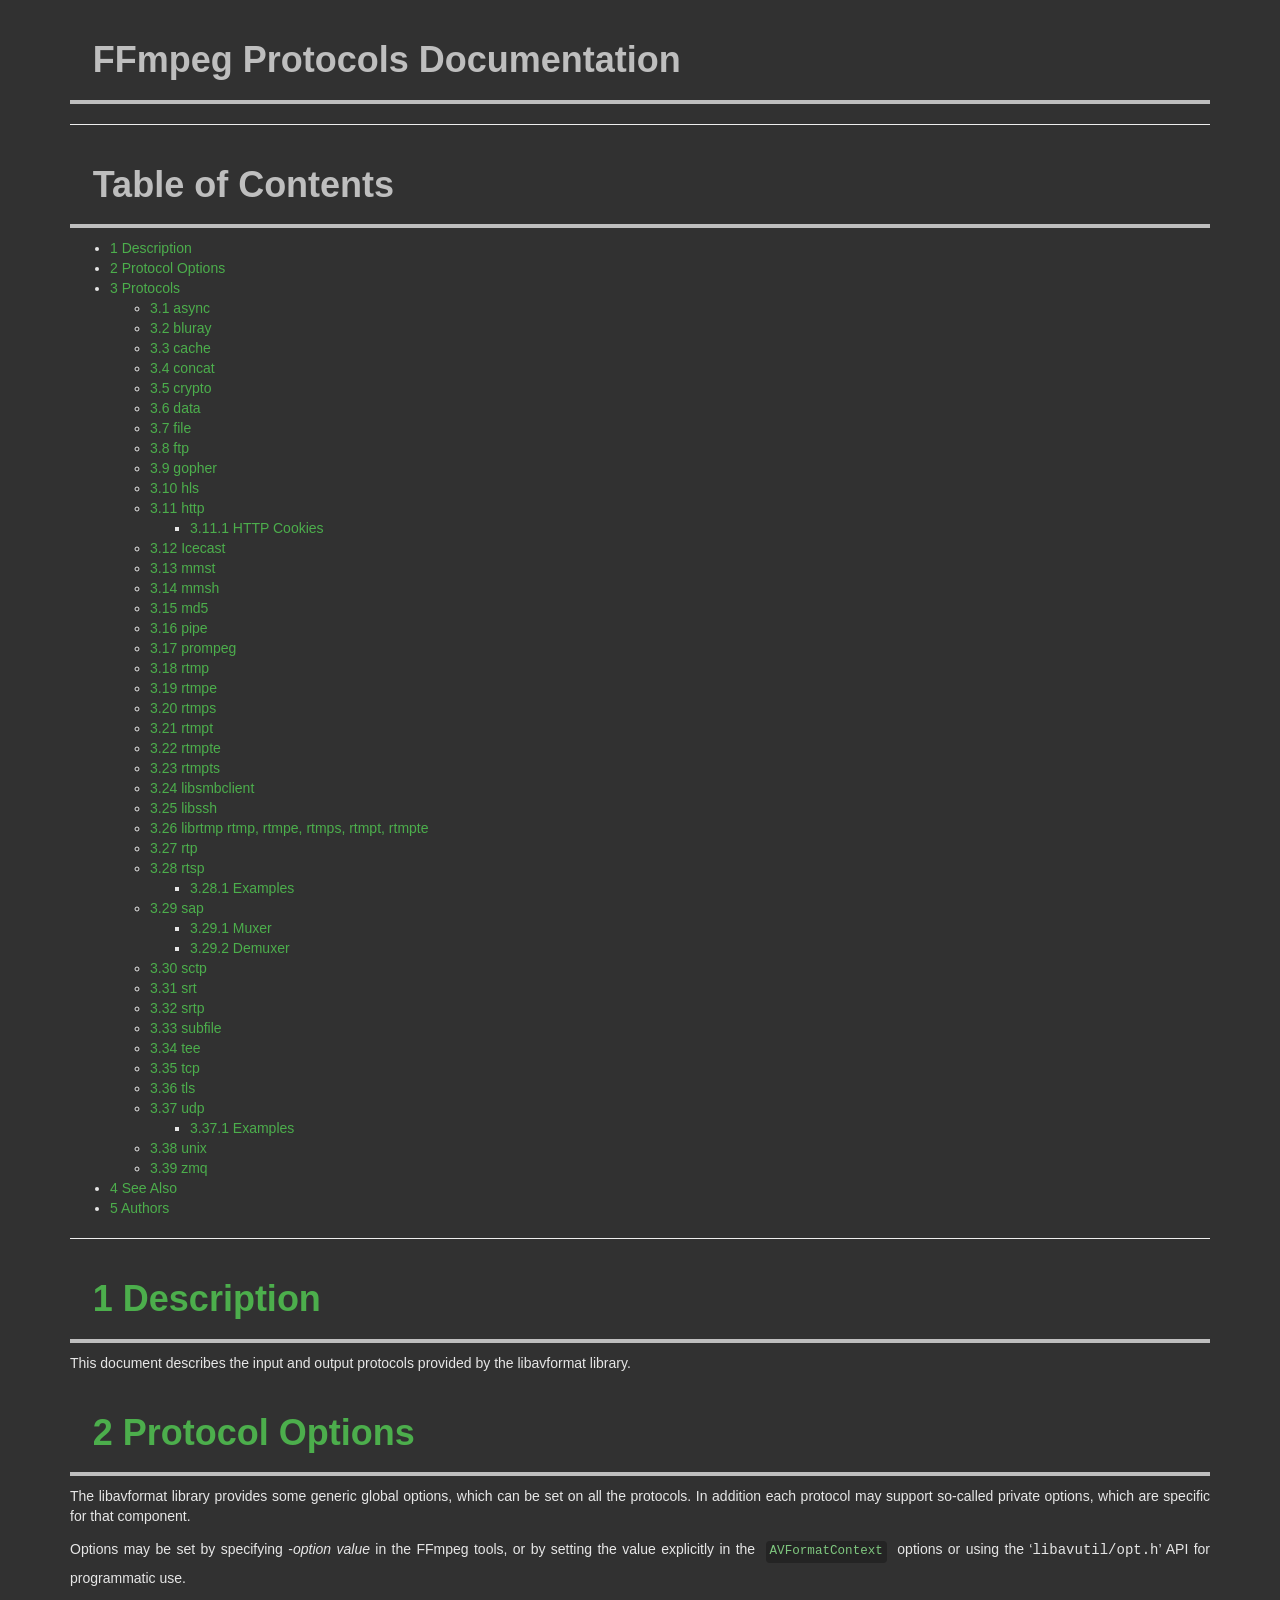
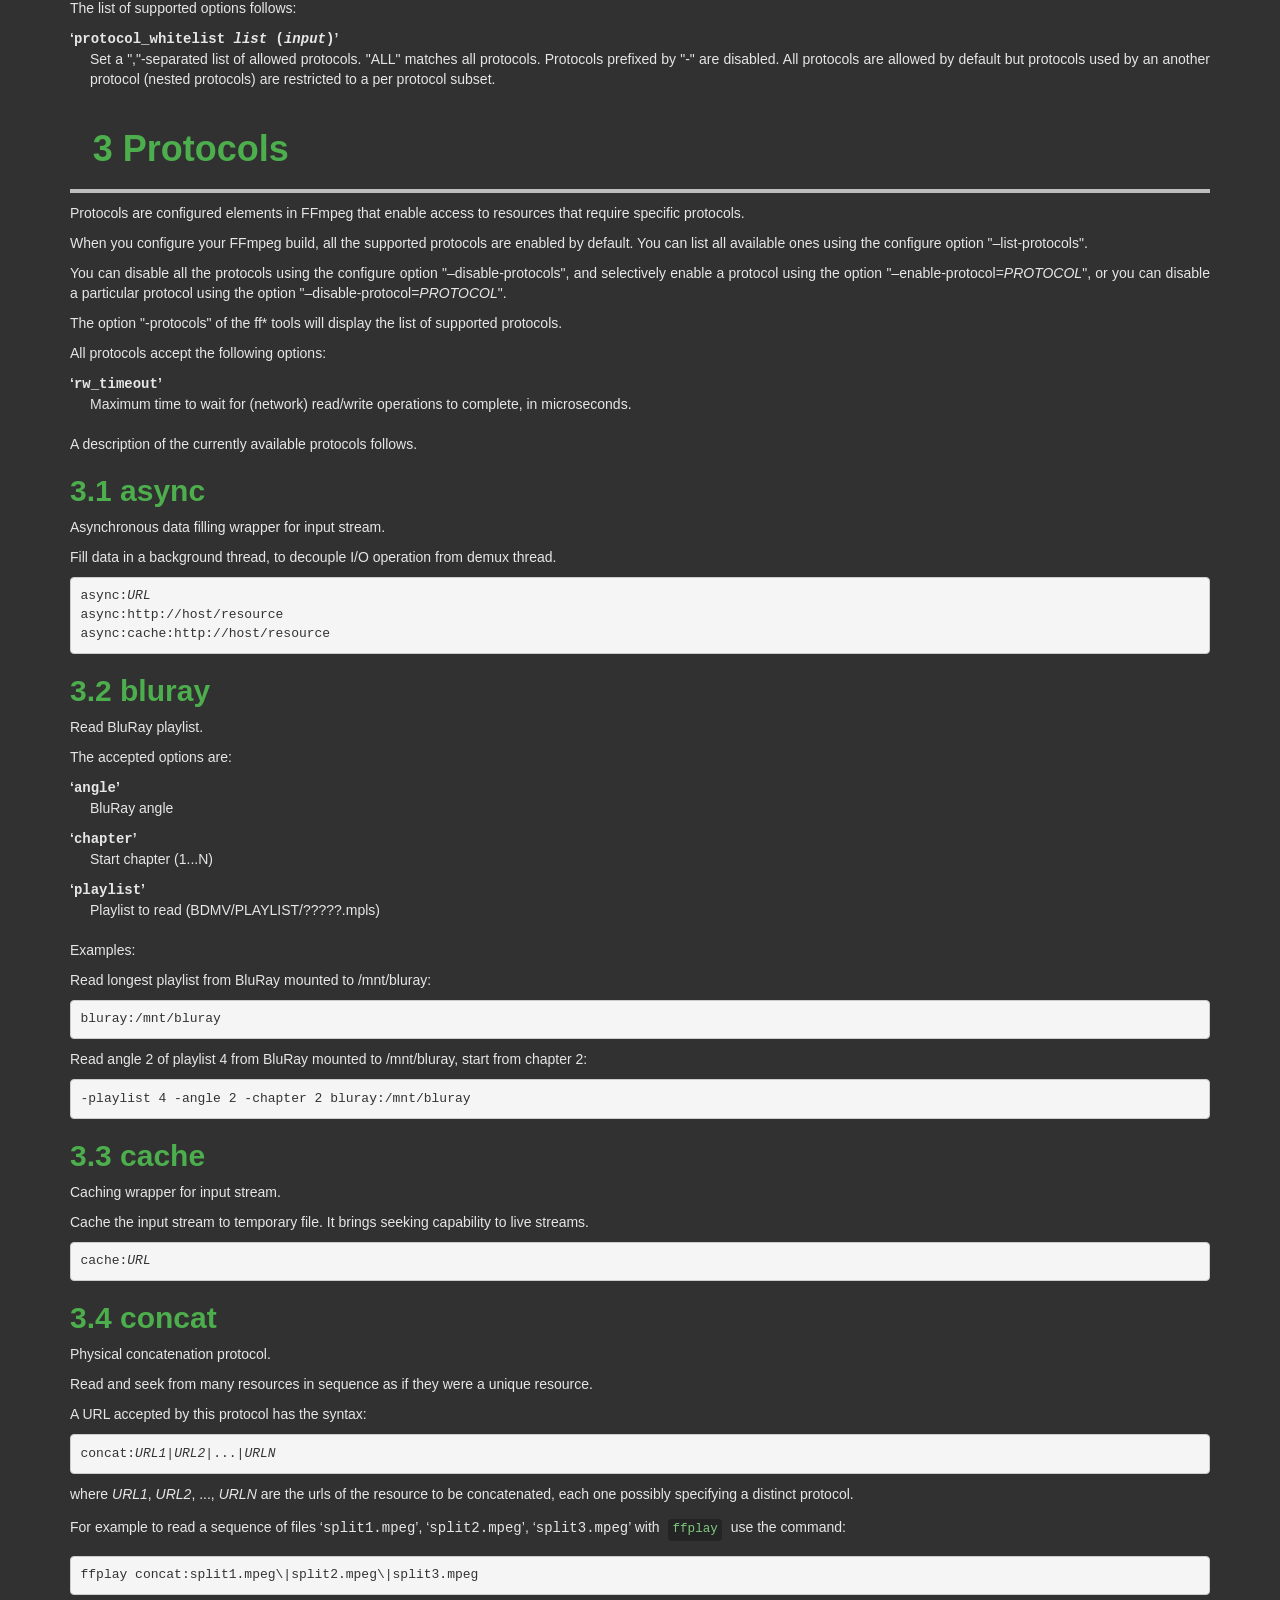
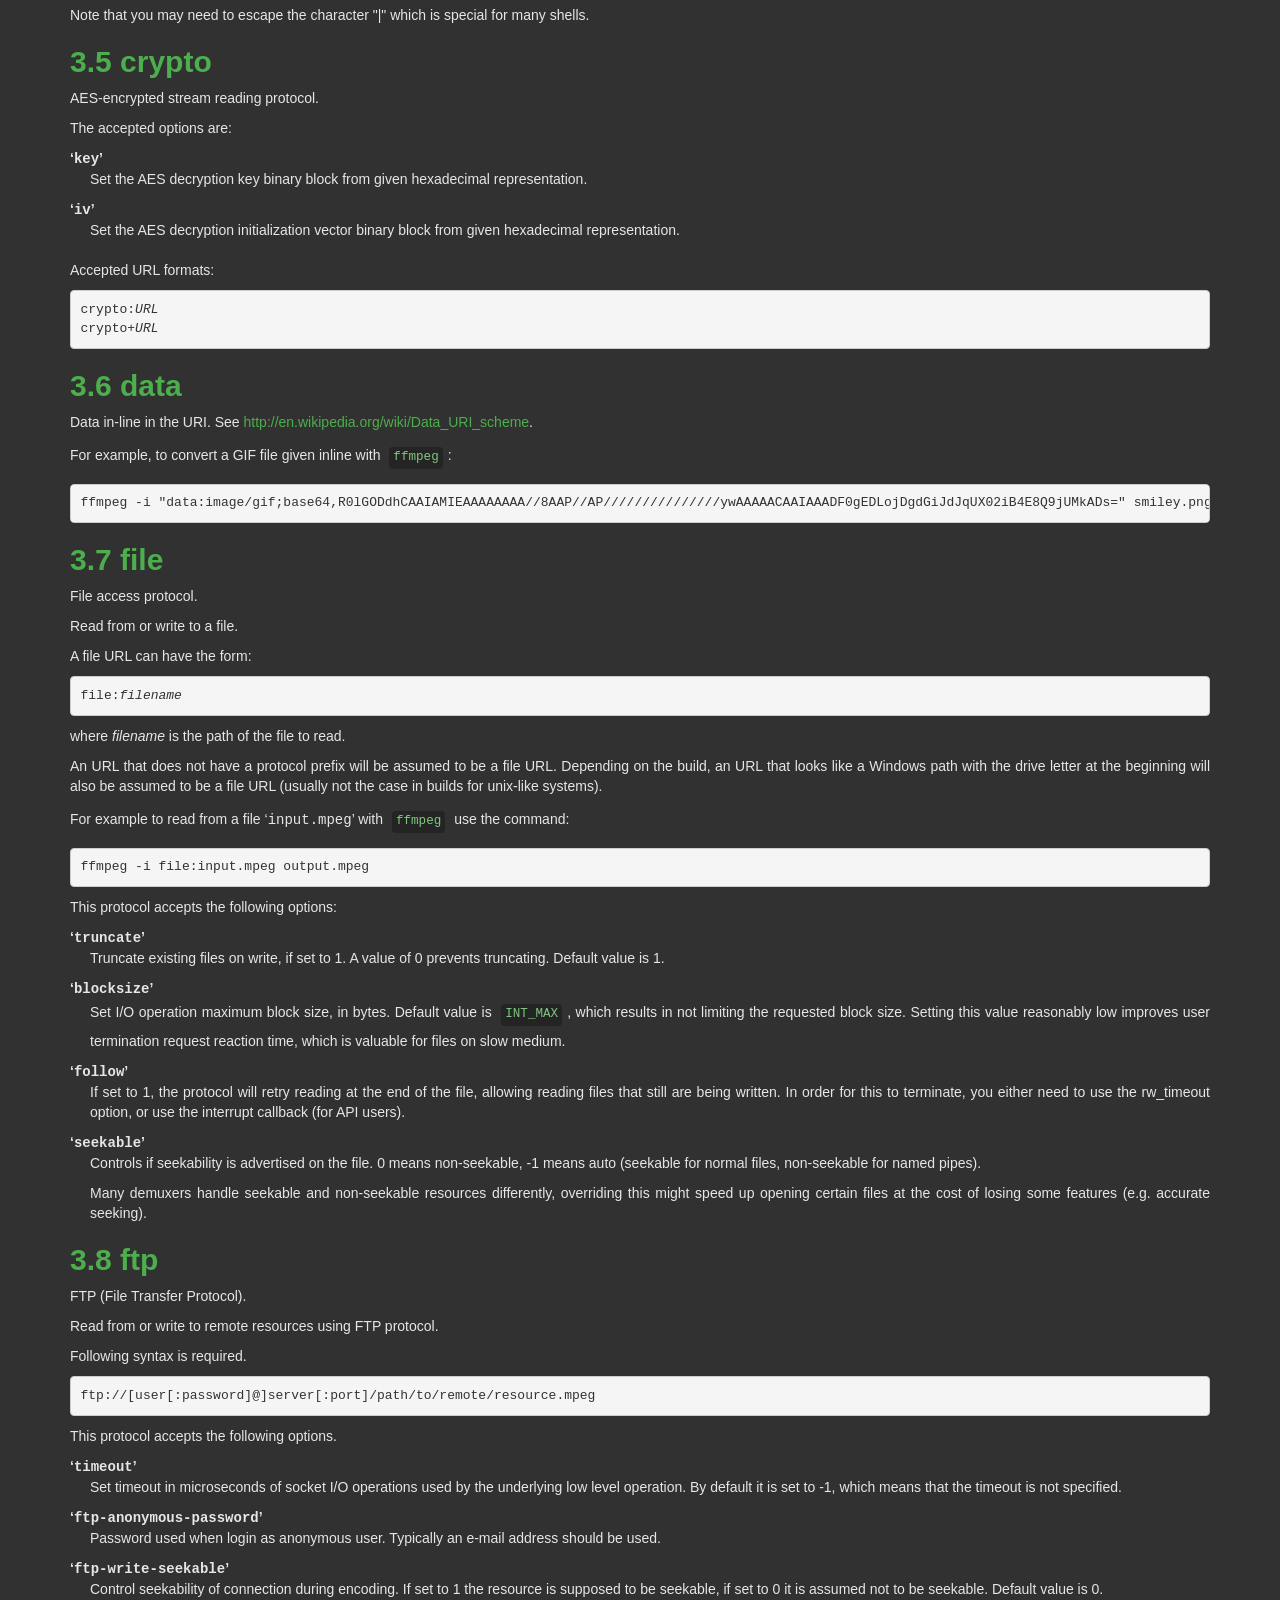
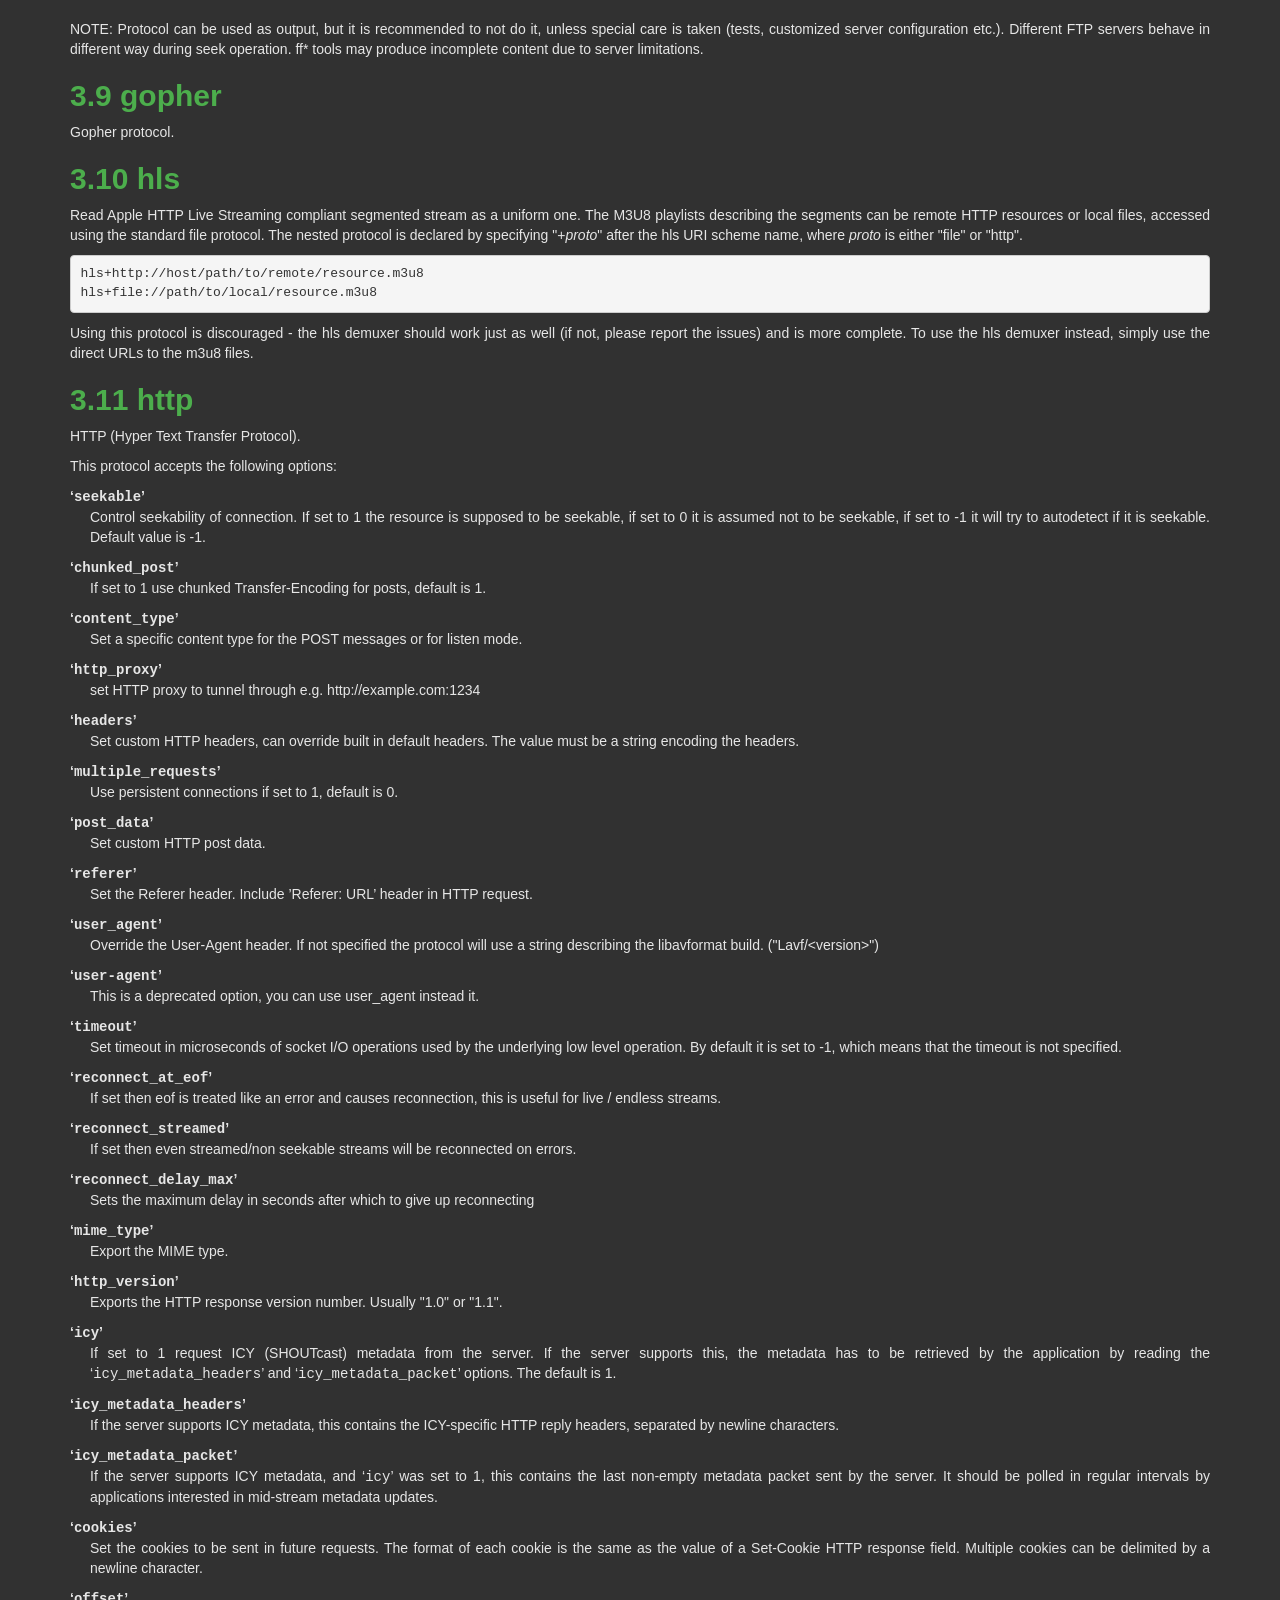
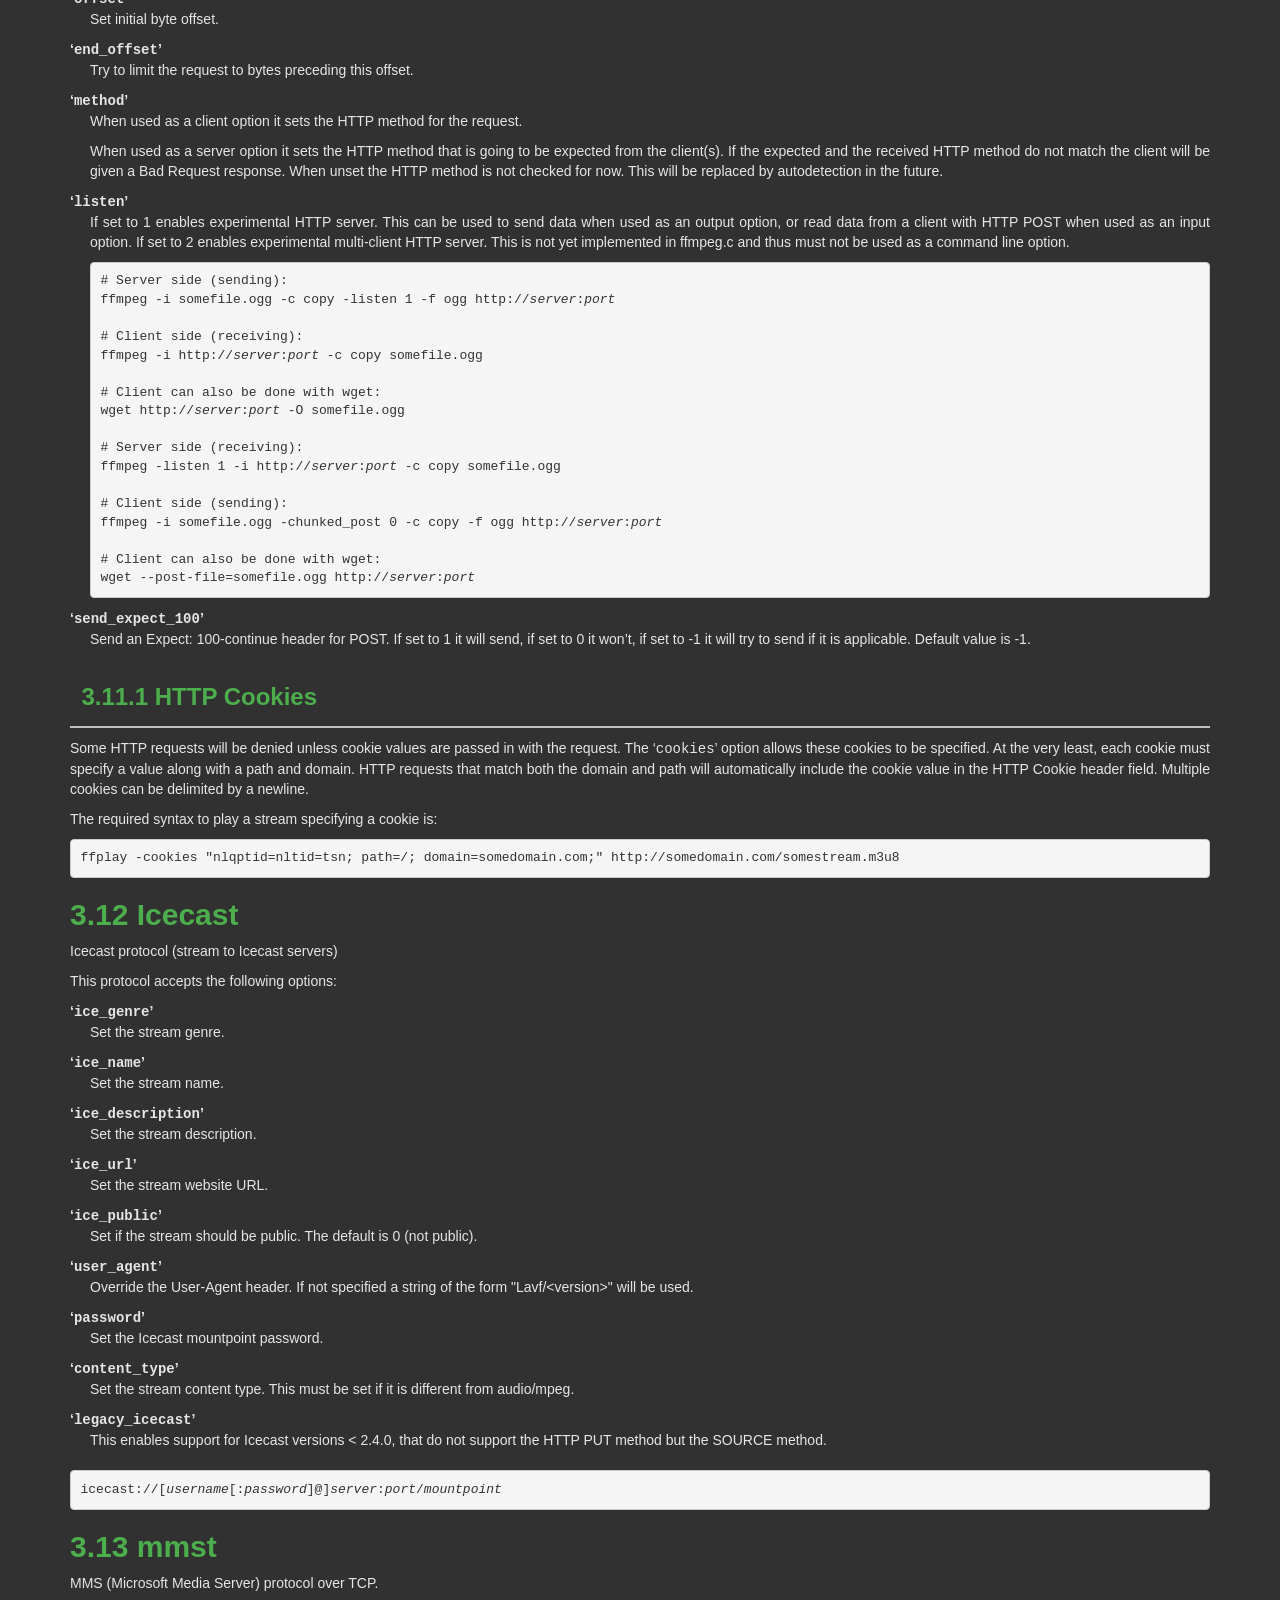
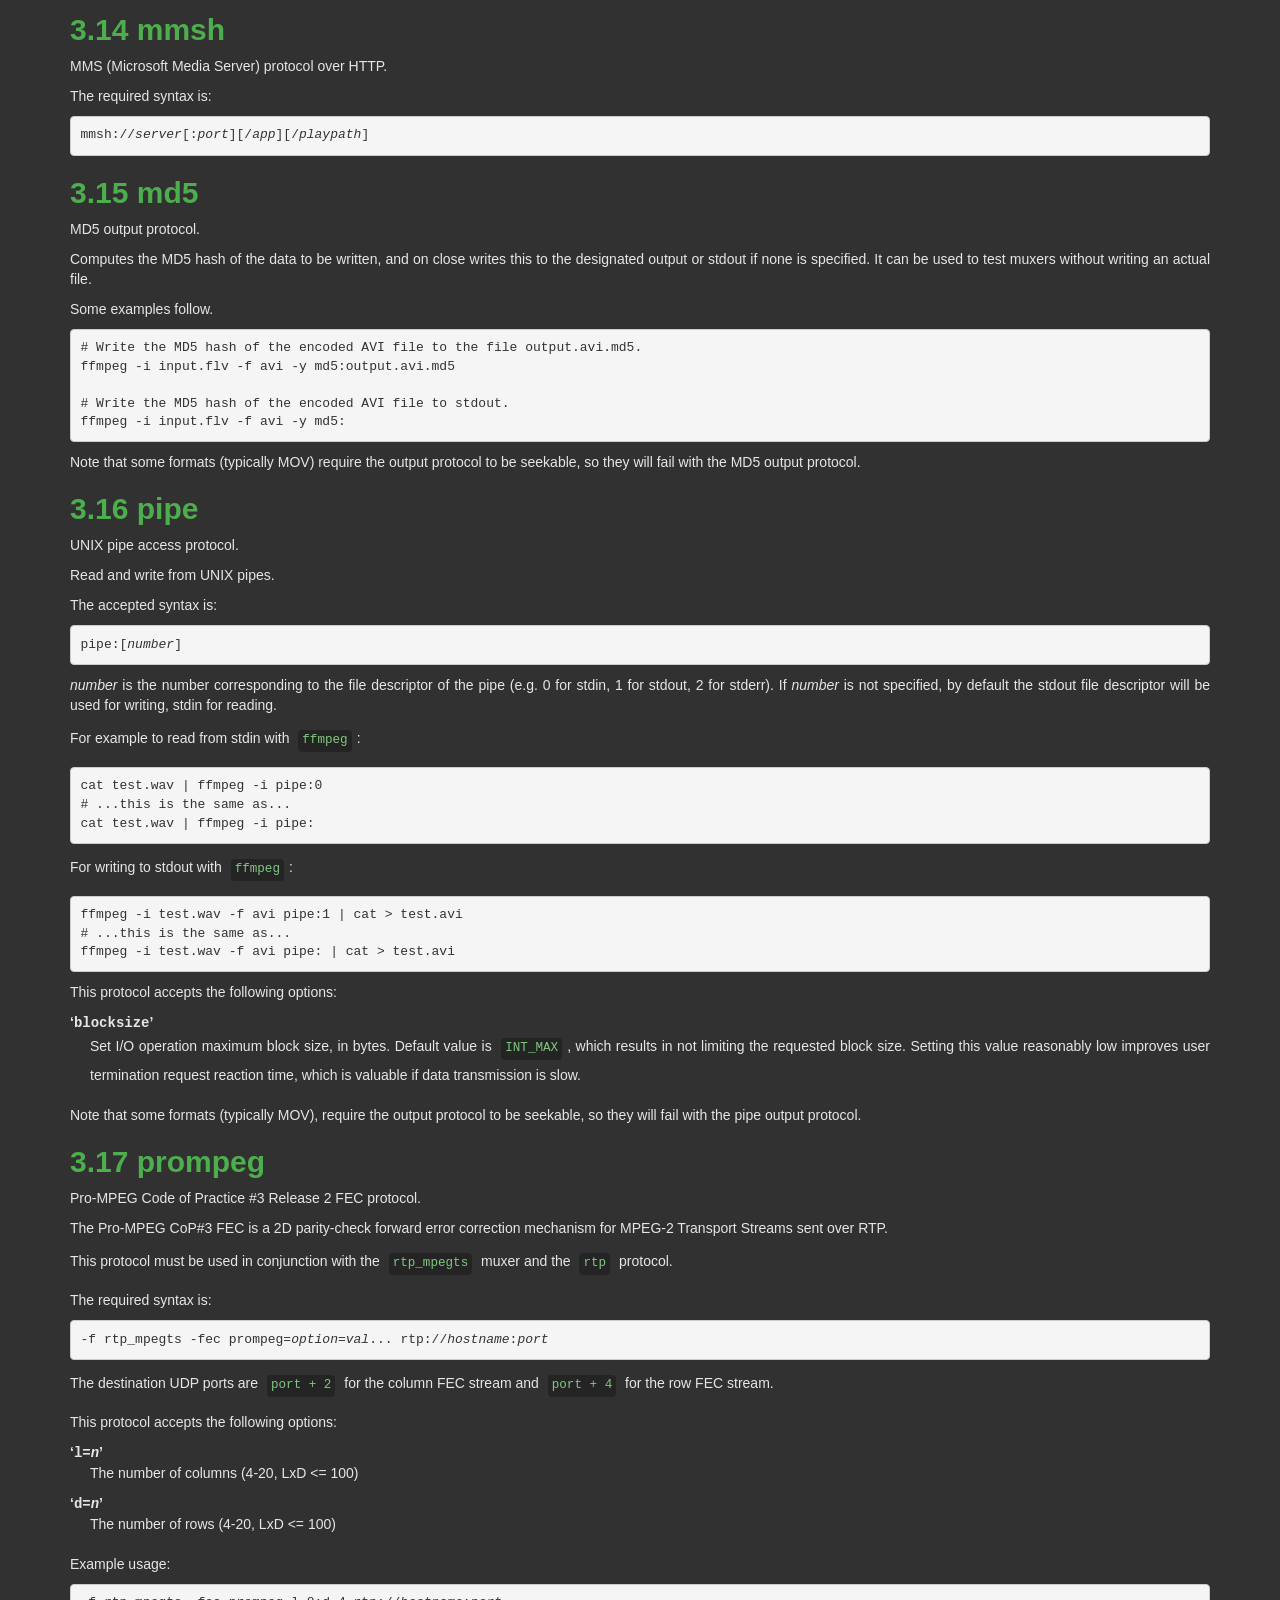
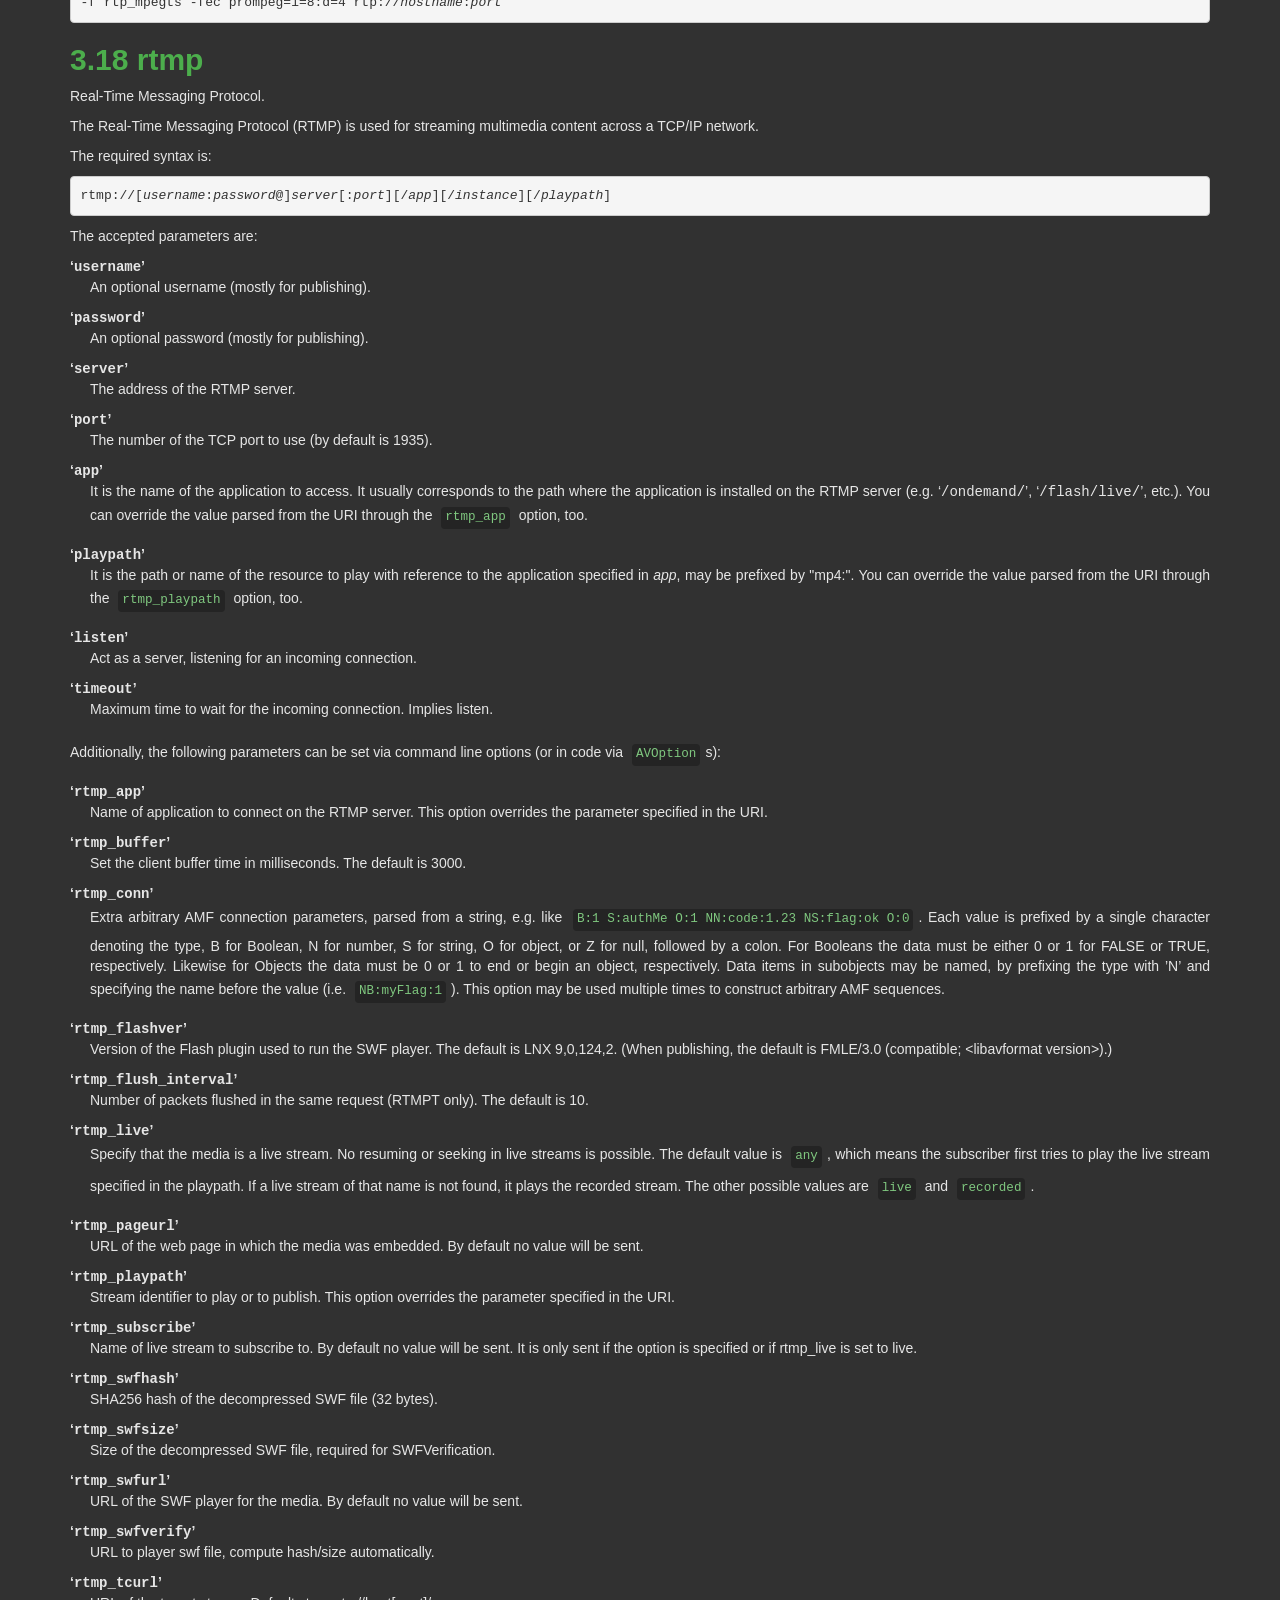
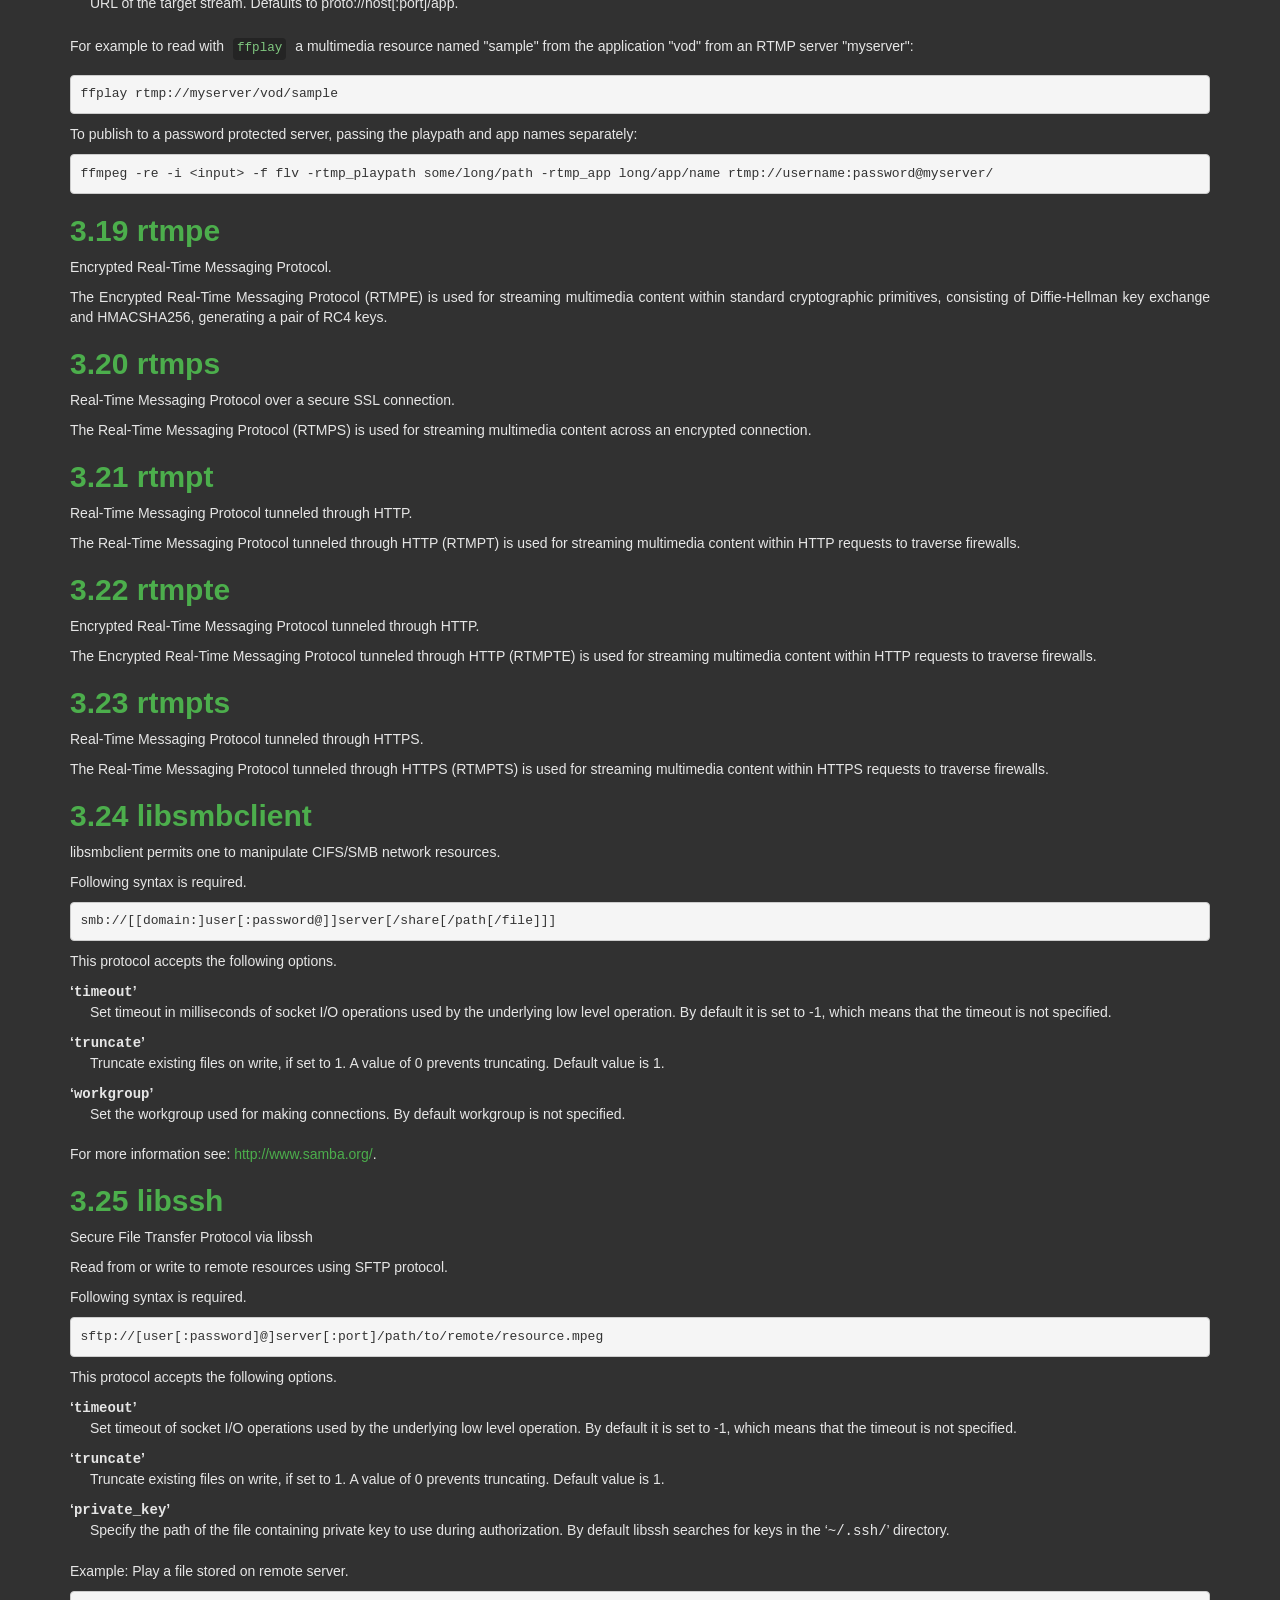
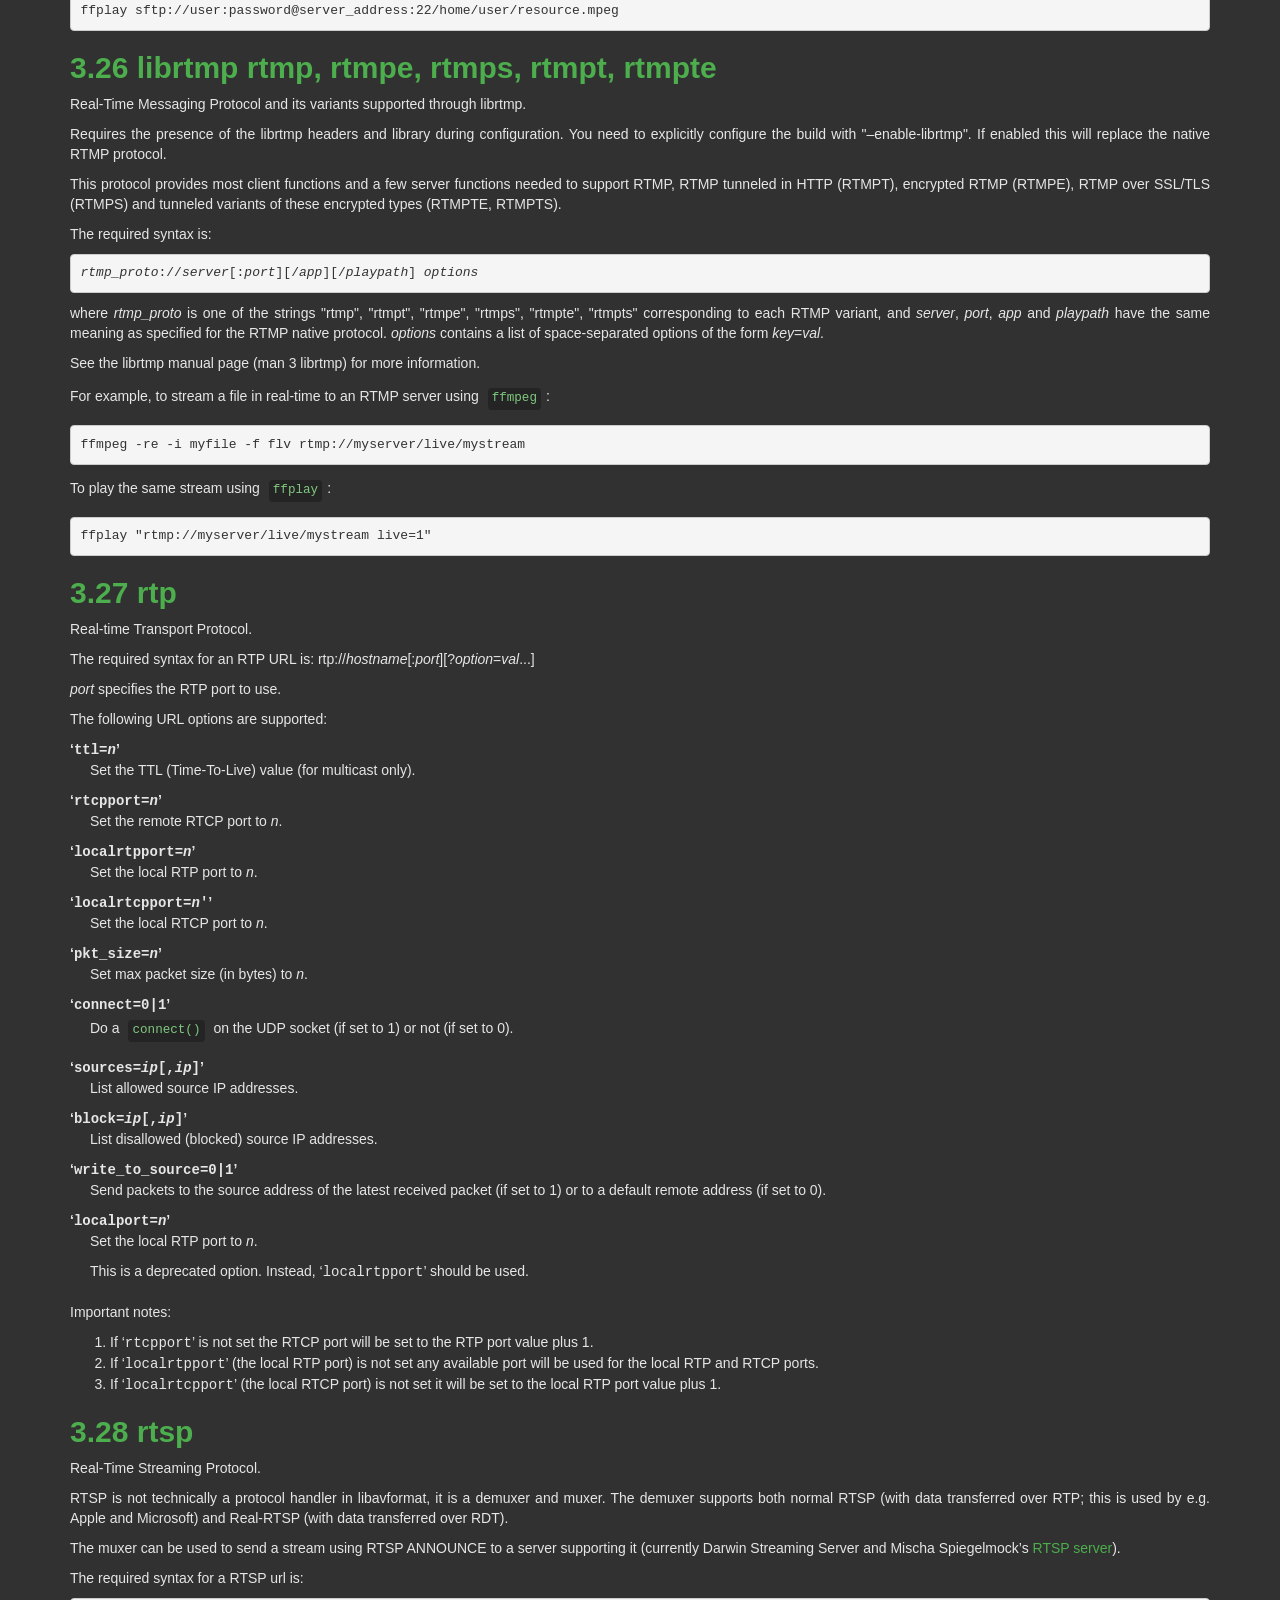
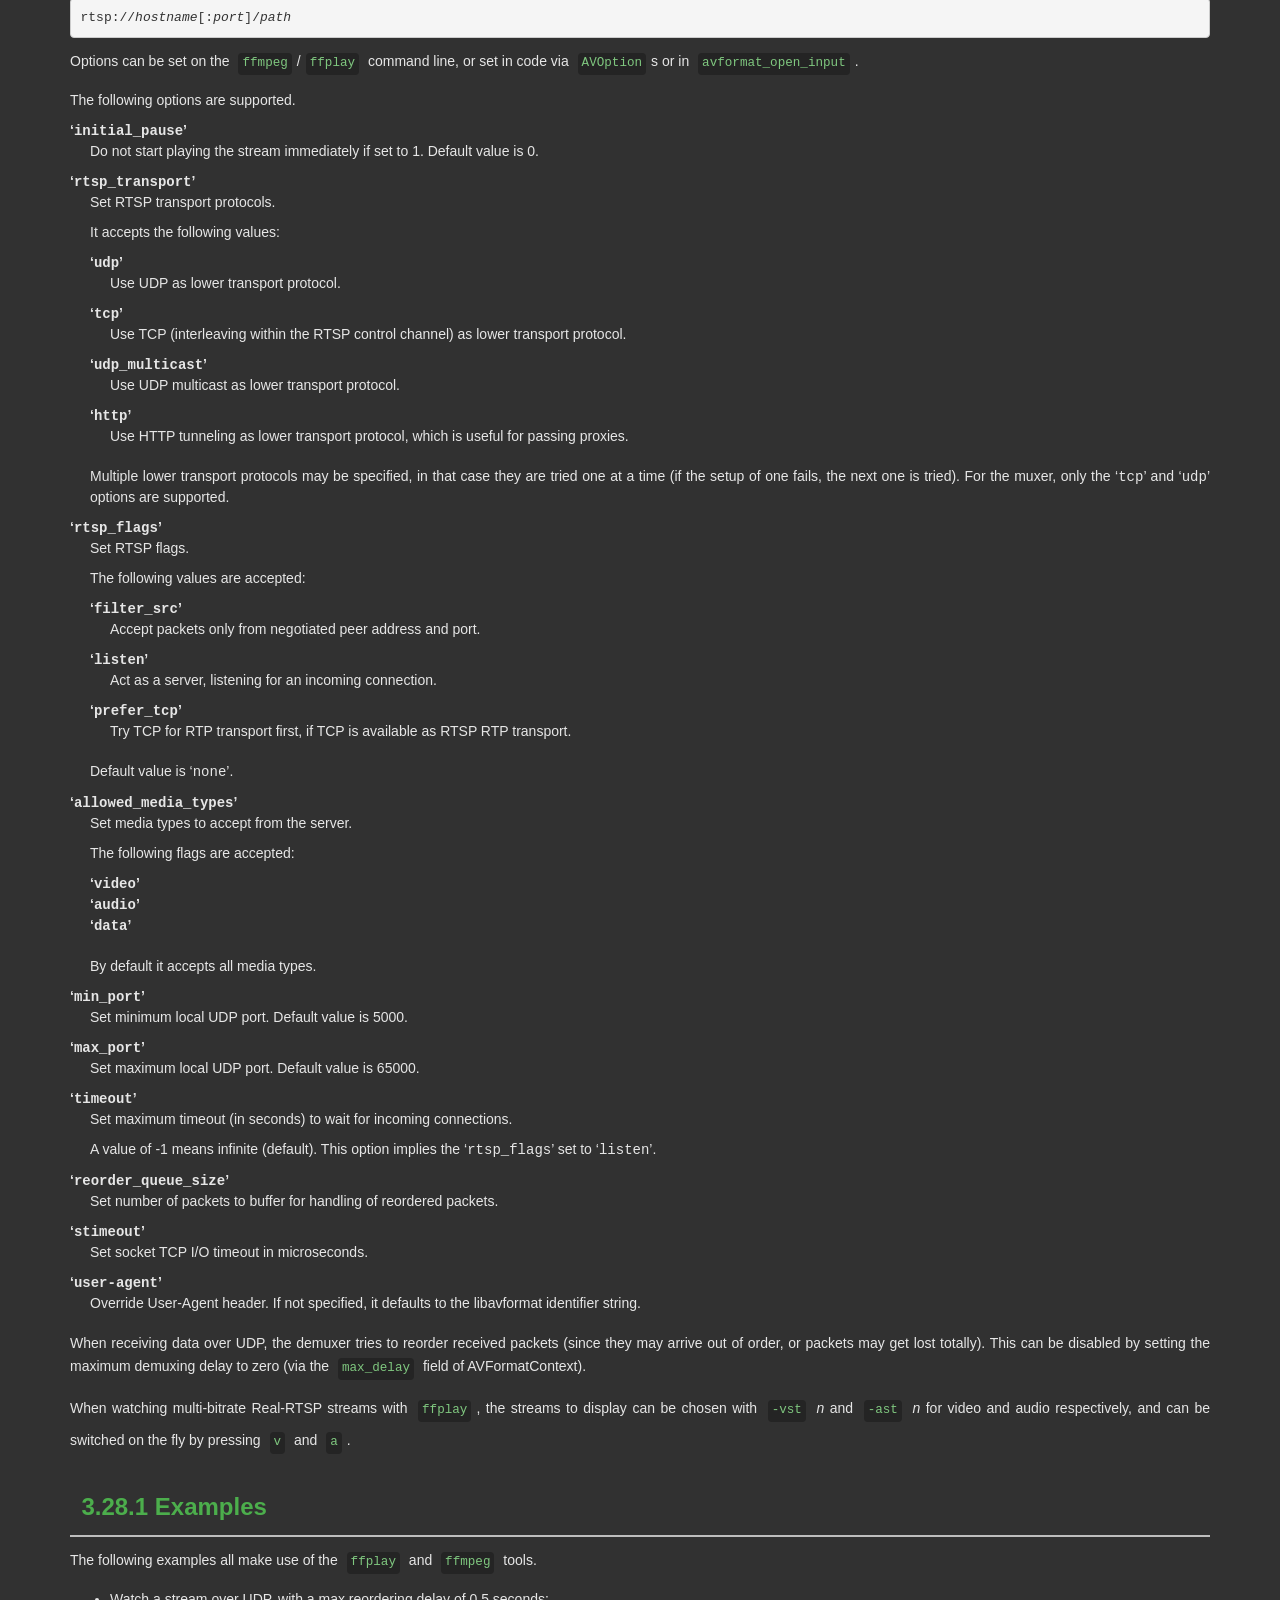
<file: lib/ffmpeg/doc/ffmpeg-protocols.html>
<!DOCTYPE html>
<html lang="en">
  <head>
    <meta charset="utf-8" />
    <meta http-equiv="X-UA-Compatible" content="IE=edge" />
    <title>FFmpeg documentation</title>
    <link rel="stylesheet" href="bootstrap.min.css" />
    <link rel="stylesheet" href="style.min.css" />

<meta name="description" content="FFmpeg Protocols Documentation: ">
<meta name="keywords" content="FFmpeg documentation : FFmpeg Protocols ">
<meta name="Generator" content="texi2html 5.0">
<!-- Created on October 15, 2019 by texi2html 5.0 -->
<!--
texi2html was written by: 
            Lionel Cons <Lionel.Cons@cern.ch> (original author)
            Karl Berry  <karl@freefriends.org>
            Olaf Bachmann <obachman@mathematik.uni-kl.de>
            and many others.
Maintained by: Many creative people.
Send bugs and suggestions to <texi2html-bug@nongnu.org>

-->
<meta http-equiv="Content-Type" content="text/html; charset=utf-8">
  </head>
  <body>
    <div class="container">

<h1 class="titlefont">FFmpeg Protocols Documentation</h1>
<hr>
<a name="SEC_Top"></a>

<a name="SEC_Contents"></a>
<h1>Table of Contents</h1>

<div class="contents">

<ul class="no-bullet">
  <li><a name="toc-Description" href="#Description">1 Description</a></li>
  <li><a name="toc-Protocol-Options" href="#Protocol-Options">2 Protocol Options</a></li>
  <li><a name="toc-Protocols" href="#Protocols">3 Protocols</a>
  <ul class="no-bullet">
    <li><a name="toc-async" href="#async">3.1 async</a></li>
    <li><a name="toc-bluray" href="#bluray">3.2 bluray</a></li>
    <li><a name="toc-cache" href="#cache">3.3 cache</a></li>
    <li><a name="toc-concat" href="#concat">3.4 concat</a></li>
    <li><a name="toc-crypto" href="#crypto">3.5 crypto</a></li>
    <li><a name="toc-data" href="#data">3.6 data</a></li>
    <li><a name="toc-file" href="#file">3.7 file</a></li>
    <li><a name="toc-ftp" href="#ftp">3.8 ftp</a></li>
    <li><a name="toc-gopher" href="#gopher">3.9 gopher</a></li>
    <li><a name="toc-hls" href="#hls">3.10 hls</a></li>
    <li><a name="toc-http" href="#http">3.11 http</a>
    <ul class="no-bullet">
      <li><a name="toc-HTTP-Cookies" href="#HTTP-Cookies">3.11.1 HTTP Cookies</a></li>
    </ul></li>
    <li><a name="toc-Icecast" href="#Icecast">3.12 Icecast</a></li>
    <li><a name="toc-mmst" href="#mmst">3.13 mmst</a></li>
    <li><a name="toc-mmsh" href="#mmsh">3.14 mmsh</a></li>
    <li><a name="toc-md5" href="#md5">3.15 md5</a></li>
    <li><a name="toc-pipe" href="#pipe">3.16 pipe</a></li>
    <li><a name="toc-prompeg" href="#prompeg">3.17 prompeg</a></li>
    <li><a name="toc-rtmp" href="#rtmp">3.18 rtmp</a></li>
    <li><a name="toc-rtmpe" href="#rtmpe">3.19 rtmpe</a></li>
    <li><a name="toc-rtmps" href="#rtmps">3.20 rtmps</a></li>
    <li><a name="toc-rtmpt" href="#rtmpt">3.21 rtmpt</a></li>
    <li><a name="toc-rtmpte" href="#rtmpte">3.22 rtmpte</a></li>
    <li><a name="toc-rtmpts" href="#rtmpts">3.23 rtmpts</a></li>
    <li><a name="toc-libsmbclient" href="#libsmbclient">3.24 libsmbclient</a></li>
    <li><a name="toc-libssh" href="#libssh">3.25 libssh</a></li>
    <li><a name="toc-librtmp-rtmp_002c-rtmpe_002c-rtmps_002c-rtmpt_002c-rtmpte" href="#librtmp-rtmp_002c-rtmpe_002c-rtmps_002c-rtmpt_002c-rtmpte">3.26 librtmp rtmp, rtmpe, rtmps, rtmpt, rtmpte</a></li>
    <li><a name="toc-rtp" href="#rtp">3.27 rtp</a></li>
    <li><a name="toc-rtsp" href="#rtsp">3.28 rtsp</a>
    <ul class="no-bullet">
      <li><a name="toc-Examples" href="#Examples">3.28.1 Examples</a></li>
    </ul></li>
    <li><a name="toc-sap" href="#sap">3.29 sap</a>
    <ul class="no-bullet">
      <li><a name="toc-Muxer" href="#Muxer">3.29.1 Muxer</a></li>
      <li><a name="toc-Demuxer" href="#Demuxer">3.29.2 Demuxer</a></li>
    </ul></li>
    <li><a name="toc-sctp" href="#sctp">3.30 sctp</a></li>
    <li><a name="toc-srt" href="#srt">3.31 srt</a></li>
    <li><a name="toc-srtp" href="#srtp">3.32 srtp</a></li>
    <li><a name="toc-subfile" href="#subfile">3.33 subfile</a></li>
    <li><a name="toc-tee" href="#tee">3.34 tee</a></li>
    <li><a name="toc-tcp" href="#tcp">3.35 tcp</a></li>
    <li><a name="toc-tls" href="#tls">3.36 tls</a></li>
    <li><a name="toc-udp" href="#udp">3.37 udp</a>
    <ul class="no-bullet">
      <li><a name="toc-Examples-1" href="#Examples-1">3.37.1 Examples</a></li>
    </ul></li>
    <li><a name="toc-unix" href="#unix">3.38 unix</a></li>
    <li><a name="toc-zmq" href="#zmq">3.39 zmq</a></li>
  </ul></li>
  <li><a name="toc-See-Also" href="#See-Also">4 See Also</a></li>
  <li><a name="toc-Authors" href="#Authors">5 Authors</a></li>
</ul>
</div>


<hr size="6">
<a name="Description"></a>
<h1 class="chapter"><a href="ffmpeg-protocols.html#toc-Description">1 Description</a></h1>

<p>This document describes the input and output protocols provided by the
libavformat library.
</p>

<a name="Protocol-Options"></a>
<h1 class="chapter"><a href="ffmpeg-protocols.html#toc-Protocol-Options">2 Protocol Options</a></h1>

<p>The libavformat library provides some generic global options, which
can be set on all the protocols. In addition each protocol may support
so-called private options, which are specific for that component.
</p>
<p>Options may be set by specifying -<var>option</var> <var>value</var> in the
FFmpeg tools, or by setting the value explicitly in the
<code>AVFormatContext</code> options or using the &lsquo;<tt>libavutil/opt.h</tt>&rsquo; API
for programmatic use.
</p>
<p>The list of supported options follows:
</p>
<dl compact="compact">
<dt>&lsquo;<samp>protocol_whitelist <var>list</var> (<em>input</em>)</samp>&rsquo;</dt>
<dd><p>Set a &quot;,&quot;-separated list of allowed protocols. &quot;ALL&quot; matches all protocols. Protocols
prefixed by &quot;-&quot; are disabled.
All protocols are allowed by default but protocols used by an another
protocol (nested protocols) are restricted to a per protocol subset.
</p></dd>
</dl>


<a name="Protocols"></a>
<h1 class="chapter"><a href="ffmpeg-protocols.html#toc-Protocols">3 Protocols</a></h1>

<p>Protocols are configured elements in FFmpeg that enable access to
resources that require specific protocols.
</p>
<p>When you configure your FFmpeg build, all the supported protocols are
enabled by default. You can list all available ones using the
configure option &quot;&ndash;list-protocols&quot;.
</p>
<p>You can disable all the protocols using the configure option
&quot;&ndash;disable-protocols&quot;, and selectively enable a protocol using the
option &quot;&ndash;enable-protocol=<var>PROTOCOL</var>&quot;, or you can disable a
particular protocol using the option
&quot;&ndash;disable-protocol=<var>PROTOCOL</var>&quot;.
</p>
<p>The option &quot;-protocols&quot; of the ff* tools will display the list of
supported protocols.
</p>
<p>All protocols accept the following options:
</p>
<dl compact="compact">
<dt>&lsquo;<samp>rw_timeout</samp>&rsquo;</dt>
<dd><p>Maximum time to wait for (network) read/write operations to complete,
in microseconds.
</p></dd>
</dl>

<p>A description of the currently available protocols follows.
</p>
<a name="async"></a>
<h2 class="section"><a href="ffmpeg-protocols.html#toc-async">3.1 async</a></h2>

<p>Asynchronous data filling wrapper for input stream.
</p>
<p>Fill data in a background thread, to decouple I/O operation from demux thread.
</p>
<div class="example">
<pre class="example">async:<var>URL</var>
async:http://host/resource
async:cache:http://host/resource
</pre></div>

<a name="bluray"></a>
<h2 class="section"><a href="ffmpeg-protocols.html#toc-bluray">3.2 bluray</a></h2>

<p>Read BluRay playlist.
</p>
<p>The accepted options are:
</p><dl compact="compact">
<dt>&lsquo;<samp>angle</samp>&rsquo;</dt>
<dd><p>BluRay angle
</p>
</dd>
<dt>&lsquo;<samp>chapter</samp>&rsquo;</dt>
<dd><p>Start chapter (1...N)
</p>
</dd>
<dt>&lsquo;<samp>playlist</samp>&rsquo;</dt>
<dd><p>Playlist to read (BDMV/PLAYLIST/?????.mpls)
</p>
</dd>
</dl>

<p>Examples:
</p>
<p>Read longest playlist from BluRay mounted to /mnt/bluray:
</p><div class="example">
<pre class="example">bluray:/mnt/bluray
</pre></div>

<p>Read angle 2 of playlist 4 from BluRay mounted to /mnt/bluray, start from chapter 2:
</p><div class="example">
<pre class="example">-playlist 4 -angle 2 -chapter 2 bluray:/mnt/bluray
</pre></div>

<a name="cache"></a>
<h2 class="section"><a href="ffmpeg-protocols.html#toc-cache">3.3 cache</a></h2>

<p>Caching wrapper for input stream.
</p>
<p>Cache the input stream to temporary file. It brings seeking capability to live streams.
</p>
<div class="example">
<pre class="example">cache:<var>URL</var>
</pre></div>

<a name="concat"></a>
<h2 class="section"><a href="ffmpeg-protocols.html#toc-concat">3.4 concat</a></h2>

<p>Physical concatenation protocol.
</p>
<p>Read and seek from many resources in sequence as if they were
a unique resource.
</p>
<p>A URL accepted by this protocol has the syntax:
</p><div class="example">
<pre class="example">concat:<var>URL1</var>|<var>URL2</var>|...|<var>URLN</var>
</pre></div>

<p>where <var>URL1</var>, <var>URL2</var>, ..., <var>URLN</var> are the urls of the
resource to be concatenated, each one possibly specifying a distinct
protocol.
</p>
<p>For example to read a sequence of files &lsquo;<tt>split1.mpeg</tt>&rsquo;,
&lsquo;<tt>split2.mpeg</tt>&rsquo;, &lsquo;<tt>split3.mpeg</tt>&rsquo; with <code>ffplay</code> use the
command:
</p><div class="example">
<pre class="example">ffplay concat:split1.mpeg\|split2.mpeg\|split3.mpeg
</pre></div>

<p>Note that you may need to escape the character &quot;|&quot; which is special for
many shells.
</p>
<a name="crypto"></a>
<h2 class="section"><a href="ffmpeg-protocols.html#toc-crypto">3.5 crypto</a></h2>

<p>AES-encrypted stream reading protocol.
</p>
<p>The accepted options are:
</p><dl compact="compact">
<dt>&lsquo;<samp>key</samp>&rsquo;</dt>
<dd><p>Set the AES decryption key binary block from given hexadecimal representation.
</p>
</dd>
<dt>&lsquo;<samp>iv</samp>&rsquo;</dt>
<dd><p>Set the AES decryption initialization vector binary block from given hexadecimal representation.
</p></dd>
</dl>

<p>Accepted URL formats:
</p><div class="example">
<pre class="example">crypto:<var>URL</var>
crypto+<var>URL</var>
</pre></div>

<a name="data"></a>
<h2 class="section"><a href="ffmpeg-protocols.html#toc-data">3.6 data</a></h2>

<p>Data in-line in the URI. See <a href="http://en.wikipedia.org/wiki/Data_URI_scheme">http://en.wikipedia.org/wiki/Data_URI_scheme</a>.
</p>
<p>For example, to convert a GIF file given inline with <code>ffmpeg</code>:
</p><div class="example">
<pre class="example">ffmpeg -i &quot;[data-uri]&quot; smiley.png
</pre></div>

<a name="file"></a>
<h2 class="section"><a href="ffmpeg-protocols.html#toc-file">3.7 file</a></h2>

<p>File access protocol.
</p>
<p>Read from or write to a file.
</p>
<p>A file URL can have the form:
</p><div class="example">
<pre class="example">file:<var>filename</var>
</pre></div>

<p>where <var>filename</var> is the path of the file to read.
</p>
<p>An URL that does not have a protocol prefix will be assumed to be a
file URL. Depending on the build, an URL that looks like a Windows
path with the drive letter at the beginning will also be assumed to be
a file URL (usually not the case in builds for unix-like systems).
</p>
<p>For example to read from a file &lsquo;<tt>input.mpeg</tt>&rsquo; with <code>ffmpeg</code>
use the command:
</p><div class="example">
<pre class="example">ffmpeg -i file:input.mpeg output.mpeg
</pre></div>

<p>This protocol accepts the following options:
</p>
<dl compact="compact">
<dt>&lsquo;<samp>truncate</samp>&rsquo;</dt>
<dd><p>Truncate existing files on write, if set to 1. A value of 0 prevents
truncating. Default value is 1.
</p>
</dd>
<dt>&lsquo;<samp>blocksize</samp>&rsquo;</dt>
<dd><p>Set I/O operation maximum block size, in bytes. Default value is
<code>INT_MAX</code>, which results in not limiting the requested block size.
Setting this value reasonably low improves user termination request reaction
time, which is valuable for files on slow medium.
</p>
</dd>
<dt>&lsquo;<samp>follow</samp>&rsquo;</dt>
<dd><p>If set to 1, the protocol will retry reading at the end of the file, allowing
reading files that still are being written. In order for this to terminate,
you either need to use the rw_timeout option, or use the interrupt callback
(for API users).
</p>
</dd>
<dt>&lsquo;<samp>seekable</samp>&rsquo;</dt>
<dd><p>Controls if seekability is advertised on the file. 0 means non-seekable, -1
means auto (seekable for normal files, non-seekable for named pipes).
</p>
<p>Many demuxers handle seekable and non-seekable resources differently,
overriding this might speed up opening certain files at the cost of losing some
features (e.g. accurate seeking).
</p></dd>
</dl>

<a name="ftp"></a>
<h2 class="section"><a href="ffmpeg-protocols.html#toc-ftp">3.8 ftp</a></h2>

<p>FTP (File Transfer Protocol).
</p>
<p>Read from or write to remote resources using FTP protocol.
</p>
<p>Following syntax is required.
</p><div class="example">
<pre class="example">ftp://[user[:password]@]server[:port]/path/to/remote/resource.mpeg
</pre></div>

<p>This protocol accepts the following options.
</p>
<dl compact="compact">
<dt>&lsquo;<samp>timeout</samp>&rsquo;</dt>
<dd><p>Set timeout in microseconds of socket I/O operations used by the underlying low level
operation. By default it is set to -1, which means that the timeout is
not specified.
</p>
</dd>
<dt>&lsquo;<samp>ftp-anonymous-password</samp>&rsquo;</dt>
<dd><p>Password used when login as anonymous user. Typically an e-mail address
should be used.
</p>
</dd>
<dt>&lsquo;<samp>ftp-write-seekable</samp>&rsquo;</dt>
<dd><p>Control seekability of connection during encoding. If set to 1 the
resource is supposed to be seekable, if set to 0 it is assumed not
to be seekable. Default value is 0.
</p></dd>
</dl>

<p>NOTE: Protocol can be used as output, but it is recommended to not do
it, unless special care is taken (tests, customized server configuration
etc.). Different FTP servers behave in different way during seek
operation. ff* tools may produce incomplete content due to server limitations.
</p>
<a name="gopher"></a>
<h2 class="section"><a href="ffmpeg-protocols.html#toc-gopher">3.9 gopher</a></h2>

<p>Gopher protocol.
</p>
<a name="hls"></a>
<h2 class="section"><a href="ffmpeg-protocols.html#toc-hls">3.10 hls</a></h2>

<p>Read Apple HTTP Live Streaming compliant segmented stream as
a uniform one. The M3U8 playlists describing the segments can be
remote HTTP resources or local files, accessed using the standard
file protocol.
The nested protocol is declared by specifying
&quot;+<var>proto</var>&quot; after the hls URI scheme name, where <var>proto</var>
is either &quot;file&quot; or &quot;http&quot;.
</p>
<div class="example">
<pre class="example">hls+http://host/path/to/remote/resource.m3u8
hls+file://path/to/local/resource.m3u8
</pre></div>

<p>Using this protocol is discouraged - the hls demuxer should work
just as well (if not, please report the issues) and is more complete.
To use the hls demuxer instead, simply use the direct URLs to the
m3u8 files.
</p>
<a name="http"></a>
<h2 class="section"><a href="ffmpeg-protocols.html#toc-http">3.11 http</a></h2>

<p>HTTP (Hyper Text Transfer Protocol).
</p>
<p>This protocol accepts the following options:
</p>
<dl compact="compact">
<dt>&lsquo;<samp>seekable</samp>&rsquo;</dt>
<dd><p>Control seekability of connection. If set to 1 the resource is
supposed to be seekable, if set to 0 it is assumed not to be seekable,
if set to -1 it will try to autodetect if it is seekable. Default
value is -1.
</p>
</dd>
<dt>&lsquo;<samp>chunked_post</samp>&rsquo;</dt>
<dd><p>If set to 1 use chunked Transfer-Encoding for posts, default is 1.
</p>
</dd>
<dt>&lsquo;<samp>content_type</samp>&rsquo;</dt>
<dd><p>Set a specific content type for the POST messages or for listen mode.
</p>
</dd>
<dt>&lsquo;<samp>http_proxy</samp>&rsquo;</dt>
<dd><p>set HTTP proxy to tunnel through e.g. http://example.com:1234
</p>
</dd>
<dt>&lsquo;<samp>headers</samp>&rsquo;</dt>
<dd><p>Set custom HTTP headers, can override built in default headers. The
value must be a string encoding the headers.
</p>
</dd>
<dt>&lsquo;<samp>multiple_requests</samp>&rsquo;</dt>
<dd><p>Use persistent connections if set to 1, default is 0.
</p>
</dd>
<dt>&lsquo;<samp>post_data</samp>&rsquo;</dt>
<dd><p>Set custom HTTP post data.
</p>
</dd>
<dt>&lsquo;<samp>referer</samp>&rsquo;</dt>
<dd><p>Set the Referer header. Include &rsquo;Referer: URL&rsquo; header in HTTP request.
</p>
</dd>
<dt>&lsquo;<samp>user_agent</samp>&rsquo;</dt>
<dd><p>Override the User-Agent header. If not specified the protocol will use a
string describing the libavformat build. (&quot;Lavf/&lt;version&gt;&quot;)
</p>
</dd>
<dt>&lsquo;<samp>user-agent</samp>&rsquo;</dt>
<dd><p>This is a deprecated option, you can use user_agent instead it.
</p>
</dd>
<dt>&lsquo;<samp>timeout</samp>&rsquo;</dt>
<dd><p>Set timeout in microseconds of socket I/O operations used by the underlying low level
operation. By default it is set to -1, which means that the timeout is
not specified.
</p>
</dd>
<dt>&lsquo;<samp>reconnect_at_eof</samp>&rsquo;</dt>
<dd><p>If set then eof is treated like an error and causes reconnection, this is useful
for live / endless streams.
</p>
</dd>
<dt>&lsquo;<samp>reconnect_streamed</samp>&rsquo;</dt>
<dd><p>If set then even streamed/non seekable streams will be reconnected on errors.
</p>
</dd>
<dt>&lsquo;<samp>reconnect_delay_max</samp>&rsquo;</dt>
<dd><p>Sets the maximum delay in seconds after which to give up reconnecting
</p>
</dd>
<dt>&lsquo;<samp>mime_type</samp>&rsquo;</dt>
<dd><p>Export the MIME type.
</p>
</dd>
<dt>&lsquo;<samp>http_version</samp>&rsquo;</dt>
<dd><p>Exports the HTTP response version number. Usually &quot;1.0&quot; or &quot;1.1&quot;.
</p>
</dd>
<dt>&lsquo;<samp>icy</samp>&rsquo;</dt>
<dd><p>If set to 1 request ICY (SHOUTcast) metadata from the server. If the server
supports this, the metadata has to be retrieved by the application by reading
the &lsquo;<samp>icy_metadata_headers</samp>&rsquo; and &lsquo;<samp>icy_metadata_packet</samp>&rsquo; options.
The default is 1.
</p>
</dd>
<dt>&lsquo;<samp>icy_metadata_headers</samp>&rsquo;</dt>
<dd><p>If the server supports ICY metadata, this contains the ICY-specific HTTP reply
headers, separated by newline characters.
</p>
</dd>
<dt>&lsquo;<samp>icy_metadata_packet</samp>&rsquo;</dt>
<dd><p>If the server supports ICY metadata, and &lsquo;<samp>icy</samp>&rsquo; was set to 1, this
contains the last non-empty metadata packet sent by the server. It should be
polled in regular intervals by applications interested in mid-stream metadata
updates.
</p>
</dd>
<dt>&lsquo;<samp>cookies</samp>&rsquo;</dt>
<dd><p>Set the cookies to be sent in future requests. The format of each cookie is the
same as the value of a Set-Cookie HTTP response field. Multiple cookies can be
delimited by a newline character.
</p>
</dd>
<dt>&lsquo;<samp>offset</samp>&rsquo;</dt>
<dd><p>Set initial byte offset.
</p>
</dd>
<dt>&lsquo;<samp>end_offset</samp>&rsquo;</dt>
<dd><p>Try to limit the request to bytes preceding this offset.
</p>
</dd>
<dt>&lsquo;<samp>method</samp>&rsquo;</dt>
<dd><p>When used as a client option it sets the HTTP method for the request.
</p>
<p>When used as a server option it sets the HTTP method that is going to be
expected from the client(s).
If the expected and the received HTTP method do not match the client will
be given a Bad Request response.
When unset the HTTP method is not checked for now. This will be replaced by
autodetection in the future.
</p>
</dd>
<dt>&lsquo;<samp>listen</samp>&rsquo;</dt>
<dd><p>If set to 1 enables experimental HTTP server. This can be used to send data when
used as an output option, or read data from a client with HTTP POST when used as
an input option.
If set to 2 enables experimental multi-client HTTP server. This is not yet implemented
in ffmpeg.c and thus must not be used as a command line option.
</p><div class="example">
<pre class="example"># Server side (sending):
ffmpeg -i somefile.ogg -c copy -listen 1 -f ogg http://<var>server</var>:<var>port</var>

# Client side (receiving):
ffmpeg -i http://<var>server</var>:<var>port</var> -c copy somefile.ogg

# Client can also be done with wget:
wget http://<var>server</var>:<var>port</var> -O somefile.ogg

# Server side (receiving):
ffmpeg -listen 1 -i http://<var>server</var>:<var>port</var> -c copy somefile.ogg

# Client side (sending):
ffmpeg -i somefile.ogg -chunked_post 0 -c copy -f ogg http://<var>server</var>:<var>port</var>

# Client can also be done with wget:
wget --post-file=somefile.ogg http://<var>server</var>:<var>port</var>
</pre></div>

</dd>
<dt>&lsquo;<samp>send_expect_100</samp>&rsquo;</dt>
<dd><p>Send an Expect: 100-continue header for POST. If set to 1 it will send, if set
to 0 it won&rsquo;t, if set to -1 it will try to send if it is applicable. Default
value is -1.
</p>
</dd>
</dl>

<a name="HTTP-Cookies"></a>
<h3 class="subsection"><a href="ffmpeg-protocols.html#toc-HTTP-Cookies">3.11.1 HTTP Cookies</a></h3>

<p>Some HTTP requests will be denied unless cookie values are passed in with the
request. The &lsquo;<samp>cookies</samp>&rsquo; option allows these cookies to be specified. At
the very least, each cookie must specify a value along with a path and domain.
HTTP requests that match both the domain and path will automatically include the
cookie value in the HTTP Cookie header field. Multiple cookies can be delimited
by a newline.
</p>
<p>The required syntax to play a stream specifying a cookie is:
</p><div class="example">
<pre class="example">ffplay -cookies &quot;nlqptid=nltid=tsn; path=/; domain=somedomain.com;&quot; http://somedomain.com/somestream.m3u8
</pre></div>

<a name="Icecast"></a>
<h2 class="section"><a href="ffmpeg-protocols.html#toc-Icecast">3.12 Icecast</a></h2>

<p>Icecast protocol (stream to Icecast servers)
</p>
<p>This protocol accepts the following options:
</p>
<dl compact="compact">
<dt>&lsquo;<samp>ice_genre</samp>&rsquo;</dt>
<dd><p>Set the stream genre.
</p>
</dd>
<dt>&lsquo;<samp>ice_name</samp>&rsquo;</dt>
<dd><p>Set the stream name.
</p>
</dd>
<dt>&lsquo;<samp>ice_description</samp>&rsquo;</dt>
<dd><p>Set the stream description.
</p>
</dd>
<dt>&lsquo;<samp>ice_url</samp>&rsquo;</dt>
<dd><p>Set the stream website URL.
</p>
</dd>
<dt>&lsquo;<samp>ice_public</samp>&rsquo;</dt>
<dd><p>Set if the stream should be public.
The default is 0 (not public).
</p>
</dd>
<dt>&lsquo;<samp>user_agent</samp>&rsquo;</dt>
<dd><p>Override the User-Agent header. If not specified a string of the form
&quot;Lavf/&lt;version&gt;&quot; will be used.
</p>
</dd>
<dt>&lsquo;<samp>password</samp>&rsquo;</dt>
<dd><p>Set the Icecast mountpoint password.
</p>
</dd>
<dt>&lsquo;<samp>content_type</samp>&rsquo;</dt>
<dd><p>Set the stream content type. This must be set if it is different from
audio/mpeg.
</p>
</dd>
<dt>&lsquo;<samp>legacy_icecast</samp>&rsquo;</dt>
<dd><p>This enables support for Icecast versions &lt; 2.4.0, that do not support the
HTTP PUT method but the SOURCE method.
</p>
</dd>
</dl>

<div class="example">
<pre class="example">icecast://[<var>username</var>[:<var>password</var>]@]<var>server</var>:<var>port</var>/<var>mountpoint</var>
</pre></div>

<a name="mmst"></a>
<h2 class="section"><a href="ffmpeg-protocols.html#toc-mmst">3.13 mmst</a></h2>

<p>MMS (Microsoft Media Server) protocol over TCP.
</p>
<a name="mmsh"></a>
<h2 class="section"><a href="ffmpeg-protocols.html#toc-mmsh">3.14 mmsh</a></h2>

<p>MMS (Microsoft Media Server) protocol over HTTP.
</p>
<p>The required syntax is:
</p><div class="example">
<pre class="example">mmsh://<var>server</var>[:<var>port</var>][/<var>app</var>][/<var>playpath</var>]
</pre></div>

<a name="md5"></a>
<h2 class="section"><a href="ffmpeg-protocols.html#toc-md5">3.15 md5</a></h2>

<p>MD5 output protocol.
</p>
<p>Computes the MD5 hash of the data to be written, and on close writes
this to the designated output or stdout if none is specified. It can
be used to test muxers without writing an actual file.
</p>
<p>Some examples follow.
</p><div class="example">
<pre class="example"># Write the MD5 hash of the encoded AVI file to the file output.avi.md5.
ffmpeg -i input.flv -f avi -y md5:output.avi.md5

# Write the MD5 hash of the encoded AVI file to stdout.
ffmpeg -i input.flv -f avi -y md5:
</pre></div>

<p>Note that some formats (typically MOV) require the output protocol to
be seekable, so they will fail with the MD5 output protocol.
</p>
<a name="pipe"></a>
<h2 class="section"><a href="ffmpeg-protocols.html#toc-pipe">3.16 pipe</a></h2>

<p>UNIX pipe access protocol.
</p>
<p>Read and write from UNIX pipes.
</p>
<p>The accepted syntax is:
</p><div class="example">
<pre class="example">pipe:[<var>number</var>]
</pre></div>

<p><var>number</var> is the number corresponding to the file descriptor of the
pipe (e.g. 0 for stdin, 1 for stdout, 2 for stderr).  If <var>number</var>
is not specified, by default the stdout file descriptor will be used
for writing, stdin for reading.
</p>
<p>For example to read from stdin with <code>ffmpeg</code>:
</p><div class="example">
<pre class="example">cat test.wav | ffmpeg -i pipe:0
# ...this is the same as...
cat test.wav | ffmpeg -i pipe:
</pre></div>

<p>For writing to stdout with <code>ffmpeg</code>:
</p><div class="example">
<pre class="example">ffmpeg -i test.wav -f avi pipe:1 | cat &gt; test.avi
# ...this is the same as...
ffmpeg -i test.wav -f avi pipe: | cat &gt; test.avi
</pre></div>

<p>This protocol accepts the following options:
</p>
<dl compact="compact">
<dt>&lsquo;<samp>blocksize</samp>&rsquo;</dt>
<dd><p>Set I/O operation maximum block size, in bytes. Default value is
<code>INT_MAX</code>, which results in not limiting the requested block size.
Setting this value reasonably low improves user termination request reaction
time, which is valuable if data transmission is slow.
</p></dd>
</dl>

<p>Note that some formats (typically MOV), require the output protocol to
be seekable, so they will fail with the pipe output protocol.
</p>
<a name="prompeg"></a>
<h2 class="section"><a href="ffmpeg-protocols.html#toc-prompeg">3.17 prompeg</a></h2>

<p>Pro-MPEG Code of Practice #3 Release 2 FEC protocol.
</p>
<p>The Pro-MPEG CoP#3 FEC is a 2D parity-check forward error correction mechanism
for MPEG-2 Transport Streams sent over RTP.
</p>
<p>This protocol must be used in conjunction with the <code>rtp_mpegts</code> muxer and
the <code>rtp</code> protocol.
</p>
<p>The required syntax is:
</p><div class="example">
<pre class="example">-f rtp_mpegts -fec prompeg=<var>option</var>=<var>val</var>... rtp://<var>hostname</var>:<var>port</var>
</pre></div>

<p>The destination UDP ports are <code>port + 2</code> for the column FEC stream
and <code>port + 4</code> for the row FEC stream.
</p>
<p>This protocol accepts the following options:
</p><dl compact="compact">
<dt>&lsquo;<samp>l=<var>n</var></samp>&rsquo;</dt>
<dd><p>The number of columns (4-20, LxD &lt;= 100)
</p>
</dd>
<dt>&lsquo;<samp>d=<var>n</var></samp>&rsquo;</dt>
<dd><p>The number of rows (4-20, LxD &lt;= 100)
</p>
</dd>
</dl>

<p>Example usage:
</p>
<div class="example">
<pre class="example">-f rtp_mpegts -fec prompeg=l=8:d=4 rtp://<var>hostname</var>:<var>port</var>
</pre></div>

<a name="rtmp"></a>
<h2 class="section"><a href="ffmpeg-protocols.html#toc-rtmp">3.18 rtmp</a></h2>

<p>Real-Time Messaging Protocol.
</p>
<p>The Real-Time Messaging Protocol (RTMP) is used for streaming multimedia
content across a TCP/IP network.
</p>
<p>The required syntax is:
</p><div class="example">
<pre class="example">rtmp://[<var>username</var>:<var>password</var>@]<var>server</var>[:<var>port</var>][/<var>app</var>][/<var>instance</var>][/<var>playpath</var>]
</pre></div>

<p>The accepted parameters are:
</p><dl compact="compact">
<dt>&lsquo;<samp>username</samp>&rsquo;</dt>
<dd><p>An optional username (mostly for publishing).
</p>
</dd>
<dt>&lsquo;<samp>password</samp>&rsquo;</dt>
<dd><p>An optional password (mostly for publishing).
</p>
</dd>
<dt>&lsquo;<samp>server</samp>&rsquo;</dt>
<dd><p>The address of the RTMP server.
</p>
</dd>
<dt>&lsquo;<samp>port</samp>&rsquo;</dt>
<dd><p>The number of the TCP port to use (by default is 1935).
</p>
</dd>
<dt>&lsquo;<samp>app</samp>&rsquo;</dt>
<dd><p>It is the name of the application to access. It usually corresponds to
the path where the application is installed on the RTMP server
(e.g. &lsquo;<tt>/ondemand/</tt>&rsquo;, &lsquo;<tt>/flash/live/</tt>&rsquo;, etc.). You can override
the value parsed from the URI through the <code>rtmp_app</code> option, too.
</p>
</dd>
<dt>&lsquo;<samp>playpath</samp>&rsquo;</dt>
<dd><p>It is the path or name of the resource to play with reference to the
application specified in <var>app</var>, may be prefixed by &quot;mp4:&quot;. You
can override the value parsed from the URI through the <code>rtmp_playpath</code>
option, too.
</p>
</dd>
<dt>&lsquo;<samp>listen</samp>&rsquo;</dt>
<dd><p>Act as a server, listening for an incoming connection.
</p>
</dd>
<dt>&lsquo;<samp>timeout</samp>&rsquo;</dt>
<dd><p>Maximum time to wait for the incoming connection. Implies listen.
</p></dd>
</dl>

<p>Additionally, the following parameters can be set via command line options
(or in code via <code>AVOption</code>s):
</p><dl compact="compact">
<dt>&lsquo;<samp>rtmp_app</samp>&rsquo;</dt>
<dd><p>Name of application to connect on the RTMP server. This option
overrides the parameter specified in the URI.
</p>
</dd>
<dt>&lsquo;<samp>rtmp_buffer</samp>&rsquo;</dt>
<dd><p>Set the client buffer time in milliseconds. The default is 3000.
</p>
</dd>
<dt>&lsquo;<samp>rtmp_conn</samp>&rsquo;</dt>
<dd><p>Extra arbitrary AMF connection parameters, parsed from a string,
e.g. like <code>B:1 S:authMe O:1 NN:code:1.23 NS:flag:ok O:0</code>.
Each value is prefixed by a single character denoting the type,
B for Boolean, N for number, S for string, O for object, or Z for null,
followed by a colon. For Booleans the data must be either 0 or 1 for
FALSE or TRUE, respectively.  Likewise for Objects the data must be 0 or
1 to end or begin an object, respectively. Data items in subobjects may
be named, by prefixing the type with &rsquo;N&rsquo; and specifying the name before
the value (i.e. <code>NB:myFlag:1</code>). This option may be used multiple
times to construct arbitrary AMF sequences.
</p>
</dd>
<dt>&lsquo;<samp>rtmp_flashver</samp>&rsquo;</dt>
<dd><p>Version of the Flash plugin used to run the SWF player. The default
is LNX 9,0,124,2. (When publishing, the default is FMLE/3.0 (compatible;
&lt;libavformat version&gt;).)
</p>
</dd>
<dt>&lsquo;<samp>rtmp_flush_interval</samp>&rsquo;</dt>
<dd><p>Number of packets flushed in the same request (RTMPT only). The default
is 10.
</p>
</dd>
<dt>&lsquo;<samp>rtmp_live</samp>&rsquo;</dt>
<dd><p>Specify that the media is a live stream. No resuming or seeking in
live streams is possible. The default value is <code>any</code>, which means the
subscriber first tries to play the live stream specified in the
playpath. If a live stream of that name is not found, it plays the
recorded stream. The other possible values are <code>live</code> and
<code>recorded</code>.
</p>
</dd>
<dt>&lsquo;<samp>rtmp_pageurl</samp>&rsquo;</dt>
<dd><p>URL of the web page in which the media was embedded. By default no
value will be sent.
</p>
</dd>
<dt>&lsquo;<samp>rtmp_playpath</samp>&rsquo;</dt>
<dd><p>Stream identifier to play or to publish. This option overrides the
parameter specified in the URI.
</p>
</dd>
<dt>&lsquo;<samp>rtmp_subscribe</samp>&rsquo;</dt>
<dd><p>Name of live stream to subscribe to. By default no value will be sent.
It is only sent if the option is specified or if rtmp_live
is set to live.
</p>
</dd>
<dt>&lsquo;<samp>rtmp_swfhash</samp>&rsquo;</dt>
<dd><p>SHA256 hash of the decompressed SWF file (32 bytes).
</p>
</dd>
<dt>&lsquo;<samp>rtmp_swfsize</samp>&rsquo;</dt>
<dd><p>Size of the decompressed SWF file, required for SWFVerification.
</p>
</dd>
<dt>&lsquo;<samp>rtmp_swfurl</samp>&rsquo;</dt>
<dd><p>URL of the SWF player for the media. By default no value will be sent.
</p>
</dd>
<dt>&lsquo;<samp>rtmp_swfverify</samp>&rsquo;</dt>
<dd><p>URL to player swf file, compute hash/size automatically.
</p>
</dd>
<dt>&lsquo;<samp>rtmp_tcurl</samp>&rsquo;</dt>
<dd><p>URL of the target stream. Defaults to proto://host[:port]/app.
</p>
</dd>
</dl>

<p>For example to read with <code>ffplay</code> a multimedia resource named
&quot;sample&quot; from the application &quot;vod&quot; from an RTMP server &quot;myserver&quot;:
</p><div class="example">
<pre class="example">ffplay rtmp://myserver/vod/sample
</pre></div>

<p>To publish to a password protected server, passing the playpath and
app names separately:
</p><div class="example">
<pre class="example">ffmpeg -re -i &lt;input&gt; -f flv -rtmp_playpath some/long/path -rtmp_app long/app/name rtmp://username:password@myserver/
</pre></div>

<a name="rtmpe"></a>
<h2 class="section"><a href="ffmpeg-protocols.html#toc-rtmpe">3.19 rtmpe</a></h2>

<p>Encrypted Real-Time Messaging Protocol.
</p>
<p>The Encrypted Real-Time Messaging Protocol (RTMPE) is used for
streaming multimedia content within standard cryptographic primitives,
consisting of Diffie-Hellman key exchange and HMACSHA256, generating
a pair of RC4 keys.
</p>
<a name="rtmps"></a>
<h2 class="section"><a href="ffmpeg-protocols.html#toc-rtmps">3.20 rtmps</a></h2>

<p>Real-Time Messaging Protocol over a secure SSL connection.
</p>
<p>The Real-Time Messaging Protocol (RTMPS) is used for streaming
multimedia content across an encrypted connection.
</p>
<a name="rtmpt"></a>
<h2 class="section"><a href="ffmpeg-protocols.html#toc-rtmpt">3.21 rtmpt</a></h2>

<p>Real-Time Messaging Protocol tunneled through HTTP.
</p>
<p>The Real-Time Messaging Protocol tunneled through HTTP (RTMPT) is used
for streaming multimedia content within HTTP requests to traverse
firewalls.
</p>
<a name="rtmpte"></a>
<h2 class="section"><a href="ffmpeg-protocols.html#toc-rtmpte">3.22 rtmpte</a></h2>

<p>Encrypted Real-Time Messaging Protocol tunneled through HTTP.
</p>
<p>The Encrypted Real-Time Messaging Protocol tunneled through HTTP (RTMPTE)
is used for streaming multimedia content within HTTP requests to traverse
firewalls.
</p>
<a name="rtmpts"></a>
<h2 class="section"><a href="ffmpeg-protocols.html#toc-rtmpts">3.23 rtmpts</a></h2>

<p>Real-Time Messaging Protocol tunneled through HTTPS.
</p>
<p>The Real-Time Messaging Protocol tunneled through HTTPS (RTMPTS) is used
for streaming multimedia content within HTTPS requests to traverse
firewalls.
</p>
<a name="libsmbclient"></a>
<h2 class="section"><a href="ffmpeg-protocols.html#toc-libsmbclient">3.24 libsmbclient</a></h2>

<p>libsmbclient permits one to manipulate CIFS/SMB network resources.
</p>
<p>Following syntax is required.
</p>
<div class="example">
<pre class="example">smb://[[domain:]user[:password@]]server[/share[/path[/file]]]
</pre></div>

<p>This protocol accepts the following options.
</p>
<dl compact="compact">
<dt>&lsquo;<samp>timeout</samp>&rsquo;</dt>
<dd><p>Set timeout in milliseconds of socket I/O operations used by the underlying
low level operation. By default it is set to -1, which means that the timeout
is not specified.
</p>
</dd>
<dt>&lsquo;<samp>truncate</samp>&rsquo;</dt>
<dd><p>Truncate existing files on write, if set to 1. A value of 0 prevents
truncating. Default value is 1.
</p>
</dd>
<dt>&lsquo;<samp>workgroup</samp>&rsquo;</dt>
<dd><p>Set the workgroup used for making connections. By default workgroup is not specified.
</p>
</dd>
</dl>

<p>For more information see: <a href="http://www.samba.org/">http://www.samba.org/</a>.
</p>
<a name="libssh"></a>
<h2 class="section"><a href="ffmpeg-protocols.html#toc-libssh">3.25 libssh</a></h2>

<p>Secure File Transfer Protocol via libssh
</p>
<p>Read from or write to remote resources using SFTP protocol.
</p>
<p>Following syntax is required.
</p>
<div class="example">
<pre class="example">sftp://[user[:password]@]server[:port]/path/to/remote/resource.mpeg
</pre></div>

<p>This protocol accepts the following options.
</p>
<dl compact="compact">
<dt>&lsquo;<samp>timeout</samp>&rsquo;</dt>
<dd><p>Set timeout of socket I/O operations used by the underlying low level
operation. By default it is set to -1, which means that the timeout
is not specified.
</p>
</dd>
<dt>&lsquo;<samp>truncate</samp>&rsquo;</dt>
<dd><p>Truncate existing files on write, if set to 1. A value of 0 prevents
truncating. Default value is 1.
</p>
</dd>
<dt>&lsquo;<samp>private_key</samp>&rsquo;</dt>
<dd><p>Specify the path of the file containing private key to use during authorization.
By default libssh searches for keys in the &lsquo;<tt>~/.ssh/</tt>&rsquo; directory.
</p>
</dd>
</dl>

<p>Example: Play a file stored on remote server.
</p>
<div class="example">
<pre class="example">ffplay sftp://user:password@server_address:22/home/user/resource.mpeg
</pre></div>

<a name="librtmp-rtmp_002c-rtmpe_002c-rtmps_002c-rtmpt_002c-rtmpte"></a>
<h2 class="section"><a href="ffmpeg-protocols.html#toc-librtmp-rtmp_002c-rtmpe_002c-rtmps_002c-rtmpt_002c-rtmpte">3.26 librtmp rtmp, rtmpe, rtmps, rtmpt, rtmpte</a></h2>

<p>Real-Time Messaging Protocol and its variants supported through
librtmp.
</p>
<p>Requires the presence of the librtmp headers and library during
configuration. You need to explicitly configure the build with
&quot;&ndash;enable-librtmp&quot;. If enabled this will replace the native RTMP
protocol.
</p>
<p>This protocol provides most client functions and a few server
functions needed to support RTMP, RTMP tunneled in HTTP (RTMPT),
encrypted RTMP (RTMPE), RTMP over SSL/TLS (RTMPS) and tunneled
variants of these encrypted types (RTMPTE, RTMPTS).
</p>
<p>The required syntax is:
</p><div class="example">
<pre class="example"><var>rtmp_proto</var>://<var>server</var>[:<var>port</var>][/<var>app</var>][/<var>playpath</var>] <var>options</var>
</pre></div>

<p>where <var>rtmp_proto</var> is one of the strings &quot;rtmp&quot;, &quot;rtmpt&quot;, &quot;rtmpe&quot;,
&quot;rtmps&quot;, &quot;rtmpte&quot;, &quot;rtmpts&quot; corresponding to each RTMP variant, and
<var>server</var>, <var>port</var>, <var>app</var> and <var>playpath</var> have the same
meaning as specified for the RTMP native protocol.
<var>options</var> contains a list of space-separated options of the form
<var>key</var>=<var>val</var>.
</p>
<p>See the librtmp manual page (man 3 librtmp) for more information.
</p>
<p>For example, to stream a file in real-time to an RTMP server using
<code>ffmpeg</code>:
</p><div class="example">
<pre class="example">ffmpeg -re -i myfile -f flv rtmp://myserver/live/mystream
</pre></div>

<p>To play the same stream using <code>ffplay</code>:
</p><div class="example">
<pre class="example">ffplay &quot;rtmp://myserver/live/mystream live=1&quot;
</pre></div>

<a name="rtp"></a>
<h2 class="section"><a href="ffmpeg-protocols.html#toc-rtp">3.27 rtp</a></h2>

<p>Real-time Transport Protocol.
</p>
<p>The required syntax for an RTP URL is:
rtp://<var>hostname</var>[:<var>port</var>][?<var>option</var>=<var>val</var>...]
</p>
<p><var>port</var> specifies the RTP port to use.
</p>
<p>The following URL options are supported:
</p>
<dl compact="compact">
<dt>&lsquo;<samp>ttl=<var>n</var></samp>&rsquo;</dt>
<dd><p>Set the TTL (Time-To-Live) value (for multicast only).
</p>
</dd>
<dt>&lsquo;<samp>rtcpport=<var>n</var></samp>&rsquo;</dt>
<dd><p>Set the remote RTCP port to <var>n</var>.
</p>
</dd>
<dt>&lsquo;<samp>localrtpport=<var>n</var></samp>&rsquo;</dt>
<dd><p>Set the local RTP port to <var>n</var>.
</p>
</dd>
<dt>&lsquo;<samp>localrtcpport=<var>n</var>'</samp>&rsquo;</dt>
<dd><p>Set the local RTCP port to <var>n</var>.
</p>
</dd>
<dt>&lsquo;<samp>pkt_size=<var>n</var></samp>&rsquo;</dt>
<dd><p>Set max packet size (in bytes) to <var>n</var>.
</p>
</dd>
<dt>&lsquo;<samp>connect=0|1</samp>&rsquo;</dt>
<dd><p>Do a <code>connect()</code> on the UDP socket (if set to 1) or not (if set
to 0).
</p>
</dd>
<dt>&lsquo;<samp>sources=<var>ip</var>[,<var>ip</var>]</samp>&rsquo;</dt>
<dd><p>List allowed source IP addresses.
</p>
</dd>
<dt>&lsquo;<samp>block=<var>ip</var>[,<var>ip</var>]</samp>&rsquo;</dt>
<dd><p>List disallowed (blocked) source IP addresses.
</p>
</dd>
<dt>&lsquo;<samp>write_to_source=0|1</samp>&rsquo;</dt>
<dd><p>Send packets to the source address of the latest received packet (if
set to 1) or to a default remote address (if set to 0).
</p>
</dd>
<dt>&lsquo;<samp>localport=<var>n</var></samp>&rsquo;</dt>
<dd><p>Set the local RTP port to <var>n</var>.
</p>
<p>This is a deprecated option. Instead, &lsquo;<samp>localrtpport</samp>&rsquo; should be
used.
</p>
</dd>
</dl>

<p>Important notes:
</p>
<ol>
<li>
If &lsquo;<samp>rtcpport</samp>&rsquo; is not set the RTCP port will be set to the RTP
port value plus 1.

</li><li>
If &lsquo;<samp>localrtpport</samp>&rsquo; (the local RTP port) is not set any available
port will be used for the local RTP and RTCP ports.

</li><li>
If &lsquo;<samp>localrtcpport</samp>&rsquo; (the local RTCP port) is not set it will be
set to the local RTP port value plus 1.
</li></ol>

<a name="rtsp"></a>
<h2 class="section"><a href="ffmpeg-protocols.html#toc-rtsp">3.28 rtsp</a></h2>

<p>Real-Time Streaming Protocol.
</p>
<p>RTSP is not technically a protocol handler in libavformat, it is a demuxer
and muxer. The demuxer supports both normal RTSP (with data transferred
over RTP; this is used by e.g. Apple and Microsoft) and Real-RTSP (with
data transferred over RDT).
</p>
<p>The muxer can be used to send a stream using RTSP ANNOUNCE to a server
supporting it (currently Darwin Streaming Server and Mischa Spiegelmock&rsquo;s
<a href="https://github.com/revmischa/rtsp-server">RTSP server</a>).
</p>
<p>The required syntax for a RTSP url is:
</p><div class="example">
<pre class="example">rtsp://<var>hostname</var>[:<var>port</var>]/<var>path</var>
</pre></div>

<p>Options can be set on the <code>ffmpeg</code>/<code>ffplay</code> command
line, or set in code via <code>AVOption</code>s or in
<code>avformat_open_input</code>.
</p>
<p>The following options are supported.
</p>
<dl compact="compact">
<dt>&lsquo;<samp>initial_pause</samp>&rsquo;</dt>
<dd><p>Do not start playing the stream immediately if set to 1. Default value
is 0.
</p>
</dd>
<dt>&lsquo;<samp>rtsp_transport</samp>&rsquo;</dt>
<dd><p>Set RTSP transport protocols.
</p>
<p>It accepts the following values:
</p><dl compact="compact">
<dt>&lsquo;<samp>udp</samp>&rsquo;</dt>
<dd><p>Use UDP as lower transport protocol.
</p>
</dd>
<dt>&lsquo;<samp>tcp</samp>&rsquo;</dt>
<dd><p>Use TCP (interleaving within the RTSP control channel) as lower
transport protocol.
</p>
</dd>
<dt>&lsquo;<samp>udp_multicast</samp>&rsquo;</dt>
<dd><p>Use UDP multicast as lower transport protocol.
</p>
</dd>
<dt>&lsquo;<samp>http</samp>&rsquo;</dt>
<dd><p>Use HTTP tunneling as lower transport protocol, which is useful for
passing proxies.
</p></dd>
</dl>

<p>Multiple lower transport protocols may be specified, in that case they are
tried one at a time (if the setup of one fails, the next one is tried).
For the muxer, only the &lsquo;<samp>tcp</samp>&rsquo; and &lsquo;<samp>udp</samp>&rsquo; options are supported.
</p>
</dd>
<dt>&lsquo;<samp>rtsp_flags</samp>&rsquo;</dt>
<dd><p>Set RTSP flags.
</p>
<p>The following values are accepted:
</p><dl compact="compact">
<dt>&lsquo;<samp>filter_src</samp>&rsquo;</dt>
<dd><p>Accept packets only from negotiated peer address and port.
</p></dd>
<dt>&lsquo;<samp>listen</samp>&rsquo;</dt>
<dd><p>Act as a server, listening for an incoming connection.
</p></dd>
<dt>&lsquo;<samp>prefer_tcp</samp>&rsquo;</dt>
<dd><p>Try TCP for RTP transport first, if TCP is available as RTSP RTP transport.
</p></dd>
</dl>

<p>Default value is &lsquo;<samp>none</samp>&rsquo;.
</p>
</dd>
<dt>&lsquo;<samp>allowed_media_types</samp>&rsquo;</dt>
<dd><p>Set media types to accept from the server.
</p>
<p>The following flags are accepted:
</p><dl compact="compact">
<dt>&lsquo;<samp>video</samp>&rsquo;</dt>
<dt>&lsquo;<samp>audio</samp>&rsquo;</dt>
<dt>&lsquo;<samp>data</samp>&rsquo;</dt>
</dl>

<p>By default it accepts all media types.
</p>
</dd>
<dt>&lsquo;<samp>min_port</samp>&rsquo;</dt>
<dd><p>Set minimum local UDP port. Default value is 5000.
</p>
</dd>
<dt>&lsquo;<samp>max_port</samp>&rsquo;</dt>
<dd><p>Set maximum local UDP port. Default value is 65000.
</p>
</dd>
<dt>&lsquo;<samp>timeout</samp>&rsquo;</dt>
<dd><p>Set maximum timeout (in seconds) to wait for incoming connections.
</p>
<p>A value of -1 means infinite (default). This option implies the
&lsquo;<samp>rtsp_flags</samp>&rsquo; set to &lsquo;<samp>listen</samp>&rsquo;.
</p>
</dd>
<dt>&lsquo;<samp>reorder_queue_size</samp>&rsquo;</dt>
<dd><p>Set number of packets to buffer for handling of reordered packets.
</p>
</dd>
<dt>&lsquo;<samp>stimeout</samp>&rsquo;</dt>
<dd><p>Set socket TCP I/O timeout in microseconds.
</p>
</dd>
<dt>&lsquo;<samp>user-agent</samp>&rsquo;</dt>
<dd><p>Override User-Agent header. If not specified, it defaults to the
libavformat identifier string.
</p></dd>
</dl>

<p>When receiving data over UDP, the demuxer tries to reorder received packets
(since they may arrive out of order, or packets may get lost totally). This
can be disabled by setting the maximum demuxing delay to zero (via
the <code>max_delay</code> field of AVFormatContext).
</p>
<p>When watching multi-bitrate Real-RTSP streams with <code>ffplay</code>, the
streams to display can be chosen with <code>-vst</code> <var>n</var> and
<code>-ast</code> <var>n</var> for video and audio respectively, and can be switched
on the fly by pressing <code>v</code> and <code>a</code>.
</p>
<a name="Examples"></a>
<h3 class="subsection"><a href="ffmpeg-protocols.html#toc-Examples">3.28.1 Examples</a></h3>

<p>The following examples all make use of the <code>ffplay</code> and
<code>ffmpeg</code> tools.
</p>
<ul>
<li>
Watch a stream over UDP, with a max reordering delay of 0.5 seconds:
<div class="example">
<pre class="example">ffplay -max_delay 500000 -rtsp_transport udp rtsp://server/video.mp4
</pre></div>

</li><li>
Watch a stream tunneled over HTTP:
<div class="example">
<pre class="example">ffplay -rtsp_transport http rtsp://server/video.mp4
</pre></div>

</li><li>
Send a stream in realtime to a RTSP server, for others to watch:
<div class="example">
<pre class="example">ffmpeg -re -i <var>input</var> -f rtsp -muxdelay 0.1 rtsp://server/live.sdp
</pre></div>

</li><li>
Receive a stream in realtime:
<div class="example">
<pre class="example">ffmpeg -rtsp_flags listen -i rtsp://ownaddress/live.sdp <var>output</var>
</pre></div>
</li></ul>

<a name="sap"></a>
<h2 class="section"><a href="ffmpeg-protocols.html#toc-sap">3.29 sap</a></h2>

<p>Session Announcement Protocol (RFC 2974). This is not technically a
protocol handler in libavformat, it is a muxer and demuxer.
It is used for signalling of RTP streams, by announcing the SDP for the
streams regularly on a separate port.
</p>
<a name="Muxer"></a>
<h3 class="subsection"><a href="ffmpeg-protocols.html#toc-Muxer">3.29.1 Muxer</a></h3>

<p>The syntax for a SAP url given to the muxer is:
</p><div class="example">
<pre class="example">sap://<var>destination</var>[:<var>port</var>][?<var>options</var>]
</pre></div>

<p>The RTP packets are sent to <var>destination</var> on port <var>port</var>,
or to port 5004 if no port is specified.
<var>options</var> is a <code>&amp;</code>-separated list. The following options
are supported:
</p>
<dl compact="compact">
<dt>&lsquo;<samp>announce_addr=<var>address</var></samp>&rsquo;</dt>
<dd><p>Specify the destination IP address for sending the announcements to.
If omitted, the announcements are sent to the commonly used SAP
announcement multicast address 224.2.127.254 (sap.mcast.net), or
ff0e::2:7ffe if <var>destination</var> is an IPv6 address.
</p>
</dd>
<dt>&lsquo;<samp>announce_port=<var>port</var></samp>&rsquo;</dt>
<dd><p>Specify the port to send the announcements on, defaults to
9875 if not specified.
</p>
</dd>
<dt>&lsquo;<samp>ttl=<var>ttl</var></samp>&rsquo;</dt>
<dd><p>Specify the time to live value for the announcements and RTP packets,
defaults to 255.
</p>
</dd>
<dt>&lsquo;<samp>same_port=<var>0|1</var></samp>&rsquo;</dt>
<dd><p>If set to 1, send all RTP streams on the same port pair. If zero (the
default), all streams are sent on unique ports, with each stream on a
port 2 numbers higher than the previous.
VLC/Live555 requires this to be set to 1, to be able to receive the stream.
The RTP stack in libavformat for receiving requires all streams to be sent
on unique ports.
</p></dd>
</dl>

<p>Example command lines follow.
</p>
<p>To broadcast a stream on the local subnet, for watching in VLC:
</p>
<div class="example">
<pre class="example">ffmpeg -re -i <var>input</var> -f sap sap://224.0.0.255?same_port=1
</pre></div>

<p>Similarly, for watching in <code>ffplay</code>:
</p>
<div class="example">
<pre class="example">ffmpeg -re -i <var>input</var> -f sap sap://224.0.0.255
</pre></div>

<p>And for watching in <code>ffplay</code>, over IPv6:
</p>
<div class="example">
<pre class="example">ffmpeg -re -i <var>input</var> -f sap sap://[ff0e::1:2:3:4]
</pre></div>

<a name="Demuxer"></a>
<h3 class="subsection"><a href="ffmpeg-protocols.html#toc-Demuxer">3.29.2 Demuxer</a></h3>

<p>The syntax for a SAP url given to the demuxer is:
</p><div class="example">
<pre class="example">sap://[<var>address</var>][:<var>port</var>]
</pre></div>

<p><var>address</var> is the multicast address to listen for announcements on,
if omitted, the default 224.2.127.254 (sap.mcast.net) is used. <var>port</var>
is the port that is listened on, 9875 if omitted.
</p>
<p>The demuxers listens for announcements on the given address and port.
Once an announcement is received, it tries to receive that particular stream.
</p>
<p>Example command lines follow.
</p>
<p>To play back the first stream announced on the normal SAP multicast address:
</p>
<div class="example">
<pre class="example">ffplay sap://
</pre></div>

<p>To play back the first stream announced on one the default IPv6 SAP multicast address:
</p>
<div class="example">
<pre class="example">ffplay sap://[ff0e::2:7ffe]
</pre></div>

<a name="sctp"></a>
<h2 class="section"><a href="ffmpeg-protocols.html#toc-sctp">3.30 sctp</a></h2>

<p>Stream Control Transmission Protocol.
</p>
<p>The accepted URL syntax is:
</p><div class="example">
<pre class="example">sctp://<var>host</var>:<var>port</var>[?<var>options</var>]
</pre></div>

<p>The protocol accepts the following options:
</p><dl compact="compact">
<dt>&lsquo;<samp>listen</samp>&rsquo;</dt>
<dd><p>If set to any value, listen for an incoming connection. Outgoing connection is done by default.
</p>
</dd>
<dt>&lsquo;<samp>max_streams</samp>&rsquo;</dt>
<dd><p>Set the maximum number of streams. By default no limit is set.
</p></dd>
</dl>

<a name="srt"></a>
<h2 class="section"><a href="ffmpeg-protocols.html#toc-srt">3.31 srt</a></h2>

<p>Haivision Secure Reliable Transport Protocol via libsrt.
</p>
<p>The supported syntax for a SRT URL is:
</p><div class="example">
<pre class="example">srt://<var>hostname</var>:<var>port</var>[?<var>options</var>]
</pre></div>

<p><var>options</var> contains a list of &amp;-separated options of the form
<var>key</var>=<var>val</var>.
</p>
<p>or
</p>
<div class="example">
<pre class="example"><var>options</var> srt://<var>hostname</var>:<var>port</var>
</pre></div>

<p><var>options</var> contains a list of &rsquo;-<var>key</var> <var>val</var>&rsquo;
options.
</p>
<p>This protocol accepts the following options.
</p>
<dl compact="compact">
<dt>&lsquo;<samp>connect_timeout</samp>&rsquo;</dt>
<dd><p>Connection timeout; SRT cannot connect for RTT &gt; 1500 msec
(2 handshake exchanges) with the default connect timeout of
3 seconds. This option applies to the caller and rendezvous
connection modes. The connect timeout is 10 times the value
set for the rendezvous mode (which can be used as a
workaround for this connection problem with earlier versions).
</p>
</dd>
<dt>&lsquo;<samp>ffs=<var>bytes</var></samp>&rsquo;</dt>
<dd><p>Flight Flag Size (Window Size), in bytes. FFS is actually an
internal parameter and you should set it to not less than
&lsquo;<samp>recv_buffer_size</samp>&rsquo; and &lsquo;<samp>mss</samp>&rsquo;. The default value
is relatively large, therefore unless you set a very large receiver buffer,
you do not need to change this option. Default value is 25600.
</p>
</dd>
<dt>&lsquo;<samp>inputbw=<var>bytes/seconds</var></samp>&rsquo;</dt>
<dd><p>Sender nominal input rate, in bytes per seconds. Used along with
&lsquo;<samp>oheadbw</samp>&rsquo;, when &lsquo;<samp>maxbw</samp>&rsquo; is set to relative (0), to
calculate maximum sending rate when recovery packets are sent
along with the main media stream:
&lsquo;<samp>inputbw</samp>&rsquo; * (100 + &lsquo;<samp>oheadbw</samp>&rsquo;) / 100
if &lsquo;<samp>inputbw</samp>&rsquo; is not set while &lsquo;<samp>maxbw</samp>&rsquo; is set to
relative (0), the actual input rate is evaluated inside
the library. Default value is 0.
</p>
</dd>
<dt>&lsquo;<samp>iptos=<var>tos</var></samp>&rsquo;</dt>
<dd><p>IP Type of Service. Applies to sender only. Default value is 0xB8.
</p>
</dd>
<dt>&lsquo;<samp>ipttl=<var>ttl</var></samp>&rsquo;</dt>
<dd><p>IP Time To Live. Applies to sender only. Default value is 64.
</p>
</dd>
<dt>&lsquo;<samp>latency</samp>&rsquo;</dt>
<dd><p>Timestamp-based Packet Delivery Delay.
Used to absorb bursts of missed packet retransmissions.
This flag sets both &lsquo;<samp>rcvlatency</samp>&rsquo; and &lsquo;<samp>peerlatency</samp>&rsquo;
to the same value. Note that prior to version 1.3.0
this is the only flag to set the latency, however
this is effectively equivalent to setting &lsquo;<samp>peerlatency</samp>&rsquo;,
when side is sender and &lsquo;<samp>rcvlatency</samp>&rsquo;
when side is receiver, and the bidirectional stream
sending is not supported.
</p>
</dd>
<dt>&lsquo;<samp>listen_timeout</samp>&rsquo;</dt>
<dd><p>Set socket listen timeout.
</p>
</dd>
<dt>&lsquo;<samp>maxbw=<var>bytes/seconds</var></samp>&rsquo;</dt>
<dd><p>Maximum sending bandwidth, in bytes per seconds.
-1 infinite (CSRTCC limit is 30mbps)
0 relative to input rate (see &lsquo;<samp>inputbw</samp>&rsquo;)
&gt;0 absolute limit value
Default value is 0 (relative)
</p>
</dd>
<dt>&lsquo;<samp>mode=<var>caller|listener|rendezvous</var></samp>&rsquo;</dt>
<dd><p>Connection mode.
&lsquo;<samp>caller</samp>&rsquo; opens client connection.
&lsquo;<samp>listener</samp>&rsquo; starts server to listen for incoming connections.
&lsquo;<samp>rendezvous</samp>&rsquo; use Rendez-Vous connection mode.
Default value is caller.
</p>
</dd>
<dt>&lsquo;<samp>mss=<var>bytes</var></samp>&rsquo;</dt>
<dd><p>Maximum Segment Size, in bytes. Used for buffer allocation
and rate calculation using a packet counter assuming fully
filled packets. The smallest MSS between the peers is
used. This is 1500 by default in the overall internet.
This is the maximum size of the UDP packet and can be
only decreased, unless you have some unusual dedicated
network settings. Default value is 1500.
</p>
</dd>
<dt>&lsquo;<samp>nakreport=<var>1|0</var></samp>&rsquo;</dt>
<dd><p>If set to 1, Receiver will send &lsquo;UMSG_LOSSREPORT&lsquo; messages
periodically until a lost packet is retransmitted or
intentionally dropped. Default value is 1.
</p>
</dd>
<dt>&lsquo;<samp>oheadbw=<var>percents</var></samp>&rsquo;</dt>
<dd><p>Recovery bandwidth overhead above input rate, in percents.
See &lsquo;<samp>inputbw</samp>&rsquo;. Default value is 25%.
</p>
</dd>
<dt>&lsquo;<samp>passphrase=<var>string</var></samp>&rsquo;</dt>
<dd><p>HaiCrypt Encryption/Decryption Passphrase string, length
from 10 to 79 characters. The passphrase is the shared
secret between the sender and the receiver. It is used
to generate the Key Encrypting Key using PBKDF2
(Password-Based Key Derivation Function). It is used
only if &lsquo;<samp>pbkeylen</samp>&rsquo; is non-zero. It is used on
the receiver only if the received data is encrypted.
The configured passphrase cannot be recovered (write-only).
</p>
</dd>
<dt>&lsquo;<samp>payload_size=<var>bytes</var></samp>&rsquo;</dt>
<dd><p>Sets the maximum declared size of a packet transferred
during the single call to the sending function in Live
mode. Use 0 if this value isn&rsquo;t used (which is default in
file mode).
Default is -1 (automatic), which typically means MPEG-TS;
if you are going to use SRT
to send any different kind of payload, such as, for example,
wrapping a live stream in very small frames, then you can
use a bigger maximum frame size, though not greater than
1456 bytes.
</p>
</dd>
<dt>&lsquo;<samp>pkt_size=<var>bytes</var></samp>&rsquo;</dt>
<dd><p>Alias for &lsquo;<samp>payload_size</samp>&rsquo;.
</p>
</dd>
<dt>&lsquo;<samp>peerlatency</samp>&rsquo;</dt>
<dd><p>The latency value (as described in &lsquo;<samp>rcvlatency</samp>&rsquo;) that is
set by the sender side as a minimum value for the receiver.
</p>
</dd>
<dt>&lsquo;<samp>pbkeylen=<var>bytes</var></samp>&rsquo;</dt>
<dd><p>Sender encryption key length, in bytes.
Only can be set to 0, 16, 24 and 32.
Enable sender encryption if not 0.
Not required on receiver (set to 0),
key size obtained from sender in HaiCrypt handshake.
Default value is 0.
</p>
</dd>
<dt>&lsquo;<samp>rcvlatency</samp>&rsquo;</dt>
<dd><p>The time that should elapse since the moment when the
packet was sent and the moment when it&rsquo;s delivered to
the receiver application in the receiving function.
This time should be a buffer time large enough to cover
the time spent for sending, unexpectedly extended RTT
time, and the time needed to retransmit the lost UDP
packet. The effective latency value will be the maximum
of this options&rsquo; value and the value of &lsquo;<samp>peerlatency</samp>&rsquo;
set by the peer side. Before version 1.3.0 this option
is only available as &lsquo;<samp>latency</samp>&rsquo;.
</p>
</dd>
<dt>&lsquo;<samp>recv_buffer_size=<var>bytes</var></samp>&rsquo;</dt>
<dd><p>Set UDP receive buffer size, expressed in bytes.
</p>
</dd>
<dt>&lsquo;<samp>send_buffer_size=<var>bytes</var></samp>&rsquo;</dt>
<dd><p>Set UDP send buffer size, expressed in bytes.
</p>
</dd>
<dt>&lsquo;<samp>rw_timeout</samp>&rsquo;</dt>
<dd><p>Set raise error timeout for read/write optations.
</p>
<p>This option is only relevant in read mode:
if no data arrived in more than this time
interval, raise error.
</p>
</dd>
<dt>&lsquo;<samp>tlpktdrop=<var>1|0</var></samp>&rsquo;</dt>
<dd><p>Too-late Packet Drop. When enabled on receiver, it skips
missing packets that have not been delivered in time and
delivers the following packets to the application when
their time-to-play has come. It also sends a fake ACK to
the sender. When enabled on sender and enabled on the
receiving peer, the sender drops the older packets that
have no chance of being delivered in time. It was
automatically enabled in the sender if the receiver
supports it.
</p>
</dd>
<dt>&lsquo;<samp>sndbuf=<var>bytes</var></samp>&rsquo;</dt>
<dd><p>Set send buffer size, expressed in bytes.
</p>
</dd>
<dt>&lsquo;<samp>rcvbuf=<var>bytes</var></samp>&rsquo;</dt>
<dd><p>Set receive buffer size, expressed in bytes.
</p>
<p>Receive buffer must not be greater than &lsquo;<samp>ffs</samp>&rsquo;.
</p>
</dd>
<dt>&lsquo;<samp>lossmaxttl=<var>packets</var></samp>&rsquo;</dt>
<dd><p>The value up to which the Reorder Tolerance may grow. When
Reorder Tolerance is &gt; 0, then packet loss report is delayed
until that number of packets come in. Reorder Tolerance
increases every time a &quot;belated&quot; packet has come, but it
wasn&rsquo;t due to retransmission (that is, when UDP packets tend
to come out of order), with the difference between the latest
sequence and this packet&rsquo;s sequence, and not more than the
value of this option. By default it&rsquo;s 0, which means that this
mechanism is turned off, and the loss report is always sent
immediately upon experiencing a &quot;gap&quot; in sequences.
</p>
</dd>
<dt>&lsquo;<samp>minversion</samp>&rsquo;</dt>
<dd><p>The minimum SRT version that is required from the peer. A connection
to a peer that does not satisfy the minimum version requirement
will be rejected.
</p>
<p>The version format in hex is 0xXXYYZZ for x.y.z in human readable
form.
</p>
</dd>
<dt>&lsquo;<samp>streamid=<var>string</var></samp>&rsquo;</dt>
<dd><p>A string limited to 512 characters that can be set on the socket prior
to connecting. This stream ID will be able to be retrieved by the
listener side from the socket that is returned from srt_accept and
was connected by a socket with that set stream ID. SRT does not enforce
any special interpretation of the contents of this string.
This option doesn’t make sense in Rendezvous connection; the result
might be that simply one side will override the value from the other
side and it’s the matter of luck which one would win
</p>
</dd>
<dt>&lsquo;<samp>smoother=<var>live|file</var></samp>&rsquo;</dt>
<dd><p>The type of Smoother used for the transmission for that socket, which
is responsible for the transmission and congestion control. The Smoother
type must be exactly the same on both connecting parties, otherwise
the connection is rejected.
</p>
</dd>
<dt>&lsquo;<samp>messageapi=<var>1|0</var></samp>&rsquo;</dt>
<dd><p>When set, this socket uses the Message API, otherwise it uses Buffer
API. Note that in live mode (see &lsquo;<samp>transtype</samp>&rsquo;) there’s only
message API available. In File mode you can chose to use one of two modes:
</p>
<p>Stream API (default, when this option is false). In this mode you may
send as many data as you wish with one sending instruction, or even use
dedicated functions that read directly from a file. The internal facility
will take care of any speed and congestion control. When receiving, you
can also receive as many data as desired, the data not extracted will be
waiting for the next call. There is no boundary between data portions in
the Stream mode.
</p>
<p>Message API. In this mode your single sending instruction passes exactly
one piece of data that has boundaries (a message). Contrary to Live mode,
this message may span across multiple UDP packets and the only size
limitation is that it shall fit as a whole in the sending buffer. The
receiver shall use as large buffer as necessary to receive the message,
otherwise the message will not be given up. When the message is not
complete (not all packets received or there was a packet loss) it will
not be given up.
</p>
</dd>
<dt>&lsquo;<samp>transtype=<var>live|file</var></samp>&rsquo;</dt>
<dd><p>Sets the transmission type for the socket, in particular, setting this
option sets multiple other parameters to their default values as required
for a particular transmission type.
</p>
<p>live: Set options as for live transmission. In this mode, you should
send by one sending instruction only so many data that fit in one UDP packet,
and limited to the value defined first in &lsquo;<samp>payload_size</samp>&rsquo; (1316 is
default in this mode). There is no speed control in this mode, only the
bandwidth control, if configured, in order to not exceed the bandwidth with
the overhead transmission (retransmitted and control packets).
</p>
<p>file: Set options as for non-live transmission. See &lsquo;<samp>messageapi</samp>&rsquo;
for further explanations
</p>
</dd>
</dl>

<p>For more information see: <a href="https://github.com/Haivision/srt">https://github.com/Haivision/srt</a>.
</p>
<a name="srtp"></a>
<h2 class="section"><a href="ffmpeg-protocols.html#toc-srtp">3.32 srtp</a></h2>

<p>Secure Real-time Transport Protocol.
</p>
<p>The accepted options are:
</p><dl compact="compact">
<dt>&lsquo;<samp>srtp_in_suite</samp>&rsquo;</dt>
<dt>&lsquo;<samp>srtp_out_suite</samp>&rsquo;</dt>
<dd><p>Select input and output encoding suites.
</p>
<p>Supported values:
</p><dl compact="compact">
<dt>&lsquo;<samp>AES_CM_128_HMAC_SHA1_80</samp>&rsquo;</dt>
<dt>&lsquo;<samp>SRTP_AES128_CM_HMAC_SHA1_80</samp>&rsquo;</dt>
<dt>&lsquo;<samp>AES_CM_128_HMAC_SHA1_32</samp>&rsquo;</dt>
<dt>&lsquo;<samp>SRTP_AES128_CM_HMAC_SHA1_32</samp>&rsquo;</dt>
</dl>

</dd>
<dt>&lsquo;<samp>srtp_in_params</samp>&rsquo;</dt>
<dt>&lsquo;<samp>srtp_out_params</samp>&rsquo;</dt>
<dd><p>Set input and output encoding parameters, which are expressed by a
base64-encoded representation of a binary block. The first 16 bytes of
this binary block are used as master key, the following 14 bytes are
used as master salt.
</p></dd>
</dl>

<a name="subfile"></a>
<h2 class="section"><a href="ffmpeg-protocols.html#toc-subfile">3.33 subfile</a></h2>

<p>Virtually extract a segment of a file or another stream.
The underlying stream must be seekable.
</p>
<p>Accepted options:
</p><dl compact="compact">
<dt>&lsquo;<samp>start</samp>&rsquo;</dt>
<dd><p>Start offset of the extracted segment, in bytes.
</p></dd>
<dt>&lsquo;<samp>end</samp>&rsquo;</dt>
<dd><p>End offset of the extracted segment, in bytes.
If set to 0, extract till end of file.
</p></dd>
</dl>

<p>Examples:
</p>
<p>Extract a chapter from a DVD VOB file (start and end sectors obtained
externally and multiplied by 2048):
</p><div class="example">
<pre class="example">subfile,,start,153391104,end,268142592,,:/media/dvd/VIDEO_TS/VTS_08_1.VOB
</pre></div>

<p>Play an AVI file directly from a TAR archive:
</p><div class="example">
<pre class="example">subfile,,start,183241728,end,366490624,,:archive.tar
</pre></div>

<p>Play a MPEG-TS file from start offset till end:
</p><div class="example">
<pre class="example">subfile,,start,32815239,end,0,,:video.ts
</pre></div>

<a name="tee"></a>
<h2 class="section"><a href="ffmpeg-protocols.html#toc-tee">3.34 tee</a></h2>

<p>Writes the output to multiple protocols. The individual outputs are separated
by |
</p>
<div class="example">
<pre class="example">tee:file://path/to/local/this.avi|file://path/to/local/that.avi
</pre></div>

<a name="tcp"></a>
<h2 class="section"><a href="ffmpeg-protocols.html#toc-tcp">3.35 tcp</a></h2>

<p>Transmission Control Protocol.
</p>
<p>The required syntax for a TCP url is:
</p><div class="example">
<pre class="example">tcp://<var>hostname</var>:<var>port</var>[?<var>options</var>]
</pre></div>

<p><var>options</var> contains a list of &amp;-separated options of the form
<var>key</var>=<var>val</var>.
</p>
<p>The list of supported options follows.
</p>
<dl compact="compact">
<dt>&lsquo;<samp>listen=<var>1|0</var></samp>&rsquo;</dt>
<dd><p>Listen for an incoming connection. Default value is 0.
</p>
</dd>
<dt>&lsquo;<samp>timeout=<var>microseconds</var></samp>&rsquo;</dt>
<dd><p>Set raise error timeout, expressed in microseconds.
</p>
<p>This option is only relevant in read mode: if no data arrived in more
than this time interval, raise error.
</p>
</dd>
<dt>&lsquo;<samp>listen_timeout=<var>milliseconds</var></samp>&rsquo;</dt>
<dd><p>Set listen timeout, expressed in milliseconds.
</p>
</dd>
<dt>&lsquo;<samp>recv_buffer_size=<var>bytes</var></samp>&rsquo;</dt>
<dd><p>Set receive buffer size, expressed bytes.
</p>
</dd>
<dt>&lsquo;<samp>send_buffer_size=<var>bytes</var></samp>&rsquo;</dt>
<dd><p>Set send buffer size, expressed bytes.
</p>
</dd>
<dt>&lsquo;<samp>tcp_nodelay=<var>1|0</var></samp>&rsquo;</dt>
<dd><p>Set TCP_NODELAY to disable Nagle&rsquo;s algorithm. Default value is 0.
</p>
</dd>
<dt>&lsquo;<samp>tcp_mss=<var>bytes</var></samp>&rsquo;</dt>
<dd><p>Set maximum segment size for outgoing TCP packets, expressed in bytes.
</p></dd>
</dl>

<p>The following example shows how to setup a listening TCP connection
with <code>ffmpeg</code>, which is then accessed with <code>ffplay</code>:
</p><div class="example">
<pre class="example">ffmpeg -i <var>input</var> -f <var>format</var> tcp://<var>hostname</var>:<var>port</var>?listen
ffplay tcp://<var>hostname</var>:<var>port</var>
</pre></div>

<a name="tls"></a>
<h2 class="section"><a href="ffmpeg-protocols.html#toc-tls">3.36 tls</a></h2>

<p>Transport Layer Security (TLS) / Secure Sockets Layer (SSL)
</p>
<p>The required syntax for a TLS/SSL url is:
</p><div class="example">
<pre class="example">tls://<var>hostname</var>:<var>port</var>[?<var>options</var>]
</pre></div>

<p>The following parameters can be set via command line options
(or in code via <code>AVOption</code>s):
</p>
<dl compact="compact">
<dt>&lsquo;<samp>ca_file, cafile=<var>filename</var></samp>&rsquo;</dt>
<dd><p>A file containing certificate authority (CA) root certificates to treat
as trusted. If the linked TLS library contains a default this might not
need to be specified for verification to work, but not all libraries and
setups have defaults built in.
The file must be in OpenSSL PEM format.
</p>
</dd>
<dt>&lsquo;<samp>tls_verify=<var>1|0</var></samp>&rsquo;</dt>
<dd><p>If enabled, try to verify the peer that we are communicating with.
Note, if using OpenSSL, this currently only makes sure that the
peer certificate is signed by one of the root certificates in the CA
database, but it does not validate that the certificate actually
matches the host name we are trying to connect to. (With other backends,
the host name is validated as well.)
</p>
<p>This is disabled by default since it requires a CA database to be
provided by the caller in many cases.
</p>
</dd>
<dt>&lsquo;<samp>cert_file, cert=<var>filename</var></samp>&rsquo;</dt>
<dd><p>A file containing a certificate to use in the handshake with the peer.
(When operating as server, in listen mode, this is more often required
by the peer, while client certificates only are mandated in certain
setups.)
</p>
</dd>
<dt>&lsquo;<samp>key_file, key=<var>filename</var></samp>&rsquo;</dt>
<dd><p>A file containing the private key for the certificate.
</p>
</dd>
<dt>&lsquo;<samp>listen=<var>1|0</var></samp>&rsquo;</dt>
<dd><p>If enabled, listen for connections on the provided port, and assume
the server role in the handshake instead of the client role.
</p>
</dd>
</dl>

<p>Example command lines:
</p>
<p>To create a TLS/SSL server that serves an input stream.
</p>
<div class="example">
<pre class="example">ffmpeg -i <var>input</var> -f <var>format</var> tls://<var>hostname</var>:<var>port</var>?listen&amp;cert=<var>server.crt</var>&amp;key=<var>server.key</var>
</pre></div>

<p>To play back a stream from the TLS/SSL server using <code>ffplay</code>:
</p>
<div class="example">
<pre class="example">ffplay tls://<var>hostname</var>:<var>port</var>
</pre></div>

<a name="udp"></a>
<h2 class="section"><a href="ffmpeg-protocols.html#toc-udp">3.37 udp</a></h2>

<p>User Datagram Protocol.
</p>
<p>The required syntax for an UDP URL is:
</p><div class="example">
<pre class="example">udp://<var>hostname</var>:<var>port</var>[?<var>options</var>]
</pre></div>

<p><var>options</var> contains a list of &amp;-separated options of the form <var>key</var>=<var>val</var>.
</p>
<p>In case threading is enabled on the system, a circular buffer is used
to store the incoming data, which allows one to reduce loss of data due to
UDP socket buffer overruns. The <var>fifo_size</var> and
<var>overrun_nonfatal</var> options are related to this buffer.
</p>
<p>The list of supported options follows.
</p>
<dl compact="compact">
<dt>&lsquo;<samp>buffer_size=<var>size</var></samp>&rsquo;</dt>
<dd><p>Set the UDP maximum socket buffer size in bytes. This is used to set either
the receive or send buffer size, depending on what the socket is used for.
Default is 64KB.  See also <var>fifo_size</var>.
</p>
</dd>
<dt>&lsquo;<samp>bitrate=<var>bitrate</var></samp>&rsquo;</dt>
<dd><p>If set to nonzero, the output will have the specified constant bitrate if the
input has enough packets to sustain it.
</p>
</dd>
<dt>&lsquo;<samp>burst_bits=<var>bits</var></samp>&rsquo;</dt>
<dd><p>When using <var>bitrate</var> this specifies the maximum number of bits in
packet bursts.
</p>
</dd>
<dt>&lsquo;<samp>localport=<var>port</var></samp>&rsquo;</dt>
<dd><p>Override the local UDP port to bind with.
</p>
</dd>
<dt>&lsquo;<samp>localaddr=<var>addr</var></samp>&rsquo;</dt>
<dd><p>Local IP address of a network interface used for sending packets or joining
multicast groups.
</p>
</dd>
<dt>&lsquo;<samp>pkt_size=<var>size</var></samp>&rsquo;</dt>
<dd><p>Set the size in bytes of UDP packets.
</p>
</dd>
<dt>&lsquo;<samp>reuse=<var>1|0</var></samp>&rsquo;</dt>
<dd><p>Explicitly allow or disallow reusing UDP sockets.
</p>
</dd>
<dt>&lsquo;<samp>ttl=<var>ttl</var></samp>&rsquo;</dt>
<dd><p>Set the time to live value (for multicast only).
</p>
</dd>
<dt>&lsquo;<samp>connect=<var>1|0</var></samp>&rsquo;</dt>
<dd><p>Initialize the UDP socket with <code>connect()</code>. In this case, the
destination address can&rsquo;t be changed with ff_udp_set_remote_url later.
If the destination address isn&rsquo;t known at the start, this option can
be specified in ff_udp_set_remote_url, too.
This allows finding out the source address for the packets with getsockname,
and makes writes return with AVERROR(ECONNREFUSED) if &quot;destination
unreachable&quot; is received.
For receiving, this gives the benefit of only receiving packets from
the specified peer address/port.
</p>
</dd>
<dt>&lsquo;<samp>sources=<var>address</var>[,<var>address</var>]</samp>&rsquo;</dt>
<dd><p>Only receive packets sent from the specified addresses. In case of multicast,
also subscribe to multicast traffic coming from these addresses only.
</p>
</dd>
<dt>&lsquo;<samp>block=<var>address</var>[,<var>address</var>]</samp>&rsquo;</dt>
<dd><p>Ignore packets sent from the specified addresses. In case of multicast, also
exclude the source addresses in the multicast subscription.
</p>
</dd>
<dt>&lsquo;<samp>fifo_size=<var>units</var></samp>&rsquo;</dt>
<dd><p>Set the UDP receiving circular buffer size, expressed as a number of
packets with size of 188 bytes. If not specified defaults to 7*4096.
</p>
</dd>
<dt>&lsquo;<samp>overrun_nonfatal=<var>1|0</var></samp>&rsquo;</dt>
<dd><p>Survive in case of UDP receiving circular buffer overrun. Default
value is 0.
</p>
</dd>
<dt>&lsquo;<samp>timeout=<var>microseconds</var></samp>&rsquo;</dt>
<dd><p>Set raise error timeout, expressed in microseconds.
</p>
<p>This option is only relevant in read mode: if no data arrived in more
than this time interval, raise error.
</p>
</dd>
<dt>&lsquo;<samp>broadcast=<var>1|0</var></samp>&rsquo;</dt>
<dd><p>Explicitly allow or disallow UDP broadcasting.
</p>
<p>Note that broadcasting may not work properly on networks having
a broadcast storm protection.
</p></dd>
</dl>

<a name="Examples-1"></a>
<h3 class="subsection"><a href="ffmpeg-protocols.html#toc-Examples-1">3.37.1 Examples</a></h3>

<ul>
<li>
Use <code>ffmpeg</code> to stream over UDP to a remote endpoint:
<div class="example">
<pre class="example">ffmpeg -i <var>input</var> -f <var>format</var> udp://<var>hostname</var>:<var>port</var>
</pre></div>

</li><li>
Use <code>ffmpeg</code> to stream in mpegts format over UDP using 188
sized UDP packets, using a large input buffer:
<div class="example">
<pre class="example">ffmpeg -i <var>input</var> -f mpegts udp://<var>hostname</var>:<var>port</var>?pkt_size=188&amp;buffer_size=65535
</pre></div>

</li><li>
Use <code>ffmpeg</code> to receive over UDP from a remote endpoint:
<div class="example">
<pre class="example">ffmpeg -i udp://[<var>multicast-address</var>]:<var>port</var> ...
</pre></div>
</li></ul>

<a name="unix"></a>
<h2 class="section"><a href="ffmpeg-protocols.html#toc-unix">3.38 unix</a></h2>

<p>Unix local socket
</p>
<p>The required syntax for a Unix socket URL is:
</p>
<div class="example">
<pre class="example">unix://<var>filepath</var>
</pre></div>

<p>The following parameters can be set via command line options
(or in code via <code>AVOption</code>s):
</p>
<dl compact="compact">
<dt>&lsquo;<samp>timeout</samp>&rsquo;</dt>
<dd><p>Timeout in ms.
</p></dd>
<dt>&lsquo;<samp>listen</samp>&rsquo;</dt>
<dd><p>Create the Unix socket in listening mode.
</p></dd>
</dl>

<a name="zmq"></a>
<h2 class="section"><a href="ffmpeg-protocols.html#toc-zmq">3.39 zmq</a></h2>

<p>ZeroMQ asynchronous messaging using the libzmq library.
</p>
<p>This library supports unicast streaming to multiple clients without relying on
an external server.
</p>
<p>The required syntax for streaming or connecting to a stream is:
</p><div class="example">
<pre class="example">zmq:tcp://ip-address:port
</pre></div>

<p>Example:
Create a localhost stream on port 5555:
</p><div class="example">
<pre class="example">ffmpeg -re -i input -f mpegts zmq:tcp://127.0.0.1:5555
</pre></div>

<p>Multiple clients may connect to the stream using:
</p><div class="example">
<pre class="example">ffplay zmq:tcp://127.0.0.1:5555
</pre></div>

<p>Streaming to multiple clients is implemented using a ZeroMQ Pub-Sub pattern.
The server side binds to a port and publishes data. Clients connect to the
server (via IP address/port) and subscribe to the stream. The order in which
the server and client start generally does not matter.
</p>
<p>ffmpeg must be compiled with the &ndash;enable-libzmq option to support
this protocol.
</p>
<p>Options can be set on the <code>ffmpeg</code>/<code>ffplay</code> command
line. The following options are supported:
</p>
<dl compact="compact">
<dt>&lsquo;<samp>pkt_size</samp>&rsquo;</dt>
<dd><p>Forces the maximum packet size for sending/receiving data. The default value is
32,768 bytes. On the server side, this sets the maximum size of sent packets
via ZeroMQ. On the clients, it sets an internal buffer size for receiving
packets. Note that pkt_size on the clients should be equal to or greater than
pkt_size on the server. Otherwise the received message may be truncated causing
decoding errors.
</p>
</dd>
</dl>



<a name="See-Also"></a>
<h1 class="chapter"><a href="ffmpeg-protocols.html#toc-See-Also">4 See Also</a></h1>

<p><a href="ffmpeg.html">ffmpeg</a>, <a href="ffplay.html">ffplay</a>, <a href="ffprobe.html">ffprobe</a>,
<a href="libavformat.html">libavformat</a>
</p>

<a name="Authors"></a>
<h1 class="chapter"><a href="ffmpeg-protocols.html#toc-Authors">5 Authors</a></h1>

<p>The FFmpeg developers.
</p>
<p>For details about the authorship, see the Git history of the project
(git://source.ffmpeg.org/ffmpeg), e.g. by typing the command
<code>git log</code> in the FFmpeg source directory, or browsing the
online repository at <a href="http://source.ffmpeg.org">http://source.ffmpeg.org</a>.
</p>
<p>Maintainers for the specific components are listed in the file
&lsquo;<tt>MAINTAINERS</tt>&rsquo; in the source code tree.
</p>

    </div>
  </body>
</html>
</file>
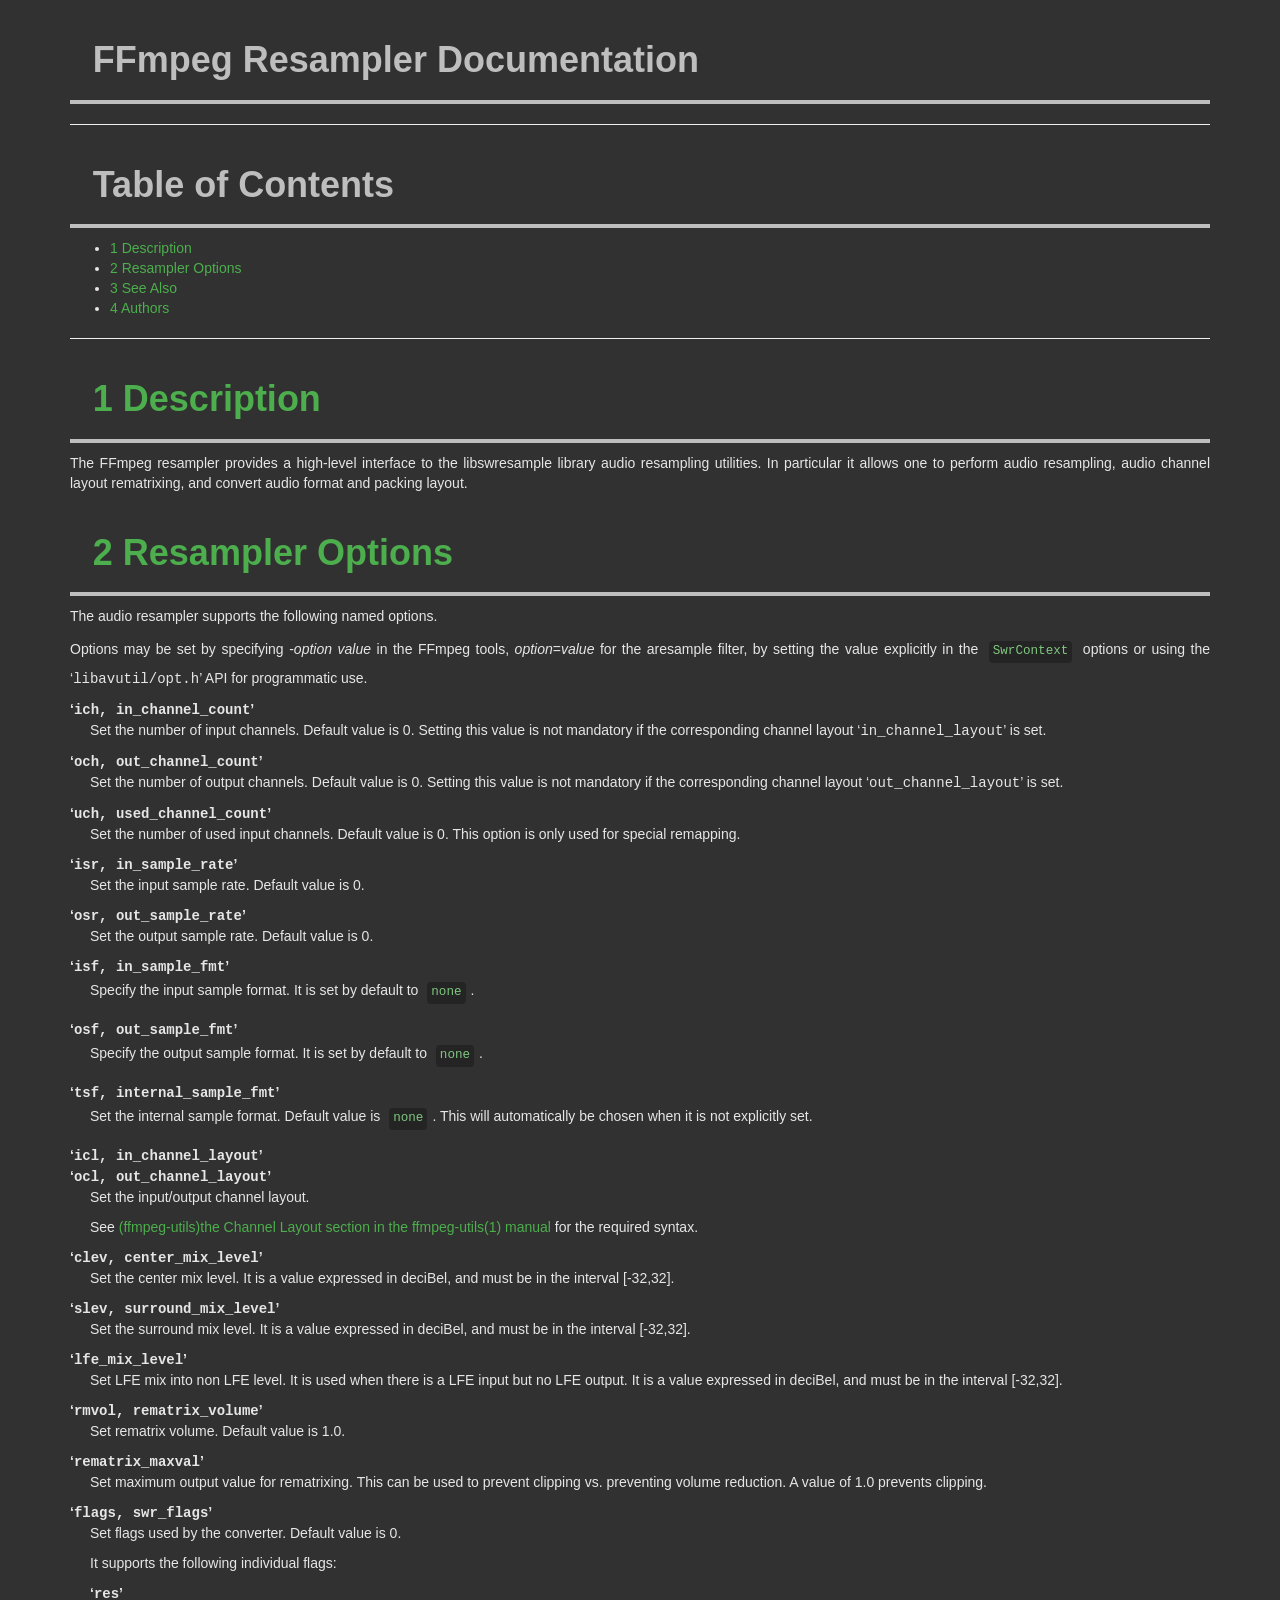
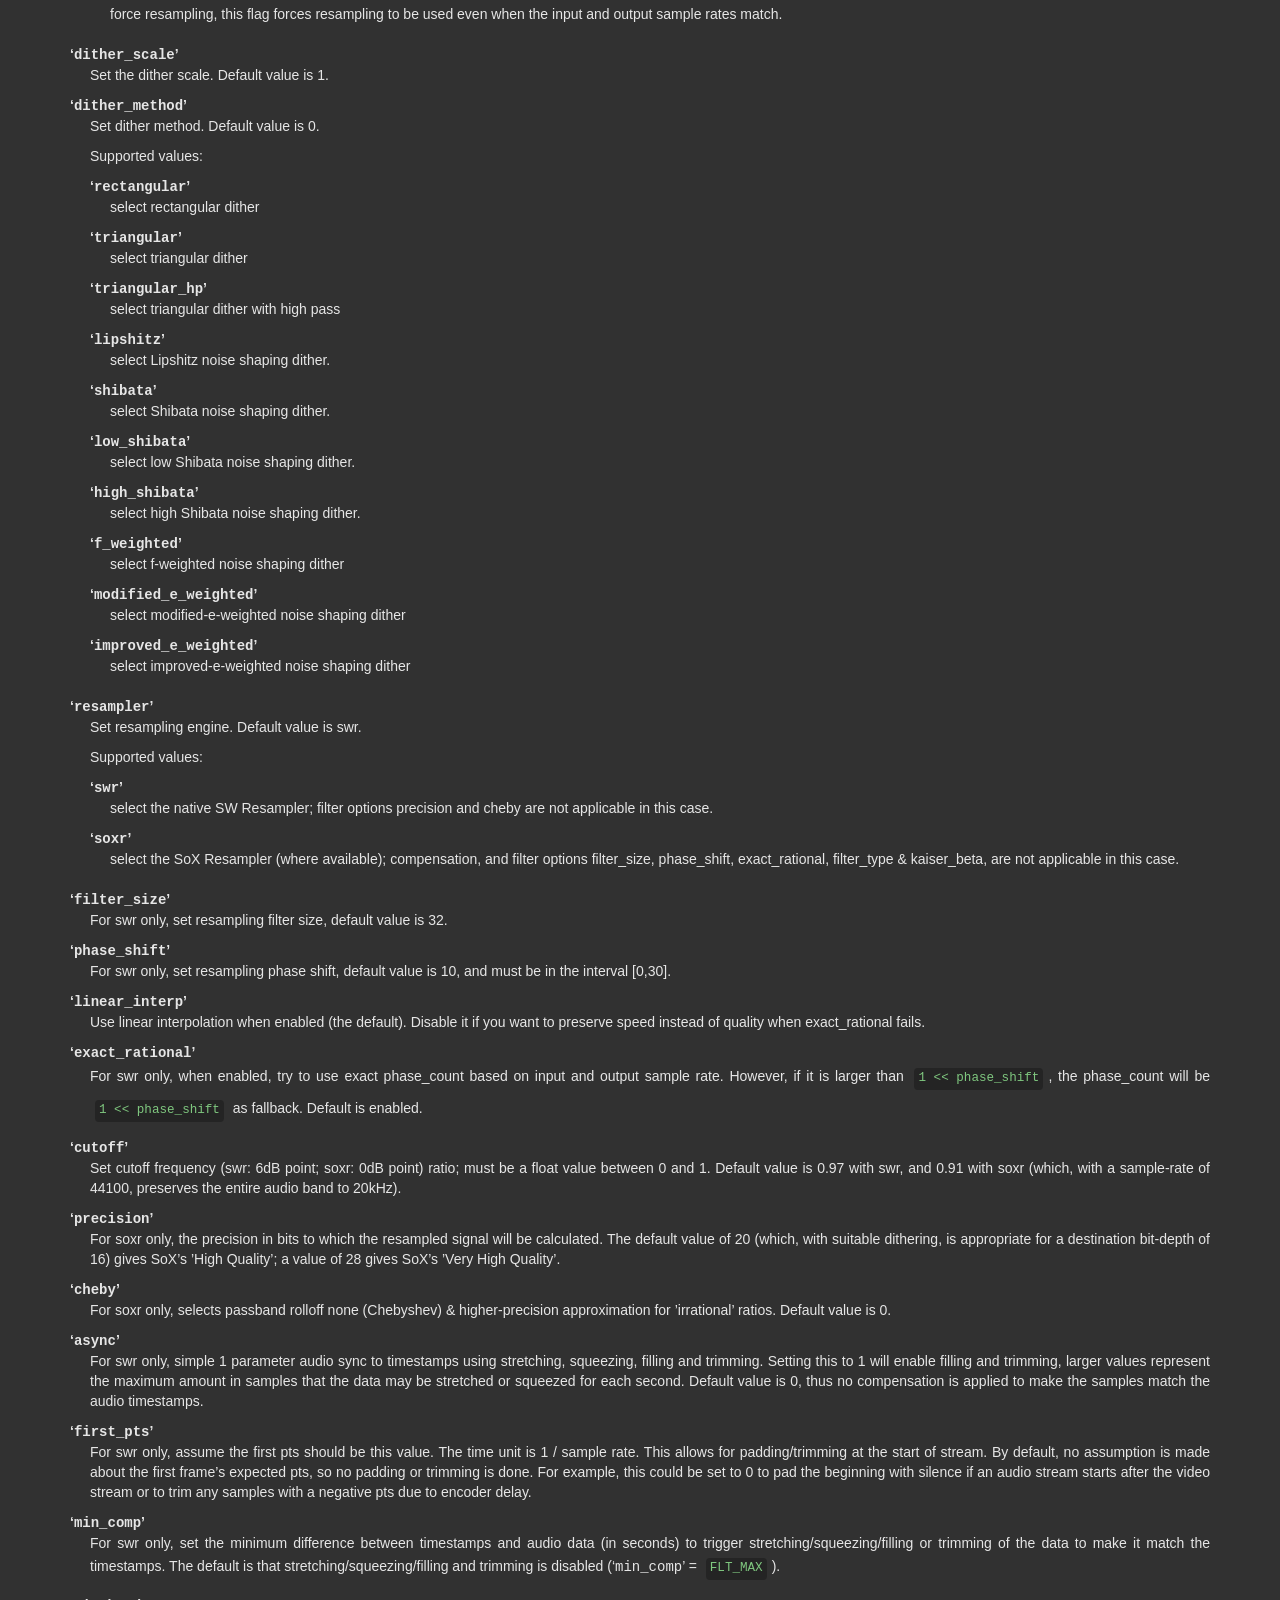
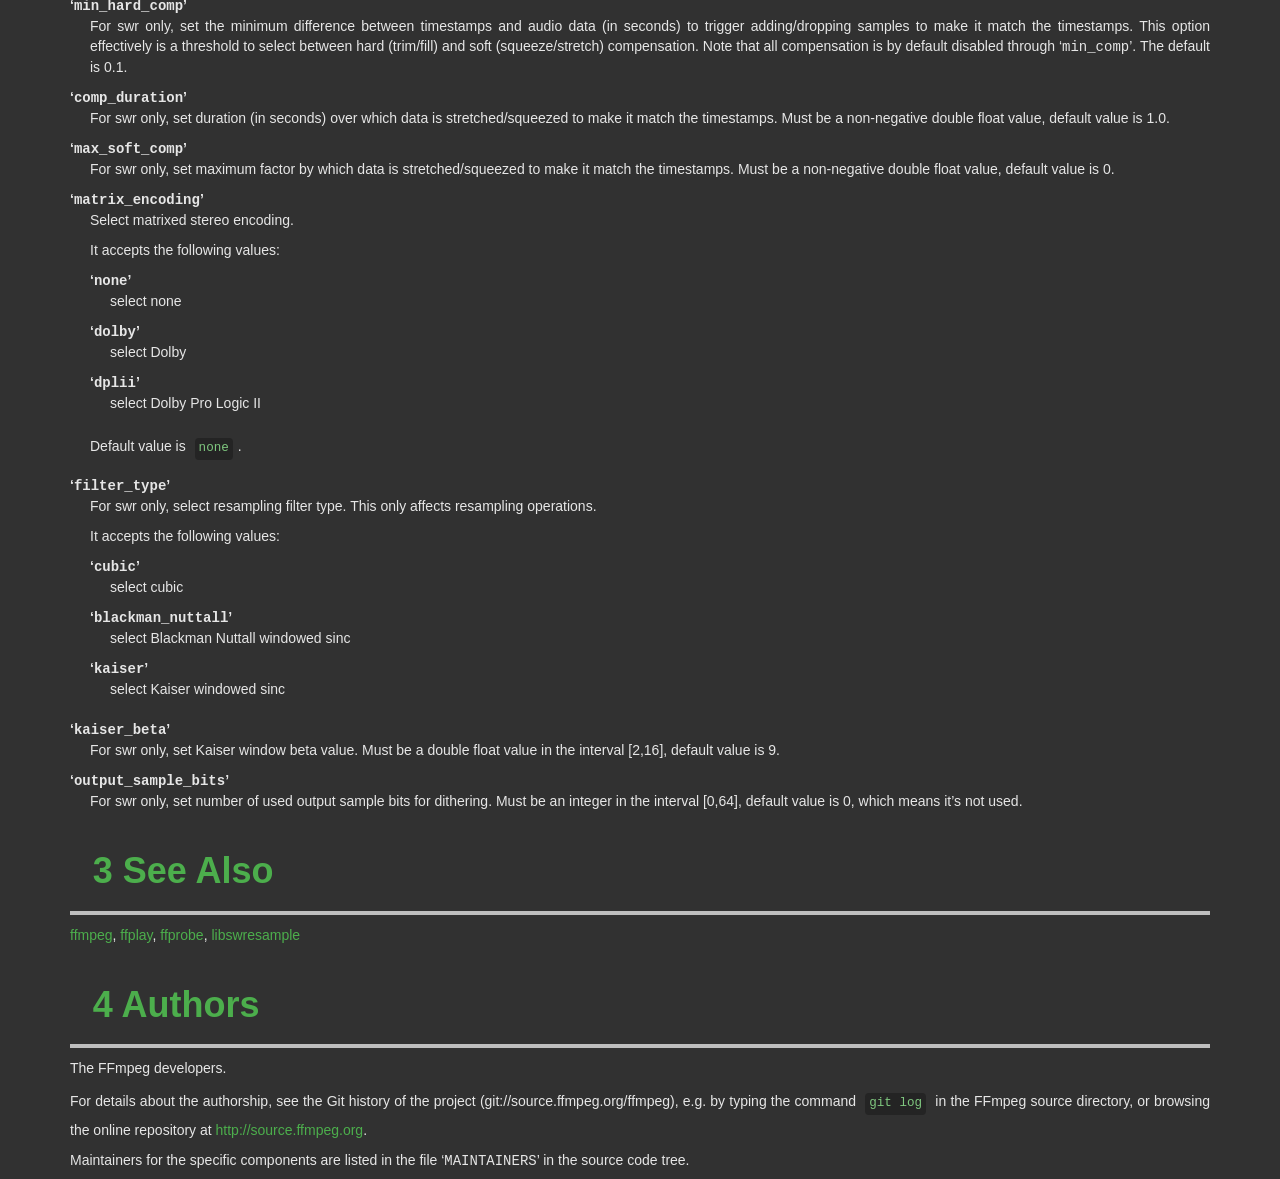
<file: lib/ffmpeg/doc/ffmpeg-resampler.html>
<!DOCTYPE html>
<html lang="en">
  <head>
    <meta charset="utf-8" />
    <meta http-equiv="X-UA-Compatible" content="IE=edge" />
    <title>FFmpeg documentation</title>
    <link rel="stylesheet" href="bootstrap.min.css" />
    <link rel="stylesheet" href="style.min.css" />

<meta name="description" content="FFmpeg Resampler Documentation: ">
<meta name="keywords" content="FFmpeg documentation : FFmpeg Resampler ">
<meta name="Generator" content="texi2html 5.0">
<!-- Created on October 15, 2019 by texi2html 5.0 -->
<!--
texi2html was written by: 
            Lionel Cons <Lionel.Cons@cern.ch> (original author)
            Karl Berry  <karl@freefriends.org>
            Olaf Bachmann <obachman@mathematik.uni-kl.de>
            and many others.
Maintained by: Many creative people.
Send bugs and suggestions to <texi2html-bug@nongnu.org>

-->
<meta http-equiv="Content-Type" content="text/html; charset=utf-8">
  </head>
  <body>
    <div class="container">

<h1 class="titlefont">FFmpeg Resampler Documentation</h1>
<hr>
<a name="SEC_Top"></a>

<a name="SEC_Contents"></a>
<h1>Table of Contents</h1>

<div class="contents">

<ul class="no-bullet">
  <li><a name="toc-Description" href="#Description">1 Description</a></li>
  <li><a name="toc-Resampler-Options" href="#Resampler-Options">2 Resampler Options</a></li>
  <li><a name="toc-See-Also" href="#See-Also">3 See Also</a></li>
  <li><a name="toc-Authors" href="#Authors">4 Authors</a></li>
</ul>
</div>


<hr size="6">
<a name="Description"></a>
<h1 class="chapter"><a href="ffmpeg-resampler.html#toc-Description">1 Description</a></h1>

<p>The FFmpeg resampler provides a high-level interface to the
libswresample library audio resampling utilities. In particular it
allows one to perform audio resampling, audio channel layout rematrixing,
and convert audio format and packing layout.
</p>

<a name="Resampler-Options"></a>
<h1 class="chapter"><a href="ffmpeg-resampler.html#toc-Resampler-Options">2 Resampler Options</a></h1>

<p>The audio resampler supports the following named options.
</p>
<p>Options may be set by specifying -<var>option</var> <var>value</var> in the
FFmpeg tools, <var>option</var>=<var>value</var> for the aresample filter,
by setting the value explicitly in the
<code>SwrContext</code> options or using the &lsquo;<tt>libavutil/opt.h</tt>&rsquo; API for
programmatic use.
</p>
<dl compact="compact">
<dt>&lsquo;<samp>ich, in_channel_count</samp>&rsquo;</dt>
<dd><p>Set the number of input channels. Default value is 0. Setting this
value is not mandatory if the corresponding channel layout
&lsquo;<samp>in_channel_layout</samp>&rsquo; is set.
</p>
</dd>
<dt>&lsquo;<samp>och, out_channel_count</samp>&rsquo;</dt>
<dd><p>Set the number of output channels. Default value is 0. Setting this
value is not mandatory if the corresponding channel layout
&lsquo;<samp>out_channel_layout</samp>&rsquo; is set.
</p>
</dd>
<dt>&lsquo;<samp>uch, used_channel_count</samp>&rsquo;</dt>
<dd><p>Set the number of used input channels. Default value is 0. This option is
only used for special remapping.
</p>
</dd>
<dt>&lsquo;<samp>isr, in_sample_rate</samp>&rsquo;</dt>
<dd><p>Set the input sample rate. Default value is 0.
</p>
</dd>
<dt>&lsquo;<samp>osr, out_sample_rate</samp>&rsquo;</dt>
<dd><p>Set the output sample rate. Default value is 0.
</p>
</dd>
<dt>&lsquo;<samp>isf, in_sample_fmt</samp>&rsquo;</dt>
<dd><p>Specify the input sample format. It is set by default to <code>none</code>.
</p>
</dd>
<dt>&lsquo;<samp>osf, out_sample_fmt</samp>&rsquo;</dt>
<dd><p>Specify the output sample format. It is set by default to <code>none</code>.
</p>
</dd>
<dt>&lsquo;<samp>tsf, internal_sample_fmt</samp>&rsquo;</dt>
<dd><p>Set the internal sample format. Default value is <code>none</code>.
This will automatically be chosen when it is not explicitly set.
</p>
</dd>
<dt>&lsquo;<samp>icl, in_channel_layout</samp>&rsquo;</dt>
<dt>&lsquo;<samp>ocl, out_channel_layout</samp>&rsquo;</dt>
<dd><p>Set the input/output channel layout.
</p>
<p>See <a href="ffmpeg-utils.html#channel-layout-syntax">(ffmpeg-utils)the Channel Layout section in the ffmpeg-utils(1) manual</a>
for the required syntax.
</p>
</dd>
<dt>&lsquo;<samp>clev, center_mix_level</samp>&rsquo;</dt>
<dd><p>Set the center mix level. It is a value expressed in deciBel, and must be
in the interval [-32,32].
</p>
</dd>
<dt>&lsquo;<samp>slev, surround_mix_level</samp>&rsquo;</dt>
<dd><p>Set the surround mix level. It is a value expressed in deciBel, and must
be in the interval [-32,32].
</p>
</dd>
<dt>&lsquo;<samp>lfe_mix_level</samp>&rsquo;</dt>
<dd><p>Set LFE mix into non LFE level. It is used when there is a LFE input but no
LFE output. It is a value expressed in deciBel, and must
be in the interval [-32,32].
</p>
</dd>
<dt>&lsquo;<samp>rmvol, rematrix_volume</samp>&rsquo;</dt>
<dd><p>Set rematrix volume. Default value is 1.0.
</p>
</dd>
<dt>&lsquo;<samp>rematrix_maxval</samp>&rsquo;</dt>
<dd><p>Set maximum output value for rematrixing.
This can be used to prevent clipping vs. preventing volume reduction.
A value of 1.0 prevents clipping.
</p>
</dd>
<dt>&lsquo;<samp>flags, swr_flags</samp>&rsquo;</dt>
<dd><p>Set flags used by the converter. Default value is 0.
</p>
<p>It supports the following individual flags:
</p><dl compact="compact">
<dt>&lsquo;<samp>res</samp>&rsquo;</dt>
<dd><p>force resampling, this flag forces resampling to be used even when the
input and output sample rates match.
</p></dd>
</dl>

</dd>
<dt>&lsquo;<samp>dither_scale</samp>&rsquo;</dt>
<dd><p>Set the dither scale. Default value is 1.
</p>
</dd>
<dt>&lsquo;<samp>dither_method</samp>&rsquo;</dt>
<dd><p>Set dither method. Default value is 0.
</p>
<p>Supported values:
</p><dl compact="compact">
<dt>&lsquo;<samp>rectangular</samp>&rsquo;</dt>
<dd><p>select rectangular dither
</p></dd>
<dt>&lsquo;<samp>triangular</samp>&rsquo;</dt>
<dd><p>select triangular dither
</p></dd>
<dt>&lsquo;<samp>triangular_hp</samp>&rsquo;</dt>
<dd><p>select triangular dither with high pass
</p></dd>
<dt>&lsquo;<samp>lipshitz</samp>&rsquo;</dt>
<dd><p>select Lipshitz noise shaping dither.
</p></dd>
<dt>&lsquo;<samp>shibata</samp>&rsquo;</dt>
<dd><p>select Shibata noise shaping dither.
</p></dd>
<dt>&lsquo;<samp>low_shibata</samp>&rsquo;</dt>
<dd><p>select low Shibata noise shaping dither.
</p></dd>
<dt>&lsquo;<samp>high_shibata</samp>&rsquo;</dt>
<dd><p>select high Shibata noise shaping dither.
</p></dd>
<dt>&lsquo;<samp>f_weighted</samp>&rsquo;</dt>
<dd><p>select f-weighted noise shaping dither
</p></dd>
<dt>&lsquo;<samp>modified_e_weighted</samp>&rsquo;</dt>
<dd><p>select modified-e-weighted noise shaping dither
</p></dd>
<dt>&lsquo;<samp>improved_e_weighted</samp>&rsquo;</dt>
<dd><p>select improved-e-weighted noise shaping dither
</p>
</dd>
</dl>

</dd>
<dt>&lsquo;<samp>resampler</samp>&rsquo;</dt>
<dd><p>Set resampling engine. Default value is swr.
</p>
<p>Supported values:
</p><dl compact="compact">
<dt>&lsquo;<samp>swr</samp>&rsquo;</dt>
<dd><p>select the native SW Resampler; filter options precision and cheby are not
applicable in this case.
</p></dd>
<dt>&lsquo;<samp>soxr</samp>&rsquo;</dt>
<dd><p>select the SoX Resampler (where available); compensation, and filter options
filter_size, phase_shift, exact_rational, filter_type &amp; kaiser_beta, are not
applicable in this case.
</p></dd>
</dl>

</dd>
<dt>&lsquo;<samp>filter_size</samp>&rsquo;</dt>
<dd><p>For swr only, set resampling filter size, default value is 32.
</p>
</dd>
<dt>&lsquo;<samp>phase_shift</samp>&rsquo;</dt>
<dd><p>For swr only, set resampling phase shift, default value is 10, and must be in
the interval [0,30].
</p>
</dd>
<dt>&lsquo;<samp>linear_interp</samp>&rsquo;</dt>
<dd><p>Use linear interpolation when enabled (the default). Disable it if you want
to preserve speed instead of quality when exact_rational fails.
</p>
</dd>
<dt>&lsquo;<samp>exact_rational</samp>&rsquo;</dt>
<dd><p>For swr only, when enabled, try to use exact phase_count based on input and
output sample rate. However, if it is larger than <code>1 &lt;&lt; phase_shift</code>,
the phase_count will be <code>1 &lt;&lt; phase_shift</code> as fallback. Default is enabled.
</p>
</dd>
<dt>&lsquo;<samp>cutoff</samp>&rsquo;</dt>
<dd><p>Set cutoff frequency (swr: 6dB point; soxr: 0dB point) ratio; must be a float
value between 0 and 1.  Default value is 0.97 with swr, and 0.91 with soxr
(which, with a sample-rate of 44100, preserves the entire audio band to 20kHz).
</p>
</dd>
<dt>&lsquo;<samp>precision</samp>&rsquo;</dt>
<dd><p>For soxr only, the precision in bits to which the resampled signal will be
calculated.  The default value of 20 (which, with suitable dithering, is
appropriate for a destination bit-depth of 16) gives SoX&rsquo;s &rsquo;High Quality&rsquo;; a
value of 28 gives SoX&rsquo;s &rsquo;Very High Quality&rsquo;.
</p>
</dd>
<dt>&lsquo;<samp>cheby</samp>&rsquo;</dt>
<dd><p>For soxr only, selects passband rolloff none (Chebyshev) &amp; higher-precision
approximation for &rsquo;irrational&rsquo; ratios. Default value is 0.
</p>
</dd>
<dt>&lsquo;<samp>async</samp>&rsquo;</dt>
<dd><p>For swr only, simple 1 parameter audio sync to timestamps using stretching,
squeezing, filling and trimming. Setting this to 1 will enable filling and
trimming, larger values represent the maximum amount in samples that the data
may be stretched or squeezed for each second.
Default value is 0, thus no compensation is applied to make the samples match
the audio timestamps.
</p>
</dd>
<dt>&lsquo;<samp>first_pts</samp>&rsquo;</dt>
<dd><p>For swr only, assume the first pts should be this value. The time unit is 1 / sample rate.
This allows for padding/trimming at the start of stream. By default, no
assumption is made about the first frame&rsquo;s expected pts, so no padding or
trimming is done. For example, this could be set to 0 to pad the beginning with
silence if an audio stream starts after the video stream or to trim any samples
with a negative pts due to encoder delay.
</p>
</dd>
<dt>&lsquo;<samp>min_comp</samp>&rsquo;</dt>
<dd><p>For swr only, set the minimum difference between timestamps and audio data (in
seconds) to trigger stretching/squeezing/filling or trimming of the
data to make it match the timestamps. The default is that
stretching/squeezing/filling and trimming is disabled
(&lsquo;<samp>min_comp</samp>&rsquo; = <code>FLT_MAX</code>).
</p>
</dd>
<dt>&lsquo;<samp>min_hard_comp</samp>&rsquo;</dt>
<dd><p>For swr only, set the minimum difference between timestamps and audio data (in
seconds) to trigger adding/dropping samples to make it match the
timestamps.  This option effectively is a threshold to select between
hard (trim/fill) and soft (squeeze/stretch) compensation. Note that
all compensation is by default disabled through &lsquo;<samp>min_comp</samp>&rsquo;.
The default is 0.1.
</p>
</dd>
<dt>&lsquo;<samp>comp_duration</samp>&rsquo;</dt>
<dd><p>For swr only, set duration (in seconds) over which data is stretched/squeezed
to make it match the timestamps. Must be a non-negative double float value,
default value is 1.0.
</p>
</dd>
<dt>&lsquo;<samp>max_soft_comp</samp>&rsquo;</dt>
<dd><p>For swr only, set maximum factor by which data is stretched/squeezed to make it
match the timestamps. Must be a non-negative double float value, default value
is 0.
</p>
</dd>
<dt>&lsquo;<samp>matrix_encoding</samp>&rsquo;</dt>
<dd><p>Select matrixed stereo encoding.
</p>
<p>It accepts the following values:
</p><dl compact="compact">
<dt>&lsquo;<samp>none</samp>&rsquo;</dt>
<dd><p>select none
</p></dd>
<dt>&lsquo;<samp>dolby</samp>&rsquo;</dt>
<dd><p>select Dolby
</p></dd>
<dt>&lsquo;<samp>dplii</samp>&rsquo;</dt>
<dd><p>select Dolby Pro Logic II
</p></dd>
</dl>

<p>Default value is <code>none</code>.
</p>
</dd>
<dt>&lsquo;<samp>filter_type</samp>&rsquo;</dt>
<dd><p>For swr only, select resampling filter type. This only affects resampling
operations.
</p>
<p>It accepts the following values:
</p><dl compact="compact">
<dt>&lsquo;<samp>cubic</samp>&rsquo;</dt>
<dd><p>select cubic
</p></dd>
<dt>&lsquo;<samp>blackman_nuttall</samp>&rsquo;</dt>
<dd><p>select Blackman Nuttall windowed sinc
</p></dd>
<dt>&lsquo;<samp>kaiser</samp>&rsquo;</dt>
<dd><p>select Kaiser windowed sinc
</p></dd>
</dl>

</dd>
<dt>&lsquo;<samp>kaiser_beta</samp>&rsquo;</dt>
<dd><p>For swr only, set Kaiser window beta value. Must be a double float value in the
interval [2,16], default value is 9.
</p>
</dd>
<dt>&lsquo;<samp>output_sample_bits</samp>&rsquo;</dt>
<dd><p>For swr only, set number of used output sample bits for dithering. Must be an integer in the
interval [0,64], default value is 0, which means it&rsquo;s not used.
</p>
</dd>
</dl>


<a name="See-Also"></a>
<h1 class="chapter"><a href="ffmpeg-resampler.html#toc-See-Also">3 See Also</a></h1>

<p><a href="ffmpeg.html">ffmpeg</a>, <a href="ffplay.html">ffplay</a>, <a href="ffprobe.html">ffprobe</a>,
<a href="libswresample.html">libswresample</a>
</p>

<a name="Authors"></a>
<h1 class="chapter"><a href="ffmpeg-resampler.html#toc-Authors">4 Authors</a></h1>

<p>The FFmpeg developers.
</p>
<p>For details about the authorship, see the Git history of the project
(git://source.ffmpeg.org/ffmpeg), e.g. by typing the command
<code>git log</code> in the FFmpeg source directory, or browsing the
online repository at <a href="http://source.ffmpeg.org">http://source.ffmpeg.org</a>.
</p>
<p>Maintainers for the specific components are listed in the file
&lsquo;<tt>MAINTAINERS</tt>&rsquo; in the source code tree.
</p>

    </div>
  </body>
</html>
</file>
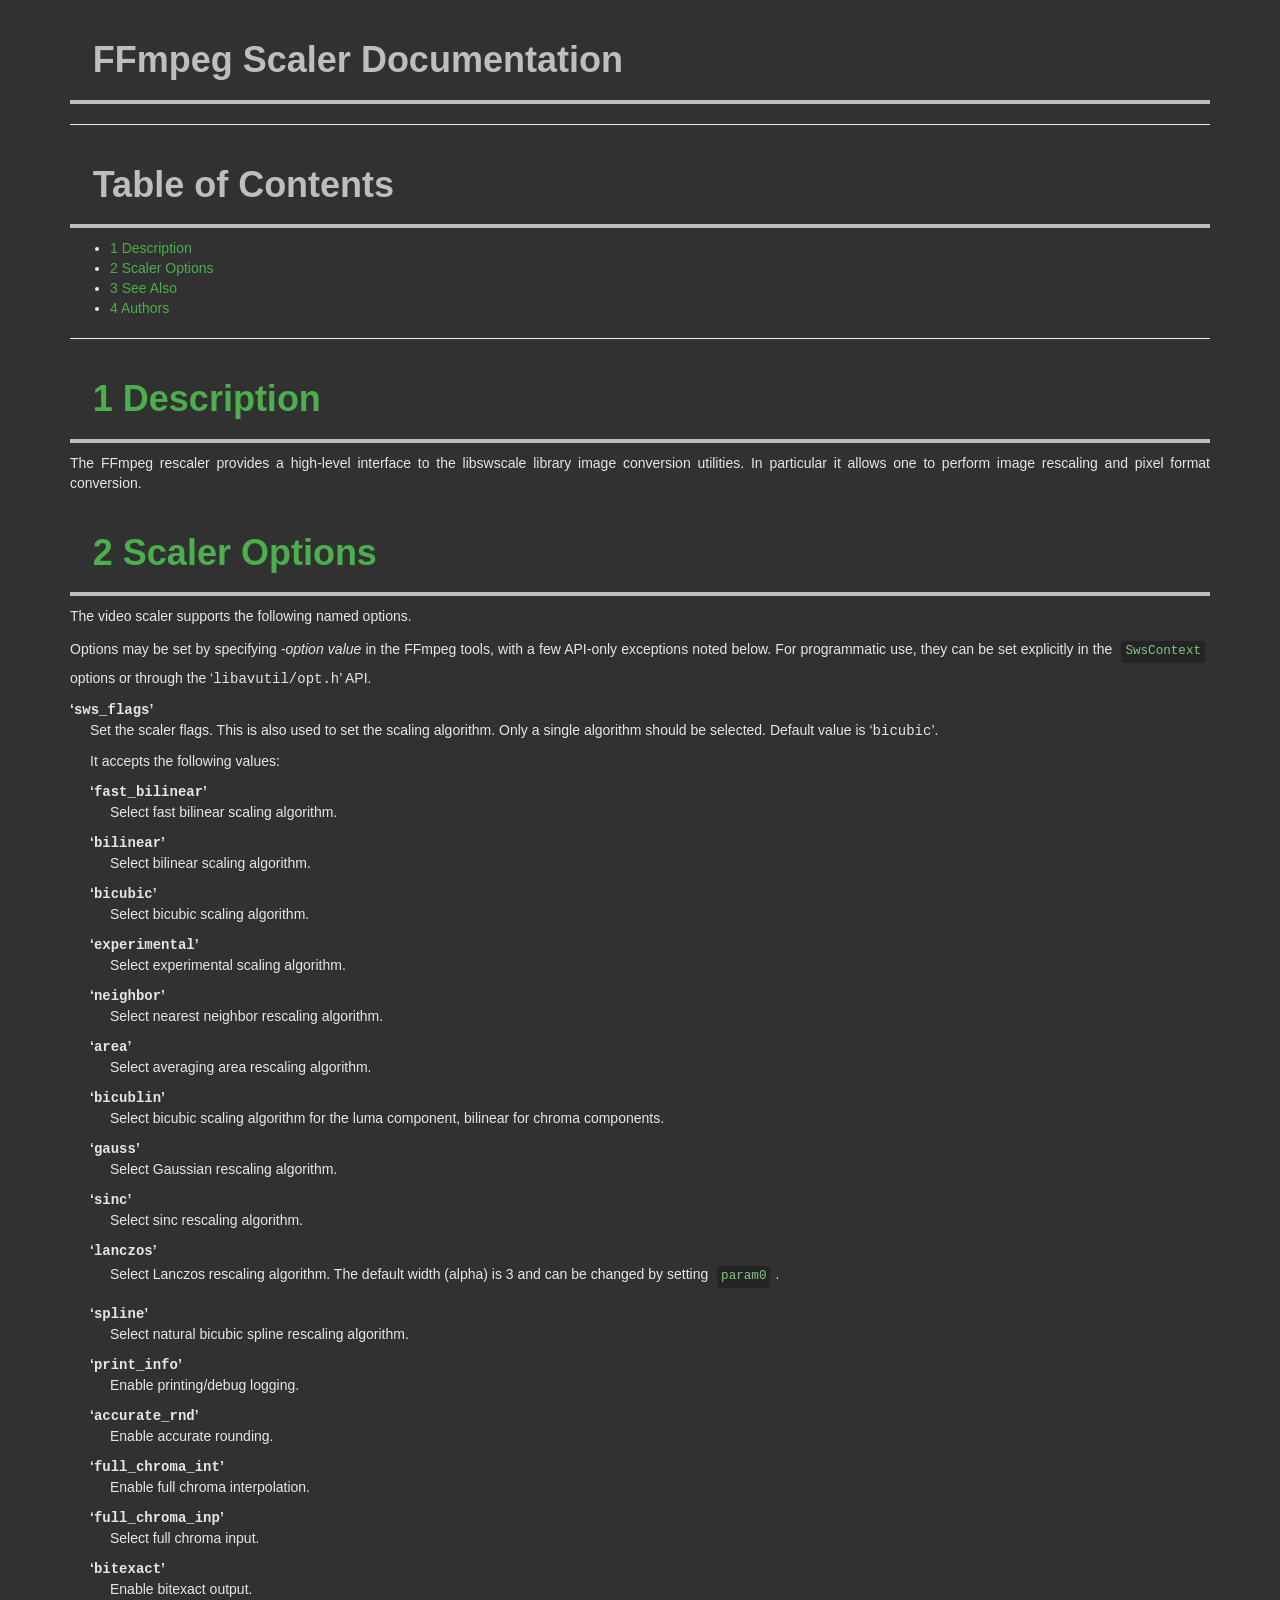
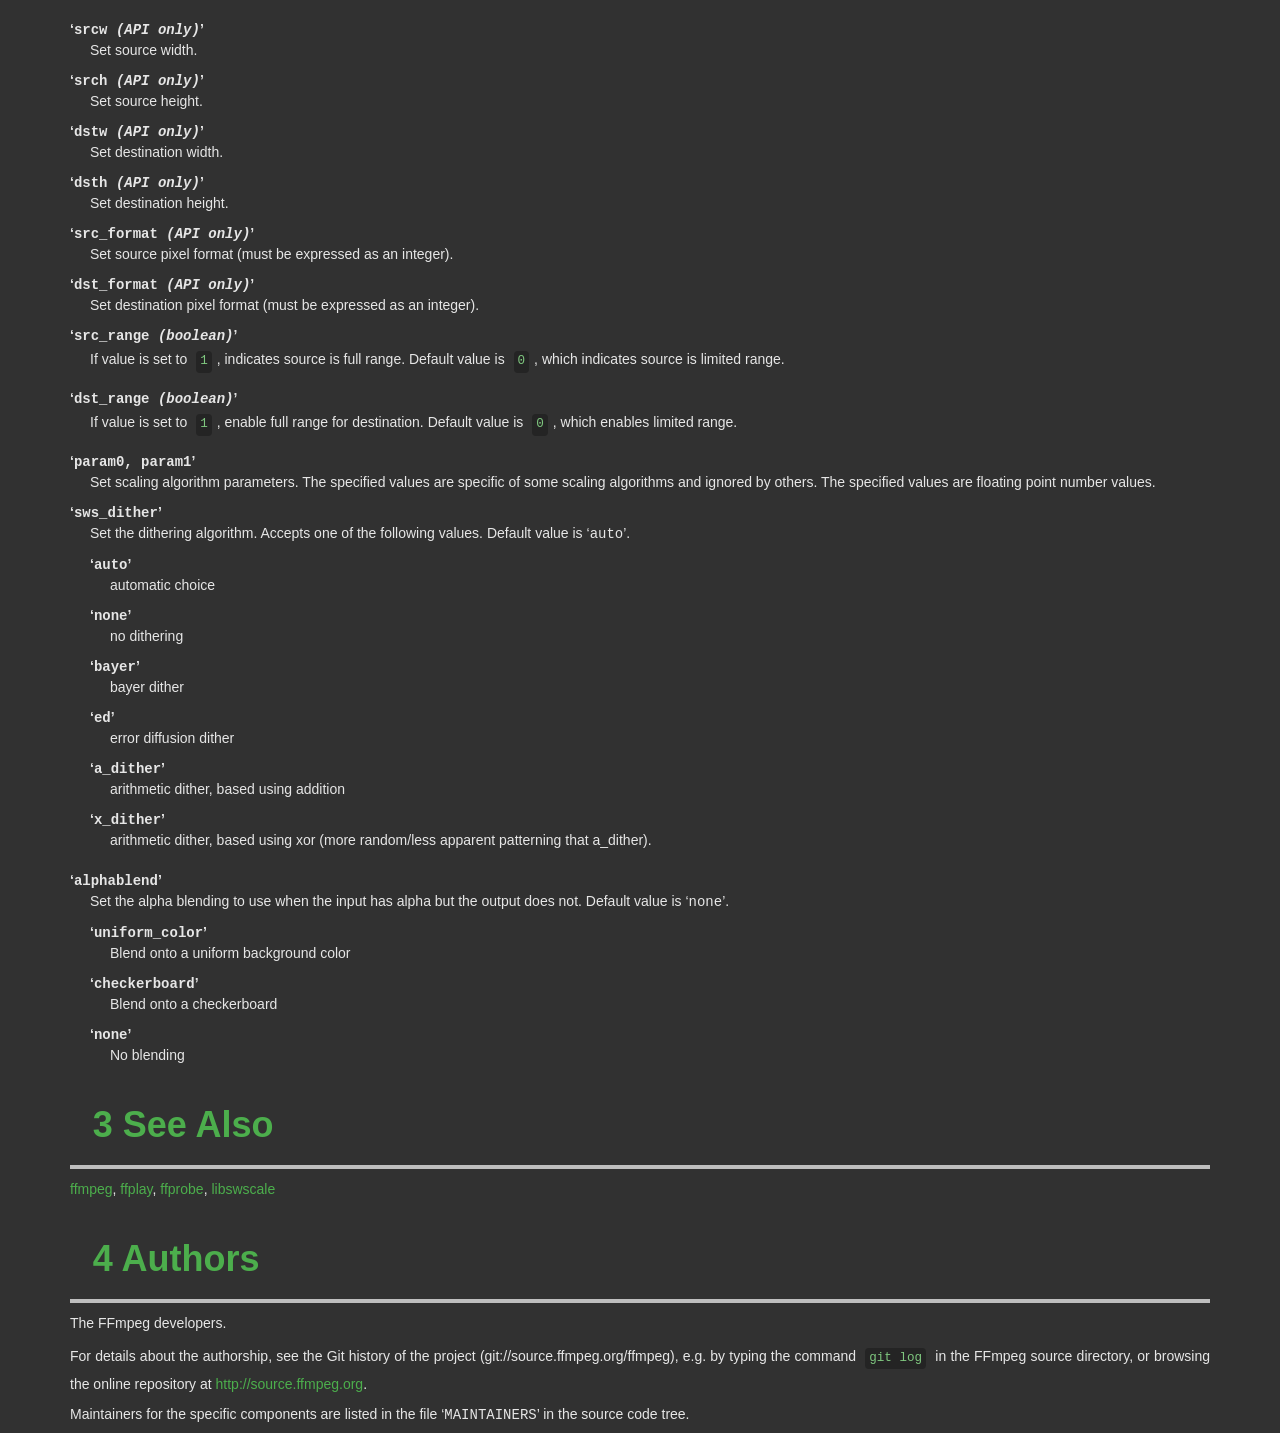
<file: lib/ffmpeg/doc/ffmpeg-scaler.html>
<!DOCTYPE html>
<html lang="en">
  <head>
    <meta charset="utf-8" />
    <meta http-equiv="X-UA-Compatible" content="IE=edge" />
    <title>FFmpeg documentation</title>
    <link rel="stylesheet" href="bootstrap.min.css" />
    <link rel="stylesheet" href="style.min.css" />

<meta name="description" content="FFmpeg Scaler Documentation: ">
<meta name="keywords" content="FFmpeg documentation : FFmpeg Scaler ">
<meta name="Generator" content="texi2html 5.0">
<!-- Created on October 15, 2019 by texi2html 5.0 -->
<!--
texi2html was written by: 
            Lionel Cons <Lionel.Cons@cern.ch> (original author)
            Karl Berry  <karl@freefriends.org>
            Olaf Bachmann <obachman@mathematik.uni-kl.de>
            and many others.
Maintained by: Many creative people.
Send bugs and suggestions to <texi2html-bug@nongnu.org>

-->
<meta http-equiv="Content-Type" content="text/html; charset=utf-8">
  </head>
  <body>
    <div class="container">

<h1 class="titlefont">FFmpeg Scaler Documentation</h1>
<hr>
<a name="SEC_Top"></a>

<a name="SEC_Contents"></a>
<h1>Table of Contents</h1>

<div class="contents">

<ul class="no-bullet">
  <li><a name="toc-Description" href="#Description">1 Description</a></li>
  <li><a name="toc-Scaler-Options" href="#Scaler-Options">2 Scaler Options</a></li>
  <li><a name="toc-See-Also" href="#See-Also">3 See Also</a></li>
  <li><a name="toc-Authors" href="#Authors">4 Authors</a></li>
</ul>
</div>


<hr size="6">
<a name="Description"></a>
<h1 class="chapter"><a href="ffmpeg-scaler.html#toc-Description">1 Description</a></h1>

<p>The FFmpeg rescaler provides a high-level interface to the libswscale
library image conversion utilities. In particular it allows one to perform
image rescaling and pixel format conversion.
</p>

<p><a name="scaler_005foptions"></a>
</p><a name="Scaler-Options"></a>
<h1 class="chapter"><a href="ffmpeg-scaler.html#toc-Scaler-Options">2 Scaler Options</a></h1>

<p>The video scaler supports the following named options.
</p>
<p>Options may be set by specifying -<var>option</var> <var>value</var> in the
FFmpeg tools, with a few API-only exceptions noted below.
For programmatic use, they can be set explicitly in the
<code>SwsContext</code> options or through the &lsquo;<tt>libavutil/opt.h</tt>&rsquo; API.
</p>
<dl compact="compact">
<dd>
<p><a name="sws_005fflags"></a>
</p></dd>
<dt>&lsquo;<samp>sws_flags</samp>&rsquo;</dt>
<dd><p>Set the scaler flags. This is also used to set the scaling
algorithm. Only a single algorithm should be selected. Default
value is &lsquo;<samp>bicubic</samp>&rsquo;.
</p>
<p>It accepts the following values:
</p><dl compact="compact">
<dt>&lsquo;<samp>fast_bilinear</samp>&rsquo;</dt>
<dd><p>Select fast bilinear scaling algorithm.
</p>
</dd>
<dt>&lsquo;<samp>bilinear</samp>&rsquo;</dt>
<dd><p>Select bilinear scaling algorithm.
</p>
</dd>
<dt>&lsquo;<samp>bicubic</samp>&rsquo;</dt>
<dd><p>Select bicubic scaling algorithm.
</p>
</dd>
<dt>&lsquo;<samp>experimental</samp>&rsquo;</dt>
<dd><p>Select experimental scaling algorithm.
</p>
</dd>
<dt>&lsquo;<samp>neighbor</samp>&rsquo;</dt>
<dd><p>Select nearest neighbor rescaling algorithm.
</p>
</dd>
<dt>&lsquo;<samp>area</samp>&rsquo;</dt>
<dd><p>Select averaging area rescaling algorithm.
</p>
</dd>
<dt>&lsquo;<samp>bicublin</samp>&rsquo;</dt>
<dd><p>Select bicubic scaling algorithm for the luma component, bilinear for
chroma components.
</p>
</dd>
<dt>&lsquo;<samp>gauss</samp>&rsquo;</dt>
<dd><p>Select Gaussian rescaling algorithm.
</p>
</dd>
<dt>&lsquo;<samp>sinc</samp>&rsquo;</dt>
<dd><p>Select sinc rescaling algorithm.
</p>
</dd>
<dt>&lsquo;<samp>lanczos</samp>&rsquo;</dt>
<dd><p>Select Lanczos rescaling algorithm. The default width (alpha) is 3 and can be
changed by setting <code>param0</code>.
</p>
</dd>
<dt>&lsquo;<samp>spline</samp>&rsquo;</dt>
<dd><p>Select natural bicubic spline rescaling algorithm.
</p>
</dd>
<dt>&lsquo;<samp>print_info</samp>&rsquo;</dt>
<dd><p>Enable printing/debug logging.
</p>
</dd>
<dt>&lsquo;<samp>accurate_rnd</samp>&rsquo;</dt>
<dd><p>Enable accurate rounding.
</p>
</dd>
<dt>&lsquo;<samp>full_chroma_int</samp>&rsquo;</dt>
<dd><p>Enable full chroma interpolation.
</p>
</dd>
<dt>&lsquo;<samp>full_chroma_inp</samp>&rsquo;</dt>
<dd><p>Select full chroma input.
</p>
</dd>
<dt>&lsquo;<samp>bitexact</samp>&rsquo;</dt>
<dd><p>Enable bitexact output.
</p></dd>
</dl>

</dd>
<dt>&lsquo;<samp>srcw <var>(API only)</var></samp>&rsquo;</dt>
<dd><p>Set source width.
</p>
</dd>
<dt>&lsquo;<samp>srch <var>(API only)</var></samp>&rsquo;</dt>
<dd><p>Set source height.
</p>
</dd>
<dt>&lsquo;<samp>dstw <var>(API only)</var></samp>&rsquo;</dt>
<dd><p>Set destination width.
</p>
</dd>
<dt>&lsquo;<samp>dsth <var>(API only)</var></samp>&rsquo;</dt>
<dd><p>Set destination height.
</p>
</dd>
<dt>&lsquo;<samp>src_format <var>(API only)</var></samp>&rsquo;</dt>
<dd><p>Set source pixel format (must be expressed as an integer).
</p>
</dd>
<dt>&lsquo;<samp>dst_format <var>(API only)</var></samp>&rsquo;</dt>
<dd><p>Set destination pixel format (must be expressed as an integer).
</p>
</dd>
<dt>&lsquo;<samp>src_range <var>(boolean)</var></samp>&rsquo;</dt>
<dd><p>If value is set to <code>1</code>, indicates source is full range. Default value is
<code>0</code>, which indicates source is limited range.
</p>
</dd>
<dt>&lsquo;<samp>dst_range <var>(boolean)</var></samp>&rsquo;</dt>
<dd><p>If value is set to <code>1</code>, enable full range for destination. Default value
is <code>0</code>, which enables limited range.
</p>
<p><a name="sws_005fparams"></a>
</p></dd>
<dt>&lsquo;<samp>param0, param1</samp>&rsquo;</dt>
<dd><p>Set scaling algorithm parameters. The specified values are specific of
some scaling algorithms and ignored by others. The specified values
are floating point number values.
</p>
</dd>
<dt>&lsquo;<samp>sws_dither</samp>&rsquo;</dt>
<dd><p>Set the dithering algorithm. Accepts one of the following
values. Default value is &lsquo;<samp>auto</samp>&rsquo;.
</p>
<dl compact="compact">
<dt>&lsquo;<samp>auto</samp>&rsquo;</dt>
<dd><p>automatic choice
</p>
</dd>
<dt>&lsquo;<samp>none</samp>&rsquo;</dt>
<dd><p>no dithering
</p>
</dd>
<dt>&lsquo;<samp>bayer</samp>&rsquo;</dt>
<dd><p>bayer dither
</p>
</dd>
<dt>&lsquo;<samp>ed</samp>&rsquo;</dt>
<dd><p>error diffusion dither
</p>
</dd>
<dt>&lsquo;<samp>a_dither</samp>&rsquo;</dt>
<dd><p>arithmetic dither, based using addition
</p>
</dd>
<dt>&lsquo;<samp>x_dither</samp>&rsquo;</dt>
<dd><p>arithmetic dither, based using xor (more random/less apparent patterning that
a_dither).
</p>
</dd>
</dl>

</dd>
<dt>&lsquo;<samp>alphablend</samp>&rsquo;</dt>
<dd><p>Set the alpha blending to use when the input has alpha but the output does not.
Default value is &lsquo;<samp>none</samp>&rsquo;.
</p>
<dl compact="compact">
<dt>&lsquo;<samp>uniform_color</samp>&rsquo;</dt>
<dd><p>Blend onto a uniform background color
</p>
</dd>
<dt>&lsquo;<samp>checkerboard</samp>&rsquo;</dt>
<dd><p>Blend onto a checkerboard
</p>
</dd>
<dt>&lsquo;<samp>none</samp>&rsquo;</dt>
<dd><p>No blending
</p>
</dd>
</dl>

</dd>
</dl>


<a name="See-Also"></a>
<h1 class="chapter"><a href="ffmpeg-scaler.html#toc-See-Also">3 See Also</a></h1>

<p><a href="ffmpeg.html">ffmpeg</a>, <a href="ffplay.html">ffplay</a>, <a href="ffprobe.html">ffprobe</a>,
<a href="libswscale.html">libswscale</a>
</p>

<a name="Authors"></a>
<h1 class="chapter"><a href="ffmpeg-scaler.html#toc-Authors">4 Authors</a></h1>

<p>The FFmpeg developers.
</p>
<p>For details about the authorship, see the Git history of the project
(git://source.ffmpeg.org/ffmpeg), e.g. by typing the command
<code>git log</code> in the FFmpeg source directory, or browsing the
online repository at <a href="http://source.ffmpeg.org">http://source.ffmpeg.org</a>.
</p>
<p>Maintainers for the specific components are listed in the file
&lsquo;<tt>MAINTAINERS</tt>&rsquo; in the source code tree.
</p>

    </div>
  </body>
</html>
</file>
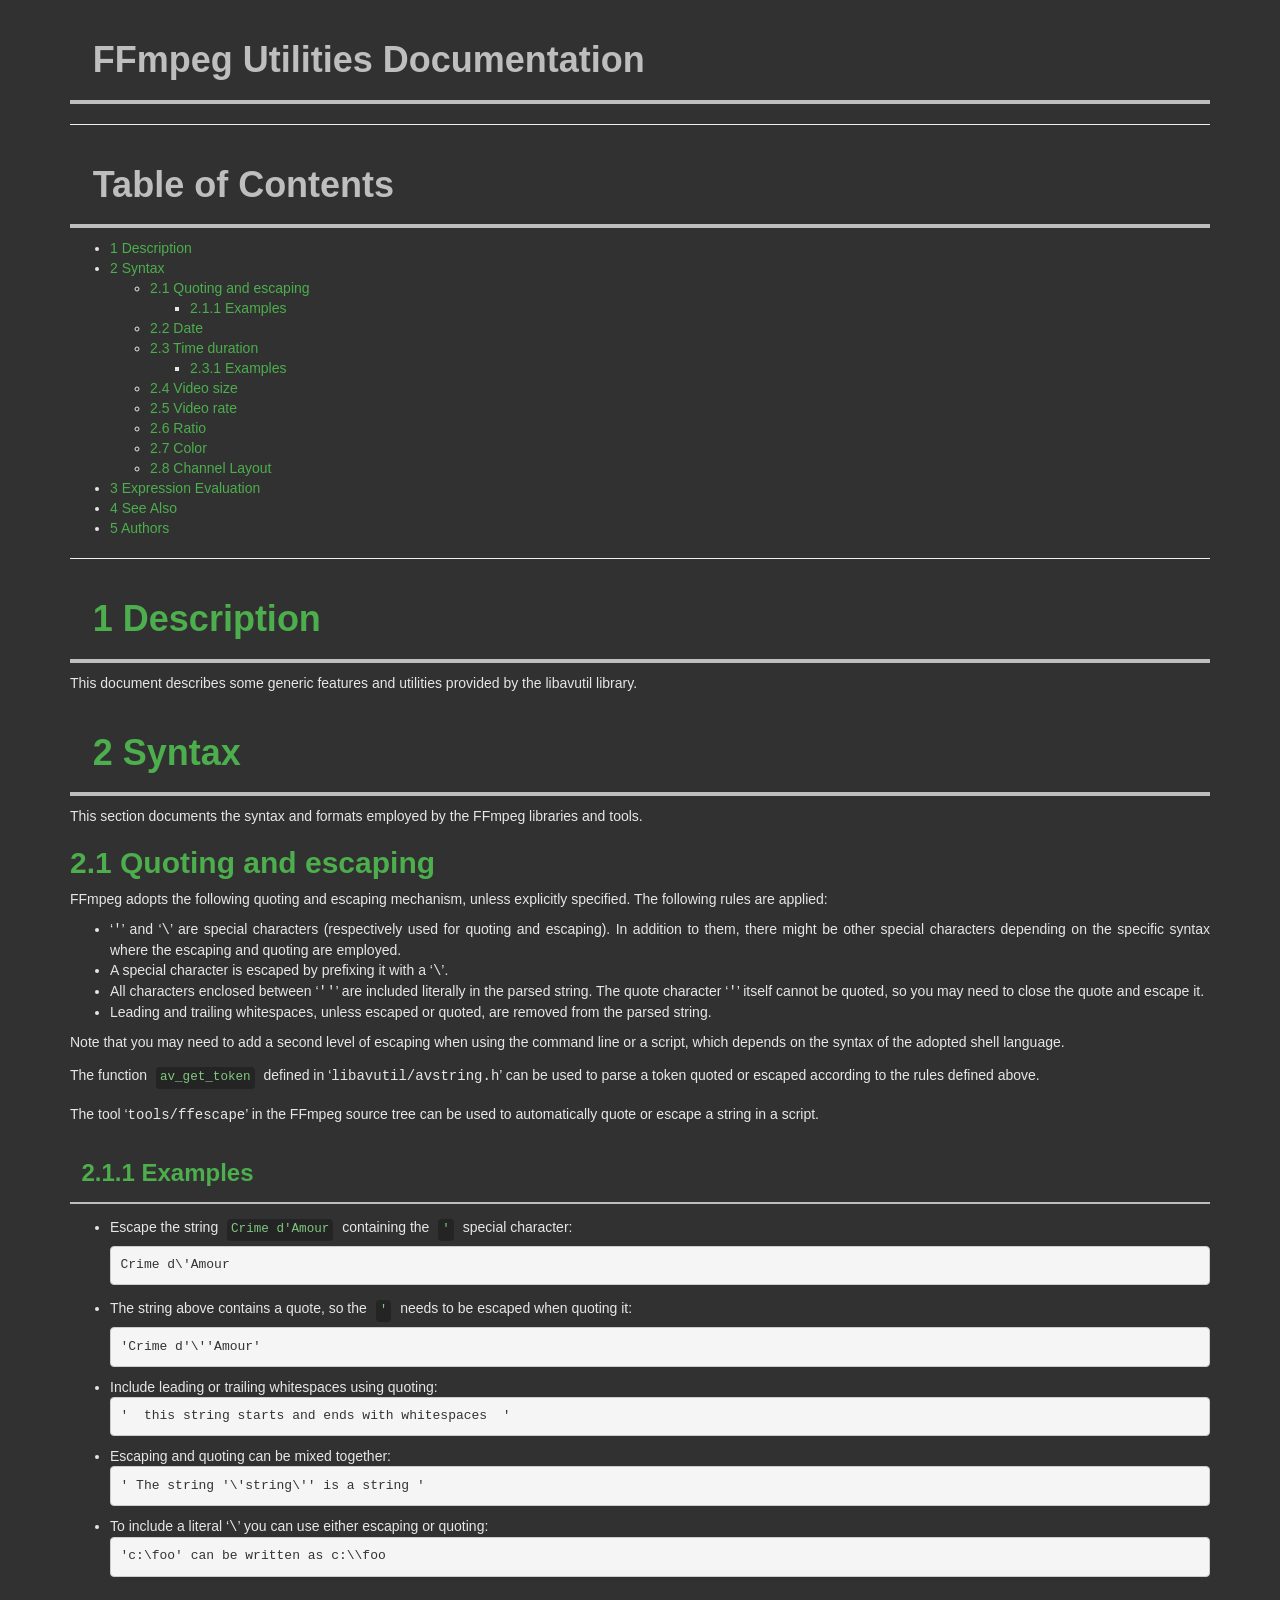
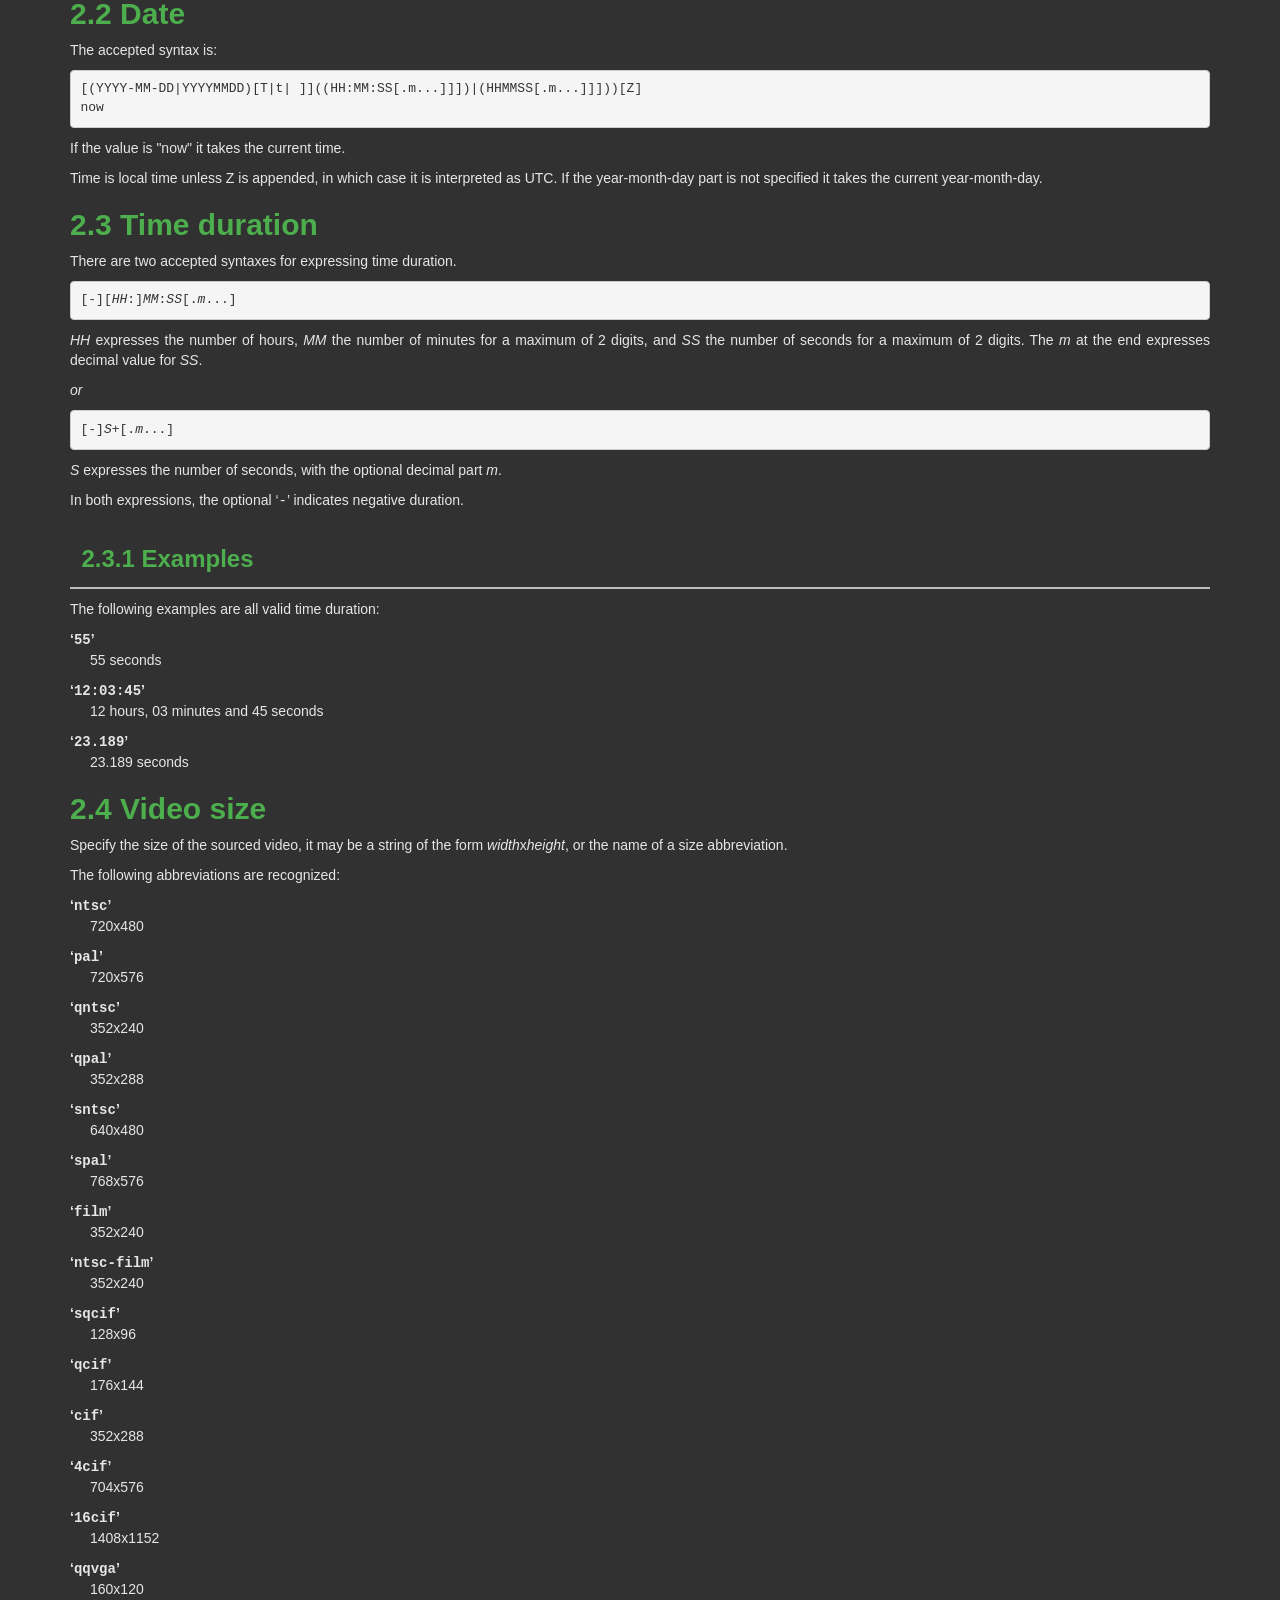
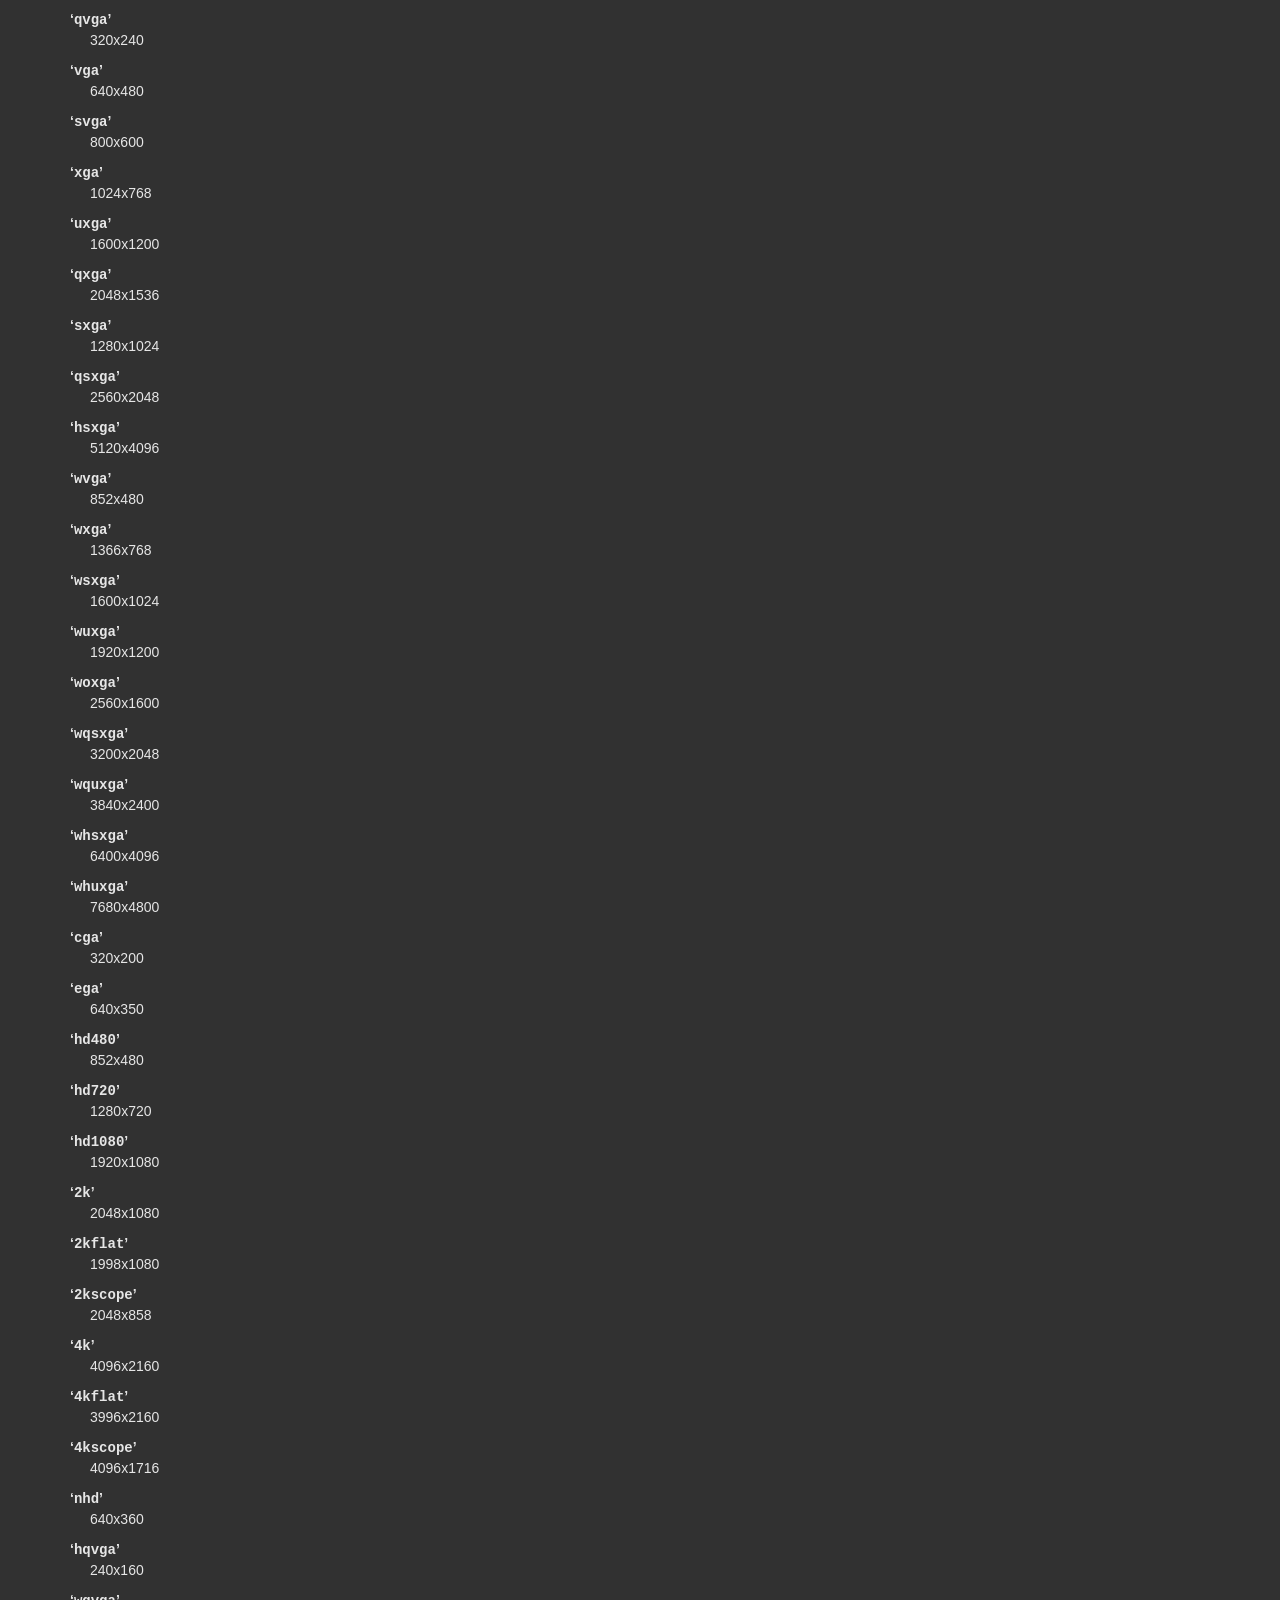
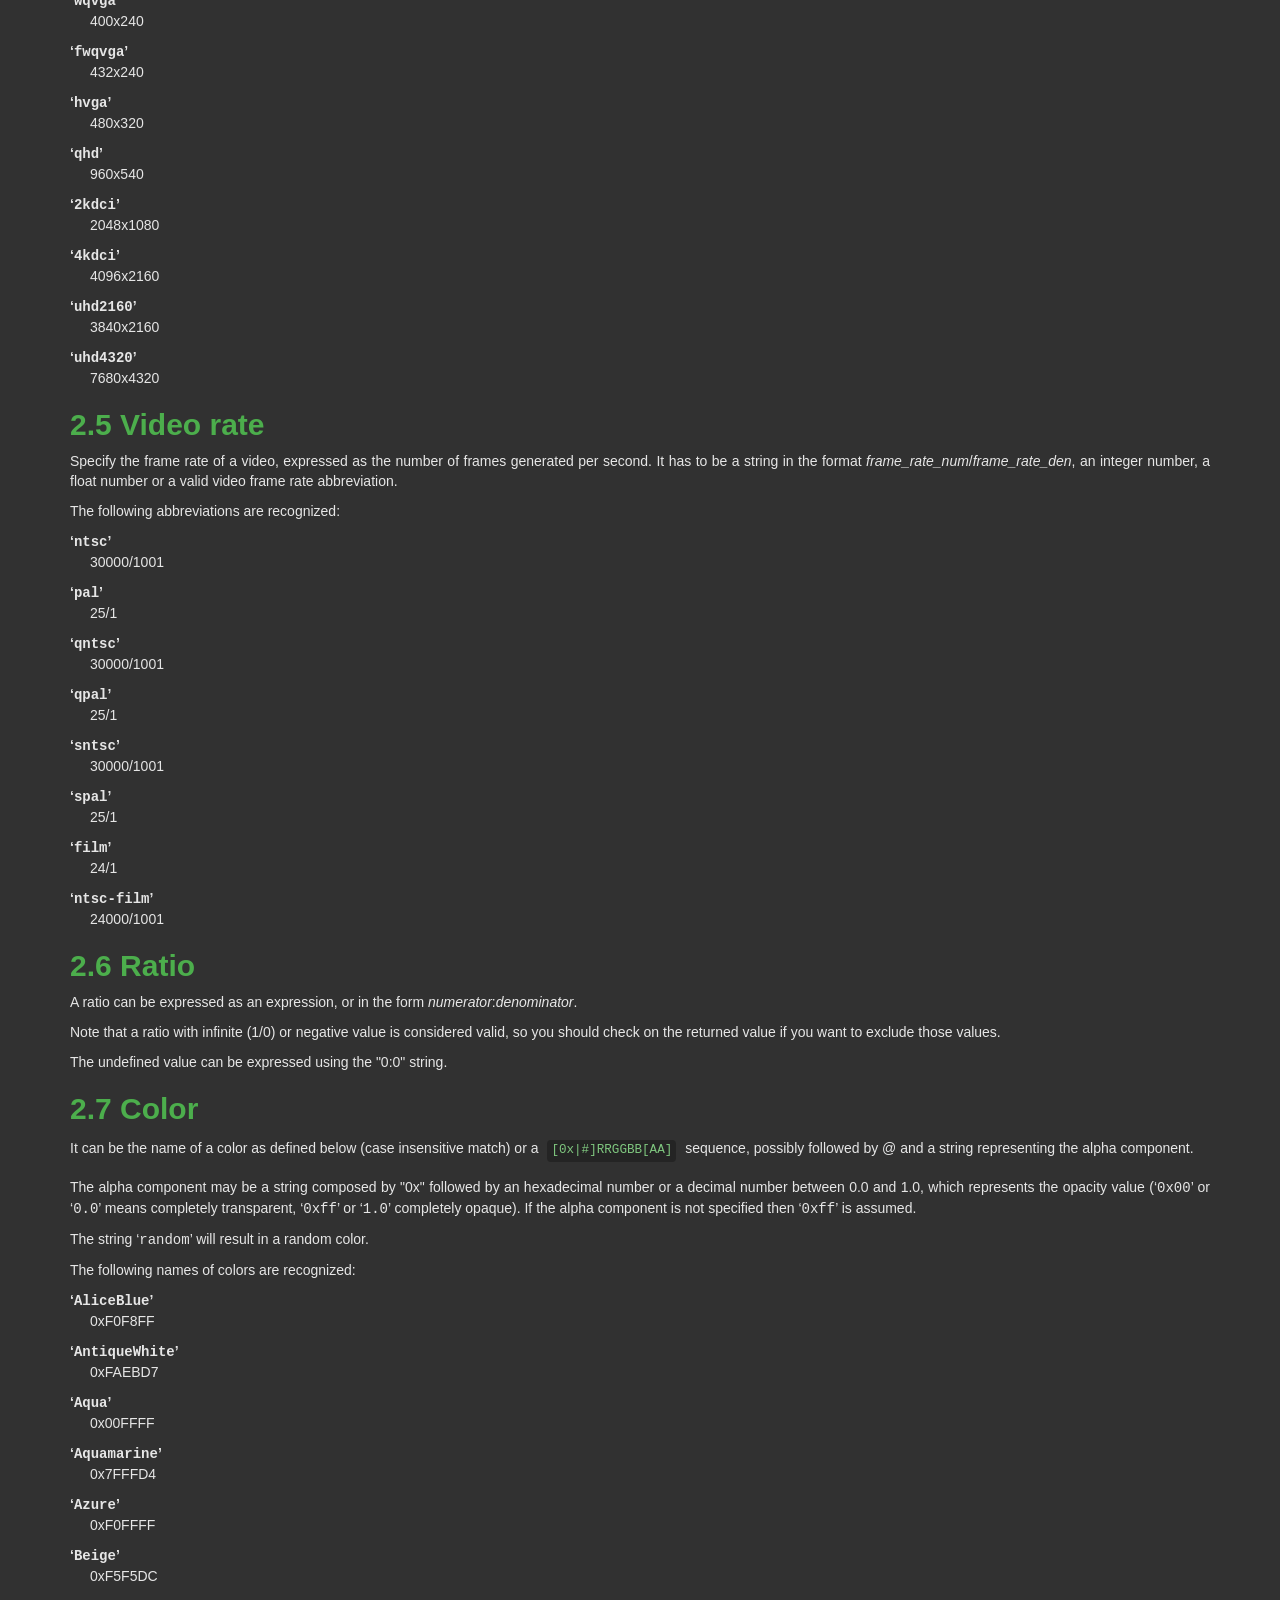
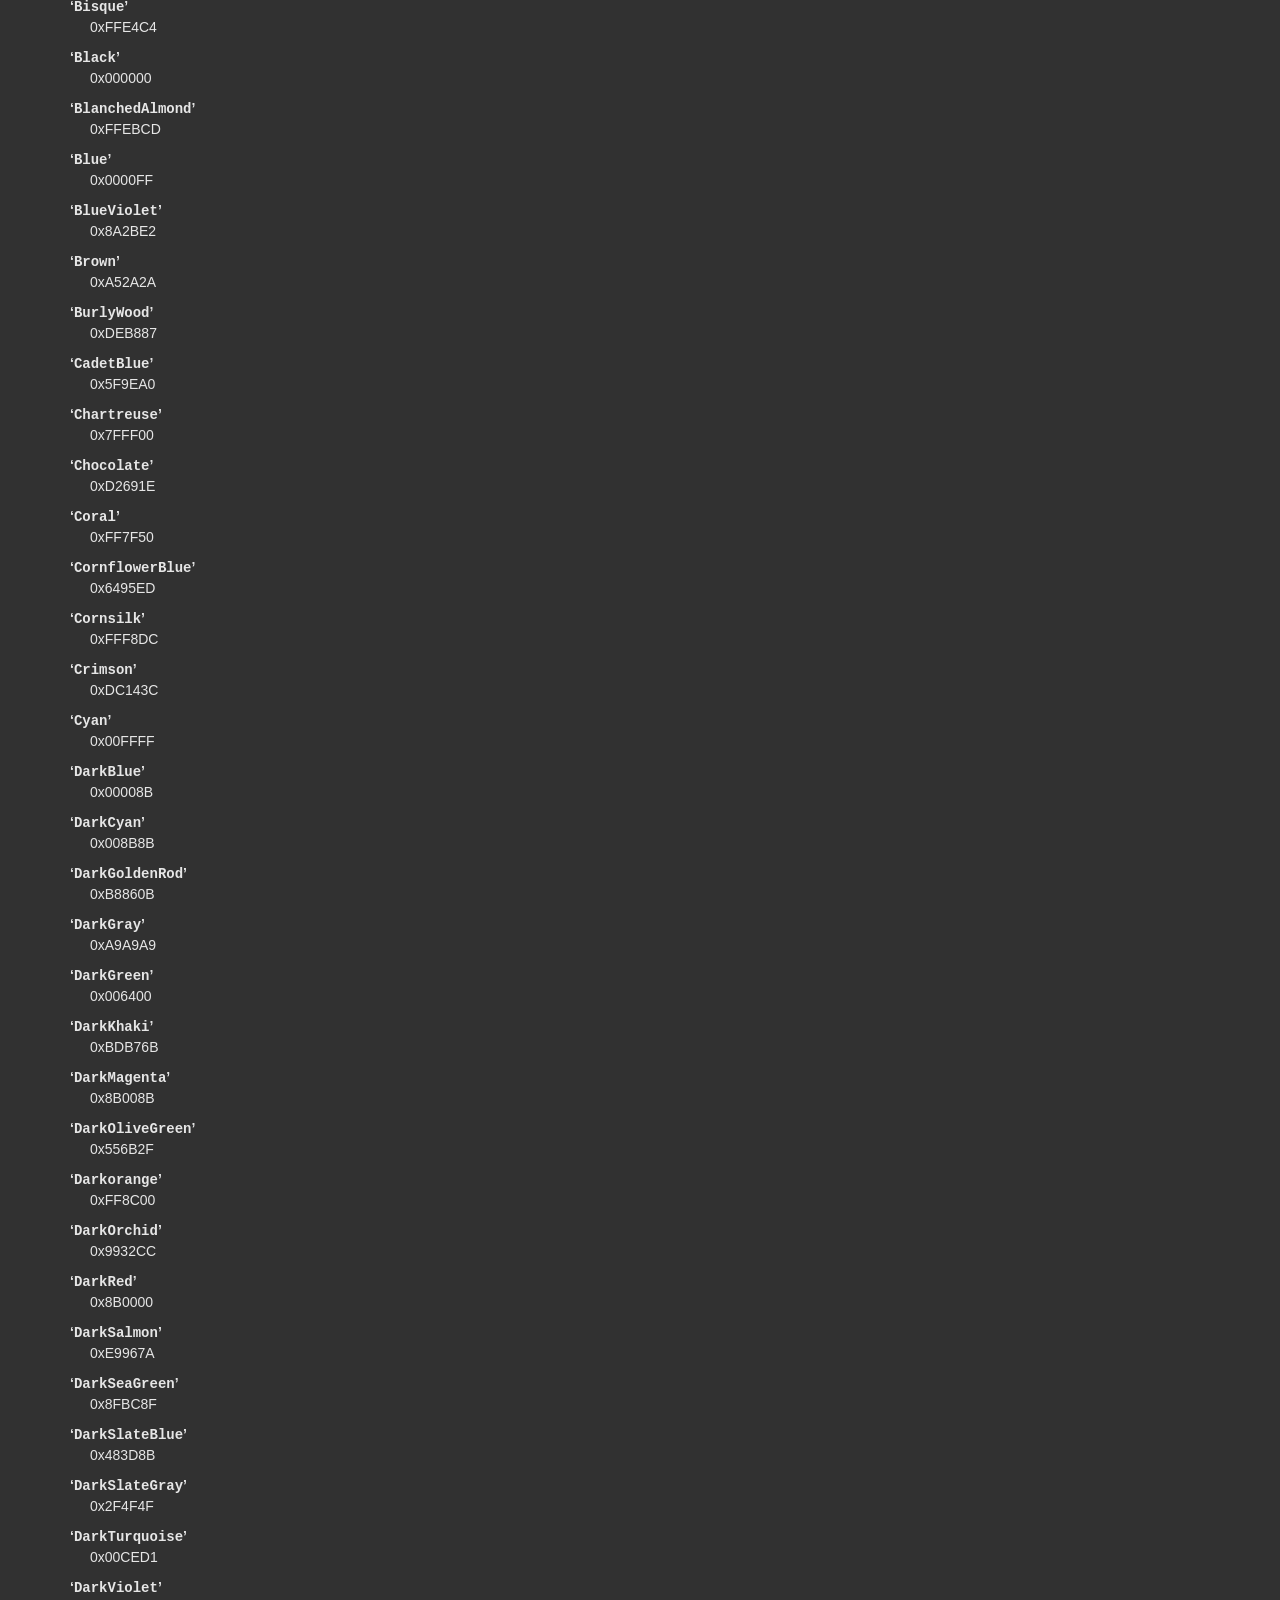
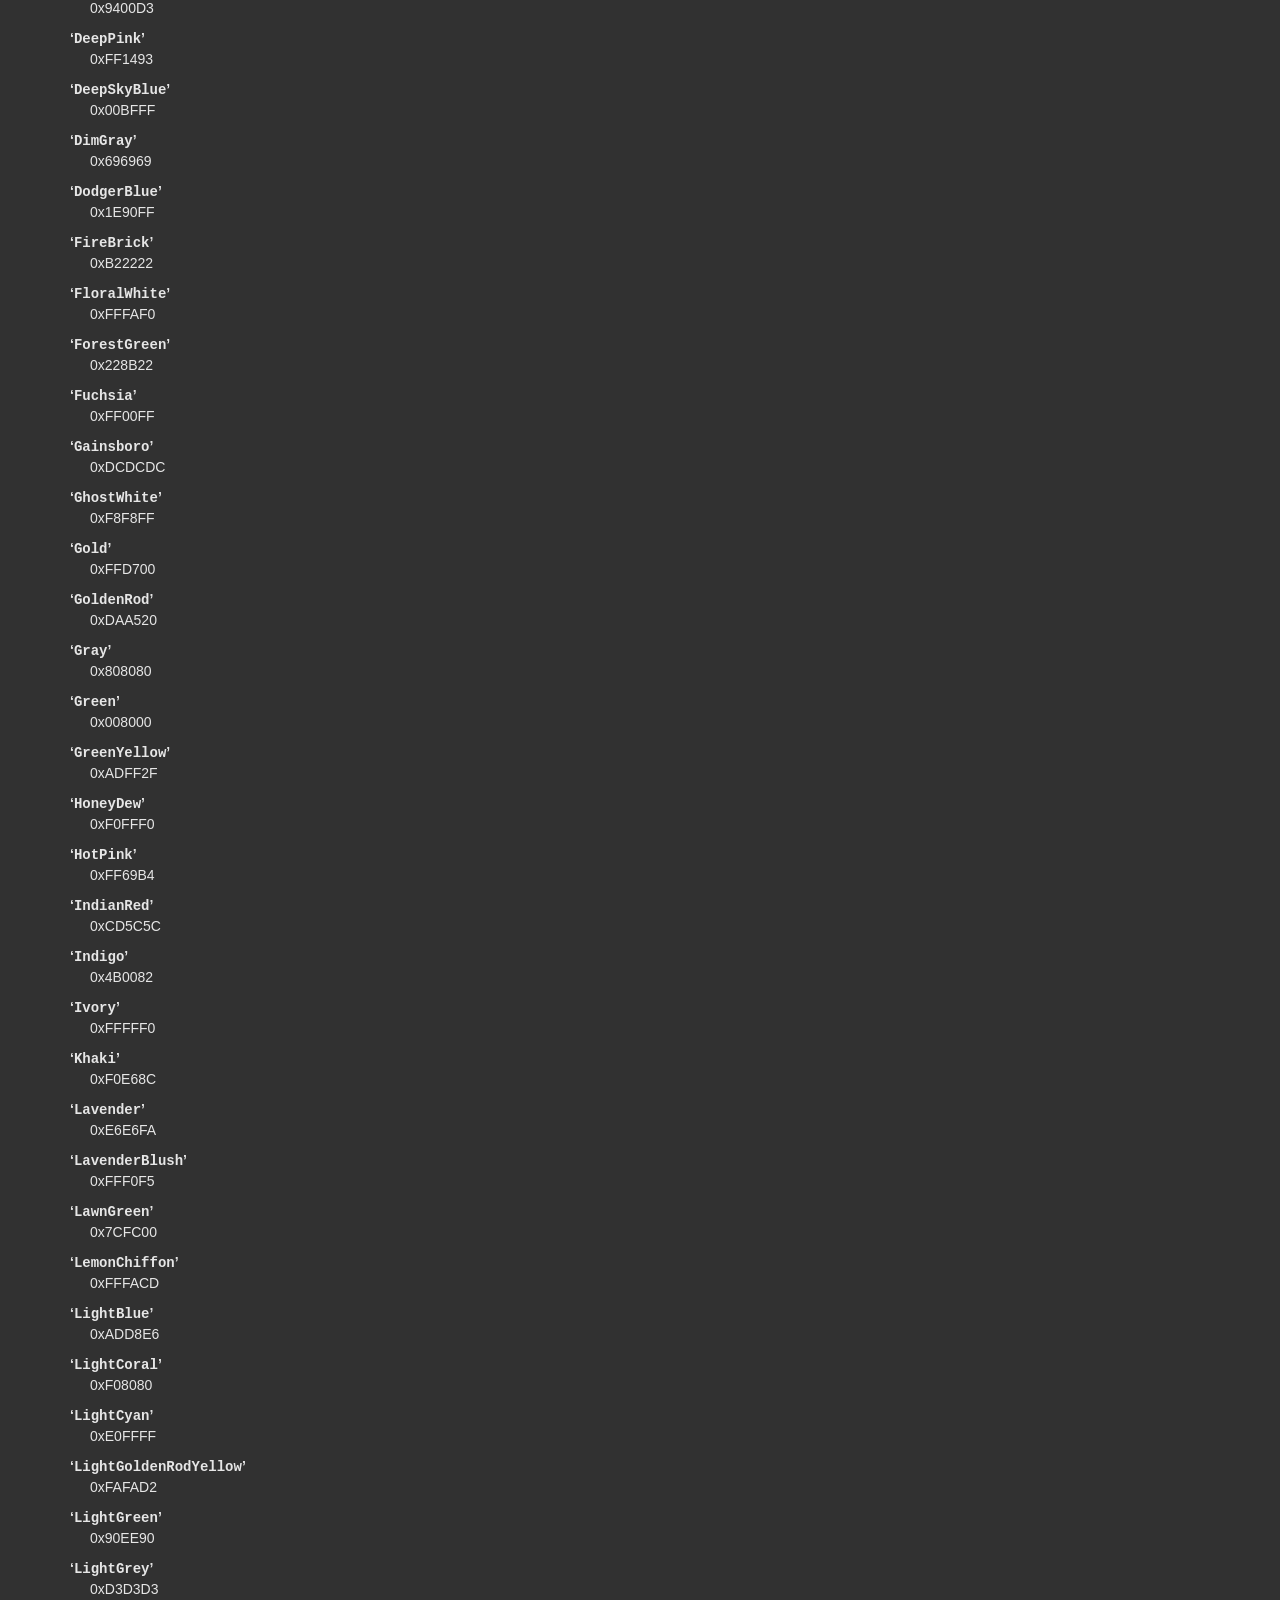
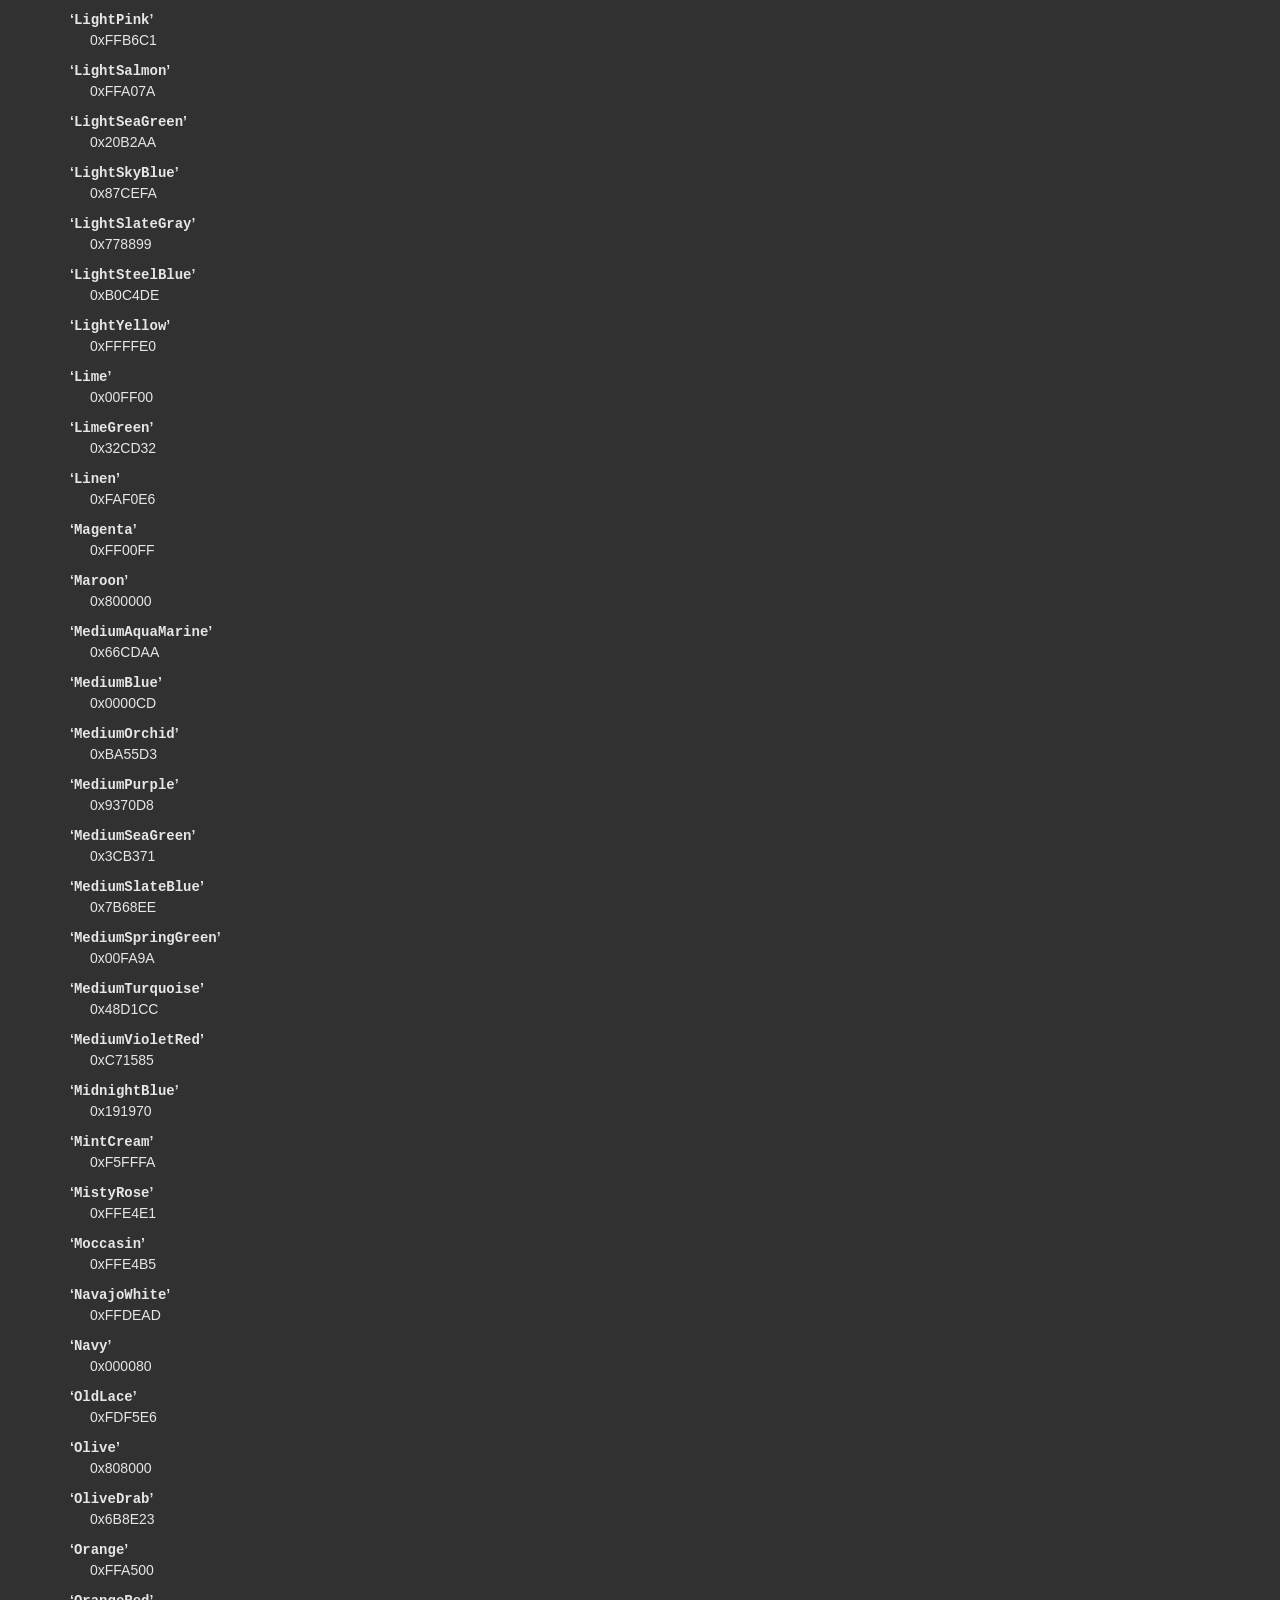
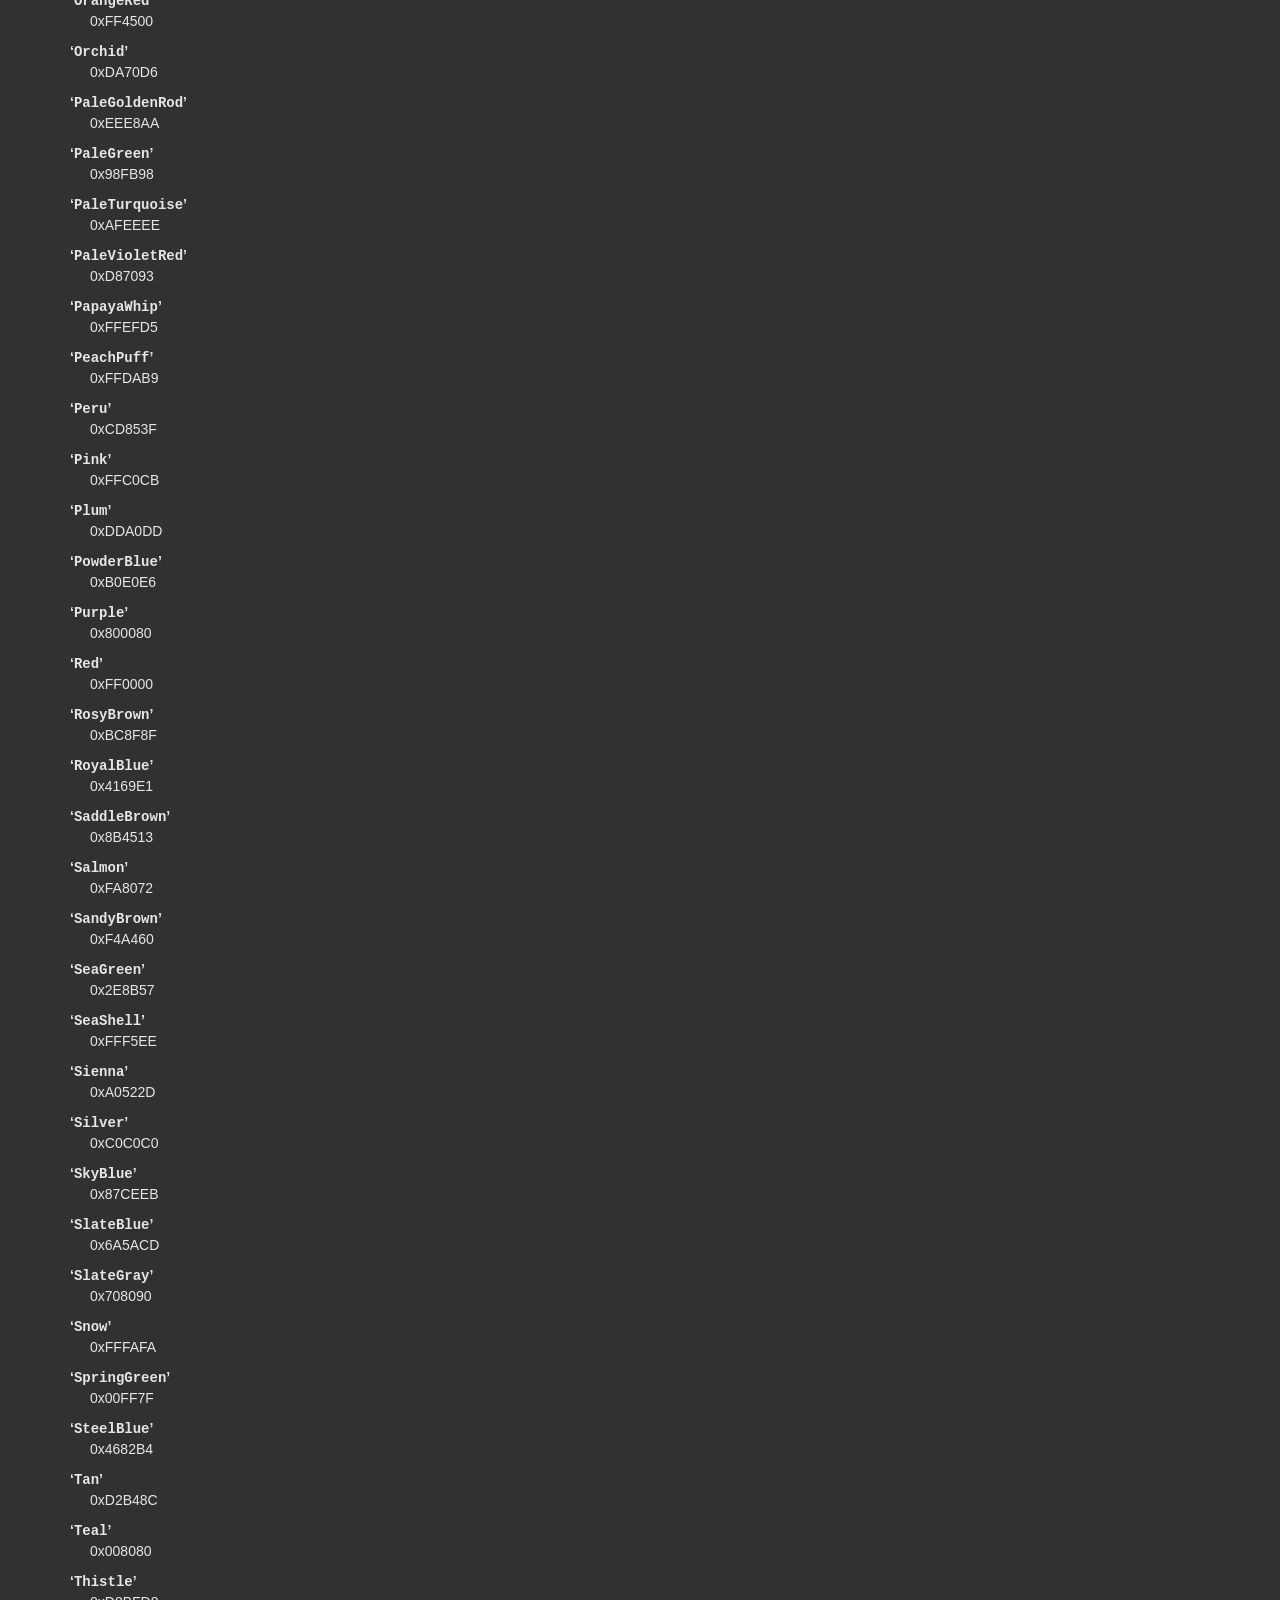
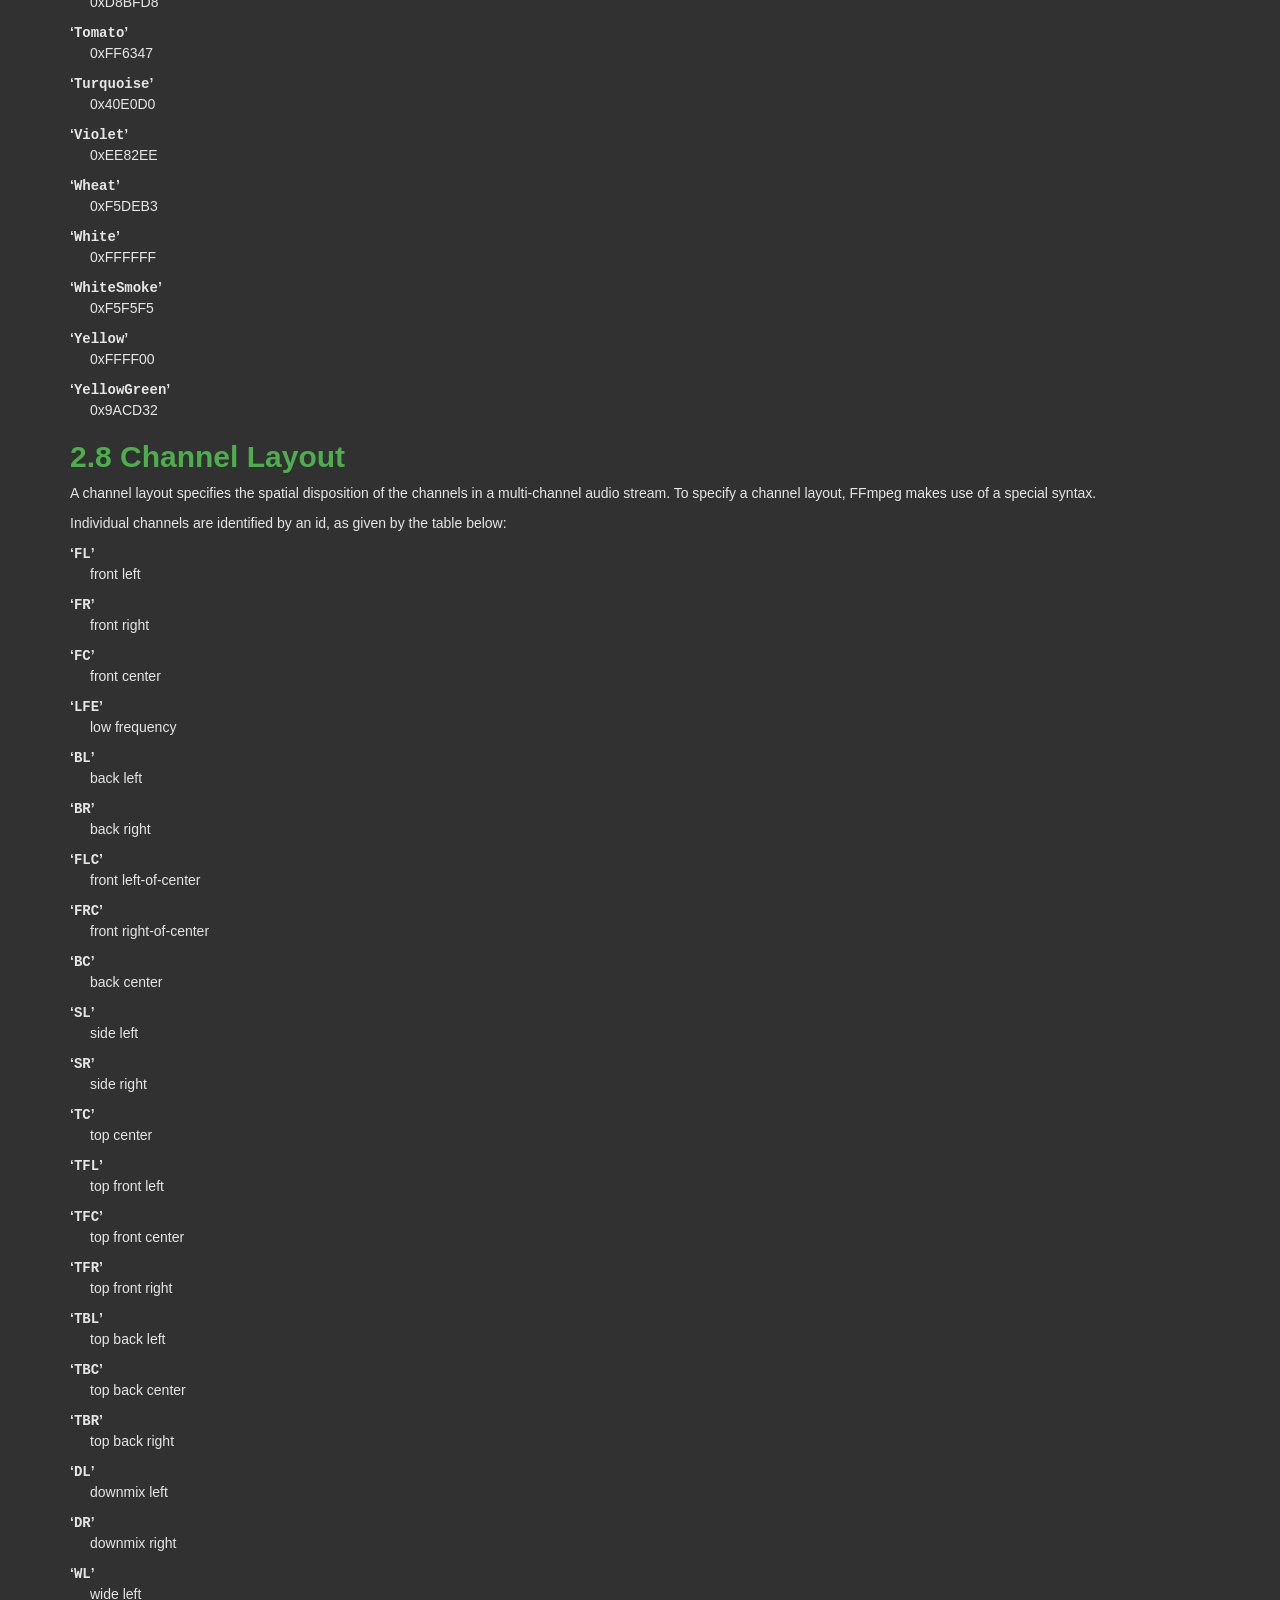
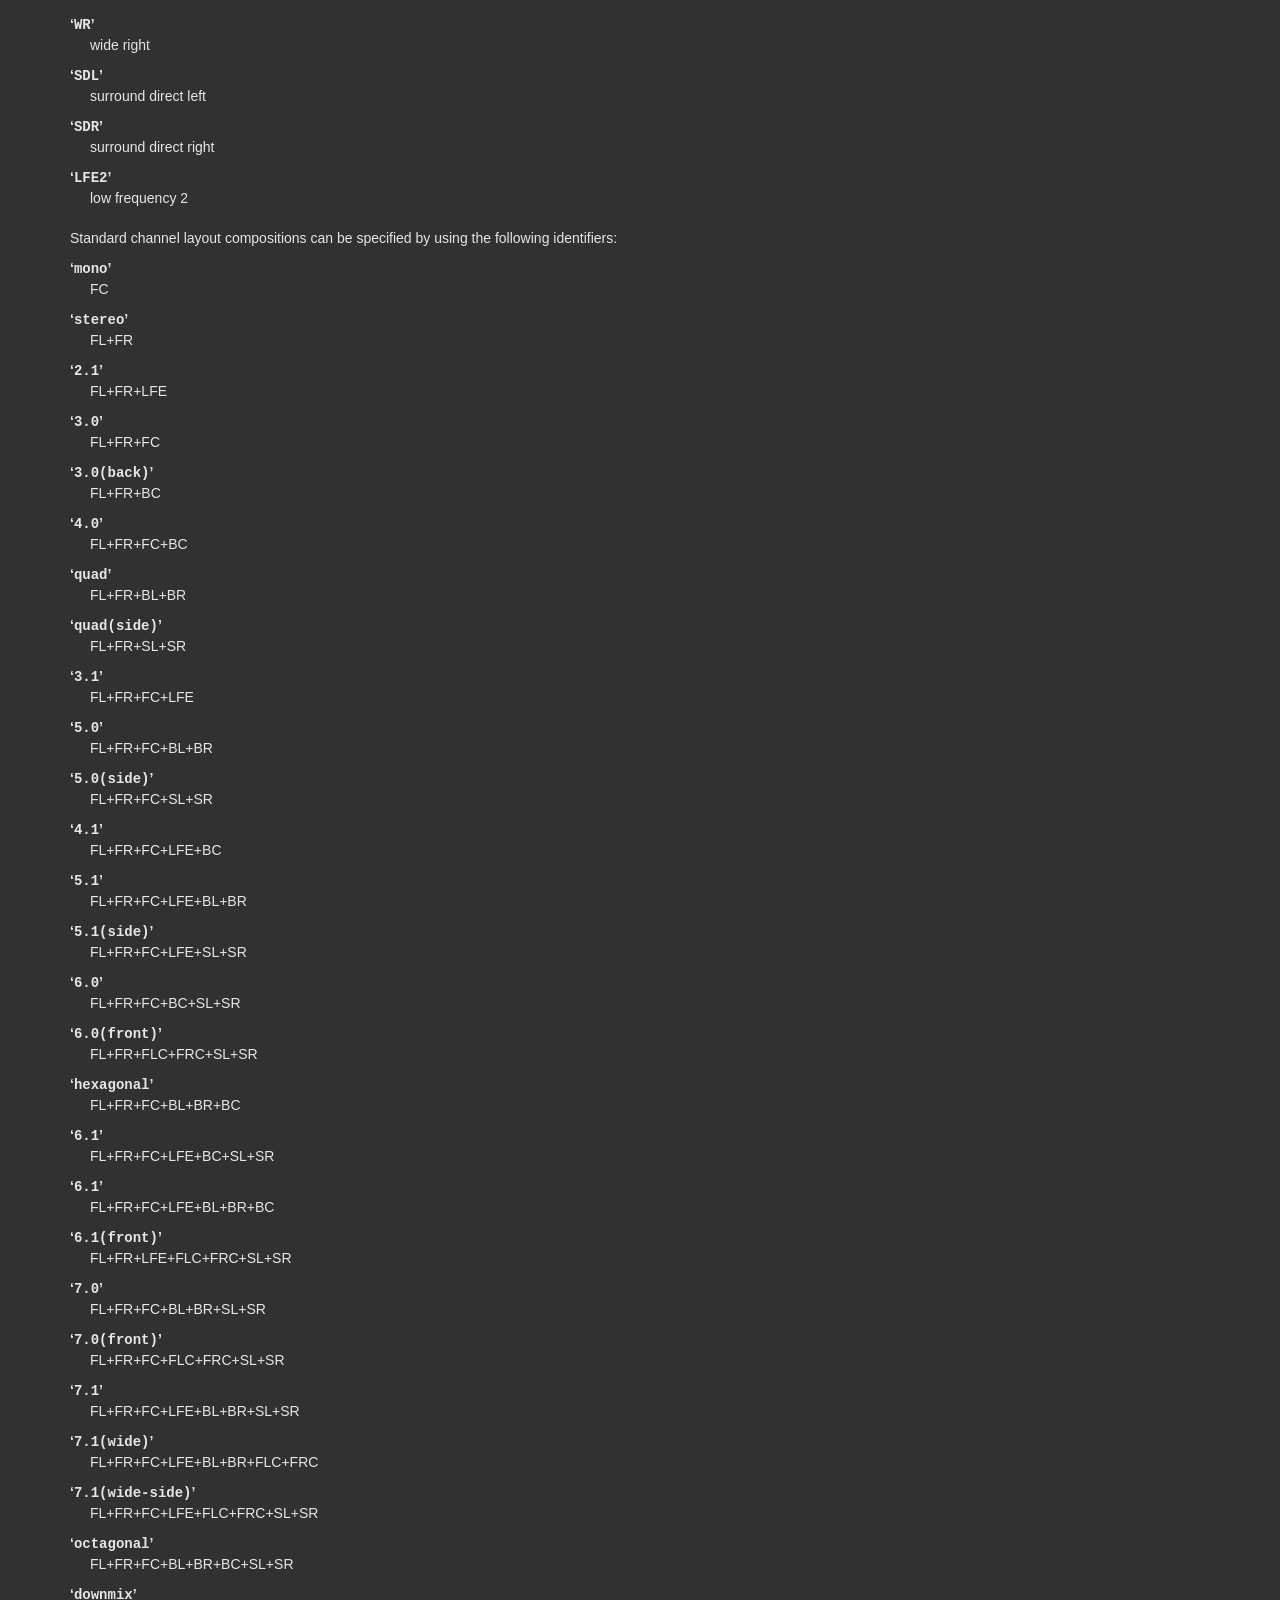
<file: lib/ffmpeg/doc/ffmpeg-utils.html>
<!DOCTYPE html>
<html lang="en">
  <head>
    <meta charset="utf-8" />
    <meta http-equiv="X-UA-Compatible" content="IE=edge" />
    <title>FFmpeg documentation</title>
    <link rel="stylesheet" href="bootstrap.min.css" />
    <link rel="stylesheet" href="style.min.css" />

<meta name="description" content="FFmpeg Utilities Documentation: ">
<meta name="keywords" content="FFmpeg documentation : FFmpeg Utilities ">
<meta name="Generator" content="texi2html 5.0">
<!-- Created on October 15, 2019 by texi2html 5.0 -->
<!--
texi2html was written by: 
            Lionel Cons <Lionel.Cons@cern.ch> (original author)
            Karl Berry  <karl@freefriends.org>
            Olaf Bachmann <obachman@mathematik.uni-kl.de>
            and many others.
Maintained by: Many creative people.
Send bugs and suggestions to <texi2html-bug@nongnu.org>

-->
<meta http-equiv="Content-Type" content="text/html; charset=utf-8">
  </head>
  <body>
    <div class="container">

<h1 class="titlefont">FFmpeg Utilities Documentation</h1>
<hr>
<a name="SEC_Top"></a>

<a name="SEC_Contents"></a>
<h1>Table of Contents</h1>

<div class="contents">

<ul class="no-bullet">
  <li><a name="toc-Description" href="#Description">1 Description</a></li>
  <li><a name="toc-Syntax" href="#Syntax">2 Syntax</a>
  <ul class="no-bullet">
    <li><a name="toc-Quoting-and-escaping" href="#Quoting-and-escaping">2.1 Quoting and escaping</a>
    <ul class="no-bullet">
      <li><a name="toc-Examples-1" href="#Examples-1">2.1.1 Examples</a></li>
    </ul></li>
    <li><a name="toc-Date" href="#Date">2.2 Date</a></li>
    <li><a name="toc-Time-duration" href="#Time-duration">2.3 Time duration</a>
    <ul class="no-bullet">
      <li><a name="toc-Examples" href="#Examples">2.3.1 Examples</a></li>
    </ul></li>
    <li><a name="toc-Video-size" href="#Video-size">2.4 Video size</a></li>
    <li><a name="toc-Video-rate" href="#Video-rate">2.5 Video rate</a></li>
    <li><a name="toc-Ratio" href="#Ratio">2.6 Ratio</a></li>
    <li><a name="toc-Color" href="#Color">2.7 Color</a></li>
    <li><a name="toc-Channel-Layout" href="#Channel-Layout">2.8 Channel Layout</a></li>
  </ul></li>
  <li><a name="toc-Expression-Evaluation" href="#Expression-Evaluation">3 Expression Evaluation</a></li>
  <li><a name="toc-See-Also" href="#See-Also">4 See Also</a></li>
  <li><a name="toc-Authors" href="#Authors">5 Authors</a></li>
</ul>
</div>


<hr size="6">
<a name="Description"></a>
<h1 class="chapter"><a href="ffmpeg-utils.html#toc-Description">1 Description</a></h1>

<p>This document describes some generic features and utilities provided
by the libavutil library.
</p>

<a name="Syntax"></a>
<h1 class="chapter"><a href="ffmpeg-utils.html#toc-Syntax">2 Syntax</a></h1>

<p>This section documents the syntax and formats employed by the FFmpeg
libraries and tools.
</p>
<p><a name="quoting_005fand_005fescaping"></a>
</p><a name="Quoting-and-escaping"></a>
<h2 class="section"><a href="ffmpeg-utils.html#toc-Quoting-and-escaping">2.1 Quoting and escaping</a></h2>

<p>FFmpeg adopts the following quoting and escaping mechanism, unless
explicitly specified. The following rules are applied:
</p>
<ul>
<li>
&lsquo;<samp>'</samp>&rsquo; and &lsquo;<samp>\</samp>&rsquo; are special characters (respectively used for
quoting and escaping). In addition to them, there might be other
special characters depending on the specific syntax where the escaping
and quoting are employed.

</li><li>
A special character is escaped by prefixing it with a &lsquo;<samp>\</samp>&rsquo;.

</li><li>
All characters enclosed between &lsquo;<samp>''</samp>&rsquo; are included literally in the
parsed string. The quote character &lsquo;<samp>'</samp>&rsquo; itself cannot be quoted,
so you may need to close the quote and escape it.

</li><li>
Leading and trailing whitespaces, unless escaped or quoted, are
removed from the parsed string.
</li></ul>

<p>Note that you may need to add a second level of escaping when using
the command line or a script, which depends on the syntax of the
adopted shell language.
</p>
<p>The function <code>av_get_token</code> defined in
&lsquo;<tt>libavutil/avstring.h</tt>&rsquo; can be used to parse a token quoted or
escaped according to the rules defined above.
</p>
<p>The tool &lsquo;<tt>tools/ffescape</tt>&rsquo; in the FFmpeg source tree can be used
to automatically quote or escape a string in a script.
</p>
<a name="Examples-1"></a>
<h3 class="subsection"><a href="ffmpeg-utils.html#toc-Examples-1">2.1.1 Examples</a></h3>

<ul>
<li>
Escape the string <code>Crime d'Amour</code> containing the <code>'</code> special
character:
<div class="example">
<pre class="example">Crime d\'Amour
</pre></div>

</li><li>
The string above contains a quote, so the <code>'</code> needs to be escaped
when quoting it:
<div class="example">
<pre class="example">'Crime d'\''Amour'
</pre></div>

</li><li>
Include leading or trailing whitespaces using quoting:
<div class="example">
<pre class="example">'  this string starts and ends with whitespaces  '
</pre></div>

</li><li>
Escaping and quoting can be mixed together:
<div class="example">
<pre class="example">' The string '\'string\'' is a string '
</pre></div>

</li><li>
To include a literal &lsquo;<samp>\</samp>&rsquo; you can use either escaping or quoting:
<div class="example">
<pre class="example">'c:\foo' can be written as c:\\foo
</pre></div>
</li></ul>

<p><a name="date-syntax"></a>
</p><a name="Date"></a>
<h2 class="section"><a href="ffmpeg-utils.html#toc-Date">2.2 Date</a></h2>

<p>The accepted syntax is:
</p><div class="example">
<pre class="example">[(YYYY-MM-DD|YYYYMMDD)[T|t| ]]((HH:MM:SS[.m...]]])|(HHMMSS[.m...]]]))[Z]
now
</pre></div>

<p>If the value is &quot;now&quot; it takes the current time.
</p>
<p>Time is local time unless Z is appended, in which case it is
interpreted as UTC.
If the year-month-day part is not specified it takes the current
year-month-day.
</p>
<p><a name="time-duration-syntax"></a>
</p><a name="Time-duration"></a>
<h2 class="section"><a href="ffmpeg-utils.html#toc-Time-duration">2.3 Time duration</a></h2>

<p>There are two accepted syntaxes for expressing time duration.
</p>
<div class="example">
<pre class="example">[-][<var>HH</var>:]<var>MM</var>:<var>SS</var>[.<var>m</var>...]
</pre></div>

<p><var>HH</var> expresses the number of hours, <var>MM</var> the number of minutes
for a maximum of 2 digits, and <var>SS</var> the number of seconds for a
maximum of 2 digits. The <var>m</var> at the end expresses decimal value for
<var>SS</var>.
</p>
<p><em>or</em>
</p>
<div class="example">
<pre class="example">[-]<var>S</var>+[.<var>m</var>...]
</pre></div>

<p><var>S</var> expresses the number of seconds, with the optional decimal part
<var>m</var>.
</p>
<p>In both expressions, the optional &lsquo;<samp>-</samp>&rsquo; indicates negative duration.
</p>
<a name="Examples"></a>
<h3 class="subsection"><a href="ffmpeg-utils.html#toc-Examples">2.3.1 Examples</a></h3>

<p>The following examples are all valid time duration:
</p>
<dl compact="compact">
<dt>&lsquo;<samp>55</samp>&rsquo;</dt>
<dd><p>55 seconds
</p>
</dd>
<dt>&lsquo;<samp>12:03:45</samp>&rsquo;</dt>
<dd><p>12 hours, 03 minutes and 45 seconds
</p>
</dd>
<dt>&lsquo;<samp>23.189</samp>&rsquo;</dt>
<dd><p>23.189 seconds
</p></dd>
</dl>

<p><a name="video-size-syntax"></a>
</p><a name="Video-size"></a>
<h2 class="section"><a href="ffmpeg-utils.html#toc-Video-size">2.4 Video size</a></h2>
<p>Specify the size of the sourced video, it may be a string of the form
<var>width</var>x<var>height</var>, or the name of a size abbreviation.
</p>
<p>The following abbreviations are recognized:
</p><dl compact="compact">
<dt>&lsquo;<samp>ntsc</samp>&rsquo;</dt>
<dd><p>720x480
</p></dd>
<dt>&lsquo;<samp>pal</samp>&rsquo;</dt>
<dd><p>720x576
</p></dd>
<dt>&lsquo;<samp>qntsc</samp>&rsquo;</dt>
<dd><p>352x240
</p></dd>
<dt>&lsquo;<samp>qpal</samp>&rsquo;</dt>
<dd><p>352x288
</p></dd>
<dt>&lsquo;<samp>sntsc</samp>&rsquo;</dt>
<dd><p>640x480
</p></dd>
<dt>&lsquo;<samp>spal</samp>&rsquo;</dt>
<dd><p>768x576
</p></dd>
<dt>&lsquo;<samp>film</samp>&rsquo;</dt>
<dd><p>352x240
</p></dd>
<dt>&lsquo;<samp>ntsc-film</samp>&rsquo;</dt>
<dd><p>352x240
</p></dd>
<dt>&lsquo;<samp>sqcif</samp>&rsquo;</dt>
<dd><p>128x96
</p></dd>
<dt>&lsquo;<samp>qcif</samp>&rsquo;</dt>
<dd><p>176x144
</p></dd>
<dt>&lsquo;<samp>cif</samp>&rsquo;</dt>
<dd><p>352x288
</p></dd>
<dt>&lsquo;<samp>4cif</samp>&rsquo;</dt>
<dd><p>704x576
</p></dd>
<dt>&lsquo;<samp>16cif</samp>&rsquo;</dt>
<dd><p>1408x1152
</p></dd>
<dt>&lsquo;<samp>qqvga</samp>&rsquo;</dt>
<dd><p>160x120
</p></dd>
<dt>&lsquo;<samp>qvga</samp>&rsquo;</dt>
<dd><p>320x240
</p></dd>
<dt>&lsquo;<samp>vga</samp>&rsquo;</dt>
<dd><p>640x480
</p></dd>
<dt>&lsquo;<samp>svga</samp>&rsquo;</dt>
<dd><p>800x600
</p></dd>
<dt>&lsquo;<samp>xga</samp>&rsquo;</dt>
<dd><p>1024x768
</p></dd>
<dt>&lsquo;<samp>uxga</samp>&rsquo;</dt>
<dd><p>1600x1200
</p></dd>
<dt>&lsquo;<samp>qxga</samp>&rsquo;</dt>
<dd><p>2048x1536
</p></dd>
<dt>&lsquo;<samp>sxga</samp>&rsquo;</dt>
<dd><p>1280x1024
</p></dd>
<dt>&lsquo;<samp>qsxga</samp>&rsquo;</dt>
<dd><p>2560x2048
</p></dd>
<dt>&lsquo;<samp>hsxga</samp>&rsquo;</dt>
<dd><p>5120x4096
</p></dd>
<dt>&lsquo;<samp>wvga</samp>&rsquo;</dt>
<dd><p>852x480
</p></dd>
<dt>&lsquo;<samp>wxga</samp>&rsquo;</dt>
<dd><p>1366x768
</p></dd>
<dt>&lsquo;<samp>wsxga</samp>&rsquo;</dt>
<dd><p>1600x1024
</p></dd>
<dt>&lsquo;<samp>wuxga</samp>&rsquo;</dt>
<dd><p>1920x1200
</p></dd>
<dt>&lsquo;<samp>woxga</samp>&rsquo;</dt>
<dd><p>2560x1600
</p></dd>
<dt>&lsquo;<samp>wqsxga</samp>&rsquo;</dt>
<dd><p>3200x2048
</p></dd>
<dt>&lsquo;<samp>wquxga</samp>&rsquo;</dt>
<dd><p>3840x2400
</p></dd>
<dt>&lsquo;<samp>whsxga</samp>&rsquo;</dt>
<dd><p>6400x4096
</p></dd>
<dt>&lsquo;<samp>whuxga</samp>&rsquo;</dt>
<dd><p>7680x4800
</p></dd>
<dt>&lsquo;<samp>cga</samp>&rsquo;</dt>
<dd><p>320x200
</p></dd>
<dt>&lsquo;<samp>ega</samp>&rsquo;</dt>
<dd><p>640x350
</p></dd>
<dt>&lsquo;<samp>hd480</samp>&rsquo;</dt>
<dd><p>852x480
</p></dd>
<dt>&lsquo;<samp>hd720</samp>&rsquo;</dt>
<dd><p>1280x720
</p></dd>
<dt>&lsquo;<samp>hd1080</samp>&rsquo;</dt>
<dd><p>1920x1080
</p></dd>
<dt>&lsquo;<samp>2k</samp>&rsquo;</dt>
<dd><p>2048x1080
</p></dd>
<dt>&lsquo;<samp>2kflat</samp>&rsquo;</dt>
<dd><p>1998x1080
</p></dd>
<dt>&lsquo;<samp>2kscope</samp>&rsquo;</dt>
<dd><p>2048x858
</p></dd>
<dt>&lsquo;<samp>4k</samp>&rsquo;</dt>
<dd><p>4096x2160
</p></dd>
<dt>&lsquo;<samp>4kflat</samp>&rsquo;</dt>
<dd><p>3996x2160
</p></dd>
<dt>&lsquo;<samp>4kscope</samp>&rsquo;</dt>
<dd><p>4096x1716
</p></dd>
<dt>&lsquo;<samp>nhd</samp>&rsquo;</dt>
<dd><p>640x360
</p></dd>
<dt>&lsquo;<samp>hqvga</samp>&rsquo;</dt>
<dd><p>240x160
</p></dd>
<dt>&lsquo;<samp>wqvga</samp>&rsquo;</dt>
<dd><p>400x240
</p></dd>
<dt>&lsquo;<samp>fwqvga</samp>&rsquo;</dt>
<dd><p>432x240
</p></dd>
<dt>&lsquo;<samp>hvga</samp>&rsquo;</dt>
<dd><p>480x320
</p></dd>
<dt>&lsquo;<samp>qhd</samp>&rsquo;</dt>
<dd><p>960x540
</p></dd>
<dt>&lsquo;<samp>2kdci</samp>&rsquo;</dt>
<dd><p>2048x1080
</p></dd>
<dt>&lsquo;<samp>4kdci</samp>&rsquo;</dt>
<dd><p>4096x2160
</p></dd>
<dt>&lsquo;<samp>uhd2160</samp>&rsquo;</dt>
<dd><p>3840x2160
</p></dd>
<dt>&lsquo;<samp>uhd4320</samp>&rsquo;</dt>
<dd><p>7680x4320
</p></dd>
</dl>

<p><a name="video-rate-syntax"></a>
</p><a name="Video-rate"></a>
<h2 class="section"><a href="ffmpeg-utils.html#toc-Video-rate">2.5 Video rate</a></h2>

<p>Specify the frame rate of a video, expressed as the number of frames
generated per second. It has to be a string in the format
<var>frame_rate_num</var>/<var>frame_rate_den</var>, an integer number, a float
number or a valid video frame rate abbreviation.
</p>
<p>The following abbreviations are recognized:
</p><dl compact="compact">
<dt>&lsquo;<samp>ntsc</samp>&rsquo;</dt>
<dd><p>30000/1001
</p></dd>
<dt>&lsquo;<samp>pal</samp>&rsquo;</dt>
<dd><p>25/1
</p></dd>
<dt>&lsquo;<samp>qntsc</samp>&rsquo;</dt>
<dd><p>30000/1001
</p></dd>
<dt>&lsquo;<samp>qpal</samp>&rsquo;</dt>
<dd><p>25/1
</p></dd>
<dt>&lsquo;<samp>sntsc</samp>&rsquo;</dt>
<dd><p>30000/1001
</p></dd>
<dt>&lsquo;<samp>spal</samp>&rsquo;</dt>
<dd><p>25/1
</p></dd>
<dt>&lsquo;<samp>film</samp>&rsquo;</dt>
<dd><p>24/1
</p></dd>
<dt>&lsquo;<samp>ntsc-film</samp>&rsquo;</dt>
<dd><p>24000/1001
</p></dd>
</dl>

<p><a name="ratio-syntax"></a>
</p><a name="Ratio"></a>
<h2 class="section"><a href="ffmpeg-utils.html#toc-Ratio">2.6 Ratio</a></h2>

<p>A ratio can be expressed as an expression, or in the form
<var>numerator</var>:<var>denominator</var>.
</p>
<p>Note that a ratio with infinite (1/0) or negative value is
considered valid, so you should check on the returned value if you
want to exclude those values.
</p>
<p>The undefined value can be expressed using the &quot;0:0&quot; string.
</p>
<p><a name="color-syntax"></a>
</p><a name="Color"></a>
<h2 class="section"><a href="ffmpeg-utils.html#toc-Color">2.7 Color</a></h2>

<p>It can be the name of a color as defined below (case insensitive match) or a
<code>[0x|#]RRGGBB[AA]</code> sequence, possibly followed by @ and a string
representing the alpha component.
</p>
<p>The alpha component may be a string composed by &quot;0x&quot; followed by an
hexadecimal number or a decimal number between 0.0 and 1.0, which
represents the opacity value (&lsquo;<samp>0x00</samp>&rsquo; or &lsquo;<samp>0.0</samp>&rsquo; means completely
transparent, &lsquo;<samp>0xff</samp>&rsquo; or &lsquo;<samp>1.0</samp>&rsquo; completely opaque). If the alpha
component is not specified then &lsquo;<samp>0xff</samp>&rsquo; is assumed.
</p>
<p>The string &lsquo;<samp>random</samp>&rsquo; will result in a random color.
</p>
<p>The following names of colors are recognized:
</p><dl compact="compact">
<dt>&lsquo;<samp>AliceBlue</samp>&rsquo;</dt>
<dd><p>0xF0F8FF
</p></dd>
<dt>&lsquo;<samp>AntiqueWhite</samp>&rsquo;</dt>
<dd><p>0xFAEBD7
</p></dd>
<dt>&lsquo;<samp>Aqua</samp>&rsquo;</dt>
<dd><p>0x00FFFF
</p></dd>
<dt>&lsquo;<samp>Aquamarine</samp>&rsquo;</dt>
<dd><p>0x7FFFD4
</p></dd>
<dt>&lsquo;<samp>Azure</samp>&rsquo;</dt>
<dd><p>0xF0FFFF
</p></dd>
<dt>&lsquo;<samp>Beige</samp>&rsquo;</dt>
<dd><p>0xF5F5DC
</p></dd>
<dt>&lsquo;<samp>Bisque</samp>&rsquo;</dt>
<dd><p>0xFFE4C4
</p></dd>
<dt>&lsquo;<samp>Black</samp>&rsquo;</dt>
<dd><p>0x000000
</p></dd>
<dt>&lsquo;<samp>BlanchedAlmond</samp>&rsquo;</dt>
<dd><p>0xFFEBCD
</p></dd>
<dt>&lsquo;<samp>Blue</samp>&rsquo;</dt>
<dd><p>0x0000FF
</p></dd>
<dt>&lsquo;<samp>BlueViolet</samp>&rsquo;</dt>
<dd><p>0x8A2BE2
</p></dd>
<dt>&lsquo;<samp>Brown</samp>&rsquo;</dt>
<dd><p>0xA52A2A
</p></dd>
<dt>&lsquo;<samp>BurlyWood</samp>&rsquo;</dt>
<dd><p>0xDEB887
</p></dd>
<dt>&lsquo;<samp>CadetBlue</samp>&rsquo;</dt>
<dd><p>0x5F9EA0
</p></dd>
<dt>&lsquo;<samp>Chartreuse</samp>&rsquo;</dt>
<dd><p>0x7FFF00
</p></dd>
<dt>&lsquo;<samp>Chocolate</samp>&rsquo;</dt>
<dd><p>0xD2691E
</p></dd>
<dt>&lsquo;<samp>Coral</samp>&rsquo;</dt>
<dd><p>0xFF7F50
</p></dd>
<dt>&lsquo;<samp>CornflowerBlue</samp>&rsquo;</dt>
<dd><p>0x6495ED
</p></dd>
<dt>&lsquo;<samp>Cornsilk</samp>&rsquo;</dt>
<dd><p>0xFFF8DC
</p></dd>
<dt>&lsquo;<samp>Crimson</samp>&rsquo;</dt>
<dd><p>0xDC143C
</p></dd>
<dt>&lsquo;<samp>Cyan</samp>&rsquo;</dt>
<dd><p>0x00FFFF
</p></dd>
<dt>&lsquo;<samp>DarkBlue</samp>&rsquo;</dt>
<dd><p>0x00008B
</p></dd>
<dt>&lsquo;<samp>DarkCyan</samp>&rsquo;</dt>
<dd><p>0x008B8B
</p></dd>
<dt>&lsquo;<samp>DarkGoldenRod</samp>&rsquo;</dt>
<dd><p>0xB8860B
</p></dd>
<dt>&lsquo;<samp>DarkGray</samp>&rsquo;</dt>
<dd><p>0xA9A9A9
</p></dd>
<dt>&lsquo;<samp>DarkGreen</samp>&rsquo;</dt>
<dd><p>0x006400
</p></dd>
<dt>&lsquo;<samp>DarkKhaki</samp>&rsquo;</dt>
<dd><p>0xBDB76B
</p></dd>
<dt>&lsquo;<samp>DarkMagenta</samp>&rsquo;</dt>
<dd><p>0x8B008B
</p></dd>
<dt>&lsquo;<samp>DarkOliveGreen</samp>&rsquo;</dt>
<dd><p>0x556B2F
</p></dd>
<dt>&lsquo;<samp>Darkorange</samp>&rsquo;</dt>
<dd><p>0xFF8C00
</p></dd>
<dt>&lsquo;<samp>DarkOrchid</samp>&rsquo;</dt>
<dd><p>0x9932CC
</p></dd>
<dt>&lsquo;<samp>DarkRed</samp>&rsquo;</dt>
<dd><p>0x8B0000
</p></dd>
<dt>&lsquo;<samp>DarkSalmon</samp>&rsquo;</dt>
<dd><p>0xE9967A
</p></dd>
<dt>&lsquo;<samp>DarkSeaGreen</samp>&rsquo;</dt>
<dd><p>0x8FBC8F
</p></dd>
<dt>&lsquo;<samp>DarkSlateBlue</samp>&rsquo;</dt>
<dd><p>0x483D8B
</p></dd>
<dt>&lsquo;<samp>DarkSlateGray</samp>&rsquo;</dt>
<dd><p>0x2F4F4F
</p></dd>
<dt>&lsquo;<samp>DarkTurquoise</samp>&rsquo;</dt>
<dd><p>0x00CED1
</p></dd>
<dt>&lsquo;<samp>DarkViolet</samp>&rsquo;</dt>
<dd><p>0x9400D3
</p></dd>
<dt>&lsquo;<samp>DeepPink</samp>&rsquo;</dt>
<dd><p>0xFF1493
</p></dd>
<dt>&lsquo;<samp>DeepSkyBlue</samp>&rsquo;</dt>
<dd><p>0x00BFFF
</p></dd>
<dt>&lsquo;<samp>DimGray</samp>&rsquo;</dt>
<dd><p>0x696969
</p></dd>
<dt>&lsquo;<samp>DodgerBlue</samp>&rsquo;</dt>
<dd><p>0x1E90FF
</p></dd>
<dt>&lsquo;<samp>FireBrick</samp>&rsquo;</dt>
<dd><p>0xB22222
</p></dd>
<dt>&lsquo;<samp>FloralWhite</samp>&rsquo;</dt>
<dd><p>0xFFFAF0
</p></dd>
<dt>&lsquo;<samp>ForestGreen</samp>&rsquo;</dt>
<dd><p>0x228B22
</p></dd>
<dt>&lsquo;<samp>Fuchsia</samp>&rsquo;</dt>
<dd><p>0xFF00FF
</p></dd>
<dt>&lsquo;<samp>Gainsboro</samp>&rsquo;</dt>
<dd><p>0xDCDCDC
</p></dd>
<dt>&lsquo;<samp>GhostWhite</samp>&rsquo;</dt>
<dd><p>0xF8F8FF
</p></dd>
<dt>&lsquo;<samp>Gold</samp>&rsquo;</dt>
<dd><p>0xFFD700
</p></dd>
<dt>&lsquo;<samp>GoldenRod</samp>&rsquo;</dt>
<dd><p>0xDAA520
</p></dd>
<dt>&lsquo;<samp>Gray</samp>&rsquo;</dt>
<dd><p>0x808080
</p></dd>
<dt>&lsquo;<samp>Green</samp>&rsquo;</dt>
<dd><p>0x008000
</p></dd>
<dt>&lsquo;<samp>GreenYellow</samp>&rsquo;</dt>
<dd><p>0xADFF2F
</p></dd>
<dt>&lsquo;<samp>HoneyDew</samp>&rsquo;</dt>
<dd><p>0xF0FFF0
</p></dd>
<dt>&lsquo;<samp>HotPink</samp>&rsquo;</dt>
<dd><p>0xFF69B4
</p></dd>
<dt>&lsquo;<samp>IndianRed</samp>&rsquo;</dt>
<dd><p>0xCD5C5C
</p></dd>
<dt>&lsquo;<samp>Indigo</samp>&rsquo;</dt>
<dd><p>0x4B0082
</p></dd>
<dt>&lsquo;<samp>Ivory</samp>&rsquo;</dt>
<dd><p>0xFFFFF0
</p></dd>
<dt>&lsquo;<samp>Khaki</samp>&rsquo;</dt>
<dd><p>0xF0E68C
</p></dd>
<dt>&lsquo;<samp>Lavender</samp>&rsquo;</dt>
<dd><p>0xE6E6FA
</p></dd>
<dt>&lsquo;<samp>LavenderBlush</samp>&rsquo;</dt>
<dd><p>0xFFF0F5
</p></dd>
<dt>&lsquo;<samp>LawnGreen</samp>&rsquo;</dt>
<dd><p>0x7CFC00
</p></dd>
<dt>&lsquo;<samp>LemonChiffon</samp>&rsquo;</dt>
<dd><p>0xFFFACD
</p></dd>
<dt>&lsquo;<samp>LightBlue</samp>&rsquo;</dt>
<dd><p>0xADD8E6
</p></dd>
<dt>&lsquo;<samp>LightCoral</samp>&rsquo;</dt>
<dd><p>0xF08080
</p></dd>
<dt>&lsquo;<samp>LightCyan</samp>&rsquo;</dt>
<dd><p>0xE0FFFF
</p></dd>
<dt>&lsquo;<samp>LightGoldenRodYellow</samp>&rsquo;</dt>
<dd><p>0xFAFAD2
</p></dd>
<dt>&lsquo;<samp>LightGreen</samp>&rsquo;</dt>
<dd><p>0x90EE90
</p></dd>
<dt>&lsquo;<samp>LightGrey</samp>&rsquo;</dt>
<dd><p>0xD3D3D3
</p></dd>
<dt>&lsquo;<samp>LightPink</samp>&rsquo;</dt>
<dd><p>0xFFB6C1
</p></dd>
<dt>&lsquo;<samp>LightSalmon</samp>&rsquo;</dt>
<dd><p>0xFFA07A
</p></dd>
<dt>&lsquo;<samp>LightSeaGreen</samp>&rsquo;</dt>
<dd><p>0x20B2AA
</p></dd>
<dt>&lsquo;<samp>LightSkyBlue</samp>&rsquo;</dt>
<dd><p>0x87CEFA
</p></dd>
<dt>&lsquo;<samp>LightSlateGray</samp>&rsquo;</dt>
<dd><p>0x778899
</p></dd>
<dt>&lsquo;<samp>LightSteelBlue</samp>&rsquo;</dt>
<dd><p>0xB0C4DE
</p></dd>
<dt>&lsquo;<samp>LightYellow</samp>&rsquo;</dt>
<dd><p>0xFFFFE0
</p></dd>
<dt>&lsquo;<samp>Lime</samp>&rsquo;</dt>
<dd><p>0x00FF00
</p></dd>
<dt>&lsquo;<samp>LimeGreen</samp>&rsquo;</dt>
<dd><p>0x32CD32
</p></dd>
<dt>&lsquo;<samp>Linen</samp>&rsquo;</dt>
<dd><p>0xFAF0E6
</p></dd>
<dt>&lsquo;<samp>Magenta</samp>&rsquo;</dt>
<dd><p>0xFF00FF
</p></dd>
<dt>&lsquo;<samp>Maroon</samp>&rsquo;</dt>
<dd><p>0x800000
</p></dd>
<dt>&lsquo;<samp>MediumAquaMarine</samp>&rsquo;</dt>
<dd><p>0x66CDAA
</p></dd>
<dt>&lsquo;<samp>MediumBlue</samp>&rsquo;</dt>
<dd><p>0x0000CD
</p></dd>
<dt>&lsquo;<samp>MediumOrchid</samp>&rsquo;</dt>
<dd><p>0xBA55D3
</p></dd>
<dt>&lsquo;<samp>MediumPurple</samp>&rsquo;</dt>
<dd><p>0x9370D8
</p></dd>
<dt>&lsquo;<samp>MediumSeaGreen</samp>&rsquo;</dt>
<dd><p>0x3CB371
</p></dd>
<dt>&lsquo;<samp>MediumSlateBlue</samp>&rsquo;</dt>
<dd><p>0x7B68EE
</p></dd>
<dt>&lsquo;<samp>MediumSpringGreen</samp>&rsquo;</dt>
<dd><p>0x00FA9A
</p></dd>
<dt>&lsquo;<samp>MediumTurquoise</samp>&rsquo;</dt>
<dd><p>0x48D1CC
</p></dd>
<dt>&lsquo;<samp>MediumVioletRed</samp>&rsquo;</dt>
<dd><p>0xC71585
</p></dd>
<dt>&lsquo;<samp>MidnightBlue</samp>&rsquo;</dt>
<dd><p>0x191970
</p></dd>
<dt>&lsquo;<samp>MintCream</samp>&rsquo;</dt>
<dd><p>0xF5FFFA
</p></dd>
<dt>&lsquo;<samp>MistyRose</samp>&rsquo;</dt>
<dd><p>0xFFE4E1
</p></dd>
<dt>&lsquo;<samp>Moccasin</samp>&rsquo;</dt>
<dd><p>0xFFE4B5
</p></dd>
<dt>&lsquo;<samp>NavajoWhite</samp>&rsquo;</dt>
<dd><p>0xFFDEAD
</p></dd>
<dt>&lsquo;<samp>Navy</samp>&rsquo;</dt>
<dd><p>0x000080
</p></dd>
<dt>&lsquo;<samp>OldLace</samp>&rsquo;</dt>
<dd><p>0xFDF5E6
</p></dd>
<dt>&lsquo;<samp>Olive</samp>&rsquo;</dt>
<dd><p>0x808000
</p></dd>
<dt>&lsquo;<samp>OliveDrab</samp>&rsquo;</dt>
<dd><p>0x6B8E23
</p></dd>
<dt>&lsquo;<samp>Orange</samp>&rsquo;</dt>
<dd><p>0xFFA500
</p></dd>
<dt>&lsquo;<samp>OrangeRed</samp>&rsquo;</dt>
<dd><p>0xFF4500
</p></dd>
<dt>&lsquo;<samp>Orchid</samp>&rsquo;</dt>
<dd><p>0xDA70D6
</p></dd>
<dt>&lsquo;<samp>PaleGoldenRod</samp>&rsquo;</dt>
<dd><p>0xEEE8AA
</p></dd>
<dt>&lsquo;<samp>PaleGreen</samp>&rsquo;</dt>
<dd><p>0x98FB98
</p></dd>
<dt>&lsquo;<samp>PaleTurquoise</samp>&rsquo;</dt>
<dd><p>0xAFEEEE
</p></dd>
<dt>&lsquo;<samp>PaleVioletRed</samp>&rsquo;</dt>
<dd><p>0xD87093
</p></dd>
<dt>&lsquo;<samp>PapayaWhip</samp>&rsquo;</dt>
<dd><p>0xFFEFD5
</p></dd>
<dt>&lsquo;<samp>PeachPuff</samp>&rsquo;</dt>
<dd><p>0xFFDAB9
</p></dd>
<dt>&lsquo;<samp>Peru</samp>&rsquo;</dt>
<dd><p>0xCD853F
</p></dd>
<dt>&lsquo;<samp>Pink</samp>&rsquo;</dt>
<dd><p>0xFFC0CB
</p></dd>
<dt>&lsquo;<samp>Plum</samp>&rsquo;</dt>
<dd><p>0xDDA0DD
</p></dd>
<dt>&lsquo;<samp>PowderBlue</samp>&rsquo;</dt>
<dd><p>0xB0E0E6
</p></dd>
<dt>&lsquo;<samp>Purple</samp>&rsquo;</dt>
<dd><p>0x800080
</p></dd>
<dt>&lsquo;<samp>Red</samp>&rsquo;</dt>
<dd><p>0xFF0000
</p></dd>
<dt>&lsquo;<samp>RosyBrown</samp>&rsquo;</dt>
<dd><p>0xBC8F8F
</p></dd>
<dt>&lsquo;<samp>RoyalBlue</samp>&rsquo;</dt>
<dd><p>0x4169E1
</p></dd>
<dt>&lsquo;<samp>SaddleBrown</samp>&rsquo;</dt>
<dd><p>0x8B4513
</p></dd>
<dt>&lsquo;<samp>Salmon</samp>&rsquo;</dt>
<dd><p>0xFA8072
</p></dd>
<dt>&lsquo;<samp>SandyBrown</samp>&rsquo;</dt>
<dd><p>0xF4A460
</p></dd>
<dt>&lsquo;<samp>SeaGreen</samp>&rsquo;</dt>
<dd><p>0x2E8B57
</p></dd>
<dt>&lsquo;<samp>SeaShell</samp>&rsquo;</dt>
<dd><p>0xFFF5EE
</p></dd>
<dt>&lsquo;<samp>Sienna</samp>&rsquo;</dt>
<dd><p>0xA0522D
</p></dd>
<dt>&lsquo;<samp>Silver</samp>&rsquo;</dt>
<dd><p>0xC0C0C0
</p></dd>
<dt>&lsquo;<samp>SkyBlue</samp>&rsquo;</dt>
<dd><p>0x87CEEB
</p></dd>
<dt>&lsquo;<samp>SlateBlue</samp>&rsquo;</dt>
<dd><p>0x6A5ACD
</p></dd>
<dt>&lsquo;<samp>SlateGray</samp>&rsquo;</dt>
<dd><p>0x708090
</p></dd>
<dt>&lsquo;<samp>Snow</samp>&rsquo;</dt>
<dd><p>0xFFFAFA
</p></dd>
<dt>&lsquo;<samp>SpringGreen</samp>&rsquo;</dt>
<dd><p>0x00FF7F
</p></dd>
<dt>&lsquo;<samp>SteelBlue</samp>&rsquo;</dt>
<dd><p>0x4682B4
</p></dd>
<dt>&lsquo;<samp>Tan</samp>&rsquo;</dt>
<dd><p>0xD2B48C
</p></dd>
<dt>&lsquo;<samp>Teal</samp>&rsquo;</dt>
<dd><p>0x008080
</p></dd>
<dt>&lsquo;<samp>Thistle</samp>&rsquo;</dt>
<dd><p>0xD8BFD8
</p></dd>
<dt>&lsquo;<samp>Tomato</samp>&rsquo;</dt>
<dd><p>0xFF6347
</p></dd>
<dt>&lsquo;<samp>Turquoise</samp>&rsquo;</dt>
<dd><p>0x40E0D0
</p></dd>
<dt>&lsquo;<samp>Violet</samp>&rsquo;</dt>
<dd><p>0xEE82EE
</p></dd>
<dt>&lsquo;<samp>Wheat</samp>&rsquo;</dt>
<dd><p>0xF5DEB3
</p></dd>
<dt>&lsquo;<samp>White</samp>&rsquo;</dt>
<dd><p>0xFFFFFF
</p></dd>
<dt>&lsquo;<samp>WhiteSmoke</samp>&rsquo;</dt>
<dd><p>0xF5F5F5
</p></dd>
<dt>&lsquo;<samp>Yellow</samp>&rsquo;</dt>
<dd><p>0xFFFF00
</p></dd>
<dt>&lsquo;<samp>YellowGreen</samp>&rsquo;</dt>
<dd><p>0x9ACD32
</p></dd>
</dl>

<p><a name="channel-layout-syntax"></a>
</p><a name="Channel-Layout"></a>
<h2 class="section"><a href="ffmpeg-utils.html#toc-Channel-Layout">2.8 Channel Layout</a></h2>

<p>A channel layout specifies the spatial disposition of the channels in
a multi-channel audio stream. To specify a channel layout, FFmpeg
makes use of a special syntax.
</p>
<p>Individual channels are identified by an id, as given by the table
below:
</p><dl compact="compact">
<dt>&lsquo;<samp>FL</samp>&rsquo;</dt>
<dd><p>front left
</p></dd>
<dt>&lsquo;<samp>FR</samp>&rsquo;</dt>
<dd><p>front right
</p></dd>
<dt>&lsquo;<samp>FC</samp>&rsquo;</dt>
<dd><p>front center
</p></dd>
<dt>&lsquo;<samp>LFE</samp>&rsquo;</dt>
<dd><p>low frequency
</p></dd>
<dt>&lsquo;<samp>BL</samp>&rsquo;</dt>
<dd><p>back left
</p></dd>
<dt>&lsquo;<samp>BR</samp>&rsquo;</dt>
<dd><p>back right
</p></dd>
<dt>&lsquo;<samp>FLC</samp>&rsquo;</dt>
<dd><p>front left-of-center
</p></dd>
<dt>&lsquo;<samp>FRC</samp>&rsquo;</dt>
<dd><p>front right-of-center
</p></dd>
<dt>&lsquo;<samp>BC</samp>&rsquo;</dt>
<dd><p>back center
</p></dd>
<dt>&lsquo;<samp>SL</samp>&rsquo;</dt>
<dd><p>side left
</p></dd>
<dt>&lsquo;<samp>SR</samp>&rsquo;</dt>
<dd><p>side right
</p></dd>
<dt>&lsquo;<samp>TC</samp>&rsquo;</dt>
<dd><p>top center
</p></dd>
<dt>&lsquo;<samp>TFL</samp>&rsquo;</dt>
<dd><p>top front left
</p></dd>
<dt>&lsquo;<samp>TFC</samp>&rsquo;</dt>
<dd><p>top front center
</p></dd>
<dt>&lsquo;<samp>TFR</samp>&rsquo;</dt>
<dd><p>top front right
</p></dd>
<dt>&lsquo;<samp>TBL</samp>&rsquo;</dt>
<dd><p>top back left
</p></dd>
<dt>&lsquo;<samp>TBC</samp>&rsquo;</dt>
<dd><p>top back center
</p></dd>
<dt>&lsquo;<samp>TBR</samp>&rsquo;</dt>
<dd><p>top back right
</p></dd>
<dt>&lsquo;<samp>DL</samp>&rsquo;</dt>
<dd><p>downmix left
</p></dd>
<dt>&lsquo;<samp>DR</samp>&rsquo;</dt>
<dd><p>downmix right
</p></dd>
<dt>&lsquo;<samp>WL</samp>&rsquo;</dt>
<dd><p>wide left
</p></dd>
<dt>&lsquo;<samp>WR</samp>&rsquo;</dt>
<dd><p>wide right
</p></dd>
<dt>&lsquo;<samp>SDL</samp>&rsquo;</dt>
<dd><p>surround direct left
</p></dd>
<dt>&lsquo;<samp>SDR</samp>&rsquo;</dt>
<dd><p>surround direct right
</p></dd>
<dt>&lsquo;<samp>LFE2</samp>&rsquo;</dt>
<dd><p>low frequency 2
</p></dd>
</dl>

<p>Standard channel layout compositions can be specified by using the
following identifiers:
</p><dl compact="compact">
<dt>&lsquo;<samp>mono</samp>&rsquo;</dt>
<dd><p>FC
</p></dd>
<dt>&lsquo;<samp>stereo</samp>&rsquo;</dt>
<dd><p>FL+FR
</p></dd>
<dt>&lsquo;<samp>2.1</samp>&rsquo;</dt>
<dd><p>FL+FR+LFE
</p></dd>
<dt>&lsquo;<samp>3.0</samp>&rsquo;</dt>
<dd><p>FL+FR+FC
</p></dd>
<dt>&lsquo;<samp>3.0(back)</samp>&rsquo;</dt>
<dd><p>FL+FR+BC
</p></dd>
<dt>&lsquo;<samp>4.0</samp>&rsquo;</dt>
<dd><p>FL+FR+FC+BC
</p></dd>
<dt>&lsquo;<samp>quad</samp>&rsquo;</dt>
<dd><p>FL+FR+BL+BR
</p></dd>
<dt>&lsquo;<samp>quad(side)</samp>&rsquo;</dt>
<dd><p>FL+FR+SL+SR
</p></dd>
<dt>&lsquo;<samp>3.1</samp>&rsquo;</dt>
<dd><p>FL+FR+FC+LFE
</p></dd>
<dt>&lsquo;<samp>5.0</samp>&rsquo;</dt>
<dd><p>FL+FR+FC+BL+BR
</p></dd>
<dt>&lsquo;<samp>5.0(side)</samp>&rsquo;</dt>
<dd><p>FL+FR+FC+SL+SR
</p></dd>
<dt>&lsquo;<samp>4.1</samp>&rsquo;</dt>
<dd><p>FL+FR+FC+LFE+BC
</p></dd>
<dt>&lsquo;<samp>5.1</samp>&rsquo;</dt>
<dd><p>FL+FR+FC+LFE+BL+BR
</p></dd>
<dt>&lsquo;<samp>5.1(side)</samp>&rsquo;</dt>
<dd><p>FL+FR+FC+LFE+SL+SR
</p></dd>
<dt>&lsquo;<samp>6.0</samp>&rsquo;</dt>
<dd><p>FL+FR+FC+BC+SL+SR
</p></dd>
<dt>&lsquo;<samp>6.0(front)</samp>&rsquo;</dt>
<dd><p>FL+FR+FLC+FRC+SL+SR
</p></dd>
<dt>&lsquo;<samp>hexagonal</samp>&rsquo;</dt>
<dd><p>FL+FR+FC+BL+BR+BC
</p></dd>
<dt>&lsquo;<samp>6.1</samp>&rsquo;</dt>
<dd><p>FL+FR+FC+LFE+BC+SL+SR
</p></dd>
<dt>&lsquo;<samp>6.1</samp>&rsquo;</dt>
<dd><p>FL+FR+FC+LFE+BL+BR+BC
</p></dd>
<dt>&lsquo;<samp>6.1(front)</samp>&rsquo;</dt>
<dd><p>FL+FR+LFE+FLC+FRC+SL+SR
</p></dd>
<dt>&lsquo;<samp>7.0</samp>&rsquo;</dt>
<dd><p>FL+FR+FC+BL+BR+SL+SR
</p></dd>
<dt>&lsquo;<samp>7.0(front)</samp>&rsquo;</dt>
<dd><p>FL+FR+FC+FLC+FRC+SL+SR
</p></dd>
<dt>&lsquo;<samp>7.1</samp>&rsquo;</dt>
<dd><p>FL+FR+FC+LFE+BL+BR+SL+SR
</p></dd>
<dt>&lsquo;<samp>7.1(wide)</samp>&rsquo;</dt>
<dd><p>FL+FR+FC+LFE+BL+BR+FLC+FRC
</p></dd>
<dt>&lsquo;<samp>7.1(wide-side)</samp>&rsquo;</dt>
<dd><p>FL+FR+FC+LFE+FLC+FRC+SL+SR
</p></dd>
<dt>&lsquo;<samp>octagonal</samp>&rsquo;</dt>
<dd><p>FL+FR+FC+BL+BR+BC+SL+SR
</p></dd>
<dt>&lsquo;<samp>downmix</samp>&rsquo;</dt>
<dd><p>DL+DR
</p></dd>
</dl>

<p>A custom channel layout can be specified as a sequence of terms, separated by
&rsquo;+&rsquo; or &rsquo;|&rsquo;. Each term can be:
</p><ul>
<li>
the name of a standard channel layout (e.g. &lsquo;<samp>mono</samp>&rsquo;,
&lsquo;<samp>stereo</samp>&rsquo;, &lsquo;<samp>4.0</samp>&rsquo;, &lsquo;<samp>quad</samp>&rsquo;, &lsquo;<samp>5.0</samp>&rsquo;, etc.)

</li><li>
the name of a single channel (e.g. &lsquo;<samp>FL</samp>&rsquo;, &lsquo;<samp>FR</samp>&rsquo;, &lsquo;<samp>FC</samp>&rsquo;, &lsquo;<samp>LFE</samp>&rsquo;, etc.)

</li><li>
a number of channels, in decimal, followed by &rsquo;c&rsquo;, yielding the default channel
layout for that number of channels (see the function
<code>av_get_default_channel_layout</code>). Note that not all channel counts have a
default layout.

</li><li>
a number of channels, in decimal, followed by &rsquo;C&rsquo;, yielding an unknown channel
layout with the specified number of channels. Note that not all channel layout
specification strings support unknown channel layouts.

</li><li>
a channel layout mask, in hexadecimal starting with &quot;0x&quot; (see the
<code>AV_CH_*</code> macros in &lsquo;<tt>libavutil/channel_layout.h</tt>&rsquo;.
</li></ul>

<p>Before libavutil version 53 the trailing character &quot;c&quot; to specify a number of
channels was optional, but now it is required, while a channel layout mask can
also be specified as a decimal number (if and only if not followed by &quot;c&quot; or &quot;C&quot;).
</p>
<p>See also the function <code>av_get_channel_layout</code> defined in
&lsquo;<tt>libavutil/channel_layout.h</tt>&rsquo;.
</p>
<a name="Expression-Evaluation"></a>
<h1 class="chapter"><a href="ffmpeg-utils.html#toc-Expression-Evaluation">3 Expression Evaluation</a></h1>

<p>When evaluating an arithmetic expression, FFmpeg uses an internal
formula evaluator, implemented through the &lsquo;<tt>libavutil/eval.h</tt>&rsquo;
interface.
</p>
<p>An expression may contain unary, binary operators, constants, and
functions.
</p>
<p>Two expressions <var>expr1</var> and <var>expr2</var> can be combined to form
another expression &quot;<var>expr1</var>;<var>expr2</var>&quot;.
<var>expr1</var> and <var>expr2</var> are evaluated in turn, and the new
expression evaluates to the value of <var>expr2</var>.
</p>
<p>The following binary operators are available: <code>+</code>, <code>-</code>,
<code>*</code>, <code>/</code>, <code>^</code>.
</p>
<p>The following unary operators are available: <code>+</code>, <code>-</code>.
</p>
<p>The following functions are available:
</p><dl compact="compact">
<dt>&lsquo;<samp>abs(x)</samp>&rsquo;</dt>
<dd><p>Compute absolute value of <var>x</var>.
</p>
</dd>
<dt>&lsquo;<samp>acos(x)</samp>&rsquo;</dt>
<dd><p>Compute arccosine of <var>x</var>.
</p>
</dd>
<dt>&lsquo;<samp>asin(x)</samp>&rsquo;</dt>
<dd><p>Compute arcsine of <var>x</var>.
</p>
</dd>
<dt>&lsquo;<samp>atan(x)</samp>&rsquo;</dt>
<dd><p>Compute arctangent of <var>x</var>.
</p>
</dd>
<dt>&lsquo;<samp>atan2(x, y)</samp>&rsquo;</dt>
<dd><p>Compute principal value of the arc tangent of <var>y</var>/<var>x</var>.
</p>
</dd>
<dt>&lsquo;<samp>between(x, min, max)</samp>&rsquo;</dt>
<dd><p>Return 1 if <var>x</var> is greater than or equal to <var>min</var> and lesser than or
equal to <var>max</var>, 0 otherwise.
</p>
</dd>
<dt>&lsquo;<samp>bitand(x, y)</samp>&rsquo;</dt>
<dt>&lsquo;<samp>bitor(x, y)</samp>&rsquo;</dt>
<dd><p>Compute bitwise and/or operation on <var>x</var> and <var>y</var>.
</p>
<p>The results of the evaluation of <var>x</var> and <var>y</var> are converted to
integers before executing the bitwise operation.
</p>
<p>Note that both the conversion to integer and the conversion back to
floating point can lose precision. Beware of unexpected results for
large numbers (usually 2^53 and larger).
</p>
</dd>
<dt>&lsquo;<samp>ceil(expr)</samp>&rsquo;</dt>
<dd><p>Round the value of expression <var>expr</var> upwards to the nearest
integer. For example, &quot;ceil(1.5)&quot; is &quot;2.0&quot;.
</p>
</dd>
<dt>&lsquo;<samp>clip(x, min, max)</samp>&rsquo;</dt>
<dd><p>Return the value of <var>x</var> clipped between <var>min</var> and <var>max</var>.
</p>
</dd>
<dt>&lsquo;<samp>cos(x)</samp>&rsquo;</dt>
<dd><p>Compute cosine of <var>x</var>.
</p>
</dd>
<dt>&lsquo;<samp>cosh(x)</samp>&rsquo;</dt>
<dd><p>Compute hyperbolic cosine of <var>x</var>.
</p>
</dd>
<dt>&lsquo;<samp>eq(x, y)</samp>&rsquo;</dt>
<dd><p>Return 1 if <var>x</var> and <var>y</var> are equivalent, 0 otherwise.
</p>
</dd>
<dt>&lsquo;<samp>exp(x)</samp>&rsquo;</dt>
<dd><p>Compute exponential of <var>x</var> (with base <code>e</code>, the Euler&rsquo;s number).
</p>
</dd>
<dt>&lsquo;<samp>floor(expr)</samp>&rsquo;</dt>
<dd><p>Round the value of expression <var>expr</var> downwards to the nearest
integer. For example, &quot;floor(-1.5)&quot; is &quot;-2.0&quot;.
</p>
</dd>
<dt>&lsquo;<samp>gauss(x)</samp>&rsquo;</dt>
<dd><p>Compute Gauss function of <var>x</var>, corresponding to
<code>exp(-x*x/2) / sqrt(2*PI)</code>.
</p>
</dd>
<dt>&lsquo;<samp>gcd(x, y)</samp>&rsquo;</dt>
<dd><p>Return the greatest common divisor of <var>x</var> and <var>y</var>. If both <var>x</var> and
<var>y</var> are 0 or either or both are less than zero then behavior is undefined.
</p>
</dd>
<dt>&lsquo;<samp>gt(x, y)</samp>&rsquo;</dt>
<dd><p>Return 1 if <var>x</var> is greater than <var>y</var>, 0 otherwise.
</p>
</dd>
<dt>&lsquo;<samp>gte(x, y)</samp>&rsquo;</dt>
<dd><p>Return 1 if <var>x</var> is greater than or equal to <var>y</var>, 0 otherwise.
</p>
</dd>
<dt>&lsquo;<samp>hypot(x, y)</samp>&rsquo;</dt>
<dd><p>This function is similar to the C function with the same name; it returns
&quot;sqrt(<var>x</var>*<var>x</var> + <var>y</var>*<var>y</var>)&quot;, the length of the hypotenuse of a
right triangle with sides of length <var>x</var> and <var>y</var>, or the distance of the
point (<var>x</var>, <var>y</var>) from the origin.
</p>
</dd>
<dt>&lsquo;<samp>if(x, y)</samp>&rsquo;</dt>
<dd><p>Evaluate <var>x</var>, and if the result is non-zero return the result of
the evaluation of <var>y</var>, return 0 otherwise.
</p>
</dd>
<dt>&lsquo;<samp>if(x, y, z)</samp>&rsquo;</dt>
<dd><p>Evaluate <var>x</var>, and if the result is non-zero return the evaluation
result of <var>y</var>, otherwise the evaluation result of <var>z</var>.
</p>
</dd>
<dt>&lsquo;<samp>ifnot(x, y)</samp>&rsquo;</dt>
<dd><p>Evaluate <var>x</var>, and if the result is zero return the result of the
evaluation of <var>y</var>, return 0 otherwise.
</p>
</dd>
<dt>&lsquo;<samp>ifnot(x, y, z)</samp>&rsquo;</dt>
<dd><p>Evaluate <var>x</var>, and if the result is zero return the evaluation
result of <var>y</var>, otherwise the evaluation result of <var>z</var>.
</p>
</dd>
<dt>&lsquo;<samp>isinf(x)</samp>&rsquo;</dt>
<dd><p>Return 1.0 if <var>x</var> is +/-INFINITY, 0.0 otherwise.
</p>
</dd>
<dt>&lsquo;<samp>isnan(x)</samp>&rsquo;</dt>
<dd><p>Return 1.0 if <var>x</var> is NAN, 0.0 otherwise.
</p>
</dd>
<dt>&lsquo;<samp>ld(var)</samp>&rsquo;</dt>
<dd><p>Load the value of the internal variable with number
<var>var</var>, which was previously stored with st(<var>var</var>, <var>expr</var>).
The function returns the loaded value.
</p>
</dd>
<dt>&lsquo;<samp>lerp(x, y, z)</samp>&rsquo;</dt>
<dd><p>Return linear interpolation between <var>x</var> and <var>y</var> by amount of <var>z</var>.
</p>
</dd>
<dt>&lsquo;<samp>log(x)</samp>&rsquo;</dt>
<dd><p>Compute natural logarithm of <var>x</var>.
</p>
</dd>
<dt>&lsquo;<samp>lt(x, y)</samp>&rsquo;</dt>
<dd><p>Return 1 if <var>x</var> is lesser than <var>y</var>, 0 otherwise.
</p>
</dd>
<dt>&lsquo;<samp>lte(x, y)</samp>&rsquo;</dt>
<dd><p>Return 1 if <var>x</var> is lesser than or equal to <var>y</var>, 0 otherwise.
</p>
</dd>
<dt>&lsquo;<samp>max(x, y)</samp>&rsquo;</dt>
<dd><p>Return the maximum between <var>x</var> and <var>y</var>.
</p>
</dd>
<dt>&lsquo;<samp>min(x, y)</samp>&rsquo;</dt>
<dd><p>Return the minimum between <var>x</var> and <var>y</var>.
</p>
</dd>
<dt>&lsquo;<samp>mod(x, y)</samp>&rsquo;</dt>
<dd><p>Compute the remainder of division of <var>x</var> by <var>y</var>.
</p>
</dd>
<dt>&lsquo;<samp>not(expr)</samp>&rsquo;</dt>
<dd><p>Return 1.0 if <var>expr</var> is zero, 0.0 otherwise.
</p>
</dd>
<dt>&lsquo;<samp>pow(x, y)</samp>&rsquo;</dt>
<dd><p>Compute the power of <var>x</var> elevated <var>y</var>, it is equivalent to
&quot;(<var>x</var>)^(<var>y</var>)&quot;.
</p>
</dd>
<dt>&lsquo;<samp>print(t)</samp>&rsquo;</dt>
<dt>&lsquo;<samp>print(t, l)</samp>&rsquo;</dt>
<dd><p>Print the value of expression <var>t</var> with loglevel <var>l</var>. If
<var>l</var> is not specified then a default log level is used.
Returns the value of the expression printed.
</p>
<p>Prints t with loglevel l
</p>
</dd>
<dt>&lsquo;<samp>random(x)</samp>&rsquo;</dt>
<dd><p>Return a pseudo random value between 0.0 and 1.0. <var>x</var> is the index of the
internal variable which will be used to save the seed/state.
</p>
</dd>
<dt>&lsquo;<samp>root(expr, max)</samp>&rsquo;</dt>
<dd><p>Find an input value for which the function represented by <var>expr</var>
with argument <var>ld(0)</var> is 0 in the interval 0..<var>max</var>.
</p>
<p>The expression in <var>expr</var> must denote a continuous function or the
result is undefined.
</p>
<p><var>ld(0)</var> is used to represent the function input value, which means
that the given expression will be evaluated multiple times with
various input values that the expression can access through
<code>ld(0)</code>. When the expression evaluates to 0 then the
corresponding input value will be returned.
</p>
</dd>
<dt>&lsquo;<samp>round(expr)</samp>&rsquo;</dt>
<dd><p>Round the value of expression <var>expr</var> to the nearest integer. For example, &quot;round(1.5)&quot; is &quot;2.0&quot;.
</p>
</dd>
<dt>&lsquo;<samp>sgn(x)</samp>&rsquo;</dt>
<dd><p>Compute sign of <var>x</var>.
</p>
</dd>
<dt>&lsquo;<samp>sin(x)</samp>&rsquo;</dt>
<dd><p>Compute sine of <var>x</var>.
</p>
</dd>
<dt>&lsquo;<samp>sinh(x)</samp>&rsquo;</dt>
<dd><p>Compute hyperbolic sine of <var>x</var>.
</p>
</dd>
<dt>&lsquo;<samp>sqrt(expr)</samp>&rsquo;</dt>
<dd><p>Compute the square root of <var>expr</var>. This is equivalent to
&quot;(<var>expr</var>)^.5&quot;.
</p>
</dd>
<dt>&lsquo;<samp>squish(x)</samp>&rsquo;</dt>
<dd><p>Compute expression <code>1/(1 + exp(4*x))</code>.
</p>
</dd>
<dt>&lsquo;<samp>st(var, expr)</samp>&rsquo;</dt>
<dd><p>Store the value of the expression <var>expr</var> in an internal
variable. <var>var</var> specifies the number of the variable where to
store the value, and it is a value ranging from 0 to 9. The function
returns the value stored in the internal variable.
Note, Variables are currently not shared between expressions.
</p>
</dd>
<dt>&lsquo;<samp>tan(x)</samp>&rsquo;</dt>
<dd><p>Compute tangent of <var>x</var>.
</p>
</dd>
<dt>&lsquo;<samp>tanh(x)</samp>&rsquo;</dt>
<dd><p>Compute hyperbolic tangent of <var>x</var>.
</p>
</dd>
<dt>&lsquo;<samp>taylor(expr, x)</samp>&rsquo;</dt>
<dt>&lsquo;<samp>taylor(expr, x, id)</samp>&rsquo;</dt>
<dd><p>Evaluate a Taylor series at <var>x</var>, given an expression representing
the <code>ld(id)</code>-th derivative of a function at 0.
</p>
<p>When the series does not converge the result is undefined.
</p>
<p><var>ld(id)</var> is used to represent the derivative order in <var>expr</var>,
which means that the given expression will be evaluated multiple times
with various input values that the expression can access through
<code>ld(id)</code>. If <var>id</var> is not specified then 0 is assumed.
</p>
<p>Note, when you have the derivatives at y instead of 0,
<code>taylor(expr, x-y)</code> can be used.
</p>
</dd>
<dt>&lsquo;<samp>time(0)</samp>&rsquo;</dt>
<dd><p>Return the current (wallclock) time in seconds.
</p>
</dd>
<dt>&lsquo;<samp>trunc(expr)</samp>&rsquo;</dt>
<dd><p>Round the value of expression <var>expr</var> towards zero to the nearest
integer. For example, &quot;trunc(-1.5)&quot; is &quot;-1.0&quot;.
</p>
</dd>
<dt>&lsquo;<samp>while(cond, expr)</samp>&rsquo;</dt>
<dd><p>Evaluate expression <var>expr</var> while the expression <var>cond</var> is
non-zero, and returns the value of the last <var>expr</var> evaluation, or
NAN if <var>cond</var> was always false.
</p></dd>
</dl>

<p>The following constants are available:
</p><dl compact="compact">
<dt>&lsquo;<samp>PI</samp>&rsquo;</dt>
<dd><p>area of the unit disc, approximately 3.14
</p></dd>
<dt>&lsquo;<samp>E</samp>&rsquo;</dt>
<dd><p>exp(1) (Euler&rsquo;s number), approximately 2.718
</p></dd>
<dt>&lsquo;<samp>PHI</samp>&rsquo;</dt>
<dd><p>golden ratio (1+sqrt(5))/2, approximately 1.618
</p></dd>
</dl>

<p>Assuming that an expression is considered &quot;true&quot; if it has a non-zero
value, note that:
</p>
<p><code>*</code> works like AND
</p>
<p><code>+</code> works like OR
</p>
<p>For example the construct:
</p><div class="example">
<pre class="example">if (A AND B) then C
</pre></div>
<p>is equivalent to:
</p><div class="example">
<pre class="example">if(A*B, C)
</pre></div>

<p>In your C code, you can extend the list of unary and binary functions,
and define recognized constants, so that they are available for your
expressions.
</p>
<p>The evaluator also recognizes the International System unit prefixes.
If &rsquo;i&rsquo; is appended after the prefix, binary prefixes are used, which
are based on powers of 1024 instead of powers of 1000.
The &rsquo;B&rsquo; postfix multiplies the value by 8, and can be appended after a
unit prefix or used alone. This allows using for example &rsquo;KB&rsquo;, &rsquo;MiB&rsquo;,
&rsquo;G&rsquo; and &rsquo;B&rsquo; as number postfix.
</p>
<p>The list of available International System prefixes follows, with
indication of the corresponding powers of 10 and of 2.
</p><dl compact="compact">
<dt>&lsquo;<samp>y</samp>&rsquo;</dt>
<dd><p>10^-24 / 2^-80
</p></dd>
<dt>&lsquo;<samp>z</samp>&rsquo;</dt>
<dd><p>10^-21 / 2^-70
</p></dd>
<dt>&lsquo;<samp>a</samp>&rsquo;</dt>
<dd><p>10^-18 / 2^-60
</p></dd>
<dt>&lsquo;<samp>f</samp>&rsquo;</dt>
<dd><p>10^-15 / 2^-50
</p></dd>
<dt>&lsquo;<samp>p</samp>&rsquo;</dt>
<dd><p>10^-12 / 2^-40
</p></dd>
<dt>&lsquo;<samp>n</samp>&rsquo;</dt>
<dd><p>10^-9 / 2^-30
</p></dd>
<dt>&lsquo;<samp>u</samp>&rsquo;</dt>
<dd><p>10^-6 / 2^-20
</p></dd>
<dt>&lsquo;<samp>m</samp>&rsquo;</dt>
<dd><p>10^-3 / 2^-10
</p></dd>
<dt>&lsquo;<samp>c</samp>&rsquo;</dt>
<dd><p>10^-2
</p></dd>
<dt>&lsquo;<samp>d</samp>&rsquo;</dt>
<dd><p>10^-1
</p></dd>
<dt>&lsquo;<samp>h</samp>&rsquo;</dt>
<dd><p>10^2
</p></dd>
<dt>&lsquo;<samp>k</samp>&rsquo;</dt>
<dd><p>10^3 / 2^10
</p></dd>
<dt>&lsquo;<samp>K</samp>&rsquo;</dt>
<dd><p>10^3 / 2^10
</p></dd>
<dt>&lsquo;<samp>M</samp>&rsquo;</dt>
<dd><p>10^6 / 2^20
</p></dd>
<dt>&lsquo;<samp>G</samp>&rsquo;</dt>
<dd><p>10^9 / 2^30
</p></dd>
<dt>&lsquo;<samp>T</samp>&rsquo;</dt>
<dd><p>10^12 / 2^40
</p></dd>
<dt>&lsquo;<samp>P</samp>&rsquo;</dt>
<dd><p>10^15 / 2^40
</p></dd>
<dt>&lsquo;<samp>E</samp>&rsquo;</dt>
<dd><p>10^18 / 2^50
</p></dd>
<dt>&lsquo;<samp>Z</samp>&rsquo;</dt>
<dd><p>10^21 / 2^60
</p></dd>
<dt>&lsquo;<samp>Y</samp>&rsquo;</dt>
<dd><p>10^24 / 2^70
</p></dd>
</dl>


<a name="See-Also"></a>
<h1 class="chapter"><a href="ffmpeg-utils.html#toc-See-Also">4 See Also</a></h1>

<p><a href="ffmpeg.html">ffmpeg</a>, <a href="ffplay.html">ffplay</a>, <a href="ffprobe.html">ffprobe</a>,
<a href="libavutil.html">libavutil</a>
</p>

<a name="Authors"></a>
<h1 class="chapter"><a href="ffmpeg-utils.html#toc-Authors">5 Authors</a></h1>

<p>The FFmpeg developers.
</p>
<p>For details about the authorship, see the Git history of the project
(git://source.ffmpeg.org/ffmpeg), e.g. by typing the command
<code>git log</code> in the FFmpeg source directory, or browsing the
online repository at <a href="http://source.ffmpeg.org">http://source.ffmpeg.org</a>.
</p>
<p>Maintainers for the specific components are listed in the file
&lsquo;<tt>MAINTAINERS</tt>&rsquo; in the source code tree.
</p>

    </div>
  </body>
</html>
</file>
<file: lib/ffmpeg/doc/style.min.css>
/*!
The MIT License (MIT)

Copyright (c) 2014 Barbara Lepage <db0company@gmail.com>

Permission is hereby granted, free of charge, to any person obtaining a copy
of this software and associated documentation files (the "Software"), to deal
in the Software without restriction, including without limitation the rights
to use, copy, modify, merge, publish, distribute, sublicense, and/or sell
copies of the Software, and to permit persons to whom the Software is
furnished to do so, subject to the following conditions:

The above copyright notice and this permission notice shall be included in all
copies or substantial portions of the Software.

THE SOFTWARE IS PROVIDED "AS IS", WITHOUT WARRANTY OF ANY KIND, EXPRESS OR
IMPLIED, INCLUDING BUT NOT LIMITED TO THE WARRANTIES OF MERCHANTABILITY,
FITNESS FOR A PARTICULAR PURPOSE AND NONINFRINGEMENT. IN NO EVENT SHALL THE
AUTHORS OR COPYRIGHT HOLDERS BE LIABLE FOR ANY CLAIM, DAMAGES OR OTHER
LIABILITY, WHETHER IN AN ACTION OF CONTRACT, TORT OR OTHERWISE, ARISING FROM,
OUT OF OR IN CONNECTION WITH THE SOFTWARE OR THE USE OR OTHER DEALINGS IN THE
SOFTWARE.
 */body{background-color:#313131;color:#e6e6e6;text-align:justify}body, h1, h2, h3, h4, h5, h6{font-family:"Lucida Grande","Lucida Sans Unicode","Lucida Sans","Helvetica Neue",Helvetica,Verdana,Tahoma,sans-serif}a{color:#4cae4c}a strong{color:#e6e6e6}a:hover{color:#7fc77f}a:hover strong{color:#4cae4c}main{width:100% ! important;min-height:600px;margin:auto}h1, h2, h3, h4{font-weight:bold;text-align:left}h1, h2, h3{color:#bebebe}h1 strong, h2 strong, h3 strong{color:#e6e6e6}h4, h5, h6{color:#3c8b3c}h1{border-bottom:4px #bebebe solid;padding:20px 2%}h3{border-bottom:2px #bebebe solid;padding:15px 1%}h4{border-bottom:1px solid #e6e6e6;padding:10px 0;margin:20px 0;color:#e6e6e6}.list-group .list-group-item{background-color:#3e3e3e;border-color:black}.list-group.list-group-big .list-group-item{padding:25px}.list-group a.list-group-item{color:#7fc77f}.list-group a.list-group-item:hover{background-color:#313131;color:#4cae4c}.well{background-color:#242424;border-color:black;color:#bebebe}.well strong{color:#e6e6e6}.well code{background-color:#313131}.well hr{border-color:#3c8b3c}.well h3{margin:5px 0 15px 0;border:0;padding:0}.well a{color:#4cae4c}.well a.btn{color:white}.well small{display:block;padding:0 10px;font-style:italic}.well.example{padding-top:40px;margin-bottom:130px}.well.example pre{margin:50px;margin-bottom:30px;font-size:1.5em}.well.example .btn{margin-right:50px;margin-bottom:20px}.well.well-with-icon{min-height:136px}.well.well-with-icon .pull-right,.well.well-with-icon .pull-left{background-color:#4cae4c;color:#e6e6e6;padding:10px;border-radius:5px;margin:5px}.well.well-with-icon .pull-right{margin-left:20px}.well.well-with-icon .pull-left{margin-right:20px}a.well{display:block}a.well:hover{text-decoration:none;opacity:0.8}.info, .warning{margin:10px;padding:10px;background-color:#3e3e3e;color:#e6e6e6}.info code, .warning code{background-color:#313131}.info{border-left:10px #4cae4c solid}.warning{border-left:10px #ae4c4c solid}.with-icon{padding:30px}.with-icon .pull-left{padding-right:30px}.with-icon .pull-right{padding-left:30px}dd{margin-left:20px}code{background-color:#242424;color:#7fc77f;display:inline-block;margin:5px}.table{margin:20px 0;border-radius:4px}.table th,.table td,.table tr{border:1px solid #171717}.table tr th{background-color:#3e3e3e;border-bottom:2px solid #e6e6e6}.table tr:nth-child(odd){background-color:#242424}#sidebar-wrapper, .navbar{background-color:#171717;overflow-x:hidden}#sidebar-wrapper .sidebar-brand img,#sidebar-wrapper .navbar-brand img, .navbar .sidebar-brand img, .navbar .navbar-brand img{opacity:0.6;margin-right:8px}#sidebar-wrapper .sidebar-brand:hover,#sidebar-wrapper .navbar-brand:hover, .navbar .sidebar-brand:hover, .navbar .navbar-brand:hover{color:#fff}#sidebar-wrapper .sidebar-brand:hover img,#sidebar-wrapper .navbar-brand:hover img, .navbar .sidebar-brand:hover img, .navbar .navbar-brand:hover img{opacity:1}#sidebar-wrapper .sidebar-nav li ul, .navbar .sidebar-nav li ul{list-style-type:none;padding:0}#sidebar-wrapper .sidebar-nav li ul li, .navbar .sidebar-nav li ul li{line-height:20px}#sidebar-wrapper .sidebar-nav li ul li a, .navbar .sidebar-nav li ul li a{padding-left:20px}.content-header{height:auto;background-color:#242424}.content-header h1{color:#e6e6e6;display:block;margin:0;margin-bottom:20px;line-height:normal;border-bottom:none}#download h4, #index h4{margin-top:180px}#download h4.first, #index h4.first{margin-top:20px}#download h4.first small, #index h4.first small{color:inherit;font-size:1em}#download .btn-download-wrapper, #index .btn-download-wrapper{text-align:center;margin:160px auto}#download .btn-download-wrapper .btn, #index .btn-download-wrapper .btn{font-size:3em;padding:3%;display:inline-block;margin-bottom:5px}#download .btn-download-wrapper small, #index .btn-download-wrapper small{display:block;font-size:0.4em}#download h2.description, #index h2.description{color:#e6e6e6;font-size:2em;font-weight:bold;margin:120px 50px;line-height:2em}#download h2.description .label, #index h2.description .label{font-size:0.5em}#download .btn-download-wrapper{margin:40px auto}#download .os-selector{text-align:center;color:#e6e6e6;margin:30px 0}#download .os-selector a.btn-build{color:#e6e6e6;display:block;padding:20px;border-radius:2px}#download .os-selector .btn-build[href="#build-linux"]{background-color:#e43}#download .os-selector .btn-build[href="#build-linux"]:hover{color:#e43;background-color:#e6e6e6}#download .os-selector .btn-build[href="#build-windows"]{background-color:#06a}#download .os-selector .btn-build[href="#build-windows"]:hover{color:#06a;background-color:#e6e6e6}#download .os-selector .btn-build[href="#build-mac"]{background-color:darkgrey}#download .os-selector .btn-build[href="#build-mac"]:hover{color:darkgrey;background-color:#e6e6e6}#download .os-selector .tab-content{margin-top:20px}#download .os-selector #build-linux h3{color:#e43}#download .os-selector #build-windows h3{color:#06a}#download .os-selector #build-mac h3{color:darkgrey}footer{background-color:#242424;border-top:1px #101010 solid;padding:20px 0%}footer a{display:block}footer img[alt="FFmpeg"]{width:50%;display:block;margin:auto}
</file>
